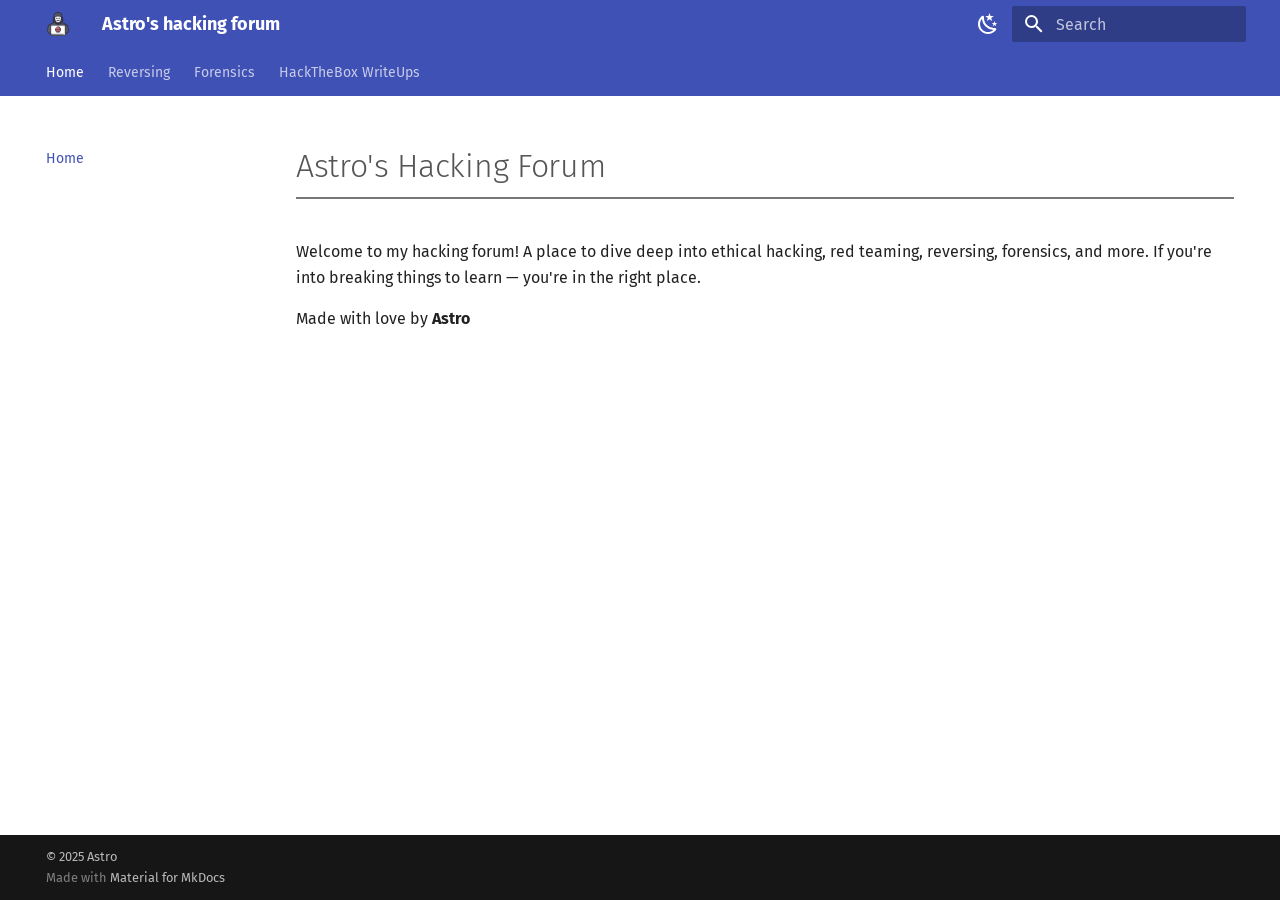
<file: index.html>
<!doctype html>
<html lang="en" class="no-js">
  <head>
    
      <meta charset="utf-8">
      <meta name="viewport" content="width=device-width,initial-scale=1">
      
      
        <meta name="author" content="Astro">
      
      
      
      
        <link rel="next" href="reversing/">
      
      
      <link rel="icon" href="favicon-32x32.png">
      <meta name="generator" content="mkdocs-1.6.1, mkdocs-material-9.6.14">
    
    
      
        <title>Astro's hacking forum</title>
      
    
    
      <link rel="stylesheet" href="assets/stylesheets/main.342714a4.min.css">
      
        
        <link rel="stylesheet" href="assets/stylesheets/palette.06af60db.min.css">
      
      


    
    
      
    
    
      
        
        
        <link rel="preconnect" href="https://fonts.gstatic.com" crossorigin>
        <link rel="stylesheet" href="https://fonts.googleapis.com/css?family=Fira+Sans:300,300i,400,400i,700,700i%7CFira+Code:400,400i,700,700i&display=fallback">
        <style>:root{--md-text-font:"Fira Sans";--md-code-font:"Fira Code"}</style>
      
    
    
      <link rel="stylesheet" href="overrides/extra.css">
    
    <script>__md_scope=new URL(".",location),__md_hash=e=>[...e].reduce(((e,_)=>(e<<5)-e+_.charCodeAt(0)),0),__md_get=(e,_=localStorage,t=__md_scope)=>JSON.parse(_.getItem(t.pathname+"."+e)),__md_set=(e,_,t=localStorage,a=__md_scope)=>{try{t.setItem(a.pathname+"."+e,JSON.stringify(_))}catch(e){}}</script>
    
      

    
    
    
  </head>
  
  
    
    
      
    
    
    
    
    <body dir="ltr" data-md-color-scheme="default" data-md-color-primary="indigo" data-md-color-accent="teal">
  
    
    <input class="md-toggle" data-md-toggle="drawer" type="checkbox" id="__drawer" autocomplete="off">
    <input class="md-toggle" data-md-toggle="search" type="checkbox" id="__search" autocomplete="off">
    <label class="md-overlay" for="__drawer"></label>
    <div data-md-component="skip">
      
        
        <a href="#astros-hacking-forum" class="md-skip">
          Skip to content
        </a>
      
    </div>
    <div data-md-component="announce">
      
    </div>
    
    
      

<header class="md-header" data-md-component="header">
  <nav class="md-header__inner md-grid" aria-label="Header">
    <a href="." title="Astro&#39;s hacking forum" class="md-header__button md-logo" aria-label="Astro's hacking forum" data-md-component="logo">
      
  <img src="favicon-32x32.png" alt="logo">

    </a>
    <label class="md-header__button md-icon" for="__drawer">
      
      <svg xmlns="http://www.w3.org/2000/svg" viewBox="0 0 24 24"><path d="M3 6h18v2H3zm0 5h18v2H3zm0 5h18v2H3z"/></svg>
    </label>
    <div class="md-header__title" data-md-component="header-title">
      <div class="md-header__ellipsis">
        <div class="md-header__topic">
          <span class="md-ellipsis">
            Astro's hacking forum
          </span>
        </div>
        <div class="md-header__topic" data-md-component="header-topic">
          <span class="md-ellipsis">
            
              Home
            
          </span>
        </div>
      </div>
    </div>
    
      
        <form class="md-header__option" data-md-component="palette">
  
    
    
    
    <input class="md-option" data-md-color-media="" data-md-color-scheme="default" data-md-color-primary="indigo" data-md-color-accent="teal"  aria-label="Switch to dark mode"  type="radio" name="__palette" id="__palette_0">
    
      <label class="md-header__button md-icon" title="Switch to dark mode" for="__palette_1" hidden>
        <svg xmlns="http://www.w3.org/2000/svg" viewBox="0 0 24 24"><path d="m17.75 4.09-2.53 1.94.91 3.06-2.63-1.81-2.63 1.81.91-3.06-2.53-1.94L12.44 4l1.06-3 1.06 3zm3.5 6.91-1.64 1.25.59 1.98-1.7-1.17-1.7 1.17.59-1.98L15.75 11l2.06-.05L18.5 9l.69 1.95zm-2.28 4.95c.83-.08 1.72 1.1 1.19 1.85-.32.45-.66.87-1.08 1.27C15.17 23 8.84 23 4.94 19.07c-3.91-3.9-3.91-10.24 0-14.14.4-.4.82-.76 1.27-1.08.75-.53 1.93.36 1.85 1.19-.27 2.86.69 5.83 2.89 8.02a9.96 9.96 0 0 0 8.02 2.89m-1.64 2.02a12.08 12.08 0 0 1-7.8-3.47c-2.17-2.19-3.33-5-3.49-7.82-2.81 3.14-2.7 7.96.31 10.98 3.02 3.01 7.84 3.12 10.98.31"/></svg>
      </label>
    
  
    
    
    
    <input class="md-option" data-md-color-media="" data-md-color-scheme="slate" data-md-color-primary="deep-orange" data-md-color-accent="lime"  aria-label="Switch to light mode"  type="radio" name="__palette" id="__palette_1">
    
      <label class="md-header__button md-icon" title="Switch to light mode" for="__palette_0" hidden>
        <svg xmlns="http://www.w3.org/2000/svg" viewBox="0 0 24 24"><path d="M12 7a5 5 0 0 1 5 5 5 5 0 0 1-5 5 5 5 0 0 1-5-5 5 5 0 0 1 5-5m0 2a3 3 0 0 0-3 3 3 3 0 0 0 3 3 3 3 0 0 0 3-3 3 3 0 0 0-3-3m0-7 2.39 3.42C13.65 5.15 12.84 5 12 5s-1.65.15-2.39.42zM3.34 7l4.16-.35A7.2 7.2 0 0 0 5.94 8.5c-.44.74-.69 1.5-.83 2.29zm.02 10 1.76-3.77a7.131 7.131 0 0 0 2.38 4.14zM20.65 7l-1.77 3.79a7.02 7.02 0 0 0-2.38-4.15zm-.01 10-4.14.36c.59-.51 1.12-1.14 1.54-1.86.42-.73.69-1.5.83-2.29zM12 22l-2.41-3.44c.74.27 1.55.44 2.41.44.82 0 1.63-.17 2.37-.44z"/></svg>
      </label>
    
  
</form>
      
    
    
      <script>var palette=__md_get("__palette");if(palette&&palette.color){if("(prefers-color-scheme)"===palette.color.media){var media=matchMedia("(prefers-color-scheme: light)"),input=document.querySelector(media.matches?"[data-md-color-media='(prefers-color-scheme: light)']":"[data-md-color-media='(prefers-color-scheme: dark)']");palette.color.media=input.getAttribute("data-md-color-media"),palette.color.scheme=input.getAttribute("data-md-color-scheme"),palette.color.primary=input.getAttribute("data-md-color-primary"),palette.color.accent=input.getAttribute("data-md-color-accent")}for(var[key,value]of Object.entries(palette.color))document.body.setAttribute("data-md-color-"+key,value)}</script>
    
    
    
      
      
        <label class="md-header__button md-icon" for="__search">
          
          <svg xmlns="http://www.w3.org/2000/svg" viewBox="0 0 24 24"><path d="M9.5 3A6.5 6.5 0 0 1 16 9.5c0 1.61-.59 3.09-1.56 4.23l.27.27h.79l5 5-1.5 1.5-5-5v-.79l-.27-.27A6.52 6.52 0 0 1 9.5 16 6.5 6.5 0 0 1 3 9.5 6.5 6.5 0 0 1 9.5 3m0 2C7 5 5 7 5 9.5S7 14 9.5 14 14 12 14 9.5 12 5 9.5 5"/></svg>
        </label>
        <div class="md-search" data-md-component="search" role="dialog">
  <label class="md-search__overlay" for="__search"></label>
  <div class="md-search__inner" role="search">
    <form class="md-search__form" name="search">
      <input type="text" class="md-search__input" name="query" aria-label="Search" placeholder="Search" autocapitalize="off" autocorrect="off" autocomplete="off" spellcheck="false" data-md-component="search-query" required>
      <label class="md-search__icon md-icon" for="__search">
        
        <svg xmlns="http://www.w3.org/2000/svg" viewBox="0 0 24 24"><path d="M9.5 3A6.5 6.5 0 0 1 16 9.5c0 1.61-.59 3.09-1.56 4.23l.27.27h.79l5 5-1.5 1.5-5-5v-.79l-.27-.27A6.52 6.52 0 0 1 9.5 16 6.5 6.5 0 0 1 3 9.5 6.5 6.5 0 0 1 9.5 3m0 2C7 5 5 7 5 9.5S7 14 9.5 14 14 12 14 9.5 12 5 9.5 5"/></svg>
        
        <svg xmlns="http://www.w3.org/2000/svg" viewBox="0 0 24 24"><path d="M20 11v2H8l5.5 5.5-1.42 1.42L4.16 12l7.92-7.92L13.5 5.5 8 11z"/></svg>
      </label>
      <nav class="md-search__options" aria-label="Search">
        
        <button type="reset" class="md-search__icon md-icon" title="Clear" aria-label="Clear" tabindex="-1">
          
          <svg xmlns="http://www.w3.org/2000/svg" viewBox="0 0 24 24"><path d="M19 6.41 17.59 5 12 10.59 6.41 5 5 6.41 10.59 12 5 17.59 6.41 19 12 13.41 17.59 19 19 17.59 13.41 12z"/></svg>
        </button>
      </nav>
      
        <div class="md-search__suggest" data-md-component="search-suggest"></div>
      
    </form>
    <div class="md-search__output">
      <div class="md-search__scrollwrap" tabindex="0" data-md-scrollfix>
        <div class="md-search-result" data-md-component="search-result">
          <div class="md-search-result__meta">
            Initializing search
          </div>
          <ol class="md-search-result__list" role="presentation"></ol>
        </div>
      </div>
    </div>
  </div>
</div>
      
    
    
  </nav>
  
</header>
    
    <div class="md-container" data-md-component="container">
      
      
        
          
            
<nav class="md-tabs" aria-label="Tabs" data-md-component="tabs">
  <div class="md-grid">
    <ul class="md-tabs__list">
      
        
  
  
  
    
  
  
    <li class="md-tabs__item md-tabs__item--active">
      <a href="." class="md-tabs__link">
        
  
  
    
  
  Home

      </a>
    </li>
  

      
        
  
  
  
  
    <li class="md-tabs__item">
      <a href="reversing/" class="md-tabs__link">
        
  
  
    
  
  Reversing

      </a>
    </li>
  

      
        
  
  
  
  
    <li class="md-tabs__item">
      <a href="forensics/" class="md-tabs__link">
        
  
  
    
  
  Forensics

      </a>
    </li>
  

      
        
  
  
  
  
    <li class="md-tabs__item">
      <a href="walkthroughs/" class="md-tabs__link">
        
  
  
    
  
  HackTheBox WriteUps

      </a>
    </li>
  

      
    </ul>
  </div>
</nav>
          
        
      
      <main class="md-main" data-md-component="main">
        <div class="md-main__inner md-grid">
          
            
              
              <div class="md-sidebar md-sidebar--primary" data-md-component="sidebar" data-md-type="navigation" >
                <div class="md-sidebar__scrollwrap">
                  <div class="md-sidebar__inner">
                    


  


  

<nav class="md-nav md-nav--primary md-nav--lifted md-nav--integrated" aria-label="Navigation" data-md-level="0">
  <label class="md-nav__title" for="__drawer">
    <a href="." title="Astro&#39;s hacking forum" class="md-nav__button md-logo" aria-label="Astro's hacking forum" data-md-component="logo">
      
  <img src="favicon-32x32.png" alt="logo">

    </a>
    Astro's hacking forum
  </label>
  
  <ul class="md-nav__list" data-md-scrollfix>
    
      
      
  
  
    
  
  
  
    <li class="md-nav__item md-nav__item--active">
      
      <input class="md-nav__toggle md-toggle" type="checkbox" id="__toc">
      
      
        
      
      
      <a href="." class="md-nav__link md-nav__link--active">
        
  
  
  <span class="md-ellipsis">
    Home
    
  </span>
  

      </a>
      
    </li>
  

    
      
      
  
  
  
  
    <li class="md-nav__item">
      <a href="reversing/" class="md-nav__link">
        
  
  
  <span class="md-ellipsis">
    Reversing
    
  </span>
  

      </a>
    </li>
  

    
      
      
  
  
  
  
    <li class="md-nav__item">
      <a href="forensics/" class="md-nav__link">
        
  
  
  <span class="md-ellipsis">
    Forensics
    
  </span>
  

      </a>
    </li>
  

    
      
      
  
  
  
  
    <li class="md-nav__item">
      <a href="walkthroughs/" class="md-nav__link">
        
  
  
  <span class="md-ellipsis">
    HackTheBox WriteUps
    
  </span>
  

      </a>
    </li>
  

    
  </ul>
</nav>
                  </div>
                </div>
              </div>
            
            
          
          
            <div class="md-content" data-md-component="content">
              <article class="md-content__inner md-typeset">
                
                  



<h1 id="astros-hacking-forum">Astro's Hacking Forum<a class="headerlink" href="#astros-hacking-forum" title="Permanent link">&para;</a></h1>
<p>Welcome to my hacking forum!
A place to dive deep into ethical hacking, red teaming, reversing, forensics, and more. If you're into breaking things to learn — you're in the right place.</p>
<p>Made with love by <strong>Astro</strong></p>












                
              </article>
            </div>
          
          
<script>var target=document.getElementById(location.hash.slice(1));target&&target.name&&(target.checked=target.name.startsWith("__tabbed_"))</script>
        </div>
        
          <button type="button" class="md-top md-icon" data-md-component="top" hidden>
  
  <svg xmlns="http://www.w3.org/2000/svg" viewBox="0 0 24 24"><path d="M13 20h-2V8l-5.5 5.5-1.42-1.42L12 4.16l7.92 7.92-1.42 1.42L13 8z"/></svg>
  Back to top
</button>
        
      </main>
      
        <footer class="md-footer">
  
  <div class="md-footer-meta md-typeset">
    <div class="md-footer-meta__inner md-grid">
      <div class="md-copyright">
  
    <div class="md-copyright__highlight">
      &copy; 2025 <a href="https://github.com/Astroo18" target="_blank" rel="noopener">Astro</a>
    </div>
  
  
    Made with
    <a href="https://squidfunk.github.io/mkdocs-material/" target="_blank" rel="noopener">
      Material for MkDocs
    </a>
  
</div>
      
    </div>
  </div>
</footer>
      
    </div>
    <div class="md-dialog" data-md-component="dialog">
      <div class="md-dialog__inner md-typeset"></div>
    </div>
    
    
    
      
      <script id="__config" type="application/json">{"base": ".", "features": ["navigation.tabs", "navigation.top", "navigation.instant", "toc.integrate", "search.highlight", "search.suggest", "content.code.copy", "content.code.annotate"], "search": "assets/javascripts/workers/search.d50fe291.min.js", "tags": null, "translations": {"clipboard.copied": "Copied to clipboard", "clipboard.copy": "Copy to clipboard", "search.result.more.one": "1 more on this page", "search.result.more.other": "# more on this page", "search.result.none": "No matching documents", "search.result.one": "1 matching document", "search.result.other": "# matching documents", "search.result.placeholder": "Type to start searching", "search.result.term.missing": "Missing", "select.version": "Select version"}, "version": null}</script>
    
    
      <script src="assets/javascripts/bundle.13a4f30d.min.js"></script>
      
    
  </body>
</html>
</file>
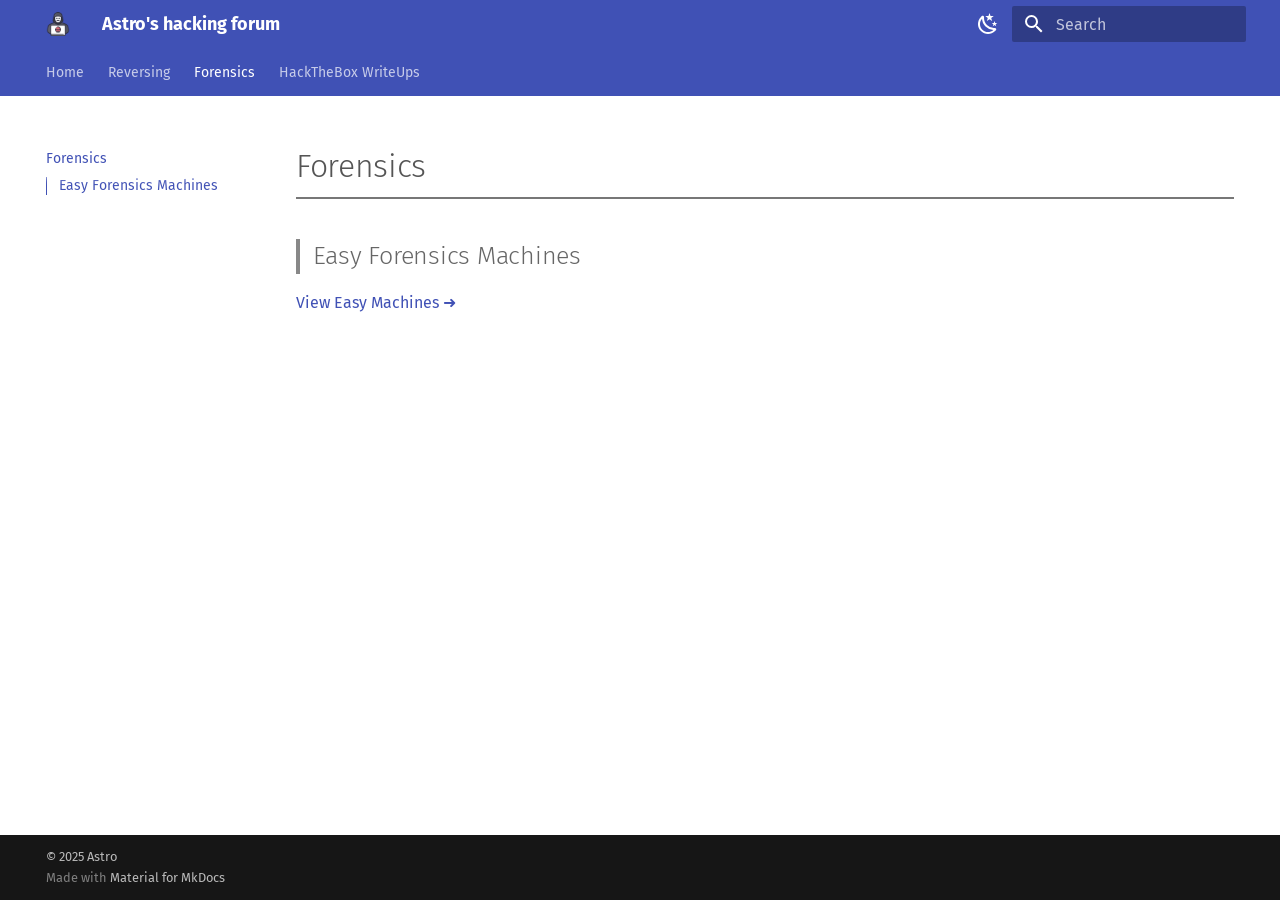
<file: forensics/index.html>
<!doctype html>
<html lang="en" class="no-js">
  <head>
    
      <meta charset="utf-8">
      <meta name="viewport" content="width=device-width,initial-scale=1">
      
      
        <meta name="author" content="Astro">
      
      
      
        <link rel="prev" href="../reversing/">
      
      
        <link rel="next" href="../walkthroughs/">
      
      
      <link rel="icon" href="../favicon-32x32.png">
      <meta name="generator" content="mkdocs-1.6.1, mkdocs-material-9.6.14">
    
    
      
        <title>Forensics - Astro's hacking forum</title>
      
    
    
      <link rel="stylesheet" href="../assets/stylesheets/main.342714a4.min.css">
      
        
        <link rel="stylesheet" href="../assets/stylesheets/palette.06af60db.min.css">
      
      


    
    
      
    
    
      
        
        
        <link rel="preconnect" href="https://fonts.gstatic.com" crossorigin>
        <link rel="stylesheet" href="https://fonts.googleapis.com/css?family=Fira+Sans:300,300i,400,400i,700,700i%7CFira+Code:400,400i,700,700i&display=fallback">
        <style>:root{--md-text-font:"Fira Sans";--md-code-font:"Fira Code"}</style>
      
    
    
      <link rel="stylesheet" href="../overrides/extra.css">
    
    <script>__md_scope=new URL("..",location),__md_hash=e=>[...e].reduce(((e,_)=>(e<<5)-e+_.charCodeAt(0)),0),__md_get=(e,_=localStorage,t=__md_scope)=>JSON.parse(_.getItem(t.pathname+"."+e)),__md_set=(e,_,t=localStorage,a=__md_scope)=>{try{t.setItem(a.pathname+"."+e,JSON.stringify(_))}catch(e){}}</script>
    
      

    
    
    
  </head>
  
  
    
    
      
    
    
    
    
    <body dir="ltr" data-md-color-scheme="default" data-md-color-primary="indigo" data-md-color-accent="teal">
  
    
    <input class="md-toggle" data-md-toggle="drawer" type="checkbox" id="__drawer" autocomplete="off">
    <input class="md-toggle" data-md-toggle="search" type="checkbox" id="__search" autocomplete="off">
    <label class="md-overlay" for="__drawer"></label>
    <div data-md-component="skip">
      
        
        <a href="#easy-forensics-machines" class="md-skip">
          Skip to content
        </a>
      
    </div>
    <div data-md-component="announce">
      
    </div>
    
    
      

<header class="md-header" data-md-component="header">
  <nav class="md-header__inner md-grid" aria-label="Header">
    <a href=".." title="Astro&#39;s hacking forum" class="md-header__button md-logo" aria-label="Astro's hacking forum" data-md-component="logo">
      
  <img src="../favicon-32x32.png" alt="logo">

    </a>
    <label class="md-header__button md-icon" for="__drawer">
      
      <svg xmlns="http://www.w3.org/2000/svg" viewBox="0 0 24 24"><path d="M3 6h18v2H3zm0 5h18v2H3zm0 5h18v2H3z"/></svg>
    </label>
    <div class="md-header__title" data-md-component="header-title">
      <div class="md-header__ellipsis">
        <div class="md-header__topic">
          <span class="md-ellipsis">
            Astro's hacking forum
          </span>
        </div>
        <div class="md-header__topic" data-md-component="header-topic">
          <span class="md-ellipsis">
            
              Forensics
            
          </span>
        </div>
      </div>
    </div>
    
      
        <form class="md-header__option" data-md-component="palette">
  
    
    
    
    <input class="md-option" data-md-color-media="" data-md-color-scheme="default" data-md-color-primary="indigo" data-md-color-accent="teal"  aria-label="Switch to dark mode"  type="radio" name="__palette" id="__palette_0">
    
      <label class="md-header__button md-icon" title="Switch to dark mode" for="__palette_1" hidden>
        <svg xmlns="http://www.w3.org/2000/svg" viewBox="0 0 24 24"><path d="m17.75 4.09-2.53 1.94.91 3.06-2.63-1.81-2.63 1.81.91-3.06-2.53-1.94L12.44 4l1.06-3 1.06 3zm3.5 6.91-1.64 1.25.59 1.98-1.7-1.17-1.7 1.17.59-1.98L15.75 11l2.06-.05L18.5 9l.69 1.95zm-2.28 4.95c.83-.08 1.72 1.1 1.19 1.85-.32.45-.66.87-1.08 1.27C15.17 23 8.84 23 4.94 19.07c-3.91-3.9-3.91-10.24 0-14.14.4-.4.82-.76 1.27-1.08.75-.53 1.93.36 1.85 1.19-.27 2.86.69 5.83 2.89 8.02a9.96 9.96 0 0 0 8.02 2.89m-1.64 2.02a12.08 12.08 0 0 1-7.8-3.47c-2.17-2.19-3.33-5-3.49-7.82-2.81 3.14-2.7 7.96.31 10.98 3.02 3.01 7.84 3.12 10.98.31"/></svg>
      </label>
    
  
    
    
    
    <input class="md-option" data-md-color-media="" data-md-color-scheme="slate" data-md-color-primary="deep-orange" data-md-color-accent="lime"  aria-label="Switch to light mode"  type="radio" name="__palette" id="__palette_1">
    
      <label class="md-header__button md-icon" title="Switch to light mode" for="__palette_0" hidden>
        <svg xmlns="http://www.w3.org/2000/svg" viewBox="0 0 24 24"><path d="M12 7a5 5 0 0 1 5 5 5 5 0 0 1-5 5 5 5 0 0 1-5-5 5 5 0 0 1 5-5m0 2a3 3 0 0 0-3 3 3 3 0 0 0 3 3 3 3 0 0 0 3-3 3 3 0 0 0-3-3m0-7 2.39 3.42C13.65 5.15 12.84 5 12 5s-1.65.15-2.39.42zM3.34 7l4.16-.35A7.2 7.2 0 0 0 5.94 8.5c-.44.74-.69 1.5-.83 2.29zm.02 10 1.76-3.77a7.131 7.131 0 0 0 2.38 4.14zM20.65 7l-1.77 3.79a7.02 7.02 0 0 0-2.38-4.15zm-.01 10-4.14.36c.59-.51 1.12-1.14 1.54-1.86.42-.73.69-1.5.83-2.29zM12 22l-2.41-3.44c.74.27 1.55.44 2.41.44.82 0 1.63-.17 2.37-.44z"/></svg>
      </label>
    
  
</form>
      
    
    
      <script>var palette=__md_get("__palette");if(palette&&palette.color){if("(prefers-color-scheme)"===palette.color.media){var media=matchMedia("(prefers-color-scheme: light)"),input=document.querySelector(media.matches?"[data-md-color-media='(prefers-color-scheme: light)']":"[data-md-color-media='(prefers-color-scheme: dark)']");palette.color.media=input.getAttribute("data-md-color-media"),palette.color.scheme=input.getAttribute("data-md-color-scheme"),palette.color.primary=input.getAttribute("data-md-color-primary"),palette.color.accent=input.getAttribute("data-md-color-accent")}for(var[key,value]of Object.entries(palette.color))document.body.setAttribute("data-md-color-"+key,value)}</script>
    
    
    
      
      
        <label class="md-header__button md-icon" for="__search">
          
          <svg xmlns="http://www.w3.org/2000/svg" viewBox="0 0 24 24"><path d="M9.5 3A6.5 6.5 0 0 1 16 9.5c0 1.61-.59 3.09-1.56 4.23l.27.27h.79l5 5-1.5 1.5-5-5v-.79l-.27-.27A6.52 6.52 0 0 1 9.5 16 6.5 6.5 0 0 1 3 9.5 6.5 6.5 0 0 1 9.5 3m0 2C7 5 5 7 5 9.5S7 14 9.5 14 14 12 14 9.5 12 5 9.5 5"/></svg>
        </label>
        <div class="md-search" data-md-component="search" role="dialog">
  <label class="md-search__overlay" for="__search"></label>
  <div class="md-search__inner" role="search">
    <form class="md-search__form" name="search">
      <input type="text" class="md-search__input" name="query" aria-label="Search" placeholder="Search" autocapitalize="off" autocorrect="off" autocomplete="off" spellcheck="false" data-md-component="search-query" required>
      <label class="md-search__icon md-icon" for="__search">
        
        <svg xmlns="http://www.w3.org/2000/svg" viewBox="0 0 24 24"><path d="M9.5 3A6.5 6.5 0 0 1 16 9.5c0 1.61-.59 3.09-1.56 4.23l.27.27h.79l5 5-1.5 1.5-5-5v-.79l-.27-.27A6.52 6.52 0 0 1 9.5 16 6.5 6.5 0 0 1 3 9.5 6.5 6.5 0 0 1 9.5 3m0 2C7 5 5 7 5 9.5S7 14 9.5 14 14 12 14 9.5 12 5 9.5 5"/></svg>
        
        <svg xmlns="http://www.w3.org/2000/svg" viewBox="0 0 24 24"><path d="M20 11v2H8l5.5 5.5-1.42 1.42L4.16 12l7.92-7.92L13.5 5.5 8 11z"/></svg>
      </label>
      <nav class="md-search__options" aria-label="Search">
        
        <button type="reset" class="md-search__icon md-icon" title="Clear" aria-label="Clear" tabindex="-1">
          
          <svg xmlns="http://www.w3.org/2000/svg" viewBox="0 0 24 24"><path d="M19 6.41 17.59 5 12 10.59 6.41 5 5 6.41 10.59 12 5 17.59 6.41 19 12 13.41 17.59 19 19 17.59 13.41 12z"/></svg>
        </button>
      </nav>
      
        <div class="md-search__suggest" data-md-component="search-suggest"></div>
      
    </form>
    <div class="md-search__output">
      <div class="md-search__scrollwrap" tabindex="0" data-md-scrollfix>
        <div class="md-search-result" data-md-component="search-result">
          <div class="md-search-result__meta">
            Initializing search
          </div>
          <ol class="md-search-result__list" role="presentation"></ol>
        </div>
      </div>
    </div>
  </div>
</div>
      
    
    
  </nav>
  
</header>
    
    <div class="md-container" data-md-component="container">
      
      
        
          
            
<nav class="md-tabs" aria-label="Tabs" data-md-component="tabs">
  <div class="md-grid">
    <ul class="md-tabs__list">
      
        
  
  
  
  
    <li class="md-tabs__item">
      <a href=".." class="md-tabs__link">
        
  
  
    
  
  Home

      </a>
    </li>
  

      
        
  
  
  
  
    <li class="md-tabs__item">
      <a href="../reversing/" class="md-tabs__link">
        
  
  
    
  
  Reversing

      </a>
    </li>
  

      
        
  
  
  
    
  
  
    <li class="md-tabs__item md-tabs__item--active">
      <a href="./" class="md-tabs__link">
        
  
  
    
  
  Forensics

      </a>
    </li>
  

      
        
  
  
  
  
    <li class="md-tabs__item">
      <a href="../walkthroughs/" class="md-tabs__link">
        
  
  
    
  
  HackTheBox WriteUps

      </a>
    </li>
  

      
    </ul>
  </div>
</nav>
          
        
      
      <main class="md-main" data-md-component="main">
        <div class="md-main__inner md-grid">
          
            
              
              <div class="md-sidebar md-sidebar--primary" data-md-component="sidebar" data-md-type="navigation" >
                <div class="md-sidebar__scrollwrap">
                  <div class="md-sidebar__inner">
                    


  


  

<nav class="md-nav md-nav--primary md-nav--lifted md-nav--integrated" aria-label="Navigation" data-md-level="0">
  <label class="md-nav__title" for="__drawer">
    <a href=".." title="Astro&#39;s hacking forum" class="md-nav__button md-logo" aria-label="Astro's hacking forum" data-md-component="logo">
      
  <img src="../favicon-32x32.png" alt="logo">

    </a>
    Astro's hacking forum
  </label>
  
  <ul class="md-nav__list" data-md-scrollfix>
    
      
      
  
  
  
  
    <li class="md-nav__item">
      <a href=".." class="md-nav__link">
        
  
  
  <span class="md-ellipsis">
    Home
    
  </span>
  

      </a>
    </li>
  

    
      
      
  
  
  
  
    <li class="md-nav__item">
      <a href="../reversing/" class="md-nav__link">
        
  
  
  <span class="md-ellipsis">
    Reversing
    
  </span>
  

      </a>
    </li>
  

    
      
      
  
  
    
  
  
  
    <li class="md-nav__item md-nav__item--active">
      
      <input class="md-nav__toggle md-toggle" type="checkbox" id="__toc">
      
      
      
        <label class="md-nav__link md-nav__link--active" for="__toc">
          
  
  
  <span class="md-ellipsis">
    Forensics
    
  </span>
  

          <span class="md-nav__icon md-icon"></span>
        </label>
      
      <a href="./" class="md-nav__link md-nav__link--active">
        
  
  
  <span class="md-ellipsis">
    Forensics
    
  </span>
  

      </a>
      
        

<nav class="md-nav md-nav--secondary" aria-label="Table of contents">
  
  
  
  
    <label class="md-nav__title" for="__toc">
      <span class="md-nav__icon md-icon"></span>
      Table of contents
    </label>
    <ul class="md-nav__list" data-md-component="toc" data-md-scrollfix>
      
        <li class="md-nav__item">
  <a href="#easy-forensics-machines" class="md-nav__link">
    <span class="md-ellipsis">
      Easy Forensics Machines
    </span>
  </a>
  
</li>
      
    </ul>
  
</nav>
      
    </li>
  

    
      
      
  
  
  
  
    <li class="md-nav__item">
      <a href="../walkthroughs/" class="md-nav__link">
        
  
  
  <span class="md-ellipsis">
    HackTheBox WriteUps
    
  </span>
  

      </a>
    </li>
  

    
  </ul>
</nav>
                  </div>
                </div>
              </div>
            
            
          
          
            <div class="md-content" data-md-component="content">
              <article class="md-content__inner md-typeset">
                
                  



  <h1>Forensics</h1>

<h2 id="easy-forensics-machines">Easy Forensics Machines<a class="headerlink" href="#easy-forensics-machines" title="Permanent link">&para;</a></h2>
<p><a href="easy/easy_machines/">View Easy Machines ➜</a></p>












                
              </article>
            </div>
          
          
<script>var target=document.getElementById(location.hash.slice(1));target&&target.name&&(target.checked=target.name.startsWith("__tabbed_"))</script>
        </div>
        
          <button type="button" class="md-top md-icon" data-md-component="top" hidden>
  
  <svg xmlns="http://www.w3.org/2000/svg" viewBox="0 0 24 24"><path d="M13 20h-2V8l-5.5 5.5-1.42-1.42L12 4.16l7.92 7.92-1.42 1.42L13 8z"/></svg>
  Back to top
</button>
        
      </main>
      
        <footer class="md-footer">
  
  <div class="md-footer-meta md-typeset">
    <div class="md-footer-meta__inner md-grid">
      <div class="md-copyright">
  
    <div class="md-copyright__highlight">
      &copy; 2025 <a href="https://github.com/Astroo18" target="_blank" rel="noopener">Astro</a>
    </div>
  
  
    Made with
    <a href="https://squidfunk.github.io/mkdocs-material/" target="_blank" rel="noopener">
      Material for MkDocs
    </a>
  
</div>
      
    </div>
  </div>
</footer>
      
    </div>
    <div class="md-dialog" data-md-component="dialog">
      <div class="md-dialog__inner md-typeset"></div>
    </div>
    
    
    
      
      <script id="__config" type="application/json">{"base": "..", "features": ["navigation.tabs", "navigation.top", "navigation.instant", "toc.integrate", "search.highlight", "search.suggest", "content.code.copy", "content.code.annotate"], "search": "../assets/javascripts/workers/search.d50fe291.min.js", "tags": null, "translations": {"clipboard.copied": "Copied to clipboard", "clipboard.copy": "Copy to clipboard", "search.result.more.one": "1 more on this page", "search.result.more.other": "# more on this page", "search.result.none": "No matching documents", "search.result.one": "1 matching document", "search.result.other": "# matching documents", "search.result.placeholder": "Type to start searching", "search.result.term.missing": "Missing", "select.version": "Select version"}, "version": null}</script>
    
    
      <script src="../assets/javascripts/bundle.13a4f30d.min.js"></script>
      
    
  </body>
</html>
</file>
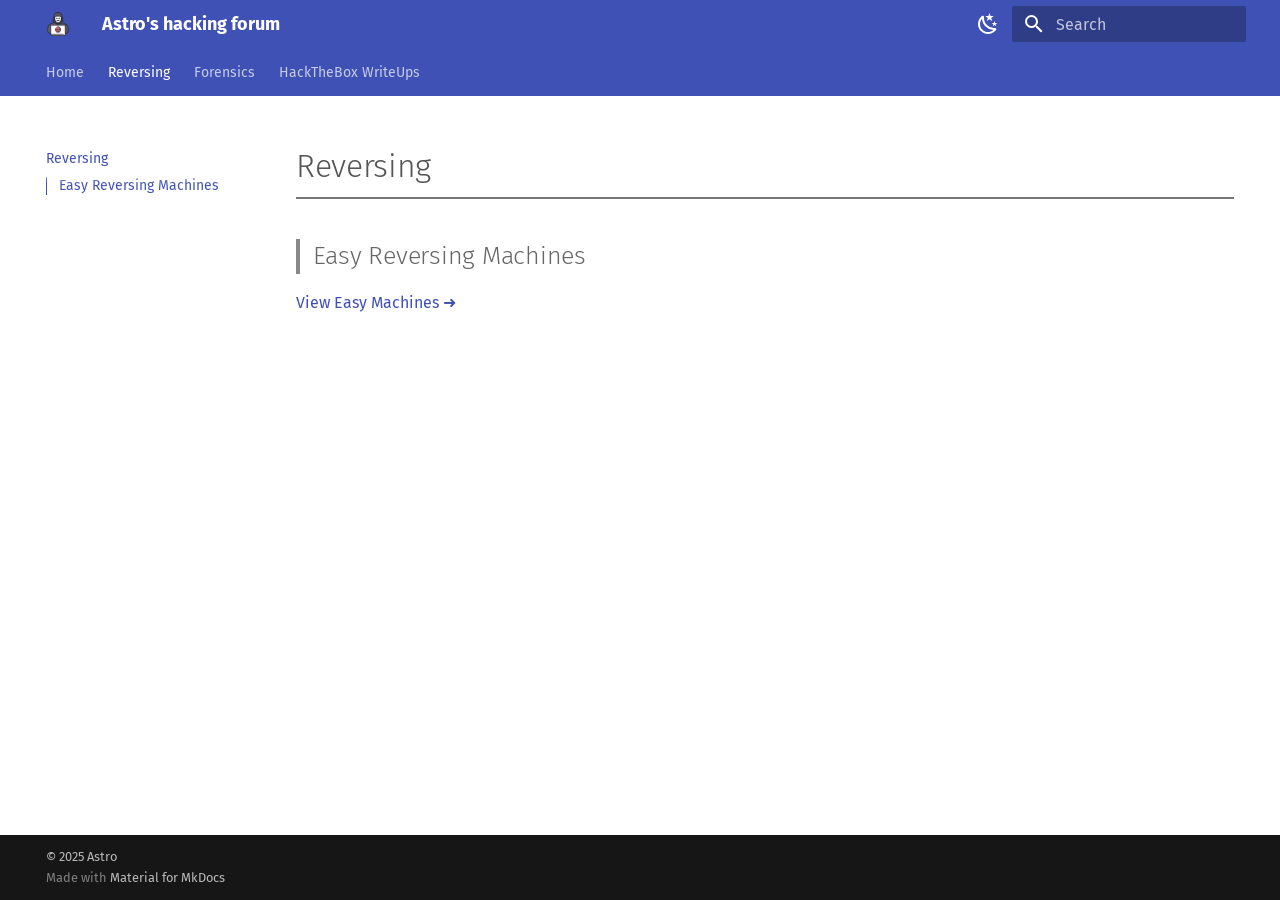
<file: reversing/index.html>
<!doctype html>
<html lang="en" class="no-js">
  <head>
    
      <meta charset="utf-8">
      <meta name="viewport" content="width=device-width,initial-scale=1">
      
      
        <meta name="author" content="Astro">
      
      
      
        <link rel="prev" href="..">
      
      
        <link rel="next" href="../forensics/">
      
      
      <link rel="icon" href="../favicon-32x32.png">
      <meta name="generator" content="mkdocs-1.6.1, mkdocs-material-9.6.14">
    
    
      
        <title>Reversing - Astro's hacking forum</title>
      
    
    
      <link rel="stylesheet" href="../assets/stylesheets/main.342714a4.min.css">
      
        
        <link rel="stylesheet" href="../assets/stylesheets/palette.06af60db.min.css">
      
      


    
    
      
    
    
      
        
        
        <link rel="preconnect" href="https://fonts.gstatic.com" crossorigin>
        <link rel="stylesheet" href="https://fonts.googleapis.com/css?family=Fira+Sans:300,300i,400,400i,700,700i%7CFira+Code:400,400i,700,700i&display=fallback">
        <style>:root{--md-text-font:"Fira Sans";--md-code-font:"Fira Code"}</style>
      
    
    
      <link rel="stylesheet" href="../overrides/extra.css">
    
    <script>__md_scope=new URL("..",location),__md_hash=e=>[...e].reduce(((e,_)=>(e<<5)-e+_.charCodeAt(0)),0),__md_get=(e,_=localStorage,t=__md_scope)=>JSON.parse(_.getItem(t.pathname+"."+e)),__md_set=(e,_,t=localStorage,a=__md_scope)=>{try{t.setItem(a.pathname+"."+e,JSON.stringify(_))}catch(e){}}</script>
    
      

    
    
    
  </head>
  
  
    
    
      
    
    
    
    
    <body dir="ltr" data-md-color-scheme="default" data-md-color-primary="indigo" data-md-color-accent="teal">
  
    
    <input class="md-toggle" data-md-toggle="drawer" type="checkbox" id="__drawer" autocomplete="off">
    <input class="md-toggle" data-md-toggle="search" type="checkbox" id="__search" autocomplete="off">
    <label class="md-overlay" for="__drawer"></label>
    <div data-md-component="skip">
      
        
        <a href="#easy-reversing-machines" class="md-skip">
          Skip to content
        </a>
      
    </div>
    <div data-md-component="announce">
      
    </div>
    
    
      

<header class="md-header" data-md-component="header">
  <nav class="md-header__inner md-grid" aria-label="Header">
    <a href=".." title="Astro&#39;s hacking forum" class="md-header__button md-logo" aria-label="Astro's hacking forum" data-md-component="logo">
      
  <img src="../favicon-32x32.png" alt="logo">

    </a>
    <label class="md-header__button md-icon" for="__drawer">
      
      <svg xmlns="http://www.w3.org/2000/svg" viewBox="0 0 24 24"><path d="M3 6h18v2H3zm0 5h18v2H3zm0 5h18v2H3z"/></svg>
    </label>
    <div class="md-header__title" data-md-component="header-title">
      <div class="md-header__ellipsis">
        <div class="md-header__topic">
          <span class="md-ellipsis">
            Astro's hacking forum
          </span>
        </div>
        <div class="md-header__topic" data-md-component="header-topic">
          <span class="md-ellipsis">
            
              Reversing
            
          </span>
        </div>
      </div>
    </div>
    
      
        <form class="md-header__option" data-md-component="palette">
  
    
    
    
    <input class="md-option" data-md-color-media="" data-md-color-scheme="default" data-md-color-primary="indigo" data-md-color-accent="teal"  aria-label="Switch to dark mode"  type="radio" name="__palette" id="__palette_0">
    
      <label class="md-header__button md-icon" title="Switch to dark mode" for="__palette_1" hidden>
        <svg xmlns="http://www.w3.org/2000/svg" viewBox="0 0 24 24"><path d="m17.75 4.09-2.53 1.94.91 3.06-2.63-1.81-2.63 1.81.91-3.06-2.53-1.94L12.44 4l1.06-3 1.06 3zm3.5 6.91-1.64 1.25.59 1.98-1.7-1.17-1.7 1.17.59-1.98L15.75 11l2.06-.05L18.5 9l.69 1.95zm-2.28 4.95c.83-.08 1.72 1.1 1.19 1.85-.32.45-.66.87-1.08 1.27C15.17 23 8.84 23 4.94 19.07c-3.91-3.9-3.91-10.24 0-14.14.4-.4.82-.76 1.27-1.08.75-.53 1.93.36 1.85 1.19-.27 2.86.69 5.83 2.89 8.02a9.96 9.96 0 0 0 8.02 2.89m-1.64 2.02a12.08 12.08 0 0 1-7.8-3.47c-2.17-2.19-3.33-5-3.49-7.82-2.81 3.14-2.7 7.96.31 10.98 3.02 3.01 7.84 3.12 10.98.31"/></svg>
      </label>
    
  
    
    
    
    <input class="md-option" data-md-color-media="" data-md-color-scheme="slate" data-md-color-primary="deep-orange" data-md-color-accent="lime"  aria-label="Switch to light mode"  type="radio" name="__palette" id="__palette_1">
    
      <label class="md-header__button md-icon" title="Switch to light mode" for="__palette_0" hidden>
        <svg xmlns="http://www.w3.org/2000/svg" viewBox="0 0 24 24"><path d="M12 7a5 5 0 0 1 5 5 5 5 0 0 1-5 5 5 5 0 0 1-5-5 5 5 0 0 1 5-5m0 2a3 3 0 0 0-3 3 3 3 0 0 0 3 3 3 3 0 0 0 3-3 3 3 0 0 0-3-3m0-7 2.39 3.42C13.65 5.15 12.84 5 12 5s-1.65.15-2.39.42zM3.34 7l4.16-.35A7.2 7.2 0 0 0 5.94 8.5c-.44.74-.69 1.5-.83 2.29zm.02 10 1.76-3.77a7.131 7.131 0 0 0 2.38 4.14zM20.65 7l-1.77 3.79a7.02 7.02 0 0 0-2.38-4.15zm-.01 10-4.14.36c.59-.51 1.12-1.14 1.54-1.86.42-.73.69-1.5.83-2.29zM12 22l-2.41-3.44c.74.27 1.55.44 2.41.44.82 0 1.63-.17 2.37-.44z"/></svg>
      </label>
    
  
</form>
      
    
    
      <script>var palette=__md_get("__palette");if(palette&&palette.color){if("(prefers-color-scheme)"===palette.color.media){var media=matchMedia("(prefers-color-scheme: light)"),input=document.querySelector(media.matches?"[data-md-color-media='(prefers-color-scheme: light)']":"[data-md-color-media='(prefers-color-scheme: dark)']");palette.color.media=input.getAttribute("data-md-color-media"),palette.color.scheme=input.getAttribute("data-md-color-scheme"),palette.color.primary=input.getAttribute("data-md-color-primary"),palette.color.accent=input.getAttribute("data-md-color-accent")}for(var[key,value]of Object.entries(palette.color))document.body.setAttribute("data-md-color-"+key,value)}</script>
    
    
    
      
      
        <label class="md-header__button md-icon" for="__search">
          
          <svg xmlns="http://www.w3.org/2000/svg" viewBox="0 0 24 24"><path d="M9.5 3A6.5 6.5 0 0 1 16 9.5c0 1.61-.59 3.09-1.56 4.23l.27.27h.79l5 5-1.5 1.5-5-5v-.79l-.27-.27A6.52 6.52 0 0 1 9.5 16 6.5 6.5 0 0 1 3 9.5 6.5 6.5 0 0 1 9.5 3m0 2C7 5 5 7 5 9.5S7 14 9.5 14 14 12 14 9.5 12 5 9.5 5"/></svg>
        </label>
        <div class="md-search" data-md-component="search" role="dialog">
  <label class="md-search__overlay" for="__search"></label>
  <div class="md-search__inner" role="search">
    <form class="md-search__form" name="search">
      <input type="text" class="md-search__input" name="query" aria-label="Search" placeholder="Search" autocapitalize="off" autocorrect="off" autocomplete="off" spellcheck="false" data-md-component="search-query" required>
      <label class="md-search__icon md-icon" for="__search">
        
        <svg xmlns="http://www.w3.org/2000/svg" viewBox="0 0 24 24"><path d="M9.5 3A6.5 6.5 0 0 1 16 9.5c0 1.61-.59 3.09-1.56 4.23l.27.27h.79l5 5-1.5 1.5-5-5v-.79l-.27-.27A6.52 6.52 0 0 1 9.5 16 6.5 6.5 0 0 1 3 9.5 6.5 6.5 0 0 1 9.5 3m0 2C7 5 5 7 5 9.5S7 14 9.5 14 14 12 14 9.5 12 5 9.5 5"/></svg>
        
        <svg xmlns="http://www.w3.org/2000/svg" viewBox="0 0 24 24"><path d="M20 11v2H8l5.5 5.5-1.42 1.42L4.16 12l7.92-7.92L13.5 5.5 8 11z"/></svg>
      </label>
      <nav class="md-search__options" aria-label="Search">
        
        <button type="reset" class="md-search__icon md-icon" title="Clear" aria-label="Clear" tabindex="-1">
          
          <svg xmlns="http://www.w3.org/2000/svg" viewBox="0 0 24 24"><path d="M19 6.41 17.59 5 12 10.59 6.41 5 5 6.41 10.59 12 5 17.59 6.41 19 12 13.41 17.59 19 19 17.59 13.41 12z"/></svg>
        </button>
      </nav>
      
        <div class="md-search__suggest" data-md-component="search-suggest"></div>
      
    </form>
    <div class="md-search__output">
      <div class="md-search__scrollwrap" tabindex="0" data-md-scrollfix>
        <div class="md-search-result" data-md-component="search-result">
          <div class="md-search-result__meta">
            Initializing search
          </div>
          <ol class="md-search-result__list" role="presentation"></ol>
        </div>
      </div>
    </div>
  </div>
</div>
      
    
    
  </nav>
  
</header>
    
    <div class="md-container" data-md-component="container">
      
      
        
          
            
<nav class="md-tabs" aria-label="Tabs" data-md-component="tabs">
  <div class="md-grid">
    <ul class="md-tabs__list">
      
        
  
  
  
  
    <li class="md-tabs__item">
      <a href=".." class="md-tabs__link">
        
  
  
    
  
  Home

      </a>
    </li>
  

      
        
  
  
  
    
  
  
    <li class="md-tabs__item md-tabs__item--active">
      <a href="./" class="md-tabs__link">
        
  
  
    
  
  Reversing

      </a>
    </li>
  

      
        
  
  
  
  
    <li class="md-tabs__item">
      <a href="../forensics/" class="md-tabs__link">
        
  
  
    
  
  Forensics

      </a>
    </li>
  

      
        
  
  
  
  
    <li class="md-tabs__item">
      <a href="../walkthroughs/" class="md-tabs__link">
        
  
  
    
  
  HackTheBox WriteUps

      </a>
    </li>
  

      
    </ul>
  </div>
</nav>
          
        
      
      <main class="md-main" data-md-component="main">
        <div class="md-main__inner md-grid">
          
            
              
              <div class="md-sidebar md-sidebar--primary" data-md-component="sidebar" data-md-type="navigation" >
                <div class="md-sidebar__scrollwrap">
                  <div class="md-sidebar__inner">
                    


  


  

<nav class="md-nav md-nav--primary md-nav--lifted md-nav--integrated" aria-label="Navigation" data-md-level="0">
  <label class="md-nav__title" for="__drawer">
    <a href=".." title="Astro&#39;s hacking forum" class="md-nav__button md-logo" aria-label="Astro's hacking forum" data-md-component="logo">
      
  <img src="../favicon-32x32.png" alt="logo">

    </a>
    Astro's hacking forum
  </label>
  
  <ul class="md-nav__list" data-md-scrollfix>
    
      
      
  
  
  
  
    <li class="md-nav__item">
      <a href=".." class="md-nav__link">
        
  
  
  <span class="md-ellipsis">
    Home
    
  </span>
  

      </a>
    </li>
  

    
      
      
  
  
    
  
  
  
    <li class="md-nav__item md-nav__item--active">
      
      <input class="md-nav__toggle md-toggle" type="checkbox" id="__toc">
      
      
      
        <label class="md-nav__link md-nav__link--active" for="__toc">
          
  
  
  <span class="md-ellipsis">
    Reversing
    
  </span>
  

          <span class="md-nav__icon md-icon"></span>
        </label>
      
      <a href="./" class="md-nav__link md-nav__link--active">
        
  
  
  <span class="md-ellipsis">
    Reversing
    
  </span>
  

      </a>
      
        

<nav class="md-nav md-nav--secondary" aria-label="Table of contents">
  
  
  
  
    <label class="md-nav__title" for="__toc">
      <span class="md-nav__icon md-icon"></span>
      Table of contents
    </label>
    <ul class="md-nav__list" data-md-component="toc" data-md-scrollfix>
      
        <li class="md-nav__item">
  <a href="#easy-reversing-machines" class="md-nav__link">
    <span class="md-ellipsis">
      Easy Reversing Machines
    </span>
  </a>
  
</li>
      
    </ul>
  
</nav>
      
    </li>
  

    
      
      
  
  
  
  
    <li class="md-nav__item">
      <a href="../forensics/" class="md-nav__link">
        
  
  
  <span class="md-ellipsis">
    Forensics
    
  </span>
  

      </a>
    </li>
  

    
      
      
  
  
  
  
    <li class="md-nav__item">
      <a href="../walkthroughs/" class="md-nav__link">
        
  
  
  <span class="md-ellipsis">
    HackTheBox WriteUps
    
  </span>
  

      </a>
    </li>
  

    
  </ul>
</nav>
                  </div>
                </div>
              </div>
            
            
          
          
            <div class="md-content" data-md-component="content">
              <article class="md-content__inner md-typeset">
                
                  



  <h1>Reversing</h1>

<h2 id="easy-reversing-machines">Easy Reversing Machines<a class="headerlink" href="#easy-reversing-machines" title="Permanent link">&para;</a></h2>
<p><a href="easy/easy_machines/">View Easy Machines ➜</a></p>












                
              </article>
            </div>
          
          
<script>var target=document.getElementById(location.hash.slice(1));target&&target.name&&(target.checked=target.name.startsWith("__tabbed_"))</script>
        </div>
        
          <button type="button" class="md-top md-icon" data-md-component="top" hidden>
  
  <svg xmlns="http://www.w3.org/2000/svg" viewBox="0 0 24 24"><path d="M13 20h-2V8l-5.5 5.5-1.42-1.42L12 4.16l7.92 7.92-1.42 1.42L13 8z"/></svg>
  Back to top
</button>
        
      </main>
      
        <footer class="md-footer">
  
  <div class="md-footer-meta md-typeset">
    <div class="md-footer-meta__inner md-grid">
      <div class="md-copyright">
  
    <div class="md-copyright__highlight">
      &copy; 2025 <a href="https://github.com/Astroo18" target="_blank" rel="noopener">Astro</a>
    </div>
  
  
    Made with
    <a href="https://squidfunk.github.io/mkdocs-material/" target="_blank" rel="noopener">
      Material for MkDocs
    </a>
  
</div>
      
    </div>
  </div>
</footer>
      
    </div>
    <div class="md-dialog" data-md-component="dialog">
      <div class="md-dialog__inner md-typeset"></div>
    </div>
    
    
    
      
      <script id="__config" type="application/json">{"base": "..", "features": ["navigation.tabs", "navigation.top", "navigation.instant", "toc.integrate", "search.highlight", "search.suggest", "content.code.copy", "content.code.annotate"], "search": "../assets/javascripts/workers/search.d50fe291.min.js", "tags": null, "translations": {"clipboard.copied": "Copied to clipboard", "clipboard.copy": "Copy to clipboard", "search.result.more.one": "1 more on this page", "search.result.more.other": "# more on this page", "search.result.none": "No matching documents", "search.result.one": "1 matching document", "search.result.other": "# matching documents", "search.result.placeholder": "Type to start searching", "search.result.term.missing": "Missing", "select.version": "Select version"}, "version": null}</script>
    
    
      <script src="../assets/javascripts/bundle.13a4f30d.min.js"></script>
      
    
  </body>
</html>
</file>
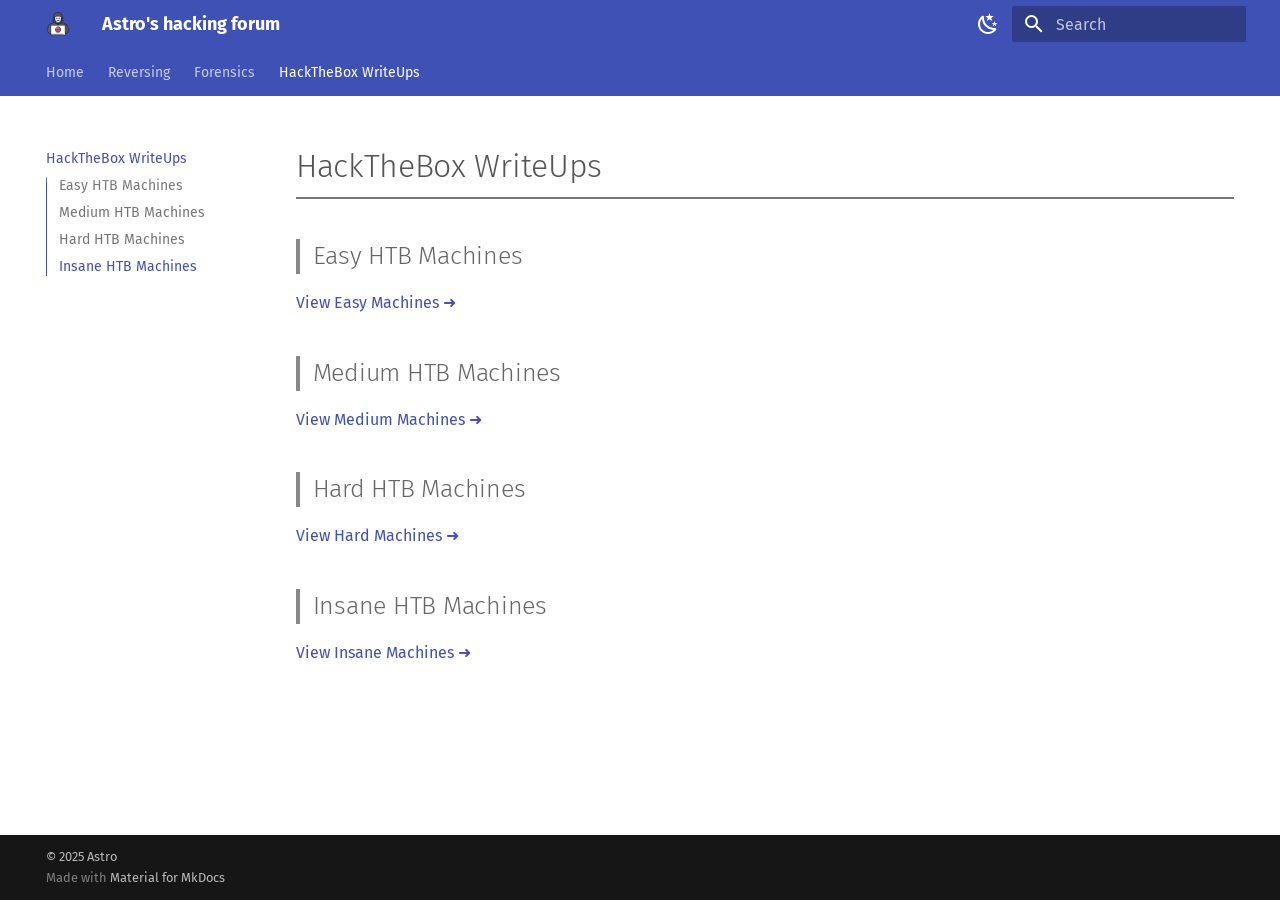
<file: walkthroughs/index.html>
<!doctype html>
<html lang="en" class="no-js">
  <head>
    
      <meta charset="utf-8">
      <meta name="viewport" content="width=device-width,initial-scale=1">
      
      
        <meta name="author" content="Astro">
      
      
      
        <link rel="prev" href="../forensics/">
      
      
      
      <link rel="icon" href="../favicon-32x32.png">
      <meta name="generator" content="mkdocs-1.6.1, mkdocs-material-9.6.14">
    
    
      
        <title>HackTheBox WriteUps - Astro's hacking forum</title>
      
    
    
      <link rel="stylesheet" href="../assets/stylesheets/main.342714a4.min.css">
      
        
        <link rel="stylesheet" href="../assets/stylesheets/palette.06af60db.min.css">
      
      


    
    
      
    
    
      
        
        
        <link rel="preconnect" href="https://fonts.gstatic.com" crossorigin>
        <link rel="stylesheet" href="https://fonts.googleapis.com/css?family=Fira+Sans:300,300i,400,400i,700,700i%7CFira+Code:400,400i,700,700i&display=fallback">
        <style>:root{--md-text-font:"Fira Sans";--md-code-font:"Fira Code"}</style>
      
    
    
      <link rel="stylesheet" href="../overrides/extra.css">
    
    <script>__md_scope=new URL("..",location),__md_hash=e=>[...e].reduce(((e,_)=>(e<<5)-e+_.charCodeAt(0)),0),__md_get=(e,_=localStorage,t=__md_scope)=>JSON.parse(_.getItem(t.pathname+"."+e)),__md_set=(e,_,t=localStorage,a=__md_scope)=>{try{t.setItem(a.pathname+"."+e,JSON.stringify(_))}catch(e){}}</script>
    
      

    
    
    
  </head>
  
  
    
    
      
    
    
    
    
    <body dir="ltr" data-md-color-scheme="default" data-md-color-primary="indigo" data-md-color-accent="teal">
  
    
    <input class="md-toggle" data-md-toggle="drawer" type="checkbox" id="__drawer" autocomplete="off">
    <input class="md-toggle" data-md-toggle="search" type="checkbox" id="__search" autocomplete="off">
    <label class="md-overlay" for="__drawer"></label>
    <div data-md-component="skip">
      
        
        <a href="#easy-htb-machines" class="md-skip">
          Skip to content
        </a>
      
    </div>
    <div data-md-component="announce">
      
    </div>
    
    
      

<header class="md-header" data-md-component="header">
  <nav class="md-header__inner md-grid" aria-label="Header">
    <a href=".." title="Astro&#39;s hacking forum" class="md-header__button md-logo" aria-label="Astro's hacking forum" data-md-component="logo">
      
  <img src="../favicon-32x32.png" alt="logo">

    </a>
    <label class="md-header__button md-icon" for="__drawer">
      
      <svg xmlns="http://www.w3.org/2000/svg" viewBox="0 0 24 24"><path d="M3 6h18v2H3zm0 5h18v2H3zm0 5h18v2H3z"/></svg>
    </label>
    <div class="md-header__title" data-md-component="header-title">
      <div class="md-header__ellipsis">
        <div class="md-header__topic">
          <span class="md-ellipsis">
            Astro's hacking forum
          </span>
        </div>
        <div class="md-header__topic" data-md-component="header-topic">
          <span class="md-ellipsis">
            
              HackTheBox WriteUps
            
          </span>
        </div>
      </div>
    </div>
    
      
        <form class="md-header__option" data-md-component="palette">
  
    
    
    
    <input class="md-option" data-md-color-media="" data-md-color-scheme="default" data-md-color-primary="indigo" data-md-color-accent="teal"  aria-label="Switch to dark mode"  type="radio" name="__palette" id="__palette_0">
    
      <label class="md-header__button md-icon" title="Switch to dark mode" for="__palette_1" hidden>
        <svg xmlns="http://www.w3.org/2000/svg" viewBox="0 0 24 24"><path d="m17.75 4.09-2.53 1.94.91 3.06-2.63-1.81-2.63 1.81.91-3.06-2.53-1.94L12.44 4l1.06-3 1.06 3zm3.5 6.91-1.64 1.25.59 1.98-1.7-1.17-1.7 1.17.59-1.98L15.75 11l2.06-.05L18.5 9l.69 1.95zm-2.28 4.95c.83-.08 1.72 1.1 1.19 1.85-.32.45-.66.87-1.08 1.27C15.17 23 8.84 23 4.94 19.07c-3.91-3.9-3.91-10.24 0-14.14.4-.4.82-.76 1.27-1.08.75-.53 1.93.36 1.85 1.19-.27 2.86.69 5.83 2.89 8.02a9.96 9.96 0 0 0 8.02 2.89m-1.64 2.02a12.08 12.08 0 0 1-7.8-3.47c-2.17-2.19-3.33-5-3.49-7.82-2.81 3.14-2.7 7.96.31 10.98 3.02 3.01 7.84 3.12 10.98.31"/></svg>
      </label>
    
  
    
    
    
    <input class="md-option" data-md-color-media="" data-md-color-scheme="slate" data-md-color-primary="deep-orange" data-md-color-accent="lime"  aria-label="Switch to light mode"  type="radio" name="__palette" id="__palette_1">
    
      <label class="md-header__button md-icon" title="Switch to light mode" for="__palette_0" hidden>
        <svg xmlns="http://www.w3.org/2000/svg" viewBox="0 0 24 24"><path d="M12 7a5 5 0 0 1 5 5 5 5 0 0 1-5 5 5 5 0 0 1-5-5 5 5 0 0 1 5-5m0 2a3 3 0 0 0-3 3 3 3 0 0 0 3 3 3 3 0 0 0 3-3 3 3 0 0 0-3-3m0-7 2.39 3.42C13.65 5.15 12.84 5 12 5s-1.65.15-2.39.42zM3.34 7l4.16-.35A7.2 7.2 0 0 0 5.94 8.5c-.44.74-.69 1.5-.83 2.29zm.02 10 1.76-3.77a7.131 7.131 0 0 0 2.38 4.14zM20.65 7l-1.77 3.79a7.02 7.02 0 0 0-2.38-4.15zm-.01 10-4.14.36c.59-.51 1.12-1.14 1.54-1.86.42-.73.69-1.5.83-2.29zM12 22l-2.41-3.44c.74.27 1.55.44 2.41.44.82 0 1.63-.17 2.37-.44z"/></svg>
      </label>
    
  
</form>
      
    
    
      <script>var palette=__md_get("__palette");if(palette&&palette.color){if("(prefers-color-scheme)"===palette.color.media){var media=matchMedia("(prefers-color-scheme: light)"),input=document.querySelector(media.matches?"[data-md-color-media='(prefers-color-scheme: light)']":"[data-md-color-media='(prefers-color-scheme: dark)']");palette.color.media=input.getAttribute("data-md-color-media"),palette.color.scheme=input.getAttribute("data-md-color-scheme"),palette.color.primary=input.getAttribute("data-md-color-primary"),palette.color.accent=input.getAttribute("data-md-color-accent")}for(var[key,value]of Object.entries(palette.color))document.body.setAttribute("data-md-color-"+key,value)}</script>
    
    
    
      
      
        <label class="md-header__button md-icon" for="__search">
          
          <svg xmlns="http://www.w3.org/2000/svg" viewBox="0 0 24 24"><path d="M9.5 3A6.5 6.5 0 0 1 16 9.5c0 1.61-.59 3.09-1.56 4.23l.27.27h.79l5 5-1.5 1.5-5-5v-.79l-.27-.27A6.52 6.52 0 0 1 9.5 16 6.5 6.5 0 0 1 3 9.5 6.5 6.5 0 0 1 9.5 3m0 2C7 5 5 7 5 9.5S7 14 9.5 14 14 12 14 9.5 12 5 9.5 5"/></svg>
        </label>
        <div class="md-search" data-md-component="search" role="dialog">
  <label class="md-search__overlay" for="__search"></label>
  <div class="md-search__inner" role="search">
    <form class="md-search__form" name="search">
      <input type="text" class="md-search__input" name="query" aria-label="Search" placeholder="Search" autocapitalize="off" autocorrect="off" autocomplete="off" spellcheck="false" data-md-component="search-query" required>
      <label class="md-search__icon md-icon" for="__search">
        
        <svg xmlns="http://www.w3.org/2000/svg" viewBox="0 0 24 24"><path d="M9.5 3A6.5 6.5 0 0 1 16 9.5c0 1.61-.59 3.09-1.56 4.23l.27.27h.79l5 5-1.5 1.5-5-5v-.79l-.27-.27A6.52 6.52 0 0 1 9.5 16 6.5 6.5 0 0 1 3 9.5 6.5 6.5 0 0 1 9.5 3m0 2C7 5 5 7 5 9.5S7 14 9.5 14 14 12 14 9.5 12 5 9.5 5"/></svg>
        
        <svg xmlns="http://www.w3.org/2000/svg" viewBox="0 0 24 24"><path d="M20 11v2H8l5.5 5.5-1.42 1.42L4.16 12l7.92-7.92L13.5 5.5 8 11z"/></svg>
      </label>
      <nav class="md-search__options" aria-label="Search">
        
        <button type="reset" class="md-search__icon md-icon" title="Clear" aria-label="Clear" tabindex="-1">
          
          <svg xmlns="http://www.w3.org/2000/svg" viewBox="0 0 24 24"><path d="M19 6.41 17.59 5 12 10.59 6.41 5 5 6.41 10.59 12 5 17.59 6.41 19 12 13.41 17.59 19 19 17.59 13.41 12z"/></svg>
        </button>
      </nav>
      
        <div class="md-search__suggest" data-md-component="search-suggest"></div>
      
    </form>
    <div class="md-search__output">
      <div class="md-search__scrollwrap" tabindex="0" data-md-scrollfix>
        <div class="md-search-result" data-md-component="search-result">
          <div class="md-search-result__meta">
            Initializing search
          </div>
          <ol class="md-search-result__list" role="presentation"></ol>
        </div>
      </div>
    </div>
  </div>
</div>
      
    
    
  </nav>
  
</header>
    
    <div class="md-container" data-md-component="container">
      
      
        
          
            
<nav class="md-tabs" aria-label="Tabs" data-md-component="tabs">
  <div class="md-grid">
    <ul class="md-tabs__list">
      
        
  
  
  
  
    <li class="md-tabs__item">
      <a href=".." class="md-tabs__link">
        
  
  
    
  
  Home

      </a>
    </li>
  

      
        
  
  
  
  
    <li class="md-tabs__item">
      <a href="../reversing/" class="md-tabs__link">
        
  
  
    
  
  Reversing

      </a>
    </li>
  

      
        
  
  
  
  
    <li class="md-tabs__item">
      <a href="../forensics/" class="md-tabs__link">
        
  
  
    
  
  Forensics

      </a>
    </li>
  

      
        
  
  
  
    
  
  
    <li class="md-tabs__item md-tabs__item--active">
      <a href="./" class="md-tabs__link">
        
  
  
    
  
  HackTheBox WriteUps

      </a>
    </li>
  

      
    </ul>
  </div>
</nav>
          
        
      
      <main class="md-main" data-md-component="main">
        <div class="md-main__inner md-grid">
          
            
              
              <div class="md-sidebar md-sidebar--primary" data-md-component="sidebar" data-md-type="navigation" >
                <div class="md-sidebar__scrollwrap">
                  <div class="md-sidebar__inner">
                    


  


  

<nav class="md-nav md-nav--primary md-nav--lifted md-nav--integrated" aria-label="Navigation" data-md-level="0">
  <label class="md-nav__title" for="__drawer">
    <a href=".." title="Astro&#39;s hacking forum" class="md-nav__button md-logo" aria-label="Astro's hacking forum" data-md-component="logo">
      
  <img src="../favicon-32x32.png" alt="logo">

    </a>
    Astro's hacking forum
  </label>
  
  <ul class="md-nav__list" data-md-scrollfix>
    
      
      
  
  
  
  
    <li class="md-nav__item">
      <a href=".." class="md-nav__link">
        
  
  
  <span class="md-ellipsis">
    Home
    
  </span>
  

      </a>
    </li>
  

    
      
      
  
  
  
  
    <li class="md-nav__item">
      <a href="../reversing/" class="md-nav__link">
        
  
  
  <span class="md-ellipsis">
    Reversing
    
  </span>
  

      </a>
    </li>
  

    
      
      
  
  
  
  
    <li class="md-nav__item">
      <a href="../forensics/" class="md-nav__link">
        
  
  
  <span class="md-ellipsis">
    Forensics
    
  </span>
  

      </a>
    </li>
  

    
      
      
  
  
    
  
  
  
    <li class="md-nav__item md-nav__item--active">
      
      <input class="md-nav__toggle md-toggle" type="checkbox" id="__toc">
      
      
      
        <label class="md-nav__link md-nav__link--active" for="__toc">
          
  
  
  <span class="md-ellipsis">
    HackTheBox WriteUps
    
  </span>
  

          <span class="md-nav__icon md-icon"></span>
        </label>
      
      <a href="./" class="md-nav__link md-nav__link--active">
        
  
  
  <span class="md-ellipsis">
    HackTheBox WriteUps
    
  </span>
  

      </a>
      
        

<nav class="md-nav md-nav--secondary" aria-label="Table of contents">
  
  
  
  
    <label class="md-nav__title" for="__toc">
      <span class="md-nav__icon md-icon"></span>
      Table of contents
    </label>
    <ul class="md-nav__list" data-md-component="toc" data-md-scrollfix>
      
        <li class="md-nav__item">
  <a href="#easy-htb-machines" class="md-nav__link">
    <span class="md-ellipsis">
      Easy HTB Machines
    </span>
  </a>
  
</li>
      
        <li class="md-nav__item">
  <a href="#medium-htb-machines" class="md-nav__link">
    <span class="md-ellipsis">
      Medium HTB Machines
    </span>
  </a>
  
</li>
      
        <li class="md-nav__item">
  <a href="#hard-htb-machines" class="md-nav__link">
    <span class="md-ellipsis">
      Hard HTB Machines
    </span>
  </a>
  
</li>
      
        <li class="md-nav__item">
  <a href="#insane-htb-machines" class="md-nav__link">
    <span class="md-ellipsis">
      Insane HTB Machines
    </span>
  </a>
  
</li>
      
    </ul>
  
</nav>
      
    </li>
  

    
  </ul>
</nav>
                  </div>
                </div>
              </div>
            
            
          
          
            <div class="md-content" data-md-component="content">
              <article class="md-content__inner md-typeset">
                
                  



  <h1>HackTheBox WriteUps</h1>

<h2 id="easy-htb-machines">Easy HTB Machines<a class="headerlink" href="#easy-htb-machines" title="Permanent link">&para;</a></h2>
<p><a href="../htb/easy/easy_machines/">View Easy Machines ➜</a></p>
<h2 id="medium-htb-machines">Medium HTB Machines<a class="headerlink" href="#medium-htb-machines" title="Permanent link">&para;</a></h2>
<p><a href="../htb/medium/medium_machines/">View Medium Machines ➜</a></p>
<h2 id="hard-htb-machines">Hard HTB Machines<a class="headerlink" href="#hard-htb-machines" title="Permanent link">&para;</a></h2>
<p><a href="../htb/hard/hard_machines/">View Hard Machines ➜</a></p>
<h2 id="insane-htb-machines">Insane HTB Machines<a class="headerlink" href="#insane-htb-machines" title="Permanent link">&para;</a></h2>
<p><a href="../htb/insane/insane_machines/">View Insane Machines ➜</a></p>












                
              </article>
            </div>
          
          
<script>var target=document.getElementById(location.hash.slice(1));target&&target.name&&(target.checked=target.name.startsWith("__tabbed_"))</script>
        </div>
        
          <button type="button" class="md-top md-icon" data-md-component="top" hidden>
  
  <svg xmlns="http://www.w3.org/2000/svg" viewBox="0 0 24 24"><path d="M13 20h-2V8l-5.5 5.5-1.42-1.42L12 4.16l7.92 7.92-1.42 1.42L13 8z"/></svg>
  Back to top
</button>
        
      </main>
      
        <footer class="md-footer">
  
  <div class="md-footer-meta md-typeset">
    <div class="md-footer-meta__inner md-grid">
      <div class="md-copyright">
  
    <div class="md-copyright__highlight">
      &copy; 2025 <a href="https://github.com/Astroo18" target="_blank" rel="noopener">Astro</a>
    </div>
  
  
    Made with
    <a href="https://squidfunk.github.io/mkdocs-material/" target="_blank" rel="noopener">
      Material for MkDocs
    </a>
  
</div>
      
    </div>
  </div>
</footer>
      
    </div>
    <div class="md-dialog" data-md-component="dialog">
      <div class="md-dialog__inner md-typeset"></div>
    </div>
    
    
    
      
      <script id="__config" type="application/json">{"base": "..", "features": ["navigation.tabs", "navigation.top", "navigation.instant", "toc.integrate", "search.highlight", "search.suggest", "content.code.copy", "content.code.annotate"], "search": "../assets/javascripts/workers/search.d50fe291.min.js", "tags": null, "translations": {"clipboard.copied": "Copied to clipboard", "clipboard.copy": "Copy to clipboard", "search.result.more.one": "1 more on this page", "search.result.more.other": "# more on this page", "search.result.none": "No matching documents", "search.result.one": "1 matching document", "search.result.other": "# matching documents", "search.result.placeholder": "Type to start searching", "search.result.term.missing": "Missing", "select.version": "Select version"}, "version": null}</script>
    
    
      <script src="../assets/javascripts/bundle.13a4f30d.min.js"></script>
      
    
  </body>
</html>
</file>
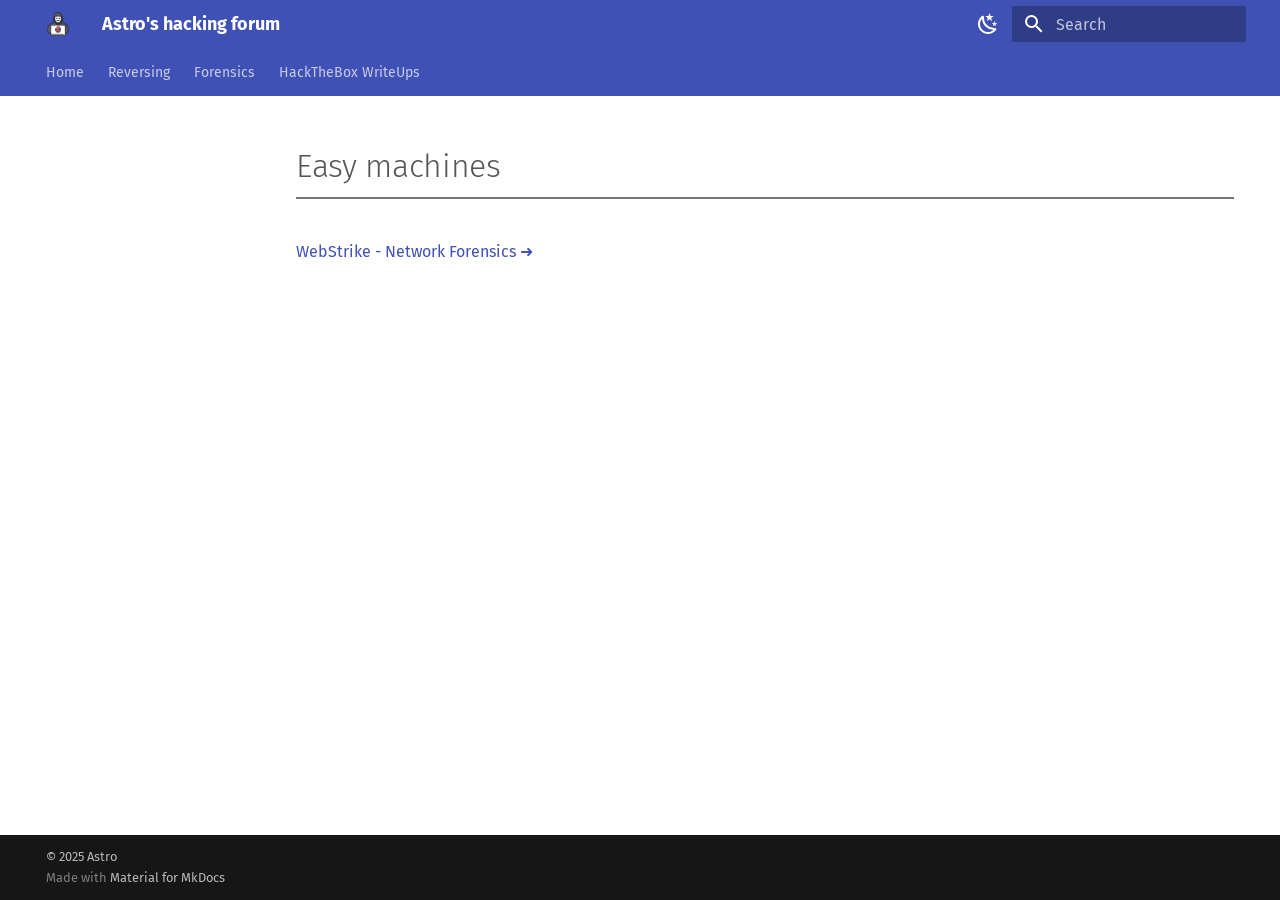
<file: forensics/easy/easy_machines/index.html>
<!doctype html>
<html lang="en" class="no-js">
  <head>
    
      <meta charset="utf-8">
      <meta name="viewport" content="width=device-width,initial-scale=1">
      
      
        <meta name="author" content="Astro">
      
      
      
      
      
      <link rel="icon" href="../../../favicon-32x32.png">
      <meta name="generator" content="mkdocs-1.6.1, mkdocs-material-9.6.14">
    
    
      
        <title>Easy machines - Astro's hacking forum</title>
      
    
    
      <link rel="stylesheet" href="../../../assets/stylesheets/main.342714a4.min.css">
      
        
        <link rel="stylesheet" href="../../../assets/stylesheets/palette.06af60db.min.css">
      
      


    
    
      
    
    
      
        
        
        <link rel="preconnect" href="https://fonts.gstatic.com" crossorigin>
        <link rel="stylesheet" href="https://fonts.googleapis.com/css?family=Fira+Sans:300,300i,400,400i,700,700i%7CFira+Code:400,400i,700,700i&display=fallback">
        <style>:root{--md-text-font:"Fira Sans";--md-code-font:"Fira Code"}</style>
      
    
    
      <link rel="stylesheet" href="../../../overrides/extra.css">
    
    <script>__md_scope=new URL("../../..",location),__md_hash=e=>[...e].reduce(((e,_)=>(e<<5)-e+_.charCodeAt(0)),0),__md_get=(e,_=localStorage,t=__md_scope)=>JSON.parse(_.getItem(t.pathname+"."+e)),__md_set=(e,_,t=localStorage,a=__md_scope)=>{try{t.setItem(a.pathname+"."+e,JSON.stringify(_))}catch(e){}}</script>
    
      

    
    
    
  </head>
  
  
    
    
      
    
    
    
    
    <body dir="ltr" data-md-color-scheme="default" data-md-color-primary="indigo" data-md-color-accent="teal">
  
    
    <input class="md-toggle" data-md-toggle="drawer" type="checkbox" id="__drawer" autocomplete="off">
    <input class="md-toggle" data-md-toggle="search" type="checkbox" id="__search" autocomplete="off">
    <label class="md-overlay" for="__drawer"></label>
    <div data-md-component="skip">
      
    </div>
    <div data-md-component="announce">
      
    </div>
    
    
      

<header class="md-header" data-md-component="header">
  <nav class="md-header__inner md-grid" aria-label="Header">
    <a href="../../.." title="Astro&#39;s hacking forum" class="md-header__button md-logo" aria-label="Astro's hacking forum" data-md-component="logo">
      
  <img src="../../../favicon-32x32.png" alt="logo">

    </a>
    <label class="md-header__button md-icon" for="__drawer">
      
      <svg xmlns="http://www.w3.org/2000/svg" viewBox="0 0 24 24"><path d="M3 6h18v2H3zm0 5h18v2H3zm0 5h18v2H3z"/></svg>
    </label>
    <div class="md-header__title" data-md-component="header-title">
      <div class="md-header__ellipsis">
        <div class="md-header__topic">
          <span class="md-ellipsis">
            Astro's hacking forum
          </span>
        </div>
        <div class="md-header__topic" data-md-component="header-topic">
          <span class="md-ellipsis">
            
              Easy machines
            
          </span>
        </div>
      </div>
    </div>
    
      
        <form class="md-header__option" data-md-component="palette">
  
    
    
    
    <input class="md-option" data-md-color-media="" data-md-color-scheme="default" data-md-color-primary="indigo" data-md-color-accent="teal"  aria-label="Switch to dark mode"  type="radio" name="__palette" id="__palette_0">
    
      <label class="md-header__button md-icon" title="Switch to dark mode" for="__palette_1" hidden>
        <svg xmlns="http://www.w3.org/2000/svg" viewBox="0 0 24 24"><path d="m17.75 4.09-2.53 1.94.91 3.06-2.63-1.81-2.63 1.81.91-3.06-2.53-1.94L12.44 4l1.06-3 1.06 3zm3.5 6.91-1.64 1.25.59 1.98-1.7-1.17-1.7 1.17.59-1.98L15.75 11l2.06-.05L18.5 9l.69 1.95zm-2.28 4.95c.83-.08 1.72 1.1 1.19 1.85-.32.45-.66.87-1.08 1.27C15.17 23 8.84 23 4.94 19.07c-3.91-3.9-3.91-10.24 0-14.14.4-.4.82-.76 1.27-1.08.75-.53 1.93.36 1.85 1.19-.27 2.86.69 5.83 2.89 8.02a9.96 9.96 0 0 0 8.02 2.89m-1.64 2.02a12.08 12.08 0 0 1-7.8-3.47c-2.17-2.19-3.33-5-3.49-7.82-2.81 3.14-2.7 7.96.31 10.98 3.02 3.01 7.84 3.12 10.98.31"/></svg>
      </label>
    
  
    
    
    
    <input class="md-option" data-md-color-media="" data-md-color-scheme="slate" data-md-color-primary="deep-orange" data-md-color-accent="lime"  aria-label="Switch to light mode"  type="radio" name="__palette" id="__palette_1">
    
      <label class="md-header__button md-icon" title="Switch to light mode" for="__palette_0" hidden>
        <svg xmlns="http://www.w3.org/2000/svg" viewBox="0 0 24 24"><path d="M12 7a5 5 0 0 1 5 5 5 5 0 0 1-5 5 5 5 0 0 1-5-5 5 5 0 0 1 5-5m0 2a3 3 0 0 0-3 3 3 3 0 0 0 3 3 3 3 0 0 0 3-3 3 3 0 0 0-3-3m0-7 2.39 3.42C13.65 5.15 12.84 5 12 5s-1.65.15-2.39.42zM3.34 7l4.16-.35A7.2 7.2 0 0 0 5.94 8.5c-.44.74-.69 1.5-.83 2.29zm.02 10 1.76-3.77a7.131 7.131 0 0 0 2.38 4.14zM20.65 7l-1.77 3.79a7.02 7.02 0 0 0-2.38-4.15zm-.01 10-4.14.36c.59-.51 1.12-1.14 1.54-1.86.42-.73.69-1.5.83-2.29zM12 22l-2.41-3.44c.74.27 1.55.44 2.41.44.82 0 1.63-.17 2.37-.44z"/></svg>
      </label>
    
  
</form>
      
    
    
      <script>var palette=__md_get("__palette");if(palette&&palette.color){if("(prefers-color-scheme)"===palette.color.media){var media=matchMedia("(prefers-color-scheme: light)"),input=document.querySelector(media.matches?"[data-md-color-media='(prefers-color-scheme: light)']":"[data-md-color-media='(prefers-color-scheme: dark)']");palette.color.media=input.getAttribute("data-md-color-media"),palette.color.scheme=input.getAttribute("data-md-color-scheme"),palette.color.primary=input.getAttribute("data-md-color-primary"),palette.color.accent=input.getAttribute("data-md-color-accent")}for(var[key,value]of Object.entries(palette.color))document.body.setAttribute("data-md-color-"+key,value)}</script>
    
    
    
      
      
        <label class="md-header__button md-icon" for="__search">
          
          <svg xmlns="http://www.w3.org/2000/svg" viewBox="0 0 24 24"><path d="M9.5 3A6.5 6.5 0 0 1 16 9.5c0 1.61-.59 3.09-1.56 4.23l.27.27h.79l5 5-1.5 1.5-5-5v-.79l-.27-.27A6.52 6.52 0 0 1 9.5 16 6.5 6.5 0 0 1 3 9.5 6.5 6.5 0 0 1 9.5 3m0 2C7 5 5 7 5 9.5S7 14 9.5 14 14 12 14 9.5 12 5 9.5 5"/></svg>
        </label>
        <div class="md-search" data-md-component="search" role="dialog">
  <label class="md-search__overlay" for="__search"></label>
  <div class="md-search__inner" role="search">
    <form class="md-search__form" name="search">
      <input type="text" class="md-search__input" name="query" aria-label="Search" placeholder="Search" autocapitalize="off" autocorrect="off" autocomplete="off" spellcheck="false" data-md-component="search-query" required>
      <label class="md-search__icon md-icon" for="__search">
        
        <svg xmlns="http://www.w3.org/2000/svg" viewBox="0 0 24 24"><path d="M9.5 3A6.5 6.5 0 0 1 16 9.5c0 1.61-.59 3.09-1.56 4.23l.27.27h.79l5 5-1.5 1.5-5-5v-.79l-.27-.27A6.52 6.52 0 0 1 9.5 16 6.5 6.5 0 0 1 3 9.5 6.5 6.5 0 0 1 9.5 3m0 2C7 5 5 7 5 9.5S7 14 9.5 14 14 12 14 9.5 12 5 9.5 5"/></svg>
        
        <svg xmlns="http://www.w3.org/2000/svg" viewBox="0 0 24 24"><path d="M20 11v2H8l5.5 5.5-1.42 1.42L4.16 12l7.92-7.92L13.5 5.5 8 11z"/></svg>
      </label>
      <nav class="md-search__options" aria-label="Search">
        
        <button type="reset" class="md-search__icon md-icon" title="Clear" aria-label="Clear" tabindex="-1">
          
          <svg xmlns="http://www.w3.org/2000/svg" viewBox="0 0 24 24"><path d="M19 6.41 17.59 5 12 10.59 6.41 5 5 6.41 10.59 12 5 17.59 6.41 19 12 13.41 17.59 19 19 17.59 13.41 12z"/></svg>
        </button>
      </nav>
      
        <div class="md-search__suggest" data-md-component="search-suggest"></div>
      
    </form>
    <div class="md-search__output">
      <div class="md-search__scrollwrap" tabindex="0" data-md-scrollfix>
        <div class="md-search-result" data-md-component="search-result">
          <div class="md-search-result__meta">
            Initializing search
          </div>
          <ol class="md-search-result__list" role="presentation"></ol>
        </div>
      </div>
    </div>
  </div>
</div>
      
    
    
  </nav>
  
</header>
    
    <div class="md-container" data-md-component="container">
      
      
        
          
            
<nav class="md-tabs" aria-label="Tabs" data-md-component="tabs">
  <div class="md-grid">
    <ul class="md-tabs__list">
      
        
  
  
  
  
    <li class="md-tabs__item">
      <a href="../../.." class="md-tabs__link">
        
  
  
    
  
  Home

      </a>
    </li>
  

      
        
  
  
  
  
    <li class="md-tabs__item">
      <a href="../../../reversing/" class="md-tabs__link">
        
  
  
    
  
  Reversing

      </a>
    </li>
  

      
        
  
  
  
  
    <li class="md-tabs__item">
      <a href="../../" class="md-tabs__link">
        
  
  
    
  
  Forensics

      </a>
    </li>
  

      
        
  
  
  
  
    <li class="md-tabs__item">
      <a href="../../../walkthroughs/" class="md-tabs__link">
        
  
  
    
  
  HackTheBox WriteUps

      </a>
    </li>
  

      
    </ul>
  </div>
</nav>
          
        
      
      <main class="md-main" data-md-component="main">
        <div class="md-main__inner md-grid">
          
            
              
              <div class="md-sidebar md-sidebar--primary" data-md-component="sidebar" data-md-type="navigation" >
                <div class="md-sidebar__scrollwrap">
                  <div class="md-sidebar__inner">
                    


  


  

<nav class="md-nav md-nav--primary md-nav--lifted md-nav--integrated" aria-label="Navigation" data-md-level="0">
  <label class="md-nav__title" for="__drawer">
    <a href="../../.." title="Astro&#39;s hacking forum" class="md-nav__button md-logo" aria-label="Astro's hacking forum" data-md-component="logo">
      
  <img src="../../../favicon-32x32.png" alt="logo">

    </a>
    Astro's hacking forum
  </label>
  
  <ul class="md-nav__list" data-md-scrollfix>
    
      
      
  
  
  
  
    <li class="md-nav__item">
      <a href="../../.." class="md-nav__link">
        
  
  
  <span class="md-ellipsis">
    Home
    
  </span>
  

      </a>
    </li>
  

    
      
      
  
  
  
  
    <li class="md-nav__item">
      <a href="../../../reversing/" class="md-nav__link">
        
  
  
  <span class="md-ellipsis">
    Reversing
    
  </span>
  

      </a>
    </li>
  

    
      
      
  
  
  
  
    <li class="md-nav__item">
      <a href="../../" class="md-nav__link">
        
  
  
  <span class="md-ellipsis">
    Forensics
    
  </span>
  

      </a>
    </li>
  

    
      
      
  
  
  
  
    <li class="md-nav__item">
      <a href="../../../walkthroughs/" class="md-nav__link">
        
  
  
  <span class="md-ellipsis">
    HackTheBox WriteUps
    
  </span>
  

      </a>
    </li>
  

    
  </ul>
</nav>
                  </div>
                </div>
              </div>
            
            
          
          
            <div class="md-content" data-md-component="content">
              <article class="md-content__inner md-typeset">
                
                  



  <h1>Easy machines</h1>

<p><a href="../WebStrike/">WebStrike - Network Forensics ➜</a></p>












                
              </article>
            </div>
          
          
<script>var target=document.getElementById(location.hash.slice(1));target&&target.name&&(target.checked=target.name.startsWith("__tabbed_"))</script>
        </div>
        
          <button type="button" class="md-top md-icon" data-md-component="top" hidden>
  
  <svg xmlns="http://www.w3.org/2000/svg" viewBox="0 0 24 24"><path d="M13 20h-2V8l-5.5 5.5-1.42-1.42L12 4.16l7.92 7.92-1.42 1.42L13 8z"/></svg>
  Back to top
</button>
        
      </main>
      
        <footer class="md-footer">
  
  <div class="md-footer-meta md-typeset">
    <div class="md-footer-meta__inner md-grid">
      <div class="md-copyright">
  
    <div class="md-copyright__highlight">
      &copy; 2025 <a href="https://github.com/Astroo18" target="_blank" rel="noopener">Astro</a>
    </div>
  
  
    Made with
    <a href="https://squidfunk.github.io/mkdocs-material/" target="_blank" rel="noopener">
      Material for MkDocs
    </a>
  
</div>
      
    </div>
  </div>
</footer>
      
    </div>
    <div class="md-dialog" data-md-component="dialog">
      <div class="md-dialog__inner md-typeset"></div>
    </div>
    
    
    
      
      <script id="__config" type="application/json">{"base": "../../..", "features": ["navigation.tabs", "navigation.top", "navigation.instant", "toc.integrate", "search.highlight", "search.suggest", "content.code.copy", "content.code.annotate"], "search": "../../../assets/javascripts/workers/search.d50fe291.min.js", "tags": null, "translations": {"clipboard.copied": "Copied to clipboard", "clipboard.copy": "Copy to clipboard", "search.result.more.one": "1 more on this page", "search.result.more.other": "# more on this page", "search.result.none": "No matching documents", "search.result.one": "1 matching document", "search.result.other": "# matching documents", "search.result.placeholder": "Type to start searching", "search.result.term.missing": "Missing", "select.version": "Select version"}, "version": null}</script>
    
    
      <script src="../../../assets/javascripts/bundle.13a4f30d.min.js"></script>
      
    
  </body>
</html>
</file>
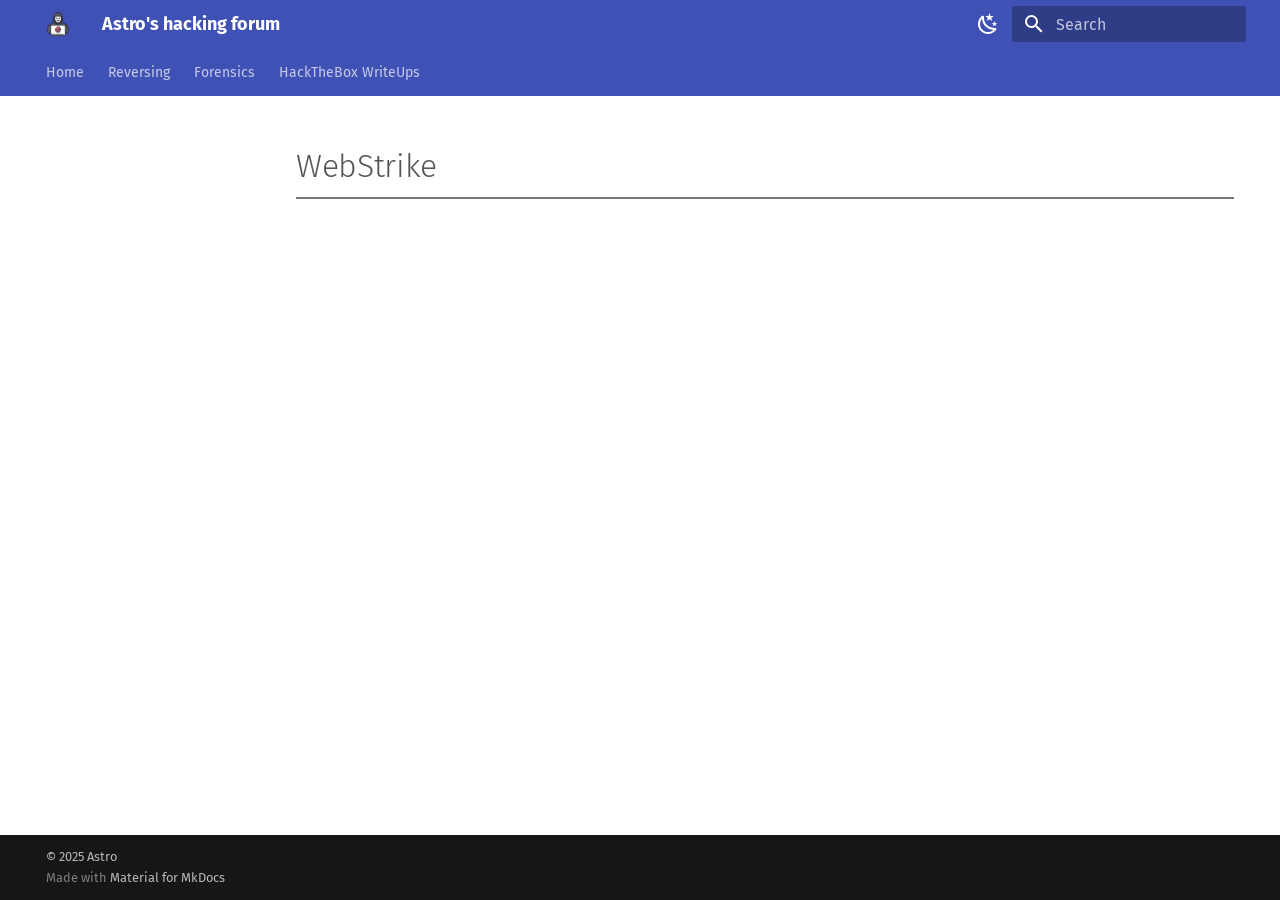
<file: forensics/easy/WebStrike/index.html>
<!doctype html>
<html lang="en" class="no-js">
  <head>
    
      <meta charset="utf-8">
      <meta name="viewport" content="width=device-width,initial-scale=1">
      
      
        <meta name="author" content="Astro">
      
      
      
      
      
      <link rel="icon" href="../../../favicon-32x32.png">
      <meta name="generator" content="mkdocs-1.6.1, mkdocs-material-9.6.14">
    
    
      
        <title>WebStrike - Astro's hacking forum</title>
      
    
    
      <link rel="stylesheet" href="../../../assets/stylesheets/main.342714a4.min.css">
      
        
        <link rel="stylesheet" href="../../../assets/stylesheets/palette.06af60db.min.css">
      
      


    
    
      
    
    
      
        
        
        <link rel="preconnect" href="https://fonts.gstatic.com" crossorigin>
        <link rel="stylesheet" href="https://fonts.googleapis.com/css?family=Fira+Sans:300,300i,400,400i,700,700i%7CFira+Code:400,400i,700,700i&display=fallback">
        <style>:root{--md-text-font:"Fira Sans";--md-code-font:"Fira Code"}</style>
      
    
    
      <link rel="stylesheet" href="../../../overrides/extra.css">
    
    <script>__md_scope=new URL("../../..",location),__md_hash=e=>[...e].reduce(((e,_)=>(e<<5)-e+_.charCodeAt(0)),0),__md_get=(e,_=localStorage,t=__md_scope)=>JSON.parse(_.getItem(t.pathname+"."+e)),__md_set=(e,_,t=localStorage,a=__md_scope)=>{try{t.setItem(a.pathname+"."+e,JSON.stringify(_))}catch(e){}}</script>
    
      

    
    
    
  </head>
  
  
    
    
      
    
    
    
    
    <body dir="ltr" data-md-color-scheme="default" data-md-color-primary="indigo" data-md-color-accent="teal">
  
    
    <input class="md-toggle" data-md-toggle="drawer" type="checkbox" id="__drawer" autocomplete="off">
    <input class="md-toggle" data-md-toggle="search" type="checkbox" id="__search" autocomplete="off">
    <label class="md-overlay" for="__drawer"></label>
    <div data-md-component="skip">
      
    </div>
    <div data-md-component="announce">
      
    </div>
    
    
      

<header class="md-header" data-md-component="header">
  <nav class="md-header__inner md-grid" aria-label="Header">
    <a href="../../.." title="Astro&#39;s hacking forum" class="md-header__button md-logo" aria-label="Astro's hacking forum" data-md-component="logo">
      
  <img src="../../../favicon-32x32.png" alt="logo">

    </a>
    <label class="md-header__button md-icon" for="__drawer">
      
      <svg xmlns="http://www.w3.org/2000/svg" viewBox="0 0 24 24"><path d="M3 6h18v2H3zm0 5h18v2H3zm0 5h18v2H3z"/></svg>
    </label>
    <div class="md-header__title" data-md-component="header-title">
      <div class="md-header__ellipsis">
        <div class="md-header__topic">
          <span class="md-ellipsis">
            Astro's hacking forum
          </span>
        </div>
        <div class="md-header__topic" data-md-component="header-topic">
          <span class="md-ellipsis">
            
              WebStrike
            
          </span>
        </div>
      </div>
    </div>
    
      
        <form class="md-header__option" data-md-component="palette">
  
    
    
    
    <input class="md-option" data-md-color-media="" data-md-color-scheme="default" data-md-color-primary="indigo" data-md-color-accent="teal"  aria-label="Switch to dark mode"  type="radio" name="__palette" id="__palette_0">
    
      <label class="md-header__button md-icon" title="Switch to dark mode" for="__palette_1" hidden>
        <svg xmlns="http://www.w3.org/2000/svg" viewBox="0 0 24 24"><path d="m17.75 4.09-2.53 1.94.91 3.06-2.63-1.81-2.63 1.81.91-3.06-2.53-1.94L12.44 4l1.06-3 1.06 3zm3.5 6.91-1.64 1.25.59 1.98-1.7-1.17-1.7 1.17.59-1.98L15.75 11l2.06-.05L18.5 9l.69 1.95zm-2.28 4.95c.83-.08 1.72 1.1 1.19 1.85-.32.45-.66.87-1.08 1.27C15.17 23 8.84 23 4.94 19.07c-3.91-3.9-3.91-10.24 0-14.14.4-.4.82-.76 1.27-1.08.75-.53 1.93.36 1.85 1.19-.27 2.86.69 5.83 2.89 8.02a9.96 9.96 0 0 0 8.02 2.89m-1.64 2.02a12.08 12.08 0 0 1-7.8-3.47c-2.17-2.19-3.33-5-3.49-7.82-2.81 3.14-2.7 7.96.31 10.98 3.02 3.01 7.84 3.12 10.98.31"/></svg>
      </label>
    
  
    
    
    
    <input class="md-option" data-md-color-media="" data-md-color-scheme="slate" data-md-color-primary="deep-orange" data-md-color-accent="lime"  aria-label="Switch to light mode"  type="radio" name="__palette" id="__palette_1">
    
      <label class="md-header__button md-icon" title="Switch to light mode" for="__palette_0" hidden>
        <svg xmlns="http://www.w3.org/2000/svg" viewBox="0 0 24 24"><path d="M12 7a5 5 0 0 1 5 5 5 5 0 0 1-5 5 5 5 0 0 1-5-5 5 5 0 0 1 5-5m0 2a3 3 0 0 0-3 3 3 3 0 0 0 3 3 3 3 0 0 0 3-3 3 3 0 0 0-3-3m0-7 2.39 3.42C13.65 5.15 12.84 5 12 5s-1.65.15-2.39.42zM3.34 7l4.16-.35A7.2 7.2 0 0 0 5.94 8.5c-.44.74-.69 1.5-.83 2.29zm.02 10 1.76-3.77a7.131 7.131 0 0 0 2.38 4.14zM20.65 7l-1.77 3.79a7.02 7.02 0 0 0-2.38-4.15zm-.01 10-4.14.36c.59-.51 1.12-1.14 1.54-1.86.42-.73.69-1.5.83-2.29zM12 22l-2.41-3.44c.74.27 1.55.44 2.41.44.82 0 1.63-.17 2.37-.44z"/></svg>
      </label>
    
  
</form>
      
    
    
      <script>var palette=__md_get("__palette");if(palette&&palette.color){if("(prefers-color-scheme)"===palette.color.media){var media=matchMedia("(prefers-color-scheme: light)"),input=document.querySelector(media.matches?"[data-md-color-media='(prefers-color-scheme: light)']":"[data-md-color-media='(prefers-color-scheme: dark)']");palette.color.media=input.getAttribute("data-md-color-media"),palette.color.scheme=input.getAttribute("data-md-color-scheme"),palette.color.primary=input.getAttribute("data-md-color-primary"),palette.color.accent=input.getAttribute("data-md-color-accent")}for(var[key,value]of Object.entries(palette.color))document.body.setAttribute("data-md-color-"+key,value)}</script>
    
    
    
      
      
        <label class="md-header__button md-icon" for="__search">
          
          <svg xmlns="http://www.w3.org/2000/svg" viewBox="0 0 24 24"><path d="M9.5 3A6.5 6.5 0 0 1 16 9.5c0 1.61-.59 3.09-1.56 4.23l.27.27h.79l5 5-1.5 1.5-5-5v-.79l-.27-.27A6.52 6.52 0 0 1 9.5 16 6.5 6.5 0 0 1 3 9.5 6.5 6.5 0 0 1 9.5 3m0 2C7 5 5 7 5 9.5S7 14 9.5 14 14 12 14 9.5 12 5 9.5 5"/></svg>
        </label>
        <div class="md-search" data-md-component="search" role="dialog">
  <label class="md-search__overlay" for="__search"></label>
  <div class="md-search__inner" role="search">
    <form class="md-search__form" name="search">
      <input type="text" class="md-search__input" name="query" aria-label="Search" placeholder="Search" autocapitalize="off" autocorrect="off" autocomplete="off" spellcheck="false" data-md-component="search-query" required>
      <label class="md-search__icon md-icon" for="__search">
        
        <svg xmlns="http://www.w3.org/2000/svg" viewBox="0 0 24 24"><path d="M9.5 3A6.5 6.5 0 0 1 16 9.5c0 1.61-.59 3.09-1.56 4.23l.27.27h.79l5 5-1.5 1.5-5-5v-.79l-.27-.27A6.52 6.52 0 0 1 9.5 16 6.5 6.5 0 0 1 3 9.5 6.5 6.5 0 0 1 9.5 3m0 2C7 5 5 7 5 9.5S7 14 9.5 14 14 12 14 9.5 12 5 9.5 5"/></svg>
        
        <svg xmlns="http://www.w3.org/2000/svg" viewBox="0 0 24 24"><path d="M20 11v2H8l5.5 5.5-1.42 1.42L4.16 12l7.92-7.92L13.5 5.5 8 11z"/></svg>
      </label>
      <nav class="md-search__options" aria-label="Search">
        
        <button type="reset" class="md-search__icon md-icon" title="Clear" aria-label="Clear" tabindex="-1">
          
          <svg xmlns="http://www.w3.org/2000/svg" viewBox="0 0 24 24"><path d="M19 6.41 17.59 5 12 10.59 6.41 5 5 6.41 10.59 12 5 17.59 6.41 19 12 13.41 17.59 19 19 17.59 13.41 12z"/></svg>
        </button>
      </nav>
      
        <div class="md-search__suggest" data-md-component="search-suggest"></div>
      
    </form>
    <div class="md-search__output">
      <div class="md-search__scrollwrap" tabindex="0" data-md-scrollfix>
        <div class="md-search-result" data-md-component="search-result">
          <div class="md-search-result__meta">
            Initializing search
          </div>
          <ol class="md-search-result__list" role="presentation"></ol>
        </div>
      </div>
    </div>
  </div>
</div>
      
    
    
  </nav>
  
</header>
    
    <div class="md-container" data-md-component="container">
      
      
        
          
            
<nav class="md-tabs" aria-label="Tabs" data-md-component="tabs">
  <div class="md-grid">
    <ul class="md-tabs__list">
      
        
  
  
  
  
    <li class="md-tabs__item">
      <a href="../../.." class="md-tabs__link">
        
  
  
    
  
  Home

      </a>
    </li>
  

      
        
  
  
  
  
    <li class="md-tabs__item">
      <a href="../../../reversing/" class="md-tabs__link">
        
  
  
    
  
  Reversing

      </a>
    </li>
  

      
        
  
  
  
  
    <li class="md-tabs__item">
      <a href="../../" class="md-tabs__link">
        
  
  
    
  
  Forensics

      </a>
    </li>
  

      
        
  
  
  
  
    <li class="md-tabs__item">
      <a href="../../../walkthroughs/" class="md-tabs__link">
        
  
  
    
  
  HackTheBox WriteUps

      </a>
    </li>
  

      
    </ul>
  </div>
</nav>
          
        
      
      <main class="md-main" data-md-component="main">
        <div class="md-main__inner md-grid">
          
            
              
              <div class="md-sidebar md-sidebar--primary" data-md-component="sidebar" data-md-type="navigation" >
                <div class="md-sidebar__scrollwrap">
                  <div class="md-sidebar__inner">
                    


  


  

<nav class="md-nav md-nav--primary md-nav--lifted md-nav--integrated" aria-label="Navigation" data-md-level="0">
  <label class="md-nav__title" for="__drawer">
    <a href="../../.." title="Astro&#39;s hacking forum" class="md-nav__button md-logo" aria-label="Astro's hacking forum" data-md-component="logo">
      
  <img src="../../../favicon-32x32.png" alt="logo">

    </a>
    Astro's hacking forum
  </label>
  
  <ul class="md-nav__list" data-md-scrollfix>
    
      
      
  
  
  
  
    <li class="md-nav__item">
      <a href="../../.." class="md-nav__link">
        
  
  
  <span class="md-ellipsis">
    Home
    
  </span>
  

      </a>
    </li>
  

    
      
      
  
  
  
  
    <li class="md-nav__item">
      <a href="../../../reversing/" class="md-nav__link">
        
  
  
  <span class="md-ellipsis">
    Reversing
    
  </span>
  

      </a>
    </li>
  

    
      
      
  
  
  
  
    <li class="md-nav__item">
      <a href="../../" class="md-nav__link">
        
  
  
  <span class="md-ellipsis">
    Forensics
    
  </span>
  

      </a>
    </li>
  

    
      
      
  
  
  
  
    <li class="md-nav__item">
      <a href="../../../walkthroughs/" class="md-nav__link">
        
  
  
  <span class="md-ellipsis">
    HackTheBox WriteUps
    
  </span>
  

      </a>
    </li>
  

    
  </ul>
</nav>
                  </div>
                </div>
              </div>
            
            
          
          
            <div class="md-content" data-md-component="content">
              <article class="md-content__inner md-typeset">
                
                  



  <h1>WebStrike</h1>














                
              </article>
            </div>
          
          
<script>var target=document.getElementById(location.hash.slice(1));target&&target.name&&(target.checked=target.name.startsWith("__tabbed_"))</script>
        </div>
        
          <button type="button" class="md-top md-icon" data-md-component="top" hidden>
  
  <svg xmlns="http://www.w3.org/2000/svg" viewBox="0 0 24 24"><path d="M13 20h-2V8l-5.5 5.5-1.42-1.42L12 4.16l7.92 7.92-1.42 1.42L13 8z"/></svg>
  Back to top
</button>
        
      </main>
      
        <footer class="md-footer">
  
  <div class="md-footer-meta md-typeset">
    <div class="md-footer-meta__inner md-grid">
      <div class="md-copyright">
  
    <div class="md-copyright__highlight">
      &copy; 2025 <a href="https://github.com/Astroo18" target="_blank" rel="noopener">Astro</a>
    </div>
  
  
    Made with
    <a href="https://squidfunk.github.io/mkdocs-material/" target="_blank" rel="noopener">
      Material for MkDocs
    </a>
  
</div>
      
    </div>
  </div>
</footer>
      
    </div>
    <div class="md-dialog" data-md-component="dialog">
      <div class="md-dialog__inner md-typeset"></div>
    </div>
    
    
    
      
      <script id="__config" type="application/json">{"base": "../../..", "features": ["navigation.tabs", "navigation.top", "navigation.instant", "toc.integrate", "search.highlight", "search.suggest", "content.code.copy", "content.code.annotate"], "search": "../../../assets/javascripts/workers/search.d50fe291.min.js", "tags": null, "translations": {"clipboard.copied": "Copied to clipboard", "clipboard.copy": "Copy to clipboard", "search.result.more.one": "1 more on this page", "search.result.more.other": "# more on this page", "search.result.none": "No matching documents", "search.result.one": "1 matching document", "search.result.other": "# matching documents", "search.result.placeholder": "Type to start searching", "search.result.term.missing": "Missing", "select.version": "Select version"}, "version": null}</script>
    
    
      <script src="../../../assets/javascripts/bundle.13a4f30d.min.js"></script>
      
    
  </body>
</html>
</file>
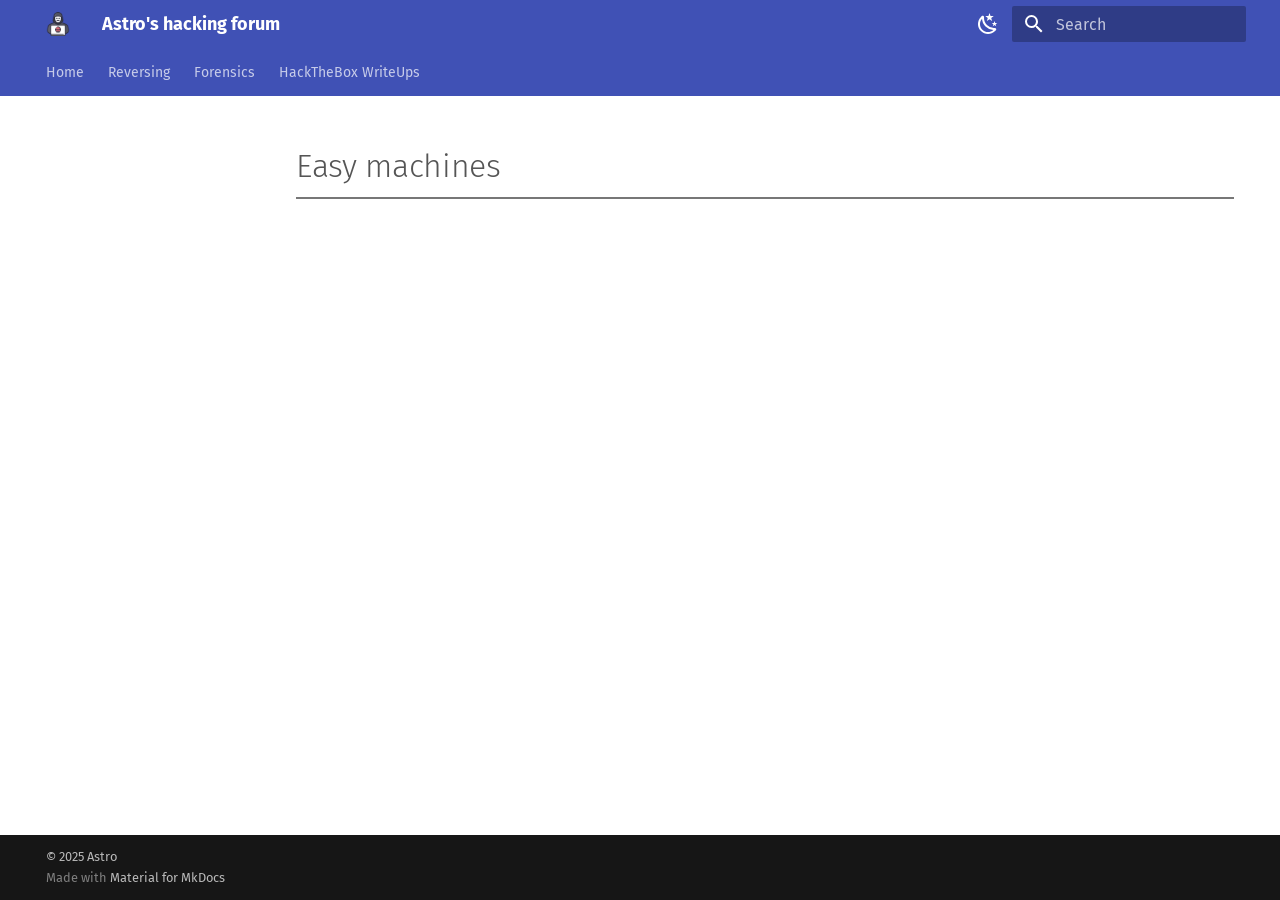
<file: htb/easy/easy_machines/index.html>
<!doctype html>
<html lang="en" class="no-js">
  <head>
    
      <meta charset="utf-8">
      <meta name="viewport" content="width=device-width,initial-scale=1">
      
      
        <meta name="author" content="Astro">
      
      
      
      
      
      <link rel="icon" href="../../../favicon-32x32.png">
      <meta name="generator" content="mkdocs-1.6.1, mkdocs-material-9.6.14">
    
    
      
        <title>Easy machines - Astro's hacking forum</title>
      
    
    
      <link rel="stylesheet" href="../../../assets/stylesheets/main.342714a4.min.css">
      
        
        <link rel="stylesheet" href="../../../assets/stylesheets/palette.06af60db.min.css">
      
      


    
    
      
    
    
      
        
        
        <link rel="preconnect" href="https://fonts.gstatic.com" crossorigin>
        <link rel="stylesheet" href="https://fonts.googleapis.com/css?family=Fira+Sans:300,300i,400,400i,700,700i%7CFira+Code:400,400i,700,700i&display=fallback">
        <style>:root{--md-text-font:"Fira Sans";--md-code-font:"Fira Code"}</style>
      
    
    
      <link rel="stylesheet" href="../../../overrides/extra.css">
    
    <script>__md_scope=new URL("../../..",location),__md_hash=e=>[...e].reduce(((e,_)=>(e<<5)-e+_.charCodeAt(0)),0),__md_get=(e,_=localStorage,t=__md_scope)=>JSON.parse(_.getItem(t.pathname+"."+e)),__md_set=(e,_,t=localStorage,a=__md_scope)=>{try{t.setItem(a.pathname+"."+e,JSON.stringify(_))}catch(e){}}</script>
    
      

    
    
    
  </head>
  
  
    
    
      
    
    
    
    
    <body dir="ltr" data-md-color-scheme="default" data-md-color-primary="indigo" data-md-color-accent="teal">
  
    
    <input class="md-toggle" data-md-toggle="drawer" type="checkbox" id="__drawer" autocomplete="off">
    <input class="md-toggle" data-md-toggle="search" type="checkbox" id="__search" autocomplete="off">
    <label class="md-overlay" for="__drawer"></label>
    <div data-md-component="skip">
      
    </div>
    <div data-md-component="announce">
      
    </div>
    
    
      

<header class="md-header" data-md-component="header">
  <nav class="md-header__inner md-grid" aria-label="Header">
    <a href="../../.." title="Astro&#39;s hacking forum" class="md-header__button md-logo" aria-label="Astro's hacking forum" data-md-component="logo">
      
  <img src="../../../favicon-32x32.png" alt="logo">

    </a>
    <label class="md-header__button md-icon" for="__drawer">
      
      <svg xmlns="http://www.w3.org/2000/svg" viewBox="0 0 24 24"><path d="M3 6h18v2H3zm0 5h18v2H3zm0 5h18v2H3z"/></svg>
    </label>
    <div class="md-header__title" data-md-component="header-title">
      <div class="md-header__ellipsis">
        <div class="md-header__topic">
          <span class="md-ellipsis">
            Astro's hacking forum
          </span>
        </div>
        <div class="md-header__topic" data-md-component="header-topic">
          <span class="md-ellipsis">
            
              Easy machines
            
          </span>
        </div>
      </div>
    </div>
    
      
        <form class="md-header__option" data-md-component="palette">
  
    
    
    
    <input class="md-option" data-md-color-media="" data-md-color-scheme="default" data-md-color-primary="indigo" data-md-color-accent="teal"  aria-label="Switch to dark mode"  type="radio" name="__palette" id="__palette_0">
    
      <label class="md-header__button md-icon" title="Switch to dark mode" for="__palette_1" hidden>
        <svg xmlns="http://www.w3.org/2000/svg" viewBox="0 0 24 24"><path d="m17.75 4.09-2.53 1.94.91 3.06-2.63-1.81-2.63 1.81.91-3.06-2.53-1.94L12.44 4l1.06-3 1.06 3zm3.5 6.91-1.64 1.25.59 1.98-1.7-1.17-1.7 1.17.59-1.98L15.75 11l2.06-.05L18.5 9l.69 1.95zm-2.28 4.95c.83-.08 1.72 1.1 1.19 1.85-.32.45-.66.87-1.08 1.27C15.17 23 8.84 23 4.94 19.07c-3.91-3.9-3.91-10.24 0-14.14.4-.4.82-.76 1.27-1.08.75-.53 1.93.36 1.85 1.19-.27 2.86.69 5.83 2.89 8.02a9.96 9.96 0 0 0 8.02 2.89m-1.64 2.02a12.08 12.08 0 0 1-7.8-3.47c-2.17-2.19-3.33-5-3.49-7.82-2.81 3.14-2.7 7.96.31 10.98 3.02 3.01 7.84 3.12 10.98.31"/></svg>
      </label>
    
  
    
    
    
    <input class="md-option" data-md-color-media="" data-md-color-scheme="slate" data-md-color-primary="deep-orange" data-md-color-accent="lime"  aria-label="Switch to light mode"  type="radio" name="__palette" id="__palette_1">
    
      <label class="md-header__button md-icon" title="Switch to light mode" for="__palette_0" hidden>
        <svg xmlns="http://www.w3.org/2000/svg" viewBox="0 0 24 24"><path d="M12 7a5 5 0 0 1 5 5 5 5 0 0 1-5 5 5 5 0 0 1-5-5 5 5 0 0 1 5-5m0 2a3 3 0 0 0-3 3 3 3 0 0 0 3 3 3 3 0 0 0 3-3 3 3 0 0 0-3-3m0-7 2.39 3.42C13.65 5.15 12.84 5 12 5s-1.65.15-2.39.42zM3.34 7l4.16-.35A7.2 7.2 0 0 0 5.94 8.5c-.44.74-.69 1.5-.83 2.29zm.02 10 1.76-3.77a7.131 7.131 0 0 0 2.38 4.14zM20.65 7l-1.77 3.79a7.02 7.02 0 0 0-2.38-4.15zm-.01 10-4.14.36c.59-.51 1.12-1.14 1.54-1.86.42-.73.69-1.5.83-2.29zM12 22l-2.41-3.44c.74.27 1.55.44 2.41.44.82 0 1.63-.17 2.37-.44z"/></svg>
      </label>
    
  
</form>
      
    
    
      <script>var palette=__md_get("__palette");if(palette&&palette.color){if("(prefers-color-scheme)"===palette.color.media){var media=matchMedia("(prefers-color-scheme: light)"),input=document.querySelector(media.matches?"[data-md-color-media='(prefers-color-scheme: light)']":"[data-md-color-media='(prefers-color-scheme: dark)']");palette.color.media=input.getAttribute("data-md-color-media"),palette.color.scheme=input.getAttribute("data-md-color-scheme"),palette.color.primary=input.getAttribute("data-md-color-primary"),palette.color.accent=input.getAttribute("data-md-color-accent")}for(var[key,value]of Object.entries(palette.color))document.body.setAttribute("data-md-color-"+key,value)}</script>
    
    
    
      
      
        <label class="md-header__button md-icon" for="__search">
          
          <svg xmlns="http://www.w3.org/2000/svg" viewBox="0 0 24 24"><path d="M9.5 3A6.5 6.5 0 0 1 16 9.5c0 1.61-.59 3.09-1.56 4.23l.27.27h.79l5 5-1.5 1.5-5-5v-.79l-.27-.27A6.52 6.52 0 0 1 9.5 16 6.5 6.5 0 0 1 3 9.5 6.5 6.5 0 0 1 9.5 3m0 2C7 5 5 7 5 9.5S7 14 9.5 14 14 12 14 9.5 12 5 9.5 5"/></svg>
        </label>
        <div class="md-search" data-md-component="search" role="dialog">
  <label class="md-search__overlay" for="__search"></label>
  <div class="md-search__inner" role="search">
    <form class="md-search__form" name="search">
      <input type="text" class="md-search__input" name="query" aria-label="Search" placeholder="Search" autocapitalize="off" autocorrect="off" autocomplete="off" spellcheck="false" data-md-component="search-query" required>
      <label class="md-search__icon md-icon" for="__search">
        
        <svg xmlns="http://www.w3.org/2000/svg" viewBox="0 0 24 24"><path d="M9.5 3A6.5 6.5 0 0 1 16 9.5c0 1.61-.59 3.09-1.56 4.23l.27.27h.79l5 5-1.5 1.5-5-5v-.79l-.27-.27A6.52 6.52 0 0 1 9.5 16 6.5 6.5 0 0 1 3 9.5 6.5 6.5 0 0 1 9.5 3m0 2C7 5 5 7 5 9.5S7 14 9.5 14 14 12 14 9.5 12 5 9.5 5"/></svg>
        
        <svg xmlns="http://www.w3.org/2000/svg" viewBox="0 0 24 24"><path d="M20 11v2H8l5.5 5.5-1.42 1.42L4.16 12l7.92-7.92L13.5 5.5 8 11z"/></svg>
      </label>
      <nav class="md-search__options" aria-label="Search">
        
        <button type="reset" class="md-search__icon md-icon" title="Clear" aria-label="Clear" tabindex="-1">
          
          <svg xmlns="http://www.w3.org/2000/svg" viewBox="0 0 24 24"><path d="M19 6.41 17.59 5 12 10.59 6.41 5 5 6.41 10.59 12 5 17.59 6.41 19 12 13.41 17.59 19 19 17.59 13.41 12z"/></svg>
        </button>
      </nav>
      
        <div class="md-search__suggest" data-md-component="search-suggest"></div>
      
    </form>
    <div class="md-search__output">
      <div class="md-search__scrollwrap" tabindex="0" data-md-scrollfix>
        <div class="md-search-result" data-md-component="search-result">
          <div class="md-search-result__meta">
            Initializing search
          </div>
          <ol class="md-search-result__list" role="presentation"></ol>
        </div>
      </div>
    </div>
  </div>
</div>
      
    
    
  </nav>
  
</header>
    
    <div class="md-container" data-md-component="container">
      
      
        
          
            
<nav class="md-tabs" aria-label="Tabs" data-md-component="tabs">
  <div class="md-grid">
    <ul class="md-tabs__list">
      
        
  
  
  
  
    <li class="md-tabs__item">
      <a href="../../.." class="md-tabs__link">
        
  
  
    
  
  Home

      </a>
    </li>
  

      
        
  
  
  
  
    <li class="md-tabs__item">
      <a href="../../../reversing/" class="md-tabs__link">
        
  
  
    
  
  Reversing

      </a>
    </li>
  

      
        
  
  
  
  
    <li class="md-tabs__item">
      <a href="../../../forensics/" class="md-tabs__link">
        
  
  
    
  
  Forensics

      </a>
    </li>
  

      
        
  
  
  
  
    <li class="md-tabs__item">
      <a href="../../../walkthroughs/" class="md-tabs__link">
        
  
  
    
  
  HackTheBox WriteUps

      </a>
    </li>
  

      
    </ul>
  </div>
</nav>
          
        
      
      <main class="md-main" data-md-component="main">
        <div class="md-main__inner md-grid">
          
            
              
              <div class="md-sidebar md-sidebar--primary" data-md-component="sidebar" data-md-type="navigation" >
                <div class="md-sidebar__scrollwrap">
                  <div class="md-sidebar__inner">
                    


  


  

<nav class="md-nav md-nav--primary md-nav--lifted md-nav--integrated" aria-label="Navigation" data-md-level="0">
  <label class="md-nav__title" for="__drawer">
    <a href="../../.." title="Astro&#39;s hacking forum" class="md-nav__button md-logo" aria-label="Astro's hacking forum" data-md-component="logo">
      
  <img src="../../../favicon-32x32.png" alt="logo">

    </a>
    Astro's hacking forum
  </label>
  
  <ul class="md-nav__list" data-md-scrollfix>
    
      
      
  
  
  
  
    <li class="md-nav__item">
      <a href="../../.." class="md-nav__link">
        
  
  
  <span class="md-ellipsis">
    Home
    
  </span>
  

      </a>
    </li>
  

    
      
      
  
  
  
  
    <li class="md-nav__item">
      <a href="../../../reversing/" class="md-nav__link">
        
  
  
  <span class="md-ellipsis">
    Reversing
    
  </span>
  

      </a>
    </li>
  

    
      
      
  
  
  
  
    <li class="md-nav__item">
      <a href="../../../forensics/" class="md-nav__link">
        
  
  
  <span class="md-ellipsis">
    Forensics
    
  </span>
  

      </a>
    </li>
  

    
      
      
  
  
  
  
    <li class="md-nav__item">
      <a href="../../../walkthroughs/" class="md-nav__link">
        
  
  
  <span class="md-ellipsis">
    HackTheBox WriteUps
    
  </span>
  

      </a>
    </li>
  

    
  </ul>
</nav>
                  </div>
                </div>
              </div>
            
            
          
          
            <div class="md-content" data-md-component="content">
              <article class="md-content__inner md-typeset">
                
                  



  <h1>Easy machines</h1>














                
              </article>
            </div>
          
          
<script>var target=document.getElementById(location.hash.slice(1));target&&target.name&&(target.checked=target.name.startsWith("__tabbed_"))</script>
        </div>
        
          <button type="button" class="md-top md-icon" data-md-component="top" hidden>
  
  <svg xmlns="http://www.w3.org/2000/svg" viewBox="0 0 24 24"><path d="M13 20h-2V8l-5.5 5.5-1.42-1.42L12 4.16l7.92 7.92-1.42 1.42L13 8z"/></svg>
  Back to top
</button>
        
      </main>
      
        <footer class="md-footer">
  
  <div class="md-footer-meta md-typeset">
    <div class="md-footer-meta__inner md-grid">
      <div class="md-copyright">
  
    <div class="md-copyright__highlight">
      &copy; 2025 <a href="https://github.com/Astroo18" target="_blank" rel="noopener">Astro</a>
    </div>
  
  
    Made with
    <a href="https://squidfunk.github.io/mkdocs-material/" target="_blank" rel="noopener">
      Material for MkDocs
    </a>
  
</div>
      
    </div>
  </div>
</footer>
      
    </div>
    <div class="md-dialog" data-md-component="dialog">
      <div class="md-dialog__inner md-typeset"></div>
    </div>
    
    
    
      
      <script id="__config" type="application/json">{"base": "../../..", "features": ["navigation.tabs", "navigation.top", "navigation.instant", "toc.integrate", "search.highlight", "search.suggest", "content.code.copy", "content.code.annotate"], "search": "../../../assets/javascripts/workers/search.d50fe291.min.js", "tags": null, "translations": {"clipboard.copied": "Copied to clipboard", "clipboard.copy": "Copy to clipboard", "search.result.more.one": "1 more on this page", "search.result.more.other": "# more on this page", "search.result.none": "No matching documents", "search.result.one": "1 matching document", "search.result.other": "# matching documents", "search.result.placeholder": "Type to start searching", "search.result.term.missing": "Missing", "select.version": "Select version"}, "version": null}</script>
    
    
      <script src="../../../assets/javascripts/bundle.13a4f30d.min.js"></script>
      
    
  </body>
</html>
</file>
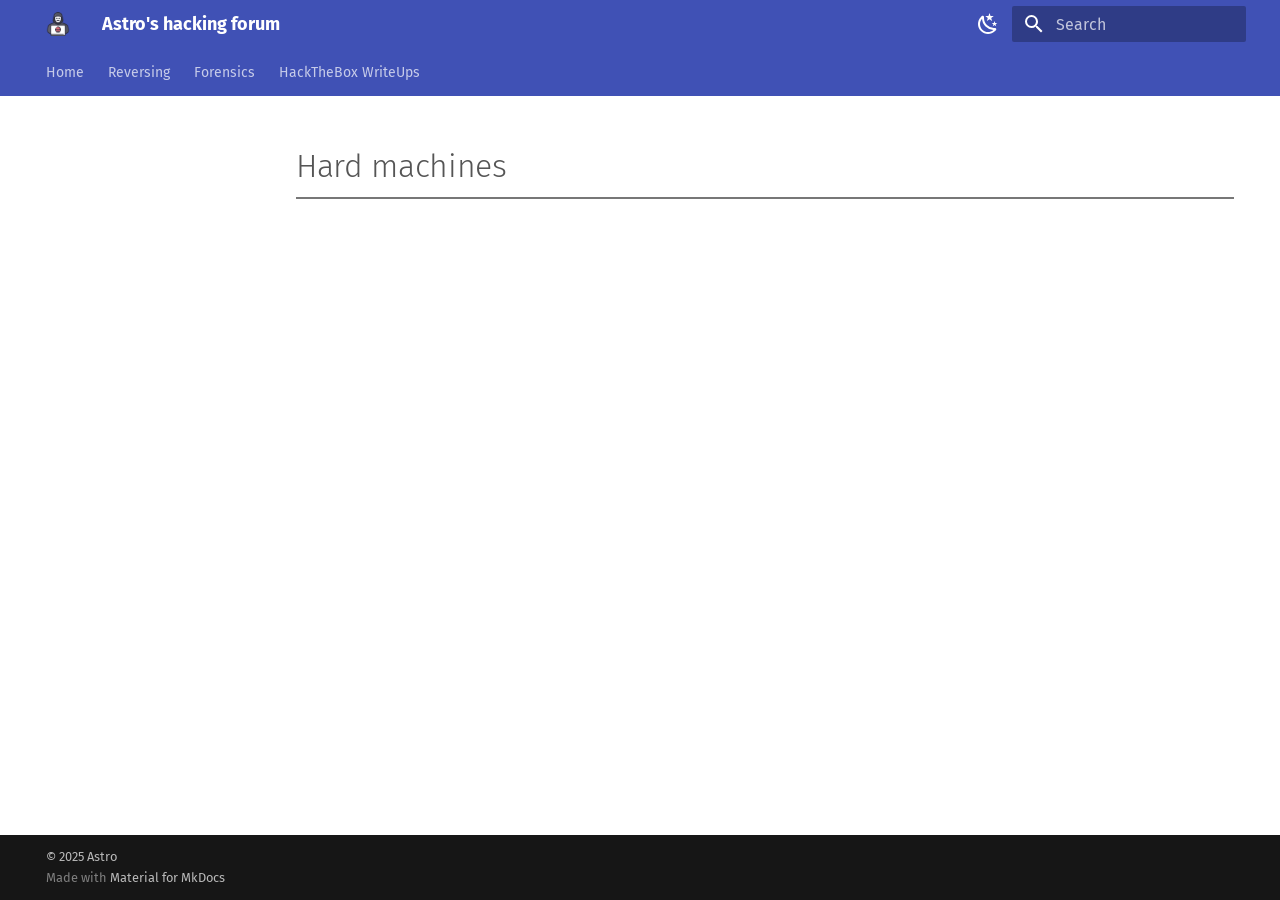
<file: htb/hard/hard_machines/index.html>
<!doctype html>
<html lang="en" class="no-js">
  <head>
    
      <meta charset="utf-8">
      <meta name="viewport" content="width=device-width,initial-scale=1">
      
      
        <meta name="author" content="Astro">
      
      
      
      
      
      <link rel="icon" href="../../../favicon-32x32.png">
      <meta name="generator" content="mkdocs-1.6.1, mkdocs-material-9.6.14">
    
    
      
        <title>Hard machines - Astro's hacking forum</title>
      
    
    
      <link rel="stylesheet" href="../../../assets/stylesheets/main.342714a4.min.css">
      
        
        <link rel="stylesheet" href="../../../assets/stylesheets/palette.06af60db.min.css">
      
      


    
    
      
    
    
      
        
        
        <link rel="preconnect" href="https://fonts.gstatic.com" crossorigin>
        <link rel="stylesheet" href="https://fonts.googleapis.com/css?family=Fira+Sans:300,300i,400,400i,700,700i%7CFira+Code:400,400i,700,700i&display=fallback">
        <style>:root{--md-text-font:"Fira Sans";--md-code-font:"Fira Code"}</style>
      
    
    
      <link rel="stylesheet" href="../../../overrides/extra.css">
    
    <script>__md_scope=new URL("../../..",location),__md_hash=e=>[...e].reduce(((e,_)=>(e<<5)-e+_.charCodeAt(0)),0),__md_get=(e,_=localStorage,t=__md_scope)=>JSON.parse(_.getItem(t.pathname+"."+e)),__md_set=(e,_,t=localStorage,a=__md_scope)=>{try{t.setItem(a.pathname+"."+e,JSON.stringify(_))}catch(e){}}</script>
    
      

    
    
    
  </head>
  
  
    
    
      
    
    
    
    
    <body dir="ltr" data-md-color-scheme="default" data-md-color-primary="indigo" data-md-color-accent="teal">
  
    
    <input class="md-toggle" data-md-toggle="drawer" type="checkbox" id="__drawer" autocomplete="off">
    <input class="md-toggle" data-md-toggle="search" type="checkbox" id="__search" autocomplete="off">
    <label class="md-overlay" for="__drawer"></label>
    <div data-md-component="skip">
      
    </div>
    <div data-md-component="announce">
      
    </div>
    
    
      

<header class="md-header" data-md-component="header">
  <nav class="md-header__inner md-grid" aria-label="Header">
    <a href="../../.." title="Astro&#39;s hacking forum" class="md-header__button md-logo" aria-label="Astro's hacking forum" data-md-component="logo">
      
  <img src="../../../favicon-32x32.png" alt="logo">

    </a>
    <label class="md-header__button md-icon" for="__drawer">
      
      <svg xmlns="http://www.w3.org/2000/svg" viewBox="0 0 24 24"><path d="M3 6h18v2H3zm0 5h18v2H3zm0 5h18v2H3z"/></svg>
    </label>
    <div class="md-header__title" data-md-component="header-title">
      <div class="md-header__ellipsis">
        <div class="md-header__topic">
          <span class="md-ellipsis">
            Astro's hacking forum
          </span>
        </div>
        <div class="md-header__topic" data-md-component="header-topic">
          <span class="md-ellipsis">
            
              Hard machines
            
          </span>
        </div>
      </div>
    </div>
    
      
        <form class="md-header__option" data-md-component="palette">
  
    
    
    
    <input class="md-option" data-md-color-media="" data-md-color-scheme="default" data-md-color-primary="indigo" data-md-color-accent="teal"  aria-label="Switch to dark mode"  type="radio" name="__palette" id="__palette_0">
    
      <label class="md-header__button md-icon" title="Switch to dark mode" for="__palette_1" hidden>
        <svg xmlns="http://www.w3.org/2000/svg" viewBox="0 0 24 24"><path d="m17.75 4.09-2.53 1.94.91 3.06-2.63-1.81-2.63 1.81.91-3.06-2.53-1.94L12.44 4l1.06-3 1.06 3zm3.5 6.91-1.64 1.25.59 1.98-1.7-1.17-1.7 1.17.59-1.98L15.75 11l2.06-.05L18.5 9l.69 1.95zm-2.28 4.95c.83-.08 1.72 1.1 1.19 1.85-.32.45-.66.87-1.08 1.27C15.17 23 8.84 23 4.94 19.07c-3.91-3.9-3.91-10.24 0-14.14.4-.4.82-.76 1.27-1.08.75-.53 1.93.36 1.85 1.19-.27 2.86.69 5.83 2.89 8.02a9.96 9.96 0 0 0 8.02 2.89m-1.64 2.02a12.08 12.08 0 0 1-7.8-3.47c-2.17-2.19-3.33-5-3.49-7.82-2.81 3.14-2.7 7.96.31 10.98 3.02 3.01 7.84 3.12 10.98.31"/></svg>
      </label>
    
  
    
    
    
    <input class="md-option" data-md-color-media="" data-md-color-scheme="slate" data-md-color-primary="deep-orange" data-md-color-accent="lime"  aria-label="Switch to light mode"  type="radio" name="__palette" id="__palette_1">
    
      <label class="md-header__button md-icon" title="Switch to light mode" for="__palette_0" hidden>
        <svg xmlns="http://www.w3.org/2000/svg" viewBox="0 0 24 24"><path d="M12 7a5 5 0 0 1 5 5 5 5 0 0 1-5 5 5 5 0 0 1-5-5 5 5 0 0 1 5-5m0 2a3 3 0 0 0-3 3 3 3 0 0 0 3 3 3 3 0 0 0 3-3 3 3 0 0 0-3-3m0-7 2.39 3.42C13.65 5.15 12.84 5 12 5s-1.65.15-2.39.42zM3.34 7l4.16-.35A7.2 7.2 0 0 0 5.94 8.5c-.44.74-.69 1.5-.83 2.29zm.02 10 1.76-3.77a7.131 7.131 0 0 0 2.38 4.14zM20.65 7l-1.77 3.79a7.02 7.02 0 0 0-2.38-4.15zm-.01 10-4.14.36c.59-.51 1.12-1.14 1.54-1.86.42-.73.69-1.5.83-2.29zM12 22l-2.41-3.44c.74.27 1.55.44 2.41.44.82 0 1.63-.17 2.37-.44z"/></svg>
      </label>
    
  
</form>
      
    
    
      <script>var palette=__md_get("__palette");if(palette&&palette.color){if("(prefers-color-scheme)"===palette.color.media){var media=matchMedia("(prefers-color-scheme: light)"),input=document.querySelector(media.matches?"[data-md-color-media='(prefers-color-scheme: light)']":"[data-md-color-media='(prefers-color-scheme: dark)']");palette.color.media=input.getAttribute("data-md-color-media"),palette.color.scheme=input.getAttribute("data-md-color-scheme"),palette.color.primary=input.getAttribute("data-md-color-primary"),palette.color.accent=input.getAttribute("data-md-color-accent")}for(var[key,value]of Object.entries(palette.color))document.body.setAttribute("data-md-color-"+key,value)}</script>
    
    
    
      
      
        <label class="md-header__button md-icon" for="__search">
          
          <svg xmlns="http://www.w3.org/2000/svg" viewBox="0 0 24 24"><path d="M9.5 3A6.5 6.5 0 0 1 16 9.5c0 1.61-.59 3.09-1.56 4.23l.27.27h.79l5 5-1.5 1.5-5-5v-.79l-.27-.27A6.52 6.52 0 0 1 9.5 16 6.5 6.5 0 0 1 3 9.5 6.5 6.5 0 0 1 9.5 3m0 2C7 5 5 7 5 9.5S7 14 9.5 14 14 12 14 9.5 12 5 9.5 5"/></svg>
        </label>
        <div class="md-search" data-md-component="search" role="dialog">
  <label class="md-search__overlay" for="__search"></label>
  <div class="md-search__inner" role="search">
    <form class="md-search__form" name="search">
      <input type="text" class="md-search__input" name="query" aria-label="Search" placeholder="Search" autocapitalize="off" autocorrect="off" autocomplete="off" spellcheck="false" data-md-component="search-query" required>
      <label class="md-search__icon md-icon" for="__search">
        
        <svg xmlns="http://www.w3.org/2000/svg" viewBox="0 0 24 24"><path d="M9.5 3A6.5 6.5 0 0 1 16 9.5c0 1.61-.59 3.09-1.56 4.23l.27.27h.79l5 5-1.5 1.5-5-5v-.79l-.27-.27A6.52 6.52 0 0 1 9.5 16 6.5 6.5 0 0 1 3 9.5 6.5 6.5 0 0 1 9.5 3m0 2C7 5 5 7 5 9.5S7 14 9.5 14 14 12 14 9.5 12 5 9.5 5"/></svg>
        
        <svg xmlns="http://www.w3.org/2000/svg" viewBox="0 0 24 24"><path d="M20 11v2H8l5.5 5.5-1.42 1.42L4.16 12l7.92-7.92L13.5 5.5 8 11z"/></svg>
      </label>
      <nav class="md-search__options" aria-label="Search">
        
        <button type="reset" class="md-search__icon md-icon" title="Clear" aria-label="Clear" tabindex="-1">
          
          <svg xmlns="http://www.w3.org/2000/svg" viewBox="0 0 24 24"><path d="M19 6.41 17.59 5 12 10.59 6.41 5 5 6.41 10.59 12 5 17.59 6.41 19 12 13.41 17.59 19 19 17.59 13.41 12z"/></svg>
        </button>
      </nav>
      
        <div class="md-search__suggest" data-md-component="search-suggest"></div>
      
    </form>
    <div class="md-search__output">
      <div class="md-search__scrollwrap" tabindex="0" data-md-scrollfix>
        <div class="md-search-result" data-md-component="search-result">
          <div class="md-search-result__meta">
            Initializing search
          </div>
          <ol class="md-search-result__list" role="presentation"></ol>
        </div>
      </div>
    </div>
  </div>
</div>
      
    
    
  </nav>
  
</header>
    
    <div class="md-container" data-md-component="container">
      
      
        
          
            
<nav class="md-tabs" aria-label="Tabs" data-md-component="tabs">
  <div class="md-grid">
    <ul class="md-tabs__list">
      
        
  
  
  
  
    <li class="md-tabs__item">
      <a href="../../.." class="md-tabs__link">
        
  
  
    
  
  Home

      </a>
    </li>
  

      
        
  
  
  
  
    <li class="md-tabs__item">
      <a href="../../../reversing/" class="md-tabs__link">
        
  
  
    
  
  Reversing

      </a>
    </li>
  

      
        
  
  
  
  
    <li class="md-tabs__item">
      <a href="../../../forensics/" class="md-tabs__link">
        
  
  
    
  
  Forensics

      </a>
    </li>
  

      
        
  
  
  
  
    <li class="md-tabs__item">
      <a href="../../../walkthroughs/" class="md-tabs__link">
        
  
  
    
  
  HackTheBox WriteUps

      </a>
    </li>
  

      
    </ul>
  </div>
</nav>
          
        
      
      <main class="md-main" data-md-component="main">
        <div class="md-main__inner md-grid">
          
            
              
              <div class="md-sidebar md-sidebar--primary" data-md-component="sidebar" data-md-type="navigation" >
                <div class="md-sidebar__scrollwrap">
                  <div class="md-sidebar__inner">
                    


  


  

<nav class="md-nav md-nav--primary md-nav--lifted md-nav--integrated" aria-label="Navigation" data-md-level="0">
  <label class="md-nav__title" for="__drawer">
    <a href="../../.." title="Astro&#39;s hacking forum" class="md-nav__button md-logo" aria-label="Astro's hacking forum" data-md-component="logo">
      
  <img src="../../../favicon-32x32.png" alt="logo">

    </a>
    Astro's hacking forum
  </label>
  
  <ul class="md-nav__list" data-md-scrollfix>
    
      
      
  
  
  
  
    <li class="md-nav__item">
      <a href="../../.." class="md-nav__link">
        
  
  
  <span class="md-ellipsis">
    Home
    
  </span>
  

      </a>
    </li>
  

    
      
      
  
  
  
  
    <li class="md-nav__item">
      <a href="../../../reversing/" class="md-nav__link">
        
  
  
  <span class="md-ellipsis">
    Reversing
    
  </span>
  

      </a>
    </li>
  

    
      
      
  
  
  
  
    <li class="md-nav__item">
      <a href="../../../forensics/" class="md-nav__link">
        
  
  
  <span class="md-ellipsis">
    Forensics
    
  </span>
  

      </a>
    </li>
  

    
      
      
  
  
  
  
    <li class="md-nav__item">
      <a href="../../../walkthroughs/" class="md-nav__link">
        
  
  
  <span class="md-ellipsis">
    HackTheBox WriteUps
    
  </span>
  

      </a>
    </li>
  

    
  </ul>
</nav>
                  </div>
                </div>
              </div>
            
            
          
          
            <div class="md-content" data-md-component="content">
              <article class="md-content__inner md-typeset">
                
                  



  <h1>Hard machines</h1>














                
              </article>
            </div>
          
          
<script>var target=document.getElementById(location.hash.slice(1));target&&target.name&&(target.checked=target.name.startsWith("__tabbed_"))</script>
        </div>
        
          <button type="button" class="md-top md-icon" data-md-component="top" hidden>
  
  <svg xmlns="http://www.w3.org/2000/svg" viewBox="0 0 24 24"><path d="M13 20h-2V8l-5.5 5.5-1.42-1.42L12 4.16l7.92 7.92-1.42 1.42L13 8z"/></svg>
  Back to top
</button>
        
      </main>
      
        <footer class="md-footer">
  
  <div class="md-footer-meta md-typeset">
    <div class="md-footer-meta__inner md-grid">
      <div class="md-copyright">
  
    <div class="md-copyright__highlight">
      &copy; 2025 <a href="https://github.com/Astroo18" target="_blank" rel="noopener">Astro</a>
    </div>
  
  
    Made with
    <a href="https://squidfunk.github.io/mkdocs-material/" target="_blank" rel="noopener">
      Material for MkDocs
    </a>
  
</div>
      
    </div>
  </div>
</footer>
      
    </div>
    <div class="md-dialog" data-md-component="dialog">
      <div class="md-dialog__inner md-typeset"></div>
    </div>
    
    
    
      
      <script id="__config" type="application/json">{"base": "../../..", "features": ["navigation.tabs", "navigation.top", "navigation.instant", "toc.integrate", "search.highlight", "search.suggest", "content.code.copy", "content.code.annotate"], "search": "../../../assets/javascripts/workers/search.d50fe291.min.js", "tags": null, "translations": {"clipboard.copied": "Copied to clipboard", "clipboard.copy": "Copy to clipboard", "search.result.more.one": "1 more on this page", "search.result.more.other": "# more on this page", "search.result.none": "No matching documents", "search.result.one": "1 matching document", "search.result.other": "# matching documents", "search.result.placeholder": "Type to start searching", "search.result.term.missing": "Missing", "select.version": "Select version"}, "version": null}</script>
    
    
      <script src="../../../assets/javascripts/bundle.13a4f30d.min.js"></script>
      
    
  </body>
</html>
</file>
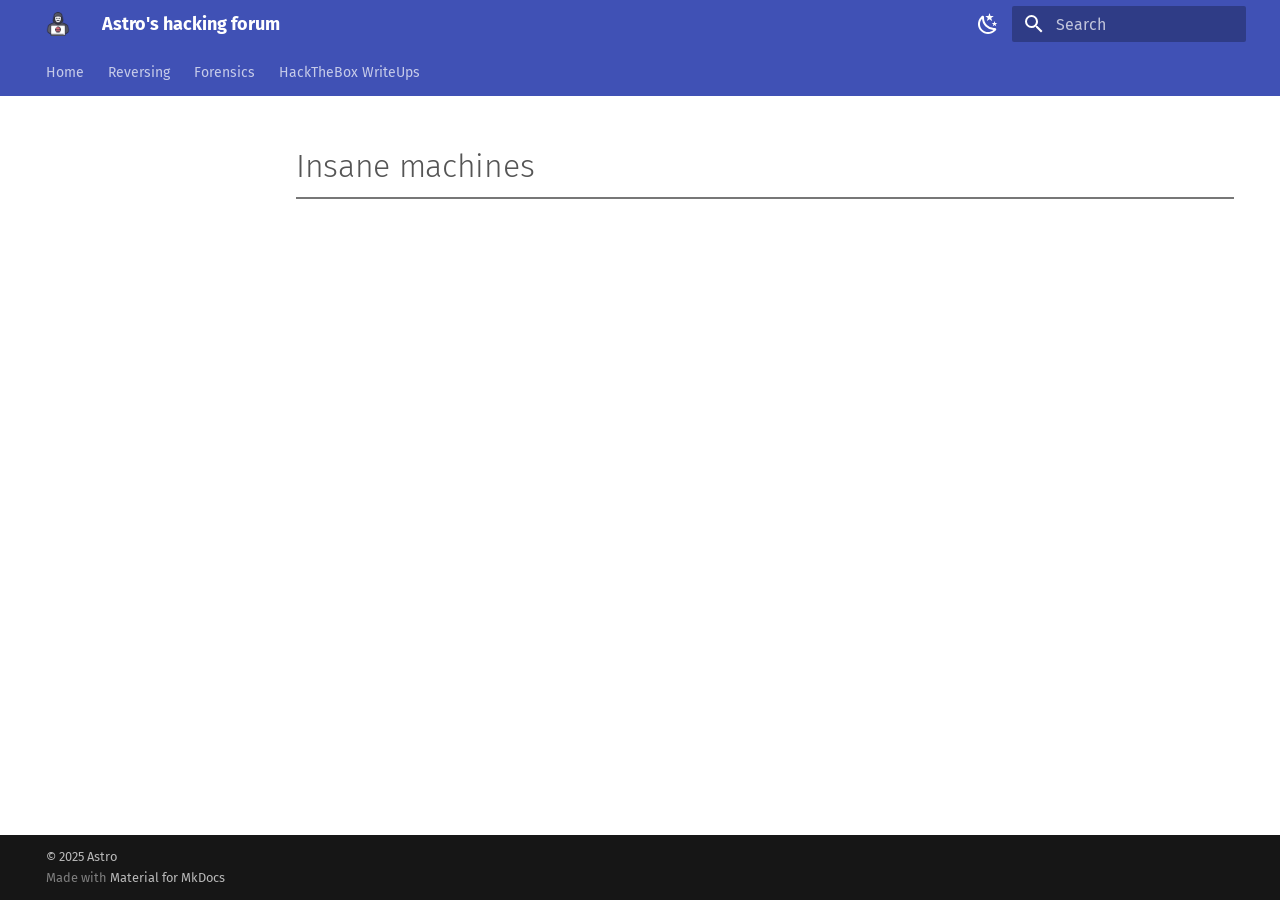
<file: htb/insane/insane_machines/index.html>
<!doctype html>
<html lang="en" class="no-js">
  <head>
    
      <meta charset="utf-8">
      <meta name="viewport" content="width=device-width,initial-scale=1">
      
      
        <meta name="author" content="Astro">
      
      
      
      
      
      <link rel="icon" href="../../../favicon-32x32.png">
      <meta name="generator" content="mkdocs-1.6.1, mkdocs-material-9.6.14">
    
    
      
        <title>Insane machines - Astro's hacking forum</title>
      
    
    
      <link rel="stylesheet" href="../../../assets/stylesheets/main.342714a4.min.css">
      
        
        <link rel="stylesheet" href="../../../assets/stylesheets/palette.06af60db.min.css">
      
      


    
    
      
    
    
      
        
        
        <link rel="preconnect" href="https://fonts.gstatic.com" crossorigin>
        <link rel="stylesheet" href="https://fonts.googleapis.com/css?family=Fira+Sans:300,300i,400,400i,700,700i%7CFira+Code:400,400i,700,700i&display=fallback">
        <style>:root{--md-text-font:"Fira Sans";--md-code-font:"Fira Code"}</style>
      
    
    
      <link rel="stylesheet" href="../../../overrides/extra.css">
    
    <script>__md_scope=new URL("../../..",location),__md_hash=e=>[...e].reduce(((e,_)=>(e<<5)-e+_.charCodeAt(0)),0),__md_get=(e,_=localStorage,t=__md_scope)=>JSON.parse(_.getItem(t.pathname+"."+e)),__md_set=(e,_,t=localStorage,a=__md_scope)=>{try{t.setItem(a.pathname+"."+e,JSON.stringify(_))}catch(e){}}</script>
    
      

    
    
    
  </head>
  
  
    
    
      
    
    
    
    
    <body dir="ltr" data-md-color-scheme="default" data-md-color-primary="indigo" data-md-color-accent="teal">
  
    
    <input class="md-toggle" data-md-toggle="drawer" type="checkbox" id="__drawer" autocomplete="off">
    <input class="md-toggle" data-md-toggle="search" type="checkbox" id="__search" autocomplete="off">
    <label class="md-overlay" for="__drawer"></label>
    <div data-md-component="skip">
      
    </div>
    <div data-md-component="announce">
      
    </div>
    
    
      

<header class="md-header" data-md-component="header">
  <nav class="md-header__inner md-grid" aria-label="Header">
    <a href="../../.." title="Astro&#39;s hacking forum" class="md-header__button md-logo" aria-label="Astro's hacking forum" data-md-component="logo">
      
  <img src="../../../favicon-32x32.png" alt="logo">

    </a>
    <label class="md-header__button md-icon" for="__drawer">
      
      <svg xmlns="http://www.w3.org/2000/svg" viewBox="0 0 24 24"><path d="M3 6h18v2H3zm0 5h18v2H3zm0 5h18v2H3z"/></svg>
    </label>
    <div class="md-header__title" data-md-component="header-title">
      <div class="md-header__ellipsis">
        <div class="md-header__topic">
          <span class="md-ellipsis">
            Astro's hacking forum
          </span>
        </div>
        <div class="md-header__topic" data-md-component="header-topic">
          <span class="md-ellipsis">
            
              Insane machines
            
          </span>
        </div>
      </div>
    </div>
    
      
        <form class="md-header__option" data-md-component="palette">
  
    
    
    
    <input class="md-option" data-md-color-media="" data-md-color-scheme="default" data-md-color-primary="indigo" data-md-color-accent="teal"  aria-label="Switch to dark mode"  type="radio" name="__palette" id="__palette_0">
    
      <label class="md-header__button md-icon" title="Switch to dark mode" for="__palette_1" hidden>
        <svg xmlns="http://www.w3.org/2000/svg" viewBox="0 0 24 24"><path d="m17.75 4.09-2.53 1.94.91 3.06-2.63-1.81-2.63 1.81.91-3.06-2.53-1.94L12.44 4l1.06-3 1.06 3zm3.5 6.91-1.64 1.25.59 1.98-1.7-1.17-1.7 1.17.59-1.98L15.75 11l2.06-.05L18.5 9l.69 1.95zm-2.28 4.95c.83-.08 1.72 1.1 1.19 1.85-.32.45-.66.87-1.08 1.27C15.17 23 8.84 23 4.94 19.07c-3.91-3.9-3.91-10.24 0-14.14.4-.4.82-.76 1.27-1.08.75-.53 1.93.36 1.85 1.19-.27 2.86.69 5.83 2.89 8.02a9.96 9.96 0 0 0 8.02 2.89m-1.64 2.02a12.08 12.08 0 0 1-7.8-3.47c-2.17-2.19-3.33-5-3.49-7.82-2.81 3.14-2.7 7.96.31 10.98 3.02 3.01 7.84 3.12 10.98.31"/></svg>
      </label>
    
  
    
    
    
    <input class="md-option" data-md-color-media="" data-md-color-scheme="slate" data-md-color-primary="deep-orange" data-md-color-accent="lime"  aria-label="Switch to light mode"  type="radio" name="__palette" id="__palette_1">
    
      <label class="md-header__button md-icon" title="Switch to light mode" for="__palette_0" hidden>
        <svg xmlns="http://www.w3.org/2000/svg" viewBox="0 0 24 24"><path d="M12 7a5 5 0 0 1 5 5 5 5 0 0 1-5 5 5 5 0 0 1-5-5 5 5 0 0 1 5-5m0 2a3 3 0 0 0-3 3 3 3 0 0 0 3 3 3 3 0 0 0 3-3 3 3 0 0 0-3-3m0-7 2.39 3.42C13.65 5.15 12.84 5 12 5s-1.65.15-2.39.42zM3.34 7l4.16-.35A7.2 7.2 0 0 0 5.94 8.5c-.44.74-.69 1.5-.83 2.29zm.02 10 1.76-3.77a7.131 7.131 0 0 0 2.38 4.14zM20.65 7l-1.77 3.79a7.02 7.02 0 0 0-2.38-4.15zm-.01 10-4.14.36c.59-.51 1.12-1.14 1.54-1.86.42-.73.69-1.5.83-2.29zM12 22l-2.41-3.44c.74.27 1.55.44 2.41.44.82 0 1.63-.17 2.37-.44z"/></svg>
      </label>
    
  
</form>
      
    
    
      <script>var palette=__md_get("__palette");if(palette&&palette.color){if("(prefers-color-scheme)"===palette.color.media){var media=matchMedia("(prefers-color-scheme: light)"),input=document.querySelector(media.matches?"[data-md-color-media='(prefers-color-scheme: light)']":"[data-md-color-media='(prefers-color-scheme: dark)']");palette.color.media=input.getAttribute("data-md-color-media"),palette.color.scheme=input.getAttribute("data-md-color-scheme"),palette.color.primary=input.getAttribute("data-md-color-primary"),palette.color.accent=input.getAttribute("data-md-color-accent")}for(var[key,value]of Object.entries(palette.color))document.body.setAttribute("data-md-color-"+key,value)}</script>
    
    
    
      
      
        <label class="md-header__button md-icon" for="__search">
          
          <svg xmlns="http://www.w3.org/2000/svg" viewBox="0 0 24 24"><path d="M9.5 3A6.5 6.5 0 0 1 16 9.5c0 1.61-.59 3.09-1.56 4.23l.27.27h.79l5 5-1.5 1.5-5-5v-.79l-.27-.27A6.52 6.52 0 0 1 9.5 16 6.5 6.5 0 0 1 3 9.5 6.5 6.5 0 0 1 9.5 3m0 2C7 5 5 7 5 9.5S7 14 9.5 14 14 12 14 9.5 12 5 9.5 5"/></svg>
        </label>
        <div class="md-search" data-md-component="search" role="dialog">
  <label class="md-search__overlay" for="__search"></label>
  <div class="md-search__inner" role="search">
    <form class="md-search__form" name="search">
      <input type="text" class="md-search__input" name="query" aria-label="Search" placeholder="Search" autocapitalize="off" autocorrect="off" autocomplete="off" spellcheck="false" data-md-component="search-query" required>
      <label class="md-search__icon md-icon" for="__search">
        
        <svg xmlns="http://www.w3.org/2000/svg" viewBox="0 0 24 24"><path d="M9.5 3A6.5 6.5 0 0 1 16 9.5c0 1.61-.59 3.09-1.56 4.23l.27.27h.79l5 5-1.5 1.5-5-5v-.79l-.27-.27A6.52 6.52 0 0 1 9.5 16 6.5 6.5 0 0 1 3 9.5 6.5 6.5 0 0 1 9.5 3m0 2C7 5 5 7 5 9.5S7 14 9.5 14 14 12 14 9.5 12 5 9.5 5"/></svg>
        
        <svg xmlns="http://www.w3.org/2000/svg" viewBox="0 0 24 24"><path d="M20 11v2H8l5.5 5.5-1.42 1.42L4.16 12l7.92-7.92L13.5 5.5 8 11z"/></svg>
      </label>
      <nav class="md-search__options" aria-label="Search">
        
        <button type="reset" class="md-search__icon md-icon" title="Clear" aria-label="Clear" tabindex="-1">
          
          <svg xmlns="http://www.w3.org/2000/svg" viewBox="0 0 24 24"><path d="M19 6.41 17.59 5 12 10.59 6.41 5 5 6.41 10.59 12 5 17.59 6.41 19 12 13.41 17.59 19 19 17.59 13.41 12z"/></svg>
        </button>
      </nav>
      
        <div class="md-search__suggest" data-md-component="search-suggest"></div>
      
    </form>
    <div class="md-search__output">
      <div class="md-search__scrollwrap" tabindex="0" data-md-scrollfix>
        <div class="md-search-result" data-md-component="search-result">
          <div class="md-search-result__meta">
            Initializing search
          </div>
          <ol class="md-search-result__list" role="presentation"></ol>
        </div>
      </div>
    </div>
  </div>
</div>
      
    
    
  </nav>
  
</header>
    
    <div class="md-container" data-md-component="container">
      
      
        
          
            
<nav class="md-tabs" aria-label="Tabs" data-md-component="tabs">
  <div class="md-grid">
    <ul class="md-tabs__list">
      
        
  
  
  
  
    <li class="md-tabs__item">
      <a href="../../.." class="md-tabs__link">
        
  
  
    
  
  Home

      </a>
    </li>
  

      
        
  
  
  
  
    <li class="md-tabs__item">
      <a href="../../../reversing/" class="md-tabs__link">
        
  
  
    
  
  Reversing

      </a>
    </li>
  

      
        
  
  
  
  
    <li class="md-tabs__item">
      <a href="../../../forensics/" class="md-tabs__link">
        
  
  
    
  
  Forensics

      </a>
    </li>
  

      
        
  
  
  
  
    <li class="md-tabs__item">
      <a href="../../../walkthroughs/" class="md-tabs__link">
        
  
  
    
  
  HackTheBox WriteUps

      </a>
    </li>
  

      
    </ul>
  </div>
</nav>
          
        
      
      <main class="md-main" data-md-component="main">
        <div class="md-main__inner md-grid">
          
            
              
              <div class="md-sidebar md-sidebar--primary" data-md-component="sidebar" data-md-type="navigation" >
                <div class="md-sidebar__scrollwrap">
                  <div class="md-sidebar__inner">
                    


  


  

<nav class="md-nav md-nav--primary md-nav--lifted md-nav--integrated" aria-label="Navigation" data-md-level="0">
  <label class="md-nav__title" for="__drawer">
    <a href="../../.." title="Astro&#39;s hacking forum" class="md-nav__button md-logo" aria-label="Astro's hacking forum" data-md-component="logo">
      
  <img src="../../../favicon-32x32.png" alt="logo">

    </a>
    Astro's hacking forum
  </label>
  
  <ul class="md-nav__list" data-md-scrollfix>
    
      
      
  
  
  
  
    <li class="md-nav__item">
      <a href="../../.." class="md-nav__link">
        
  
  
  <span class="md-ellipsis">
    Home
    
  </span>
  

      </a>
    </li>
  

    
      
      
  
  
  
  
    <li class="md-nav__item">
      <a href="../../../reversing/" class="md-nav__link">
        
  
  
  <span class="md-ellipsis">
    Reversing
    
  </span>
  

      </a>
    </li>
  

    
      
      
  
  
  
  
    <li class="md-nav__item">
      <a href="../../../forensics/" class="md-nav__link">
        
  
  
  <span class="md-ellipsis">
    Forensics
    
  </span>
  

      </a>
    </li>
  

    
      
      
  
  
  
  
    <li class="md-nav__item">
      <a href="../../../walkthroughs/" class="md-nav__link">
        
  
  
  <span class="md-ellipsis">
    HackTheBox WriteUps
    
  </span>
  

      </a>
    </li>
  

    
  </ul>
</nav>
                  </div>
                </div>
              </div>
            
            
          
          
            <div class="md-content" data-md-component="content">
              <article class="md-content__inner md-typeset">
                
                  



  <h1>Insane machines</h1>














                
              </article>
            </div>
          
          
<script>var target=document.getElementById(location.hash.slice(1));target&&target.name&&(target.checked=target.name.startsWith("__tabbed_"))</script>
        </div>
        
          <button type="button" class="md-top md-icon" data-md-component="top" hidden>
  
  <svg xmlns="http://www.w3.org/2000/svg" viewBox="0 0 24 24"><path d="M13 20h-2V8l-5.5 5.5-1.42-1.42L12 4.16l7.92 7.92-1.42 1.42L13 8z"/></svg>
  Back to top
</button>
        
      </main>
      
        <footer class="md-footer">
  
  <div class="md-footer-meta md-typeset">
    <div class="md-footer-meta__inner md-grid">
      <div class="md-copyright">
  
    <div class="md-copyright__highlight">
      &copy; 2025 <a href="https://github.com/Astroo18" target="_blank" rel="noopener">Astro</a>
    </div>
  
  
    Made with
    <a href="https://squidfunk.github.io/mkdocs-material/" target="_blank" rel="noopener">
      Material for MkDocs
    </a>
  
</div>
      
    </div>
  </div>
</footer>
      
    </div>
    <div class="md-dialog" data-md-component="dialog">
      <div class="md-dialog__inner md-typeset"></div>
    </div>
    
    
    
      
      <script id="__config" type="application/json">{"base": "../../..", "features": ["navigation.tabs", "navigation.top", "navigation.instant", "toc.integrate", "search.highlight", "search.suggest", "content.code.copy", "content.code.annotate"], "search": "../../../assets/javascripts/workers/search.d50fe291.min.js", "tags": null, "translations": {"clipboard.copied": "Copied to clipboard", "clipboard.copy": "Copy to clipboard", "search.result.more.one": "1 more on this page", "search.result.more.other": "# more on this page", "search.result.none": "No matching documents", "search.result.one": "1 matching document", "search.result.other": "# matching documents", "search.result.placeholder": "Type to start searching", "search.result.term.missing": "Missing", "select.version": "Select version"}, "version": null}</script>
    
    
      <script src="../../../assets/javascripts/bundle.13a4f30d.min.js"></script>
      
    
  </body>
</html>
</file>
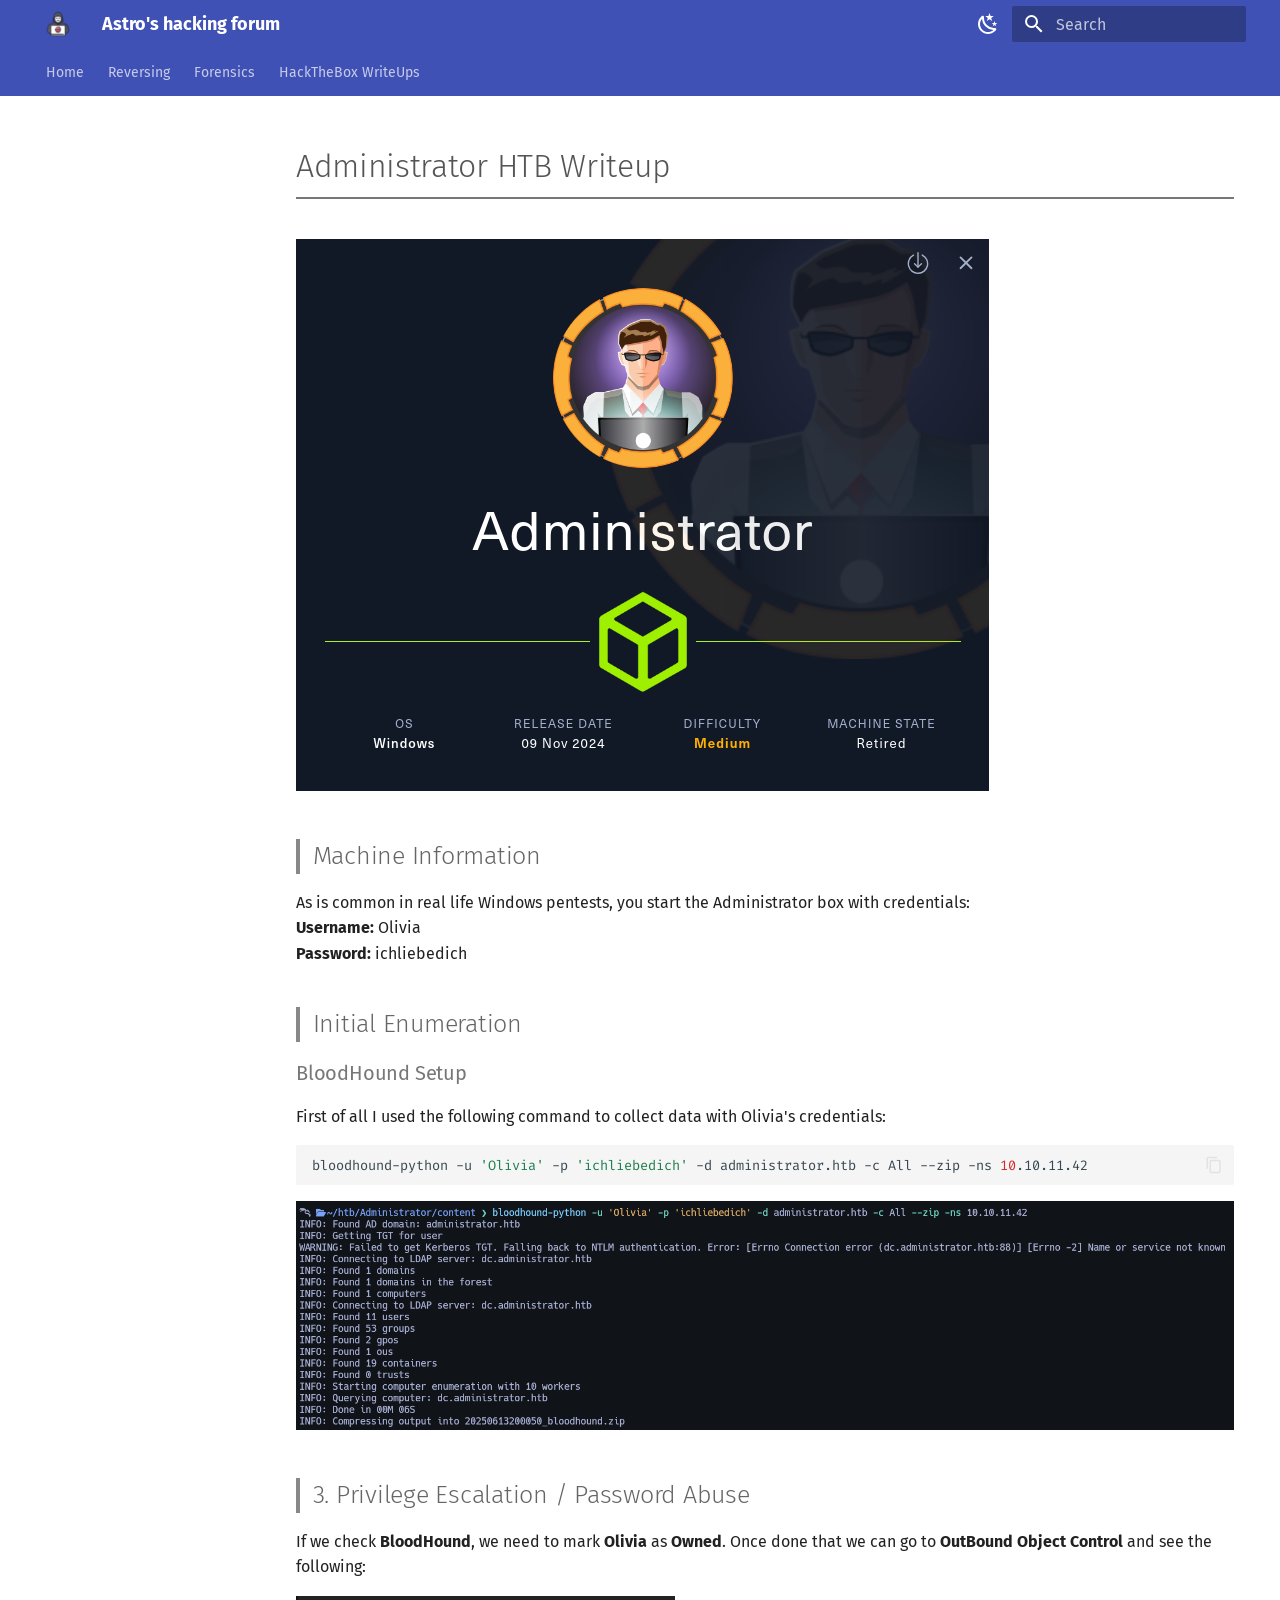
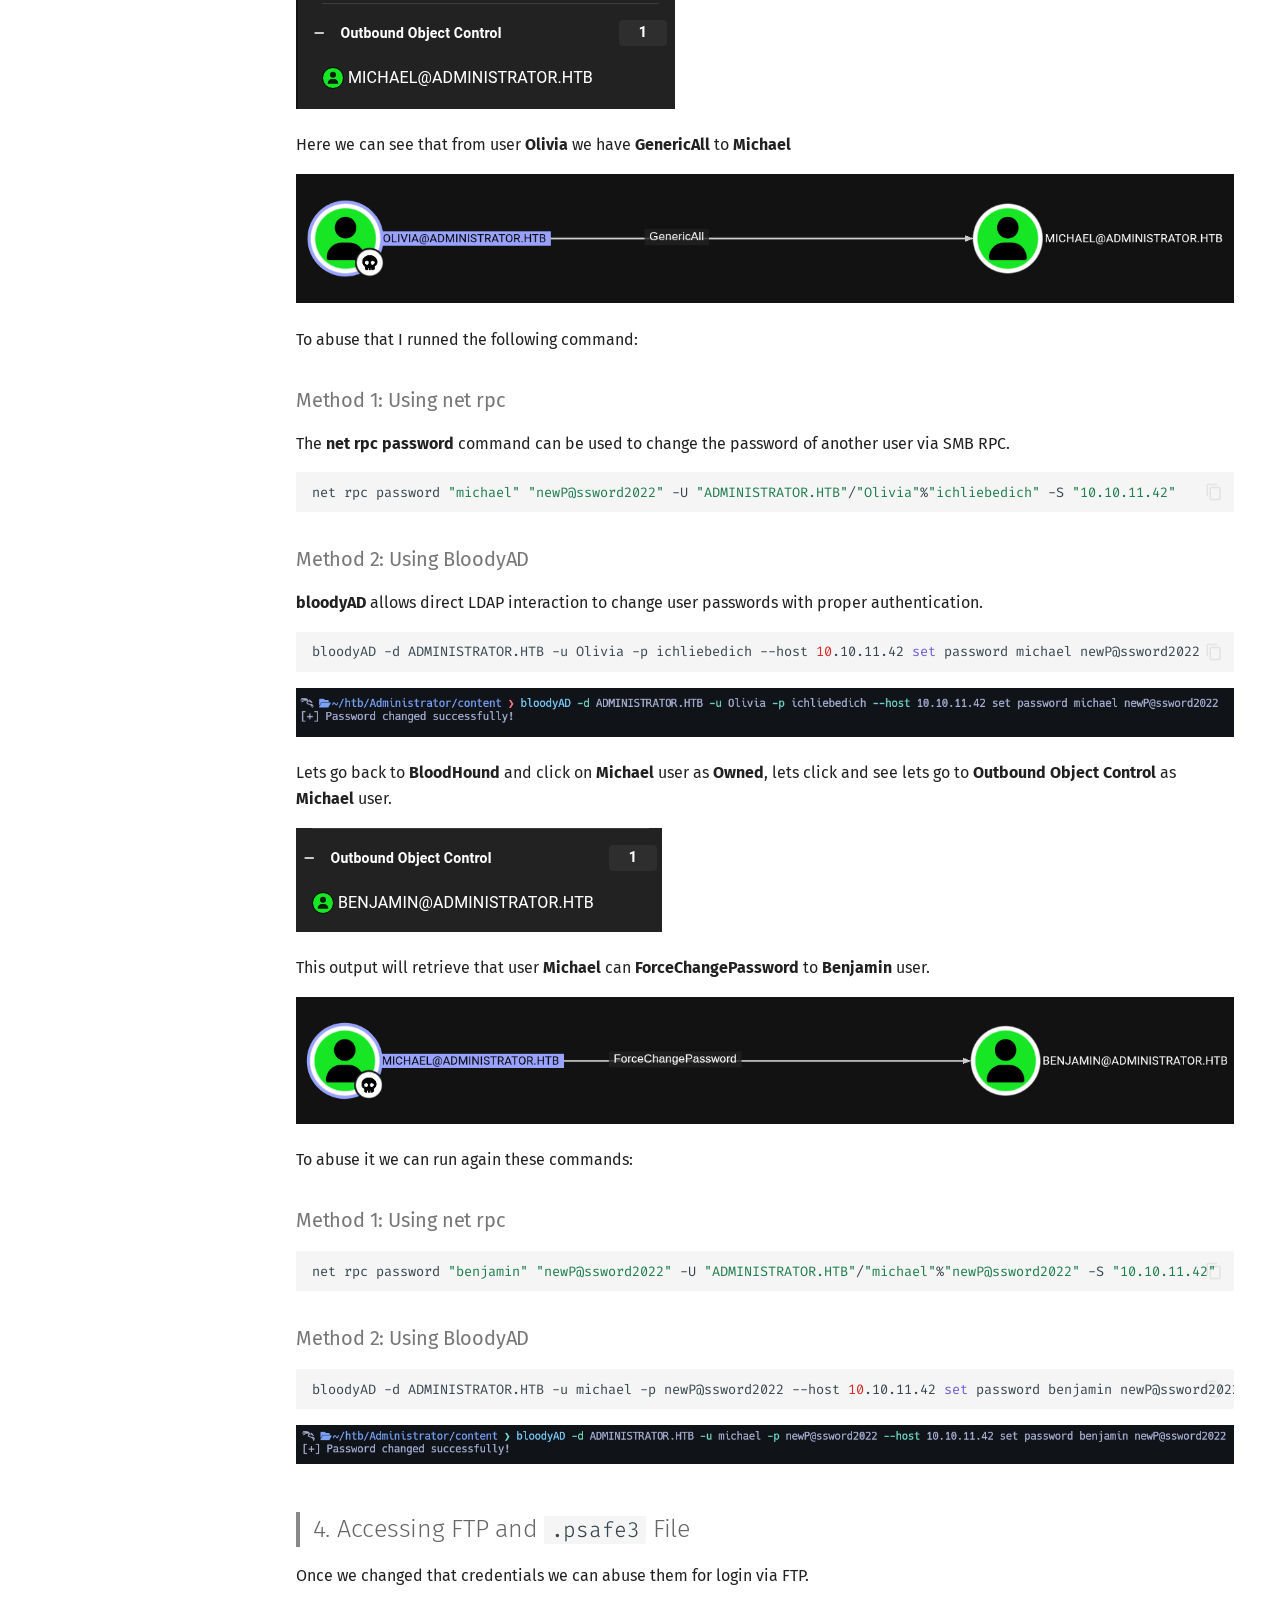
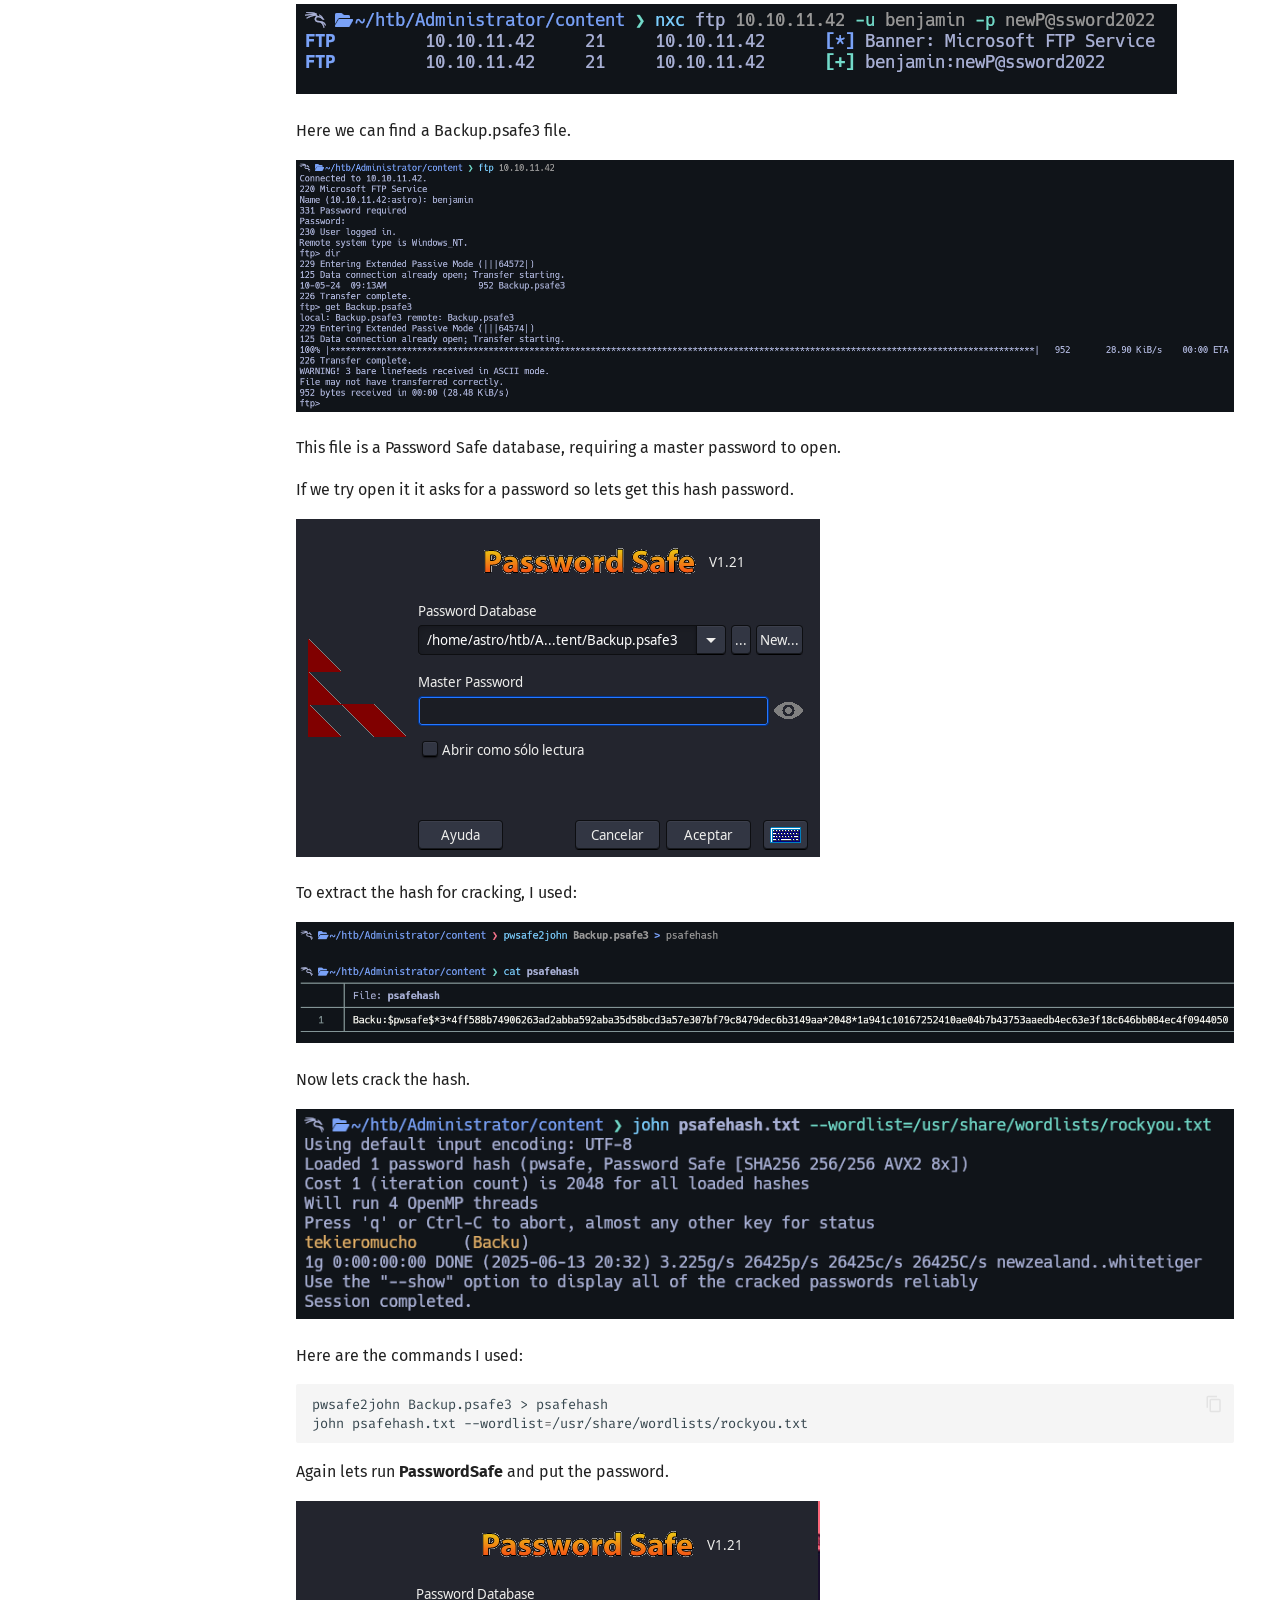
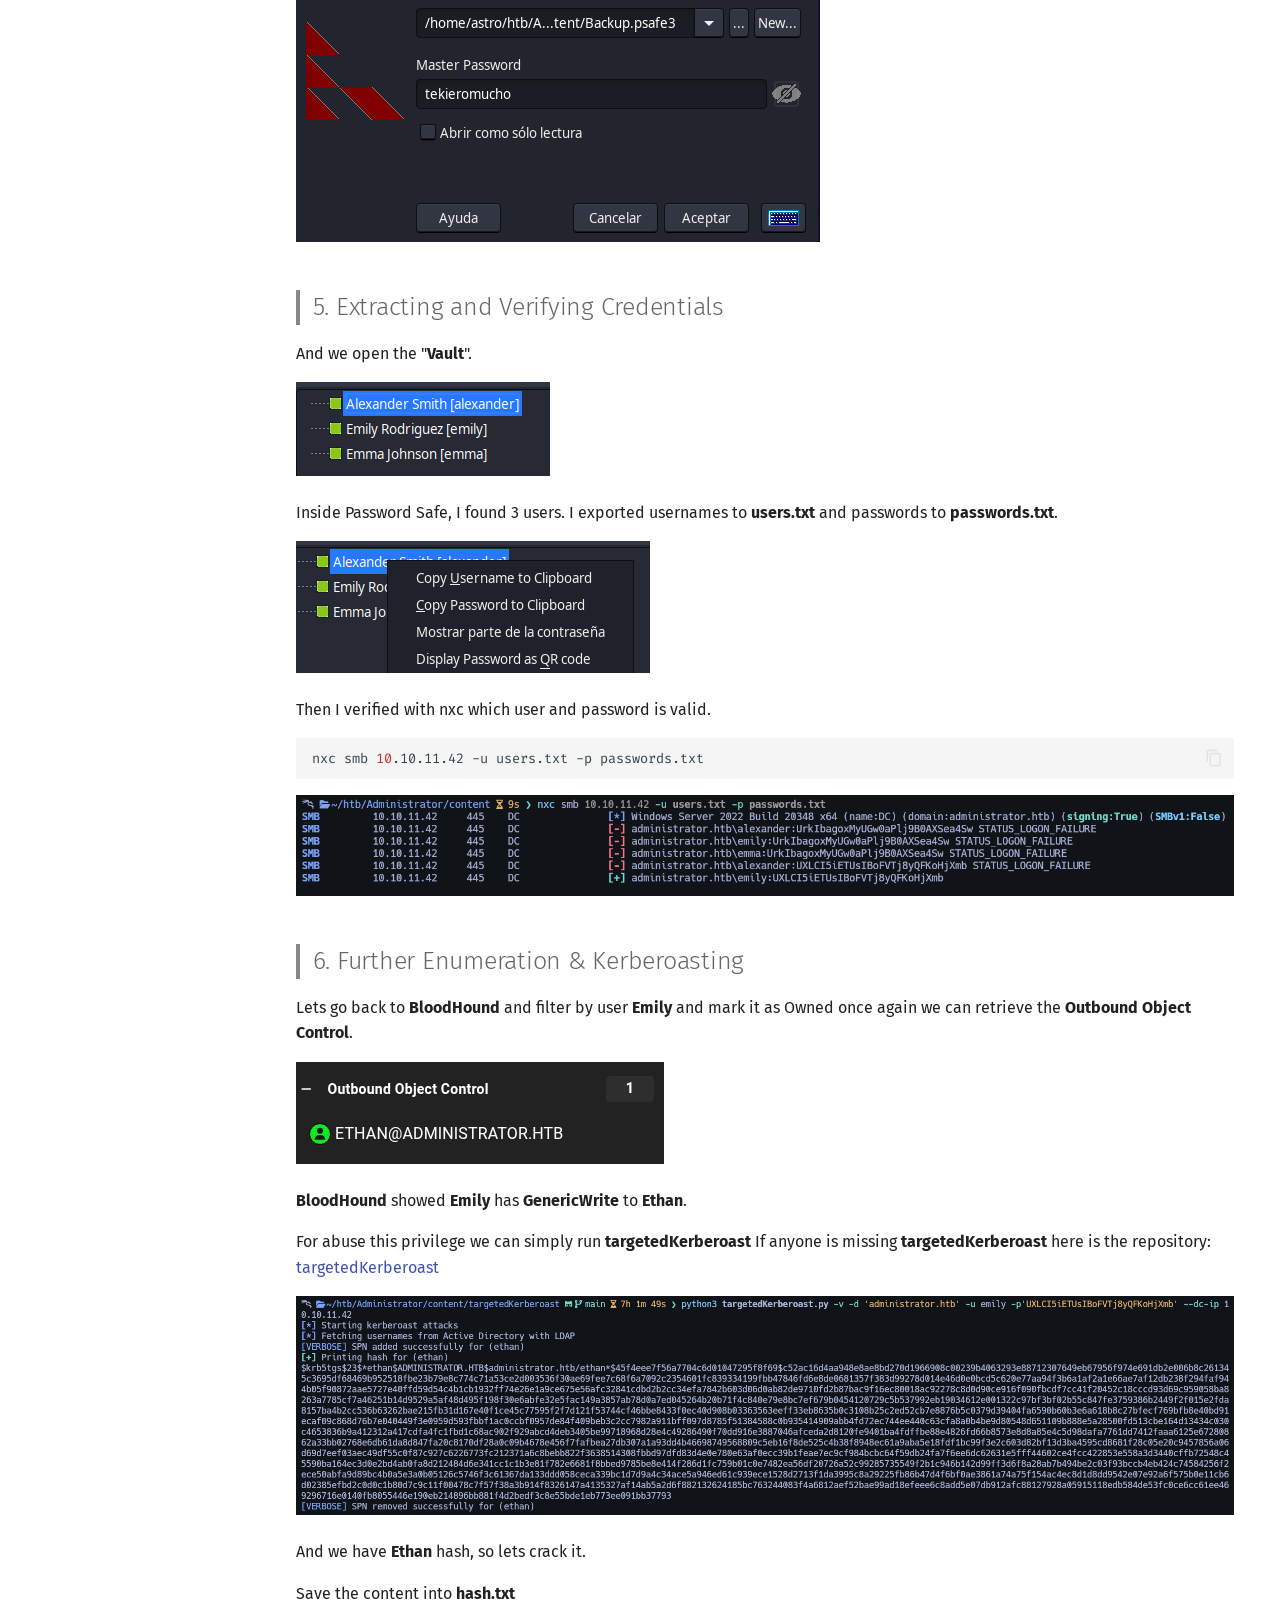
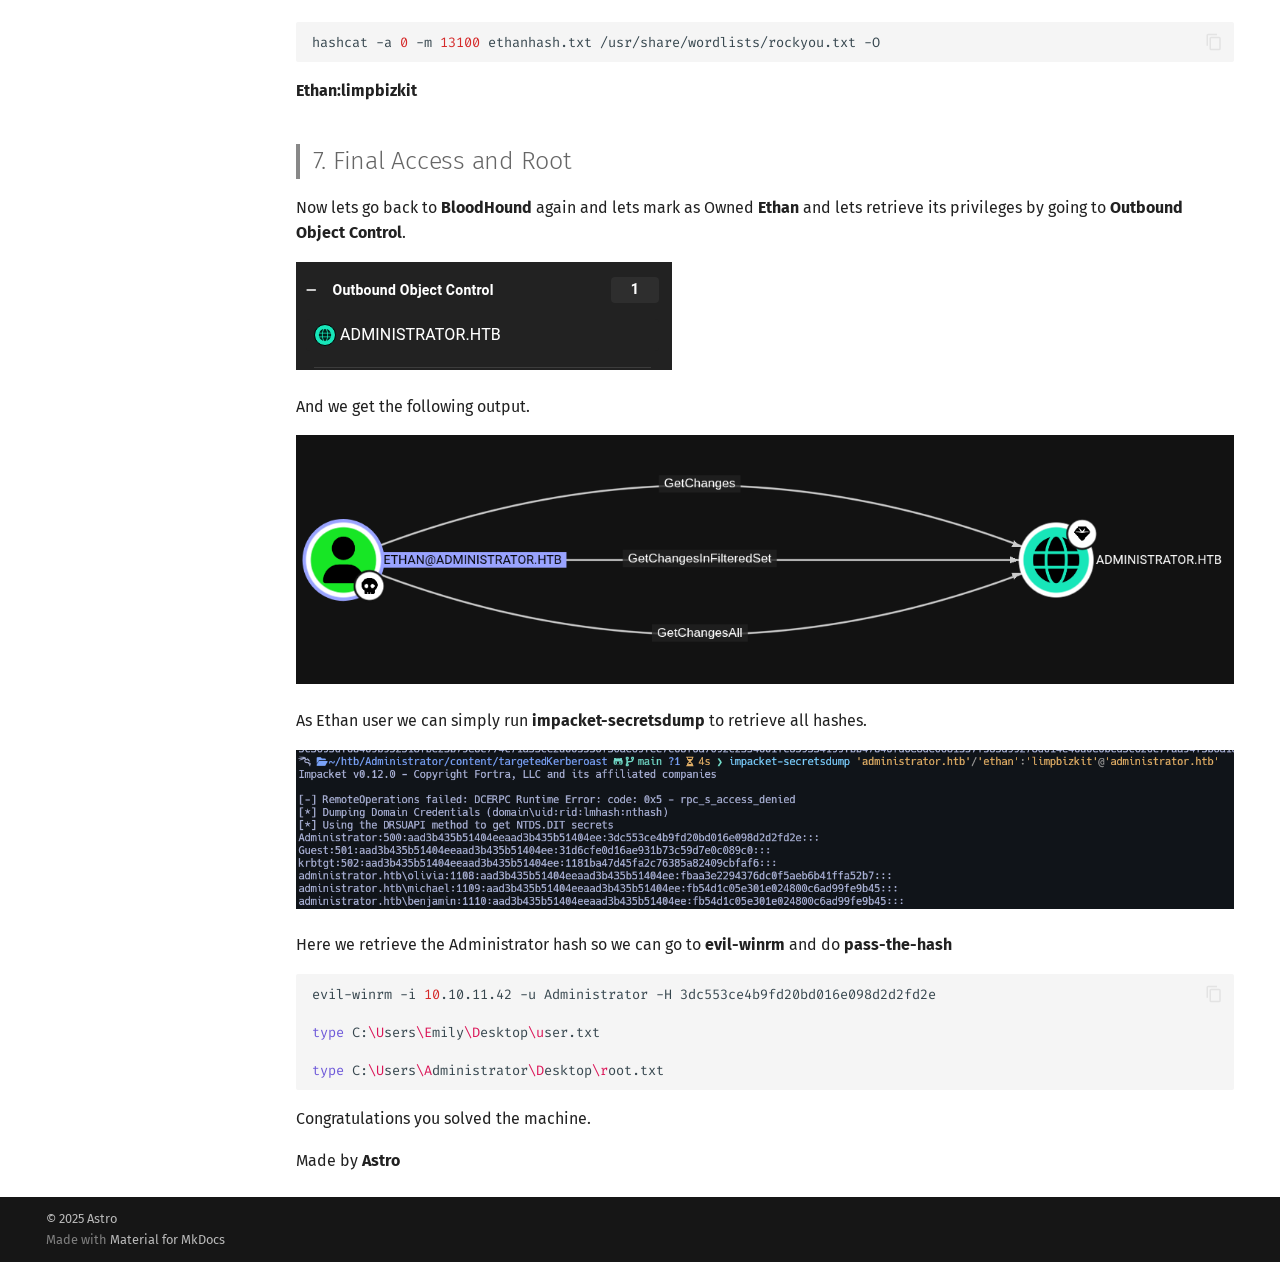
<file: htb/medium/Administrator/index.html>
<!doctype html>
<html lang="en" class="no-js">
  <head>
    
      <meta charset="utf-8">
      <meta name="viewport" content="width=device-width,initial-scale=1">
      
      
        <meta name="author" content="Astro">
      
      
      
      
      
      <link rel="icon" href="../../../favicon-32x32.png">
      <meta name="generator" content="mkdocs-1.6.1, mkdocs-material-9.6.14">
    
    
      
        <title>Administrator HTB Writeup - Astro's hacking forum</title>
      
    
    
      <link rel="stylesheet" href="../../../assets/stylesheets/main.342714a4.min.css">
      
        
        <link rel="stylesheet" href="../../../assets/stylesheets/palette.06af60db.min.css">
      
      


    
    
      
    
    
      
        
        
        <link rel="preconnect" href="https://fonts.gstatic.com" crossorigin>
        <link rel="stylesheet" href="https://fonts.googleapis.com/css?family=Fira+Sans:300,300i,400,400i,700,700i%7CFira+Code:400,400i,700,700i&display=fallback">
        <style>:root{--md-text-font:"Fira Sans";--md-code-font:"Fira Code"}</style>
      
    
    
      <link rel="stylesheet" href="../../../overrides/extra.css">
    
    <script>__md_scope=new URL("../../..",location),__md_hash=e=>[...e].reduce(((e,_)=>(e<<5)-e+_.charCodeAt(0)),0),__md_get=(e,_=localStorage,t=__md_scope)=>JSON.parse(_.getItem(t.pathname+"."+e)),__md_set=(e,_,t=localStorage,a=__md_scope)=>{try{t.setItem(a.pathname+"."+e,JSON.stringify(_))}catch(e){}}</script>
    
      

    
    
    
  </head>
  
  
    
    
      
    
    
    
    
    <body dir="ltr" data-md-color-scheme="default" data-md-color-primary="indigo" data-md-color-accent="teal">
  
    
    <input class="md-toggle" data-md-toggle="drawer" type="checkbox" id="__drawer" autocomplete="off">
    <input class="md-toggle" data-md-toggle="search" type="checkbox" id="__search" autocomplete="off">
    <label class="md-overlay" for="__drawer"></label>
    <div data-md-component="skip">
      
        
        <a href="#administrator-htb-writeup" class="md-skip">
          Skip to content
        </a>
      
    </div>
    <div data-md-component="announce">
      
    </div>
    
    
      

<header class="md-header" data-md-component="header">
  <nav class="md-header__inner md-grid" aria-label="Header">
    <a href="../../.." title="Astro&#39;s hacking forum" class="md-header__button md-logo" aria-label="Astro's hacking forum" data-md-component="logo">
      
  <img src="../../../favicon-32x32.png" alt="logo">

    </a>
    <label class="md-header__button md-icon" for="__drawer">
      
      <svg xmlns="http://www.w3.org/2000/svg" viewBox="0 0 24 24"><path d="M3 6h18v2H3zm0 5h18v2H3zm0 5h18v2H3z"/></svg>
    </label>
    <div class="md-header__title" data-md-component="header-title">
      <div class="md-header__ellipsis">
        <div class="md-header__topic">
          <span class="md-ellipsis">
            Astro's hacking forum
          </span>
        </div>
        <div class="md-header__topic" data-md-component="header-topic">
          <span class="md-ellipsis">
            
              Administrator HTB Writeup
            
          </span>
        </div>
      </div>
    </div>
    
      
        <form class="md-header__option" data-md-component="palette">
  
    
    
    
    <input class="md-option" data-md-color-media="" data-md-color-scheme="default" data-md-color-primary="indigo" data-md-color-accent="teal"  aria-label="Switch to dark mode"  type="radio" name="__palette" id="__palette_0">
    
      <label class="md-header__button md-icon" title="Switch to dark mode" for="__palette_1" hidden>
        <svg xmlns="http://www.w3.org/2000/svg" viewBox="0 0 24 24"><path d="m17.75 4.09-2.53 1.94.91 3.06-2.63-1.81-2.63 1.81.91-3.06-2.53-1.94L12.44 4l1.06-3 1.06 3zm3.5 6.91-1.64 1.25.59 1.98-1.7-1.17-1.7 1.17.59-1.98L15.75 11l2.06-.05L18.5 9l.69 1.95zm-2.28 4.95c.83-.08 1.72 1.1 1.19 1.85-.32.45-.66.87-1.08 1.27C15.17 23 8.84 23 4.94 19.07c-3.91-3.9-3.91-10.24 0-14.14.4-.4.82-.76 1.27-1.08.75-.53 1.93.36 1.85 1.19-.27 2.86.69 5.83 2.89 8.02a9.96 9.96 0 0 0 8.02 2.89m-1.64 2.02a12.08 12.08 0 0 1-7.8-3.47c-2.17-2.19-3.33-5-3.49-7.82-2.81 3.14-2.7 7.96.31 10.98 3.02 3.01 7.84 3.12 10.98.31"/></svg>
      </label>
    
  
    
    
    
    <input class="md-option" data-md-color-media="" data-md-color-scheme="slate" data-md-color-primary="deep-orange" data-md-color-accent="lime"  aria-label="Switch to light mode"  type="radio" name="__palette" id="__palette_1">
    
      <label class="md-header__button md-icon" title="Switch to light mode" for="__palette_0" hidden>
        <svg xmlns="http://www.w3.org/2000/svg" viewBox="0 0 24 24"><path d="M12 7a5 5 0 0 1 5 5 5 5 0 0 1-5 5 5 5 0 0 1-5-5 5 5 0 0 1 5-5m0 2a3 3 0 0 0-3 3 3 3 0 0 0 3 3 3 3 0 0 0 3-3 3 3 0 0 0-3-3m0-7 2.39 3.42C13.65 5.15 12.84 5 12 5s-1.65.15-2.39.42zM3.34 7l4.16-.35A7.2 7.2 0 0 0 5.94 8.5c-.44.74-.69 1.5-.83 2.29zm.02 10 1.76-3.77a7.131 7.131 0 0 0 2.38 4.14zM20.65 7l-1.77 3.79a7.02 7.02 0 0 0-2.38-4.15zm-.01 10-4.14.36c.59-.51 1.12-1.14 1.54-1.86.42-.73.69-1.5.83-2.29zM12 22l-2.41-3.44c.74.27 1.55.44 2.41.44.82 0 1.63-.17 2.37-.44z"/></svg>
      </label>
    
  
</form>
      
    
    
      <script>var palette=__md_get("__palette");if(palette&&palette.color){if("(prefers-color-scheme)"===palette.color.media){var media=matchMedia("(prefers-color-scheme: light)"),input=document.querySelector(media.matches?"[data-md-color-media='(prefers-color-scheme: light)']":"[data-md-color-media='(prefers-color-scheme: dark)']");palette.color.media=input.getAttribute("data-md-color-media"),palette.color.scheme=input.getAttribute("data-md-color-scheme"),palette.color.primary=input.getAttribute("data-md-color-primary"),palette.color.accent=input.getAttribute("data-md-color-accent")}for(var[key,value]of Object.entries(palette.color))document.body.setAttribute("data-md-color-"+key,value)}</script>
    
    
    
      
      
        <label class="md-header__button md-icon" for="__search">
          
          <svg xmlns="http://www.w3.org/2000/svg" viewBox="0 0 24 24"><path d="M9.5 3A6.5 6.5 0 0 1 16 9.5c0 1.61-.59 3.09-1.56 4.23l.27.27h.79l5 5-1.5 1.5-5-5v-.79l-.27-.27A6.52 6.52 0 0 1 9.5 16 6.5 6.5 0 0 1 3 9.5 6.5 6.5 0 0 1 9.5 3m0 2C7 5 5 7 5 9.5S7 14 9.5 14 14 12 14 9.5 12 5 9.5 5"/></svg>
        </label>
        <div class="md-search" data-md-component="search" role="dialog">
  <label class="md-search__overlay" for="__search"></label>
  <div class="md-search__inner" role="search">
    <form class="md-search__form" name="search">
      <input type="text" class="md-search__input" name="query" aria-label="Search" placeholder="Search" autocapitalize="off" autocorrect="off" autocomplete="off" spellcheck="false" data-md-component="search-query" required>
      <label class="md-search__icon md-icon" for="__search">
        
        <svg xmlns="http://www.w3.org/2000/svg" viewBox="0 0 24 24"><path d="M9.5 3A6.5 6.5 0 0 1 16 9.5c0 1.61-.59 3.09-1.56 4.23l.27.27h.79l5 5-1.5 1.5-5-5v-.79l-.27-.27A6.52 6.52 0 0 1 9.5 16 6.5 6.5 0 0 1 3 9.5 6.5 6.5 0 0 1 9.5 3m0 2C7 5 5 7 5 9.5S7 14 9.5 14 14 12 14 9.5 12 5 9.5 5"/></svg>
        
        <svg xmlns="http://www.w3.org/2000/svg" viewBox="0 0 24 24"><path d="M20 11v2H8l5.5 5.5-1.42 1.42L4.16 12l7.92-7.92L13.5 5.5 8 11z"/></svg>
      </label>
      <nav class="md-search__options" aria-label="Search">
        
        <button type="reset" class="md-search__icon md-icon" title="Clear" aria-label="Clear" tabindex="-1">
          
          <svg xmlns="http://www.w3.org/2000/svg" viewBox="0 0 24 24"><path d="M19 6.41 17.59 5 12 10.59 6.41 5 5 6.41 10.59 12 5 17.59 6.41 19 12 13.41 17.59 19 19 17.59 13.41 12z"/></svg>
        </button>
      </nav>
      
        <div class="md-search__suggest" data-md-component="search-suggest"></div>
      
    </form>
    <div class="md-search__output">
      <div class="md-search__scrollwrap" tabindex="0" data-md-scrollfix>
        <div class="md-search-result" data-md-component="search-result">
          <div class="md-search-result__meta">
            Initializing search
          </div>
          <ol class="md-search-result__list" role="presentation"></ol>
        </div>
      </div>
    </div>
  </div>
</div>
      
    
    
  </nav>
  
</header>
    
    <div class="md-container" data-md-component="container">
      
      
        
          
            
<nav class="md-tabs" aria-label="Tabs" data-md-component="tabs">
  <div class="md-grid">
    <ul class="md-tabs__list">
      
        
  
  
  
  
    <li class="md-tabs__item">
      <a href="../../.." class="md-tabs__link">
        
  
  
    
  
  Home

      </a>
    </li>
  

      
        
  
  
  
  
    <li class="md-tabs__item">
      <a href="../../../reversing/" class="md-tabs__link">
        
  
  
    
  
  Reversing

      </a>
    </li>
  

      
        
  
  
  
  
    <li class="md-tabs__item">
      <a href="../../../forensics/" class="md-tabs__link">
        
  
  
    
  
  Forensics

      </a>
    </li>
  

      
        
  
  
  
  
    <li class="md-tabs__item">
      <a href="../../../walkthroughs/" class="md-tabs__link">
        
  
  
    
  
  HackTheBox WriteUps

      </a>
    </li>
  

      
    </ul>
  </div>
</nav>
          
        
      
      <main class="md-main" data-md-component="main">
        <div class="md-main__inner md-grid">
          
            
              
              <div class="md-sidebar md-sidebar--primary" data-md-component="sidebar" data-md-type="navigation" >
                <div class="md-sidebar__scrollwrap">
                  <div class="md-sidebar__inner">
                    


  


  

<nav class="md-nav md-nav--primary md-nav--lifted md-nav--integrated" aria-label="Navigation" data-md-level="0">
  <label class="md-nav__title" for="__drawer">
    <a href="../../.." title="Astro&#39;s hacking forum" class="md-nav__button md-logo" aria-label="Astro's hacking forum" data-md-component="logo">
      
  <img src="../../../favicon-32x32.png" alt="logo">

    </a>
    Astro's hacking forum
  </label>
  
  <ul class="md-nav__list" data-md-scrollfix>
    
      
      
  
  
  
  
    <li class="md-nav__item">
      <a href="../../.." class="md-nav__link">
        
  
  
  <span class="md-ellipsis">
    Home
    
  </span>
  

      </a>
    </li>
  

    
      
      
  
  
  
  
    <li class="md-nav__item">
      <a href="../../../reversing/" class="md-nav__link">
        
  
  
  <span class="md-ellipsis">
    Reversing
    
  </span>
  

      </a>
    </li>
  

    
      
      
  
  
  
  
    <li class="md-nav__item">
      <a href="../../../forensics/" class="md-nav__link">
        
  
  
  <span class="md-ellipsis">
    Forensics
    
  </span>
  

      </a>
    </li>
  

    
      
      
  
  
  
  
    <li class="md-nav__item">
      <a href="../../../walkthroughs/" class="md-nav__link">
        
  
  
  <span class="md-ellipsis">
    HackTheBox WriteUps
    
  </span>
  

      </a>
    </li>
  

    
  </ul>
</nav>
                  </div>
                </div>
              </div>
            
            
          
          
            <div class="md-content" data-md-component="content">
              <article class="md-content__inner md-typeset">
                
                  



<h1 id="administrator-htb-writeup">Administrator HTB Writeup<a class="headerlink" href="#administrator-htb-writeup" title="Permanent link">&para;</a></h1>
<p><img alt="alt text" src="../Images/Pasted%20image%2020250613195858.png" /></p>
<h2 id="machine-information">Machine Information<a class="headerlink" href="#machine-information" title="Permanent link">&para;</a></h2>
<p>As is common in real life Windows pentests, you start the Administrator box with credentials:<br />
<strong>Username:</strong> Olivia<br />
<strong>Password:</strong> ichliebedich  </p>
<h2 id="initial-enumeration">Initial Enumeration<a class="headerlink" href="#initial-enumeration" title="Permanent link">&para;</a></h2>
<h3 id="bloodhound-setup">BloodHound Setup<a class="headerlink" href="#bloodhound-setup" title="Permanent link">&para;</a></h3>
<p>First of all I used the following command to collect data with Olivia's credentials:</p>
<div class="highlight"><pre><span></span><code><a id="__codelineno-0-1" name="__codelineno-0-1" href="#__codelineno-0-1"></a>bloodhound-python<span class="w"> </span>-u<span class="w"> </span><span class="s1">&#39;Olivia&#39;</span><span class="w"> </span>-p<span class="w"> </span><span class="s1">&#39;ichliebedich&#39;</span><span class="w"> </span>-d<span class="w"> </span>administrator.htb<span class="w"> </span>-c<span class="w"> </span>All<span class="w"> </span>--zip<span class="w"> </span>-ns<span class="w"> </span><span class="m">10</span>.10.11.42
</code></pre></div>
<p><img alt="![[Pasted image 20250613200103.png]]" src="../Images/Pasted%20image%2020250613200103.png" /></p>
<h2 id="3-privilege-escalation-password-abuse">3. Privilege Escalation / Password Abuse<a class="headerlink" href="#3-privilege-escalation-password-abuse" title="Permanent link">&para;</a></h2>
<p>If we check <strong>BloodHound</strong>, we need to mark <strong>Olivia</strong> as <strong>Owned</strong>. Once done that we can go to <strong>OutBound Object Control</strong> and see the following:</p>
<p><img alt="![[Pasted image 20250613200452.png]]" src="../Images/Pasted%20image%2020250613200452.png" /></p>
<p>Here we can see that from user <strong>Olivia</strong> we have <strong>GenericAll</strong> to <strong>Michael</strong></p>
<p><img alt="![[Pasted image 20250613200537.png]]" src="../Images/Pasted%20image%2020250613200537.png" /></p>
<p>To abuse that I runned the following command:</p>
<h3 id="method-1-using-net-rpc">Method 1: Using net rpc<a class="headerlink" href="#method-1-using-net-rpc" title="Permanent link">&para;</a></h3>
<p>The <strong>net rpc password</strong> command can be used to change the password of another user via SMB RPC.</p>
<div class="highlight"><pre><span></span><code><a id="__codelineno-1-1" name="__codelineno-1-1" href="#__codelineno-1-1"></a>net<span class="w"> </span>rpc<span class="w"> </span>password<span class="w"> </span><span class="s2">&quot;michael&quot;</span><span class="w"> </span><span class="s2">&quot;newP@ssword2022&quot;</span><span class="w"> </span>-U<span class="w"> </span><span class="s2">&quot;ADMINISTRATOR.HTB&quot;</span>/<span class="s2">&quot;Olivia&quot;</span>%<span class="s2">&quot;ichliebedich&quot;</span><span class="w"> </span>-S<span class="w"> </span><span class="s2">&quot;10.10.11.42&quot;</span>
</code></pre></div>
<h3 id="method-2-using-bloodyad">Method 2: Using BloodyAD<a class="headerlink" href="#method-2-using-bloodyad" title="Permanent link">&para;</a></h3>
<p><strong>bloodyAD</strong> allows direct LDAP interaction to change user passwords with proper authentication.</p>
<div class="highlight"><pre><span></span><code><a id="__codelineno-2-1" name="__codelineno-2-1" href="#__codelineno-2-1"></a>bloodyAD<span class="w"> </span>-d<span class="w"> </span>ADMINISTRATOR.HTB<span class="w"> </span>-u<span class="w"> </span>Olivia<span class="w"> </span>-p<span class="w"> </span>ichliebedich<span class="w"> </span>--host<span class="w"> </span><span class="m">10</span>.10.11.42<span class="w"> </span><span class="nb">set</span><span class="w"> </span>password<span class="w"> </span>michael<span class="w"> </span>newP@ssword2022
</code></pre></div>
<p><img alt="![[Pasted image 20250613200839.png]]" src="../Images/Pasted%20image%2020250613200839.png" /></p>
<p>Lets go back to <strong>BloodHound</strong> and click on <strong>Michael</strong> user as <strong>Owned</strong>, lets click and see lets go to <strong>Outbound Object Control</strong> as <strong>Michael</strong> user.</p>
<p><img alt="alt text" src="../Images/Pasted%20image%2020250613201114.png" /></p>
<p>This output will retrieve that user <strong>Michael</strong> can <strong>ForceChangePassword</strong> to <strong>Benjamin</strong> user.</p>
<p><img alt="![[Pasted image 20250613201206.png]]" src="../Images/Pasted%20image%2020250613201206.png" /></p>
<p>To abuse it we can run again these commands:</p>
<h3 id="method-1-using-net-rpc_1">Method 1: Using net rpc<a class="headerlink" href="#method-1-using-net-rpc_1" title="Permanent link">&para;</a></h3>
<div class="highlight"><pre><span></span><code><a id="__codelineno-3-1" name="__codelineno-3-1" href="#__codelineno-3-1"></a>net<span class="w"> </span>rpc<span class="w"> </span>password<span class="w"> </span><span class="s2">&quot;benjamin&quot;</span><span class="w"> </span><span class="s2">&quot;newP@ssword2022&quot;</span><span class="w"> </span>-U<span class="w"> </span><span class="s2">&quot;ADMINISTRATOR.HTB&quot;</span>/<span class="s2">&quot;michael&quot;</span>%<span class="s2">&quot;newP@ssword2022&quot;</span><span class="w"> </span>-S<span class="w"> </span><span class="s2">&quot;10.10.11.42&quot;</span>
</code></pre></div>
<h3 id="method-2-using-bloodyad_1">Method 2: Using BloodyAD<a class="headerlink" href="#method-2-using-bloodyad_1" title="Permanent link">&para;</a></h3>
<div class="highlight"><pre><span></span><code><a id="__codelineno-4-1" name="__codelineno-4-1" href="#__codelineno-4-1"></a>bloodyAD<span class="w"> </span>-d<span class="w"> </span>ADMINISTRATOR.HTB<span class="w"> </span>-u<span class="w"> </span>michael<span class="w"> </span>-p<span class="w"> </span>newP@ssword2022<span class="w"> </span>--host<span class="w"> </span><span class="m">10</span>.10.11.42<span class="w"> </span><span class="nb">set</span><span class="w"> </span>password<span class="w"> </span>benjamin<span class="w"> </span>newP@ssword2022
</code></pre></div>
<p><img alt="![[Pasted image 20250613202031.png]]" src="../Images/Pasted%20image%2020250613202031.png" /></p>
<h2 id="4-accessing-ftp-and-psafe3-file">4. Accessing FTP and <code>.psafe3</code> File<a class="headerlink" href="#4-accessing-ftp-and-psafe3-file" title="Permanent link">&para;</a></h2>
<p>Once we changed that credentials we can abuse them for login via FTP.</p>
<p><img alt="![[Pasted image 20250613202115.png]]" src="../Images/Pasted%20image%2020250613202115.png" /></p>
<p>Here we can find a Backup.psafe3 file.</p>
<p><img alt="![[Pasted image 20250613202139.png]]" src="../Images/Pasted%20image%2020250613202139.png" /></p>
<p>This file is a Password Safe database, requiring a master password to open.</p>
<p>If we try open it it asks for a password so lets get this hash password.</p>
<p><img alt="![[Pasted image 20250613202328.png]]" src="../Images/Pasted%20image%2020250613202328.png" /></p>
<p>To extract the hash for cracking, I used:</p>
<p><img alt="![[Pasted image 20250613202434.png]]" src="../Images/Pasted%20image%2020250613202434.png" /></p>
<p>Now lets crack the hash.</p>
<p><img alt="![[Pasted image 20250613203306.png]]" src="../Images/Pasted%20image%2020250613203306.png" /></p>
<p>Here are the commands I used:</p>
<div class="highlight"><pre><span></span><code><a id="__codelineno-5-1" name="__codelineno-5-1" href="#__codelineno-5-1"></a>pwsafe2john<span class="w"> </span>Backup.psafe3<span class="w"> </span>&gt;<span class="w"> </span>psafehash
<a id="__codelineno-5-2" name="__codelineno-5-2" href="#__codelineno-5-2"></a>john<span class="w"> </span>psafehash.txt<span class="w"> </span>--wordlist<span class="o">=</span>/usr/share/wordlists/rockyou.txt
</code></pre></div>
<p>Again lets run <strong>PasswordSafe</strong> and put the password.</p>
<p><img alt="![[Pasted image 20250613203344.png]]" src="../Images/Pasted%20image%2020250613203344.png" /></p>
<h2 id="5-extracting-and-verifying-credentials">5. Extracting and Verifying Credentials<a class="headerlink" href="#5-extracting-and-verifying-credentials" title="Permanent link">&para;</a></h2>
<p>And we open the "<strong>Vault</strong>".</p>
<p><img alt="![[Pasted image 20250613203414.png]]" src="../Images/Pasted%20image%2020250613203414.png" /></p>
<p>Inside Password Safe, I found 3 users. I exported usernames to <strong>users.txt</strong> and passwords to <strong>passwords.txt</strong>.</p>
<p><img alt="![[Pasted image 20250613204232.png]]" src="../Images/Pasted%20image%2020250613204232.png" /></p>
<p>Then I verified with nxc which user and password is valid.</p>
<div class="highlight"><pre><span></span><code><a id="__codelineno-6-1" name="__codelineno-6-1" href="#__codelineno-6-1"></a>nxc<span class="w"> </span>smb<span class="w"> </span><span class="m">10</span>.10.11.42<span class="w"> </span>-u<span class="w"> </span>users.txt<span class="w"> </span>-p<span class="w"> </span>passwords.txt<span class="w"> </span>
</code></pre></div>
<p><img alt="![[Pasted image 20250613204347.png]]" src="../Images/Pasted%20image%2020250613204347.png" /></p>
<h2 id="6-further-enumeration-kerberoasting">6. Further Enumeration &amp; Kerberoasting<a class="headerlink" href="#6-further-enumeration-kerberoasting" title="Permanent link">&para;</a></h2>
<p>Lets go back to <strong>BloodHound</strong> and filter by user <strong>Emily</strong> and mark it as Owned once again we can retrieve the <strong>Outbound Object Control</strong>.</p>
<p><img alt="![[Pasted image 20250613204706.png]]" src="../Images/Pasted%20image%2020250613204706.png" /></p>
<p><strong>BloodHound</strong> showed <strong>Emily</strong> has <strong>GenericWrite</strong> to <strong>Ethan</strong>.</p>
<p>For abuse this privilege we can simply run <strong>targetedKerberoast</strong>
If anyone is missing <strong>targetedKerberoast</strong> here is the repository: <a href="https://github.com/ShutdownRepo/targetedKerberoast" target="_blank">targetedKerberoast</a></p>
<p><img alt="![[Pasted image 20250613205142.png]]" src="../Images/Pasted%20image%2020250613205142.png" /></p>
<p>And we have <strong>Ethan</strong> hash, so lets crack it.</p>
<p>Save the content into <strong>hash.txt</strong></p>
<div class="highlight"><pre><span></span><code><a id="__codelineno-7-1" name="__codelineno-7-1" href="#__codelineno-7-1"></a>hashcat<span class="w"> </span>-a<span class="w"> </span><span class="m">0</span><span class="w"> </span>-m<span class="w"> </span><span class="m">13100</span><span class="w"> </span>ethanhash.txt<span class="w"> </span>/usr/share/wordlists/rockyou.txt<span class="w"> </span>-O
</code></pre></div>
<p><strong>Ethan:limpbizkit</strong></p>
<h2 id="7-final-access-and-root">7. Final Access and Root<a class="headerlink" href="#7-final-access-and-root" title="Permanent link">&para;</a></h2>
<p>Now lets go back to <strong>BloodHound</strong> again and lets mark as Owned <strong>Ethan</strong> and lets retrieve its privileges by going to <strong>Outbound Object Control</strong>.</p>
<p><img alt="![[Pasted image 20250613205345.png]]" src="../Images/Pasted%20image%2020250613205345.png" /></p>
<p>And we get the following output.</p>
<p><img alt="![[Pasted image 20250613205405.png]]" src="../Images/Pasted%20image%2020250613205405.png" /></p>
<p>As Ethan user we can simply run <strong>impacket-secretsdump</strong> to retrieve all hashes.</p>
<p><img alt="![[Pasted image 20250613205448.png]]" src="../Images/Pasted%20image%2020250613205448.png" /></p>
<p>Here we retrieve the Administrator hash so we can go to <strong>evil-winrm</strong> and do <strong>pass-the-hash</strong></p>
<div class="highlight"><pre><span></span><code><a id="__codelineno-8-1" name="__codelineno-8-1" href="#__codelineno-8-1"></a>evil-winrm<span class="w"> </span>-i<span class="w"> </span><span class="m">10</span>.10.11.42<span class="w"> </span>-u<span class="w"> </span>Administrator<span class="w"> </span>-H<span class="w"> </span>3dc553ce4b9fd20bd016e098d2d2fd2e
<a id="__codelineno-8-2" name="__codelineno-8-2" href="#__codelineno-8-2"></a>
<a id="__codelineno-8-3" name="__codelineno-8-3" href="#__codelineno-8-3"></a><span class="nb">type</span><span class="w"> </span>C:<span class="se">\U</span>sers<span class="se">\E</span>mily<span class="se">\D</span>esktop<span class="se">\u</span>ser.txt
<a id="__codelineno-8-4" name="__codelineno-8-4" href="#__codelineno-8-4"></a>
<a id="__codelineno-8-5" name="__codelineno-8-5" href="#__codelineno-8-5"></a><span class="nb">type</span><span class="w"> </span>C:<span class="se">\U</span>sers<span class="se">\A</span>dministrator<span class="se">\D</span>esktop<span class="se">\r</span>oot.txt
</code></pre></div>
<p>Congratulations you solved the machine. </p>
<p>Made by <strong>Astro</strong></p>












                
              </article>
            </div>
          
          
<script>var target=document.getElementById(location.hash.slice(1));target&&target.name&&(target.checked=target.name.startsWith("__tabbed_"))</script>
        </div>
        
          <button type="button" class="md-top md-icon" data-md-component="top" hidden>
  
  <svg xmlns="http://www.w3.org/2000/svg" viewBox="0 0 24 24"><path d="M13 20h-2V8l-5.5 5.5-1.42-1.42L12 4.16l7.92 7.92-1.42 1.42L13 8z"/></svg>
  Back to top
</button>
        
      </main>
      
        <footer class="md-footer">
  
  <div class="md-footer-meta md-typeset">
    <div class="md-footer-meta__inner md-grid">
      <div class="md-copyright">
  
    <div class="md-copyright__highlight">
      &copy; 2025 <a href="https://github.com/Astroo18" target="_blank" rel="noopener">Astro</a>
    </div>
  
  
    Made with
    <a href="https://squidfunk.github.io/mkdocs-material/" target="_blank" rel="noopener">
      Material for MkDocs
    </a>
  
</div>
      
    </div>
  </div>
</footer>
      
    </div>
    <div class="md-dialog" data-md-component="dialog">
      <div class="md-dialog__inner md-typeset"></div>
    </div>
    
    
    
      
      <script id="__config" type="application/json">{"base": "../../..", "features": ["navigation.tabs", "navigation.top", "navigation.instant", "toc.integrate", "search.highlight", "search.suggest", "content.code.copy", "content.code.annotate"], "search": "../../../assets/javascripts/workers/search.d50fe291.min.js", "tags": null, "translations": {"clipboard.copied": "Copied to clipboard", "clipboard.copy": "Copy to clipboard", "search.result.more.one": "1 more on this page", "search.result.more.other": "# more on this page", "search.result.none": "No matching documents", "search.result.one": "1 matching document", "search.result.other": "# matching documents", "search.result.placeholder": "Type to start searching", "search.result.term.missing": "Missing", "select.version": "Select version"}, "version": null}</script>
    
    
      <script src="../../../assets/javascripts/bundle.13a4f30d.min.js"></script>
      
    
  </body>
</html>
</file>
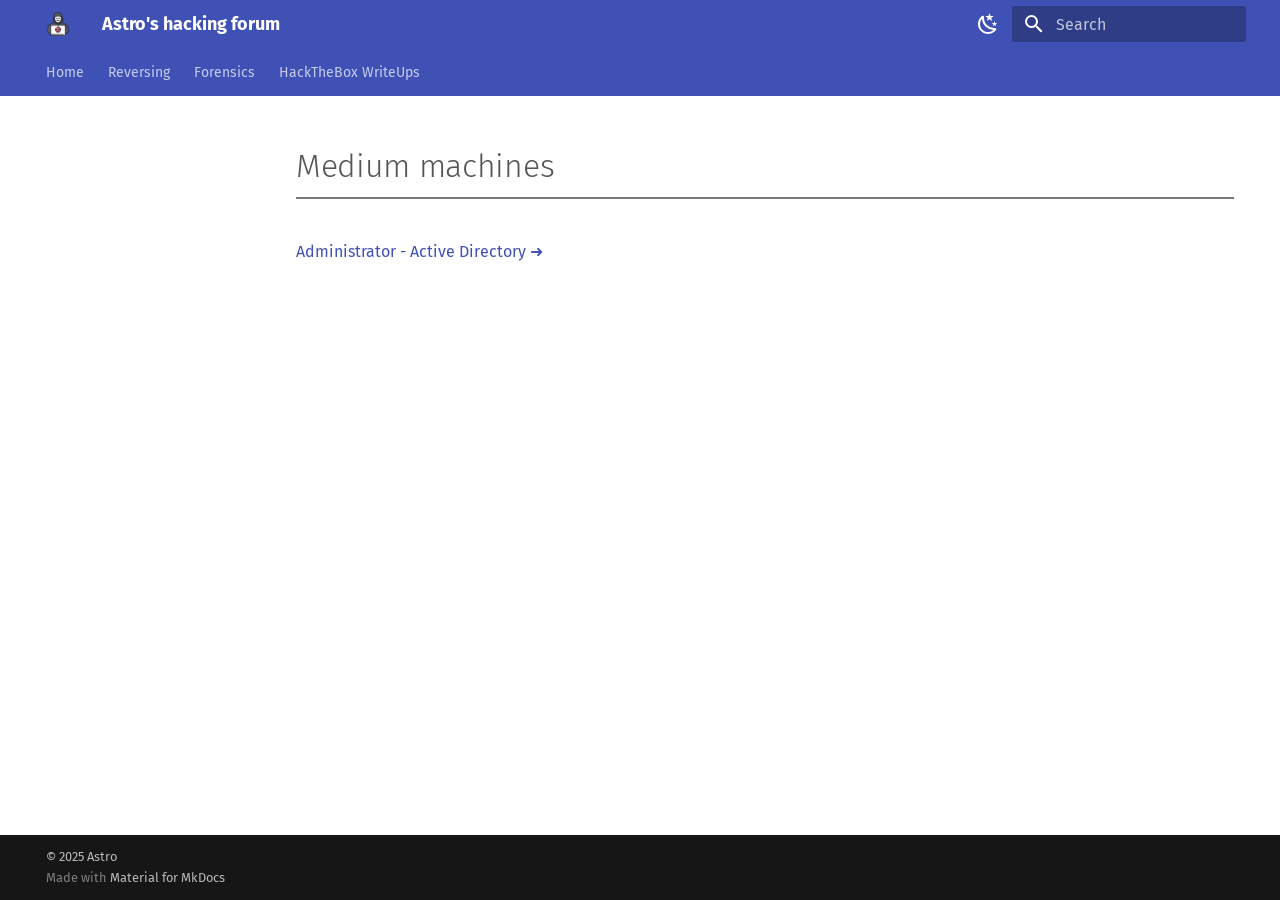
<file: htb/medium/medium_machines/index.html>
<!doctype html>
<html lang="en" class="no-js">
  <head>
    
      <meta charset="utf-8">
      <meta name="viewport" content="width=device-width,initial-scale=1">
      
      
        <meta name="author" content="Astro">
      
      
      
      
      
      <link rel="icon" href="../../../favicon-32x32.png">
      <meta name="generator" content="mkdocs-1.6.1, mkdocs-material-9.6.14">
    
    
      
        <title>Medium machines - Astro's hacking forum</title>
      
    
    
      <link rel="stylesheet" href="../../../assets/stylesheets/main.342714a4.min.css">
      
        
        <link rel="stylesheet" href="../../../assets/stylesheets/palette.06af60db.min.css">
      
      


    
    
      
    
    
      
        
        
        <link rel="preconnect" href="https://fonts.gstatic.com" crossorigin>
        <link rel="stylesheet" href="https://fonts.googleapis.com/css?family=Fira+Sans:300,300i,400,400i,700,700i%7CFira+Code:400,400i,700,700i&display=fallback">
        <style>:root{--md-text-font:"Fira Sans";--md-code-font:"Fira Code"}</style>
      
    
    
      <link rel="stylesheet" href="../../../overrides/extra.css">
    
    <script>__md_scope=new URL("../../..",location),__md_hash=e=>[...e].reduce(((e,_)=>(e<<5)-e+_.charCodeAt(0)),0),__md_get=(e,_=localStorage,t=__md_scope)=>JSON.parse(_.getItem(t.pathname+"."+e)),__md_set=(e,_,t=localStorage,a=__md_scope)=>{try{t.setItem(a.pathname+"."+e,JSON.stringify(_))}catch(e){}}</script>
    
      

    
    
    
  </head>
  
  
    
    
      
    
    
    
    
    <body dir="ltr" data-md-color-scheme="default" data-md-color-primary="indigo" data-md-color-accent="teal">
  
    
    <input class="md-toggle" data-md-toggle="drawer" type="checkbox" id="__drawer" autocomplete="off">
    <input class="md-toggle" data-md-toggle="search" type="checkbox" id="__search" autocomplete="off">
    <label class="md-overlay" for="__drawer"></label>
    <div data-md-component="skip">
      
    </div>
    <div data-md-component="announce">
      
    </div>
    
    
      

<header class="md-header" data-md-component="header">
  <nav class="md-header__inner md-grid" aria-label="Header">
    <a href="../../.." title="Astro&#39;s hacking forum" class="md-header__button md-logo" aria-label="Astro's hacking forum" data-md-component="logo">
      
  <img src="../../../favicon-32x32.png" alt="logo">

    </a>
    <label class="md-header__button md-icon" for="__drawer">
      
      <svg xmlns="http://www.w3.org/2000/svg" viewBox="0 0 24 24"><path d="M3 6h18v2H3zm0 5h18v2H3zm0 5h18v2H3z"/></svg>
    </label>
    <div class="md-header__title" data-md-component="header-title">
      <div class="md-header__ellipsis">
        <div class="md-header__topic">
          <span class="md-ellipsis">
            Astro's hacking forum
          </span>
        </div>
        <div class="md-header__topic" data-md-component="header-topic">
          <span class="md-ellipsis">
            
              Medium machines
            
          </span>
        </div>
      </div>
    </div>
    
      
        <form class="md-header__option" data-md-component="palette">
  
    
    
    
    <input class="md-option" data-md-color-media="" data-md-color-scheme="default" data-md-color-primary="indigo" data-md-color-accent="teal"  aria-label="Switch to dark mode"  type="radio" name="__palette" id="__palette_0">
    
      <label class="md-header__button md-icon" title="Switch to dark mode" for="__palette_1" hidden>
        <svg xmlns="http://www.w3.org/2000/svg" viewBox="0 0 24 24"><path d="m17.75 4.09-2.53 1.94.91 3.06-2.63-1.81-2.63 1.81.91-3.06-2.53-1.94L12.44 4l1.06-3 1.06 3zm3.5 6.91-1.64 1.25.59 1.98-1.7-1.17-1.7 1.17.59-1.98L15.75 11l2.06-.05L18.5 9l.69 1.95zm-2.28 4.95c.83-.08 1.72 1.1 1.19 1.85-.32.45-.66.87-1.08 1.27C15.17 23 8.84 23 4.94 19.07c-3.91-3.9-3.91-10.24 0-14.14.4-.4.82-.76 1.27-1.08.75-.53 1.93.36 1.85 1.19-.27 2.86.69 5.83 2.89 8.02a9.96 9.96 0 0 0 8.02 2.89m-1.64 2.02a12.08 12.08 0 0 1-7.8-3.47c-2.17-2.19-3.33-5-3.49-7.82-2.81 3.14-2.7 7.96.31 10.98 3.02 3.01 7.84 3.12 10.98.31"/></svg>
      </label>
    
  
    
    
    
    <input class="md-option" data-md-color-media="" data-md-color-scheme="slate" data-md-color-primary="deep-orange" data-md-color-accent="lime"  aria-label="Switch to light mode"  type="radio" name="__palette" id="__palette_1">
    
      <label class="md-header__button md-icon" title="Switch to light mode" for="__palette_0" hidden>
        <svg xmlns="http://www.w3.org/2000/svg" viewBox="0 0 24 24"><path d="M12 7a5 5 0 0 1 5 5 5 5 0 0 1-5 5 5 5 0 0 1-5-5 5 5 0 0 1 5-5m0 2a3 3 0 0 0-3 3 3 3 0 0 0 3 3 3 3 0 0 0 3-3 3 3 0 0 0-3-3m0-7 2.39 3.42C13.65 5.15 12.84 5 12 5s-1.65.15-2.39.42zM3.34 7l4.16-.35A7.2 7.2 0 0 0 5.94 8.5c-.44.74-.69 1.5-.83 2.29zm.02 10 1.76-3.77a7.131 7.131 0 0 0 2.38 4.14zM20.65 7l-1.77 3.79a7.02 7.02 0 0 0-2.38-4.15zm-.01 10-4.14.36c.59-.51 1.12-1.14 1.54-1.86.42-.73.69-1.5.83-2.29zM12 22l-2.41-3.44c.74.27 1.55.44 2.41.44.82 0 1.63-.17 2.37-.44z"/></svg>
      </label>
    
  
</form>
      
    
    
      <script>var palette=__md_get("__palette");if(palette&&palette.color){if("(prefers-color-scheme)"===palette.color.media){var media=matchMedia("(prefers-color-scheme: light)"),input=document.querySelector(media.matches?"[data-md-color-media='(prefers-color-scheme: light)']":"[data-md-color-media='(prefers-color-scheme: dark)']");palette.color.media=input.getAttribute("data-md-color-media"),palette.color.scheme=input.getAttribute("data-md-color-scheme"),palette.color.primary=input.getAttribute("data-md-color-primary"),palette.color.accent=input.getAttribute("data-md-color-accent")}for(var[key,value]of Object.entries(palette.color))document.body.setAttribute("data-md-color-"+key,value)}</script>
    
    
    
      
      
        <label class="md-header__button md-icon" for="__search">
          
          <svg xmlns="http://www.w3.org/2000/svg" viewBox="0 0 24 24"><path d="M9.5 3A6.5 6.5 0 0 1 16 9.5c0 1.61-.59 3.09-1.56 4.23l.27.27h.79l5 5-1.5 1.5-5-5v-.79l-.27-.27A6.52 6.52 0 0 1 9.5 16 6.5 6.5 0 0 1 3 9.5 6.5 6.5 0 0 1 9.5 3m0 2C7 5 5 7 5 9.5S7 14 9.5 14 14 12 14 9.5 12 5 9.5 5"/></svg>
        </label>
        <div class="md-search" data-md-component="search" role="dialog">
  <label class="md-search__overlay" for="__search"></label>
  <div class="md-search__inner" role="search">
    <form class="md-search__form" name="search">
      <input type="text" class="md-search__input" name="query" aria-label="Search" placeholder="Search" autocapitalize="off" autocorrect="off" autocomplete="off" spellcheck="false" data-md-component="search-query" required>
      <label class="md-search__icon md-icon" for="__search">
        
        <svg xmlns="http://www.w3.org/2000/svg" viewBox="0 0 24 24"><path d="M9.5 3A6.5 6.5 0 0 1 16 9.5c0 1.61-.59 3.09-1.56 4.23l.27.27h.79l5 5-1.5 1.5-5-5v-.79l-.27-.27A6.52 6.52 0 0 1 9.5 16 6.5 6.5 0 0 1 3 9.5 6.5 6.5 0 0 1 9.5 3m0 2C7 5 5 7 5 9.5S7 14 9.5 14 14 12 14 9.5 12 5 9.5 5"/></svg>
        
        <svg xmlns="http://www.w3.org/2000/svg" viewBox="0 0 24 24"><path d="M20 11v2H8l5.5 5.5-1.42 1.42L4.16 12l7.92-7.92L13.5 5.5 8 11z"/></svg>
      </label>
      <nav class="md-search__options" aria-label="Search">
        
        <button type="reset" class="md-search__icon md-icon" title="Clear" aria-label="Clear" tabindex="-1">
          
          <svg xmlns="http://www.w3.org/2000/svg" viewBox="0 0 24 24"><path d="M19 6.41 17.59 5 12 10.59 6.41 5 5 6.41 10.59 12 5 17.59 6.41 19 12 13.41 17.59 19 19 17.59 13.41 12z"/></svg>
        </button>
      </nav>
      
        <div class="md-search__suggest" data-md-component="search-suggest"></div>
      
    </form>
    <div class="md-search__output">
      <div class="md-search__scrollwrap" tabindex="0" data-md-scrollfix>
        <div class="md-search-result" data-md-component="search-result">
          <div class="md-search-result__meta">
            Initializing search
          </div>
          <ol class="md-search-result__list" role="presentation"></ol>
        </div>
      </div>
    </div>
  </div>
</div>
      
    
    
  </nav>
  
</header>
    
    <div class="md-container" data-md-component="container">
      
      
        
          
            
<nav class="md-tabs" aria-label="Tabs" data-md-component="tabs">
  <div class="md-grid">
    <ul class="md-tabs__list">
      
        
  
  
  
  
    <li class="md-tabs__item">
      <a href="../../.." class="md-tabs__link">
        
  
  
    
  
  Home

      </a>
    </li>
  

      
        
  
  
  
  
    <li class="md-tabs__item">
      <a href="../../../reversing/" class="md-tabs__link">
        
  
  
    
  
  Reversing

      </a>
    </li>
  

      
        
  
  
  
  
    <li class="md-tabs__item">
      <a href="../../../forensics/" class="md-tabs__link">
        
  
  
    
  
  Forensics

      </a>
    </li>
  

      
        
  
  
  
  
    <li class="md-tabs__item">
      <a href="../../../walkthroughs/" class="md-tabs__link">
        
  
  
    
  
  HackTheBox WriteUps

      </a>
    </li>
  

      
    </ul>
  </div>
</nav>
          
        
      
      <main class="md-main" data-md-component="main">
        <div class="md-main__inner md-grid">
          
            
              
              <div class="md-sidebar md-sidebar--primary" data-md-component="sidebar" data-md-type="navigation" >
                <div class="md-sidebar__scrollwrap">
                  <div class="md-sidebar__inner">
                    


  


  

<nav class="md-nav md-nav--primary md-nav--lifted md-nav--integrated" aria-label="Navigation" data-md-level="0">
  <label class="md-nav__title" for="__drawer">
    <a href="../../.." title="Astro&#39;s hacking forum" class="md-nav__button md-logo" aria-label="Astro's hacking forum" data-md-component="logo">
      
  <img src="../../../favicon-32x32.png" alt="logo">

    </a>
    Astro's hacking forum
  </label>
  
  <ul class="md-nav__list" data-md-scrollfix>
    
      
      
  
  
  
  
    <li class="md-nav__item">
      <a href="../../.." class="md-nav__link">
        
  
  
  <span class="md-ellipsis">
    Home
    
  </span>
  

      </a>
    </li>
  

    
      
      
  
  
  
  
    <li class="md-nav__item">
      <a href="../../../reversing/" class="md-nav__link">
        
  
  
  <span class="md-ellipsis">
    Reversing
    
  </span>
  

      </a>
    </li>
  

    
      
      
  
  
  
  
    <li class="md-nav__item">
      <a href="../../../forensics/" class="md-nav__link">
        
  
  
  <span class="md-ellipsis">
    Forensics
    
  </span>
  

      </a>
    </li>
  

    
      
      
  
  
  
  
    <li class="md-nav__item">
      <a href="../../../walkthroughs/" class="md-nav__link">
        
  
  
  <span class="md-ellipsis">
    HackTheBox WriteUps
    
  </span>
  

      </a>
    </li>
  

    
  </ul>
</nav>
                  </div>
                </div>
              </div>
            
            
          
          
            <div class="md-content" data-md-component="content">
              <article class="md-content__inner md-typeset">
                
                  



  <h1>Medium machines</h1>

<p><a href="../Administrator/">Administrator - Active Directory ➜</a></p>












                
              </article>
            </div>
          
          
<script>var target=document.getElementById(location.hash.slice(1));target&&target.name&&(target.checked=target.name.startsWith("__tabbed_"))</script>
        </div>
        
          <button type="button" class="md-top md-icon" data-md-component="top" hidden>
  
  <svg xmlns="http://www.w3.org/2000/svg" viewBox="0 0 24 24"><path d="M13 20h-2V8l-5.5 5.5-1.42-1.42L12 4.16l7.92 7.92-1.42 1.42L13 8z"/></svg>
  Back to top
</button>
        
      </main>
      
        <footer class="md-footer">
  
  <div class="md-footer-meta md-typeset">
    <div class="md-footer-meta__inner md-grid">
      <div class="md-copyright">
  
    <div class="md-copyright__highlight">
      &copy; 2025 <a href="https://github.com/Astroo18" target="_blank" rel="noopener">Astro</a>
    </div>
  
  
    Made with
    <a href="https://squidfunk.github.io/mkdocs-material/" target="_blank" rel="noopener">
      Material for MkDocs
    </a>
  
</div>
      
    </div>
  </div>
</footer>
      
    </div>
    <div class="md-dialog" data-md-component="dialog">
      <div class="md-dialog__inner md-typeset"></div>
    </div>
    
    
    
      
      <script id="__config" type="application/json">{"base": "../../..", "features": ["navigation.tabs", "navigation.top", "navigation.instant", "toc.integrate", "search.highlight", "search.suggest", "content.code.copy", "content.code.annotate"], "search": "../../../assets/javascripts/workers/search.d50fe291.min.js", "tags": null, "translations": {"clipboard.copied": "Copied to clipboard", "clipboard.copy": "Copy to clipboard", "search.result.more.one": "1 more on this page", "search.result.more.other": "# more on this page", "search.result.none": "No matching documents", "search.result.one": "1 matching document", "search.result.other": "# matching documents", "search.result.placeholder": "Type to start searching", "search.result.term.missing": "Missing", "select.version": "Select version"}, "version": null}</script>
    
    
      <script src="../../../assets/javascripts/bundle.13a4f30d.min.js"></script>
      
    
  </body>
</html>
</file>
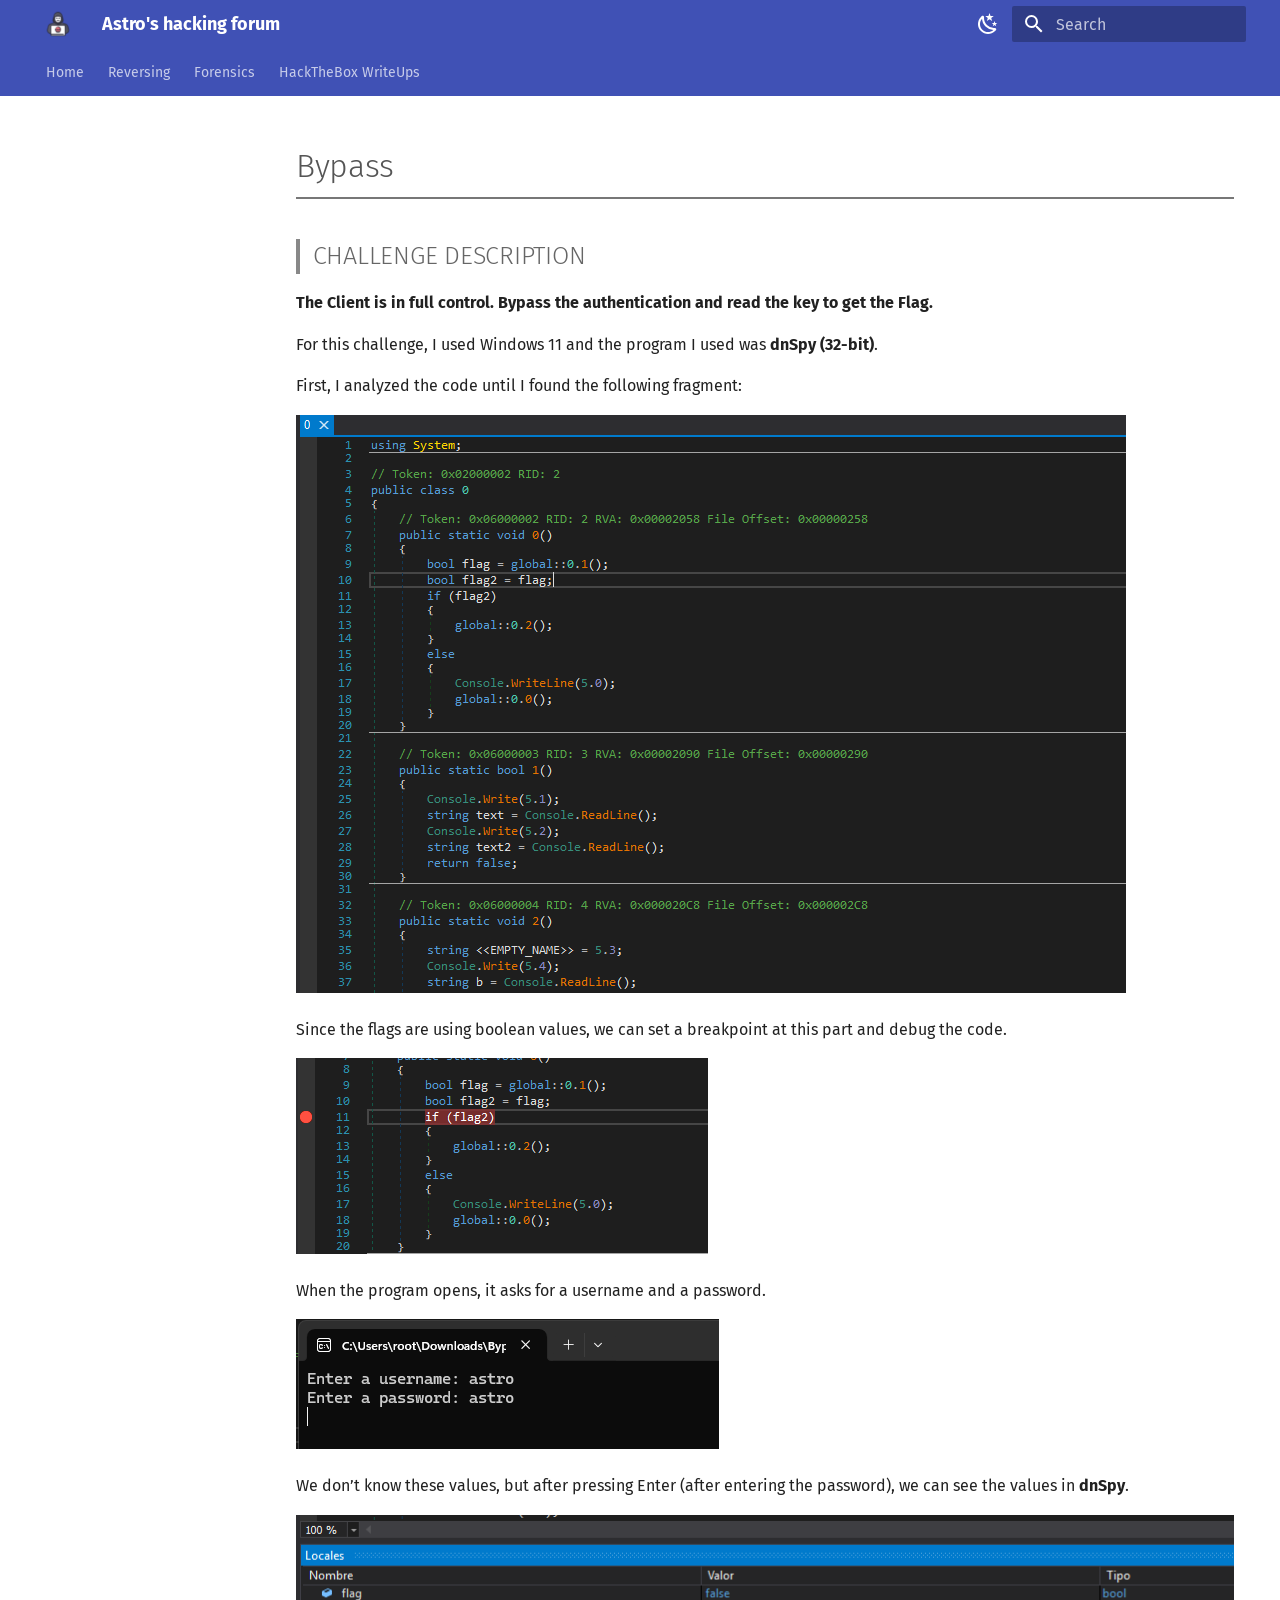
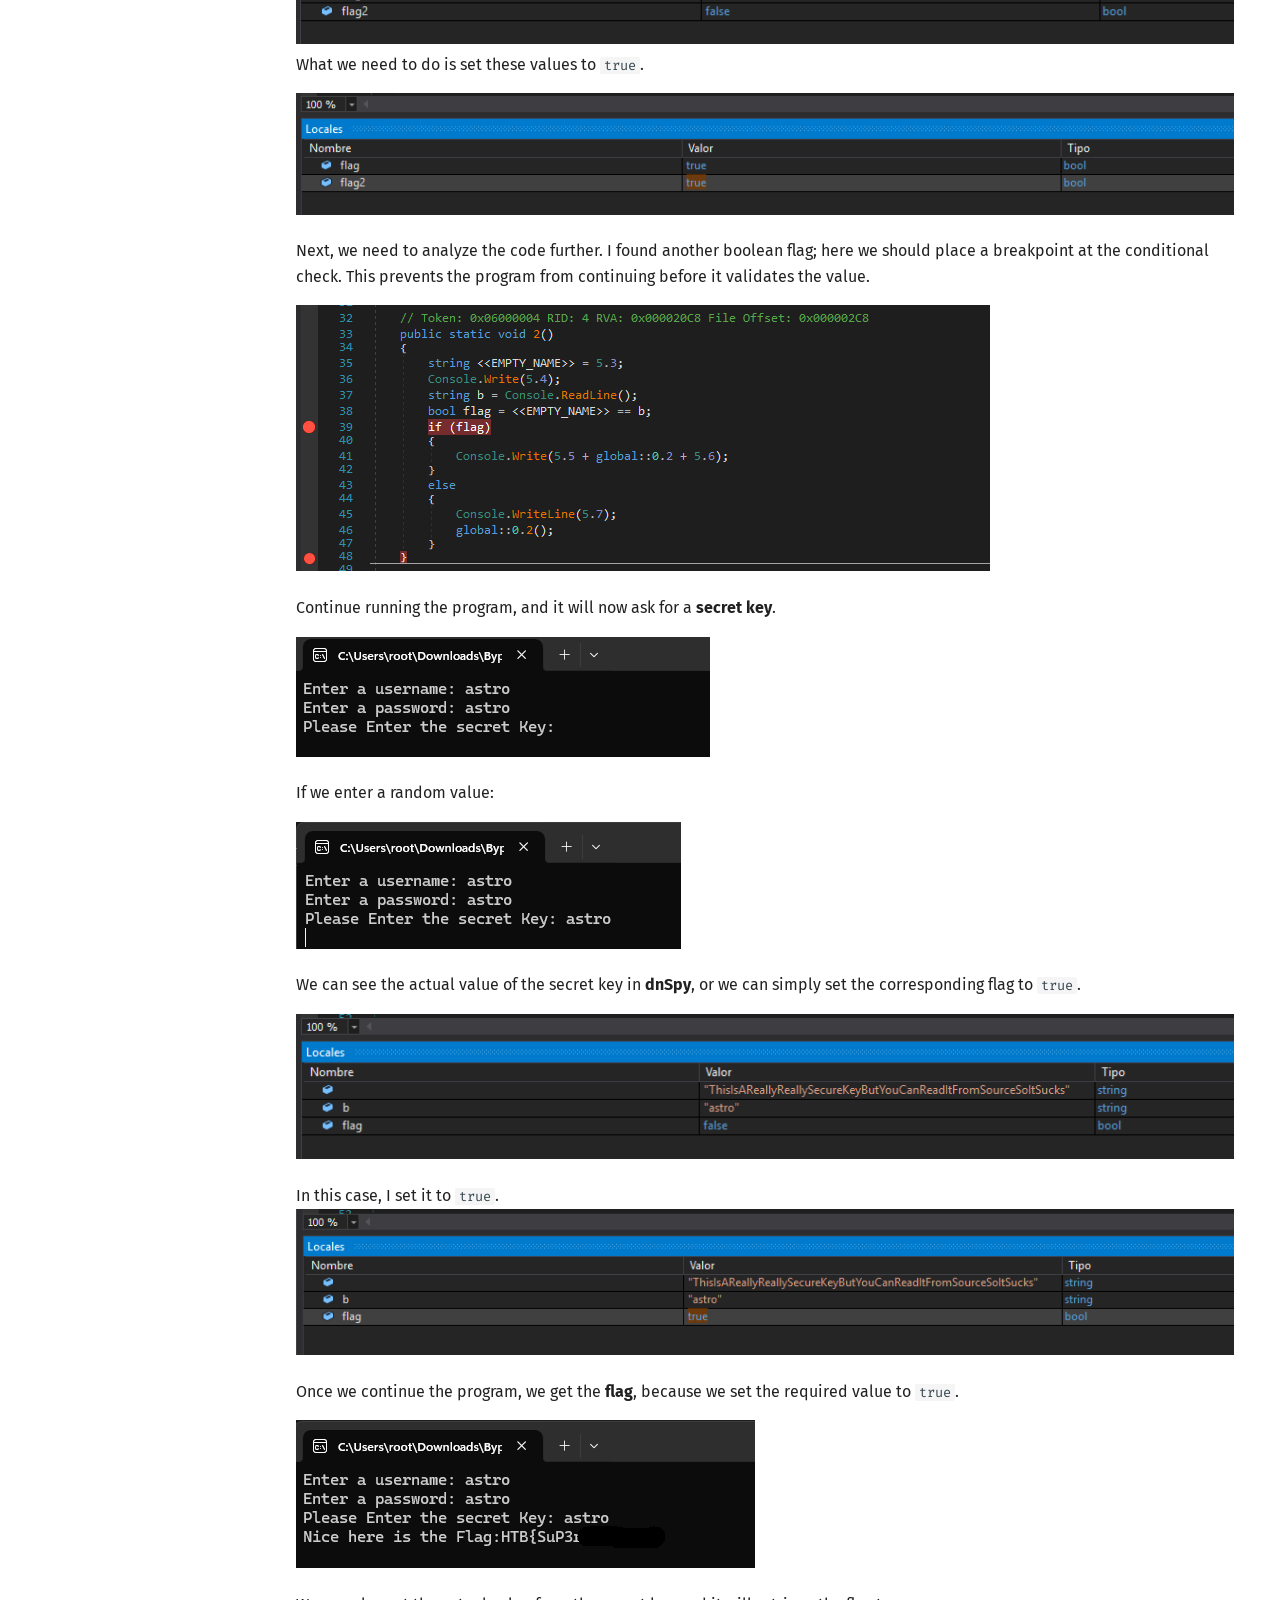
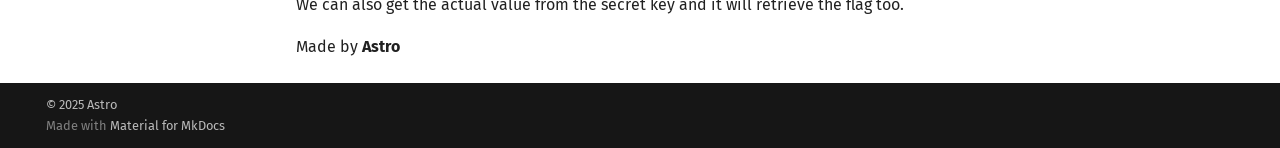
<file: reversing/easy/Bypass/index.html>
<!doctype html>
<html lang="en" class="no-js">
  <head>
    
      <meta charset="utf-8">
      <meta name="viewport" content="width=device-width,initial-scale=1">
      
      
        <meta name="author" content="Astro">
      
      
      
      
      
      <link rel="icon" href="../../../favicon-32x32.png">
      <meta name="generator" content="mkdocs-1.6.1, mkdocs-material-9.6.14">
    
    
      
        <title>Bypass - Astro's hacking forum</title>
      
    
    
      <link rel="stylesheet" href="../../../assets/stylesheets/main.342714a4.min.css">
      
        
        <link rel="stylesheet" href="../../../assets/stylesheets/palette.06af60db.min.css">
      
      


    
    
      
    
    
      
        
        
        <link rel="preconnect" href="https://fonts.gstatic.com" crossorigin>
        <link rel="stylesheet" href="https://fonts.googleapis.com/css?family=Fira+Sans:300,300i,400,400i,700,700i%7CFira+Code:400,400i,700,700i&display=fallback">
        <style>:root{--md-text-font:"Fira Sans";--md-code-font:"Fira Code"}</style>
      
    
    
      <link rel="stylesheet" href="../../../overrides/extra.css">
    
    <script>__md_scope=new URL("../../..",location),__md_hash=e=>[...e].reduce(((e,_)=>(e<<5)-e+_.charCodeAt(0)),0),__md_get=(e,_=localStorage,t=__md_scope)=>JSON.parse(_.getItem(t.pathname+"."+e)),__md_set=(e,_,t=localStorage,a=__md_scope)=>{try{t.setItem(a.pathname+"."+e,JSON.stringify(_))}catch(e){}}</script>
    
      

    
    
    
  </head>
  
  
    
    
      
    
    
    
    
    <body dir="ltr" data-md-color-scheme="default" data-md-color-primary="indigo" data-md-color-accent="teal">
  
    
    <input class="md-toggle" data-md-toggle="drawer" type="checkbox" id="__drawer" autocomplete="off">
    <input class="md-toggle" data-md-toggle="search" type="checkbox" id="__search" autocomplete="off">
    <label class="md-overlay" for="__drawer"></label>
    <div data-md-component="skip">
      
        
        <a href="#challenge-description" class="md-skip">
          Skip to content
        </a>
      
    </div>
    <div data-md-component="announce">
      
    </div>
    
    
      

<header class="md-header" data-md-component="header">
  <nav class="md-header__inner md-grid" aria-label="Header">
    <a href="../../.." title="Astro&#39;s hacking forum" class="md-header__button md-logo" aria-label="Astro's hacking forum" data-md-component="logo">
      
  <img src="../../../favicon-32x32.png" alt="logo">

    </a>
    <label class="md-header__button md-icon" for="__drawer">
      
      <svg xmlns="http://www.w3.org/2000/svg" viewBox="0 0 24 24"><path d="M3 6h18v2H3zm0 5h18v2H3zm0 5h18v2H3z"/></svg>
    </label>
    <div class="md-header__title" data-md-component="header-title">
      <div class="md-header__ellipsis">
        <div class="md-header__topic">
          <span class="md-ellipsis">
            Astro's hacking forum
          </span>
        </div>
        <div class="md-header__topic" data-md-component="header-topic">
          <span class="md-ellipsis">
            
              Bypass
            
          </span>
        </div>
      </div>
    </div>
    
      
        <form class="md-header__option" data-md-component="palette">
  
    
    
    
    <input class="md-option" data-md-color-media="" data-md-color-scheme="default" data-md-color-primary="indigo" data-md-color-accent="teal"  aria-label="Switch to dark mode"  type="radio" name="__palette" id="__palette_0">
    
      <label class="md-header__button md-icon" title="Switch to dark mode" for="__palette_1" hidden>
        <svg xmlns="http://www.w3.org/2000/svg" viewBox="0 0 24 24"><path d="m17.75 4.09-2.53 1.94.91 3.06-2.63-1.81-2.63 1.81.91-3.06-2.53-1.94L12.44 4l1.06-3 1.06 3zm3.5 6.91-1.64 1.25.59 1.98-1.7-1.17-1.7 1.17.59-1.98L15.75 11l2.06-.05L18.5 9l.69 1.95zm-2.28 4.95c.83-.08 1.72 1.1 1.19 1.85-.32.45-.66.87-1.08 1.27C15.17 23 8.84 23 4.94 19.07c-3.91-3.9-3.91-10.24 0-14.14.4-.4.82-.76 1.27-1.08.75-.53 1.93.36 1.85 1.19-.27 2.86.69 5.83 2.89 8.02a9.96 9.96 0 0 0 8.02 2.89m-1.64 2.02a12.08 12.08 0 0 1-7.8-3.47c-2.17-2.19-3.33-5-3.49-7.82-2.81 3.14-2.7 7.96.31 10.98 3.02 3.01 7.84 3.12 10.98.31"/></svg>
      </label>
    
  
    
    
    
    <input class="md-option" data-md-color-media="" data-md-color-scheme="slate" data-md-color-primary="deep-orange" data-md-color-accent="lime"  aria-label="Switch to light mode"  type="radio" name="__palette" id="__palette_1">
    
      <label class="md-header__button md-icon" title="Switch to light mode" for="__palette_0" hidden>
        <svg xmlns="http://www.w3.org/2000/svg" viewBox="0 0 24 24"><path d="M12 7a5 5 0 0 1 5 5 5 5 0 0 1-5 5 5 5 0 0 1-5-5 5 5 0 0 1 5-5m0 2a3 3 0 0 0-3 3 3 3 0 0 0 3 3 3 3 0 0 0 3-3 3 3 0 0 0-3-3m0-7 2.39 3.42C13.65 5.15 12.84 5 12 5s-1.65.15-2.39.42zM3.34 7l4.16-.35A7.2 7.2 0 0 0 5.94 8.5c-.44.74-.69 1.5-.83 2.29zm.02 10 1.76-3.77a7.131 7.131 0 0 0 2.38 4.14zM20.65 7l-1.77 3.79a7.02 7.02 0 0 0-2.38-4.15zm-.01 10-4.14.36c.59-.51 1.12-1.14 1.54-1.86.42-.73.69-1.5.83-2.29zM12 22l-2.41-3.44c.74.27 1.55.44 2.41.44.82 0 1.63-.17 2.37-.44z"/></svg>
      </label>
    
  
</form>
      
    
    
      <script>var palette=__md_get("__palette");if(palette&&palette.color){if("(prefers-color-scheme)"===palette.color.media){var media=matchMedia("(prefers-color-scheme: light)"),input=document.querySelector(media.matches?"[data-md-color-media='(prefers-color-scheme: light)']":"[data-md-color-media='(prefers-color-scheme: dark)']");palette.color.media=input.getAttribute("data-md-color-media"),palette.color.scheme=input.getAttribute("data-md-color-scheme"),palette.color.primary=input.getAttribute("data-md-color-primary"),palette.color.accent=input.getAttribute("data-md-color-accent")}for(var[key,value]of Object.entries(palette.color))document.body.setAttribute("data-md-color-"+key,value)}</script>
    
    
    
      
      
        <label class="md-header__button md-icon" for="__search">
          
          <svg xmlns="http://www.w3.org/2000/svg" viewBox="0 0 24 24"><path d="M9.5 3A6.5 6.5 0 0 1 16 9.5c0 1.61-.59 3.09-1.56 4.23l.27.27h.79l5 5-1.5 1.5-5-5v-.79l-.27-.27A6.52 6.52 0 0 1 9.5 16 6.5 6.5 0 0 1 3 9.5 6.5 6.5 0 0 1 9.5 3m0 2C7 5 5 7 5 9.5S7 14 9.5 14 14 12 14 9.5 12 5 9.5 5"/></svg>
        </label>
        <div class="md-search" data-md-component="search" role="dialog">
  <label class="md-search__overlay" for="__search"></label>
  <div class="md-search__inner" role="search">
    <form class="md-search__form" name="search">
      <input type="text" class="md-search__input" name="query" aria-label="Search" placeholder="Search" autocapitalize="off" autocorrect="off" autocomplete="off" spellcheck="false" data-md-component="search-query" required>
      <label class="md-search__icon md-icon" for="__search">
        
        <svg xmlns="http://www.w3.org/2000/svg" viewBox="0 0 24 24"><path d="M9.5 3A6.5 6.5 0 0 1 16 9.5c0 1.61-.59 3.09-1.56 4.23l.27.27h.79l5 5-1.5 1.5-5-5v-.79l-.27-.27A6.52 6.52 0 0 1 9.5 16 6.5 6.5 0 0 1 3 9.5 6.5 6.5 0 0 1 9.5 3m0 2C7 5 5 7 5 9.5S7 14 9.5 14 14 12 14 9.5 12 5 9.5 5"/></svg>
        
        <svg xmlns="http://www.w3.org/2000/svg" viewBox="0 0 24 24"><path d="M20 11v2H8l5.5 5.5-1.42 1.42L4.16 12l7.92-7.92L13.5 5.5 8 11z"/></svg>
      </label>
      <nav class="md-search__options" aria-label="Search">
        
        <button type="reset" class="md-search__icon md-icon" title="Clear" aria-label="Clear" tabindex="-1">
          
          <svg xmlns="http://www.w3.org/2000/svg" viewBox="0 0 24 24"><path d="M19 6.41 17.59 5 12 10.59 6.41 5 5 6.41 10.59 12 5 17.59 6.41 19 12 13.41 17.59 19 19 17.59 13.41 12z"/></svg>
        </button>
      </nav>
      
        <div class="md-search__suggest" data-md-component="search-suggest"></div>
      
    </form>
    <div class="md-search__output">
      <div class="md-search__scrollwrap" tabindex="0" data-md-scrollfix>
        <div class="md-search-result" data-md-component="search-result">
          <div class="md-search-result__meta">
            Initializing search
          </div>
          <ol class="md-search-result__list" role="presentation"></ol>
        </div>
      </div>
    </div>
  </div>
</div>
      
    
    
  </nav>
  
</header>
    
    <div class="md-container" data-md-component="container">
      
      
        
          
            
<nav class="md-tabs" aria-label="Tabs" data-md-component="tabs">
  <div class="md-grid">
    <ul class="md-tabs__list">
      
        
  
  
  
  
    <li class="md-tabs__item">
      <a href="../../.." class="md-tabs__link">
        
  
  
    
  
  Home

      </a>
    </li>
  

      
        
  
  
  
  
    <li class="md-tabs__item">
      <a href="../../" class="md-tabs__link">
        
  
  
    
  
  Reversing

      </a>
    </li>
  

      
        
  
  
  
  
    <li class="md-tabs__item">
      <a href="../../../forensics/" class="md-tabs__link">
        
  
  
    
  
  Forensics

      </a>
    </li>
  

      
        
  
  
  
  
    <li class="md-tabs__item">
      <a href="../../../walkthroughs/" class="md-tabs__link">
        
  
  
    
  
  HackTheBox WriteUps

      </a>
    </li>
  

      
    </ul>
  </div>
</nav>
          
        
      
      <main class="md-main" data-md-component="main">
        <div class="md-main__inner md-grid">
          
            
              
              <div class="md-sidebar md-sidebar--primary" data-md-component="sidebar" data-md-type="navigation" >
                <div class="md-sidebar__scrollwrap">
                  <div class="md-sidebar__inner">
                    


  


  

<nav class="md-nav md-nav--primary md-nav--lifted md-nav--integrated" aria-label="Navigation" data-md-level="0">
  <label class="md-nav__title" for="__drawer">
    <a href="../../.." title="Astro&#39;s hacking forum" class="md-nav__button md-logo" aria-label="Astro's hacking forum" data-md-component="logo">
      
  <img src="../../../favicon-32x32.png" alt="logo">

    </a>
    Astro's hacking forum
  </label>
  
  <ul class="md-nav__list" data-md-scrollfix>
    
      
      
  
  
  
  
    <li class="md-nav__item">
      <a href="../../.." class="md-nav__link">
        
  
  
  <span class="md-ellipsis">
    Home
    
  </span>
  

      </a>
    </li>
  

    
      
      
  
  
  
  
    <li class="md-nav__item">
      <a href="../../" class="md-nav__link">
        
  
  
  <span class="md-ellipsis">
    Reversing
    
  </span>
  

      </a>
    </li>
  

    
      
      
  
  
  
  
    <li class="md-nav__item">
      <a href="../../../forensics/" class="md-nav__link">
        
  
  
  <span class="md-ellipsis">
    Forensics
    
  </span>
  

      </a>
    </li>
  

    
      
      
  
  
  
  
    <li class="md-nav__item">
      <a href="../../../walkthroughs/" class="md-nav__link">
        
  
  
  <span class="md-ellipsis">
    HackTheBox WriteUps
    
  </span>
  

      </a>
    </li>
  

    
  </ul>
</nav>
                  </div>
                </div>
              </div>
            
            
          
          
            <div class="md-content" data-md-component="content">
              <article class="md-content__inner md-typeset">
                
                  



  <h1>Bypass</h1>

<h2 id="challenge-description">CHALLENGE DESCRIPTION<a class="headerlink" href="#challenge-description" title="Permanent link">&para;</a></h2>
<p><strong>The Client is in full control. Bypass the authentication and read the key to get the Flag.</strong></p>
<p>For this challenge, I used Windows 11 and the program I used was <strong>dnSpy (32-bit)</strong>.</p>
<p>First, I analyzed the code until I found the following fragment:</p>
<p><img alt="![[Pasted image 20250614130420.png]]" src="../Images/Pasted%20image%2020250614130420.png" /></p>
<p>Since the flags are using boolean values, we can set a breakpoint at this part and debug the code.</p>
<p><img alt="![[Pasted image 20250614130525.png]]" src="../Images/Pasted%20image%2020250614130525.png" /></p>
<p>When the program opens, it asks for a username and a password.</p>
<p><img alt="![[Pasted image 20250614130559.png]]" src="../Images/Pasted%20image%2020250614130559.png" /></p>
<p>We don’t know these values, but after pressing Enter (after entering the password), we can see the values in <strong>dnSpy</strong>.</p>
<p><img alt="![[Pasted image 20250614130627.png]]" src="../Images/Pasted%20image%2020250614130627.png" />
What we need to do is set these values to <code>true</code>.</p>
<p><img alt="![[Pasted image 20250614130652.png]]" src="../Images/Pasted%20image%2020250614130652.png" /></p>
<p>Next, we need to analyze the code further. I found another boolean flag; here we should place a breakpoint at the conditional check. This prevents the program from continuing before it validates the value.</p>
<p><img alt="![[Pasted image 20250614130817.png]]" src="../Images/Pasted%20image%2020250614130817.png" /></p>
<p>Continue running the program, and it will now ask for a <strong>secret key</strong>.</p>
<p><img alt="![[Pasted image 20250614131020.png]]" src="../Images/Pasted%20image%2020250614131020.png" /></p>
<p>If we enter a random value:</p>
<p><img alt="![[Pasted image 20250614131036.png]]" src="../Images/Pasted%20image%2020250614131036.png" /></p>
<p>We can see the actual value of the secret key in <strong>dnSpy</strong>, or we can simply set the corresponding flag to <code>true</code>.</p>
<p><img alt="![[Pasted image 20250614131056.png]]" src="../Images/Pasted%20image%2020250614131056.png" /></p>
<p>In this case, I set it to <code>true</code>.
<img alt="![[Pasted image 20250614131121.png]]" src="../Images/Pasted%20image%2020250614131121.png" /></p>
<p>Once we continue the program, we get the <strong>flag</strong>, because we set the required value to <code>true</code>.</p>
<p><img alt="![[Pasted image 20250614131244.png]]" src="../Images/Pasted%20image%2020250614131244.png" /></p>
<p>We can also get the actual value from the secret key and it will retrieve the flag too.</p>
<p>Made by <strong>Astro</strong></p>












                
              </article>
            </div>
          
          
<script>var target=document.getElementById(location.hash.slice(1));target&&target.name&&(target.checked=target.name.startsWith("__tabbed_"))</script>
        </div>
        
          <button type="button" class="md-top md-icon" data-md-component="top" hidden>
  
  <svg xmlns="http://www.w3.org/2000/svg" viewBox="0 0 24 24"><path d="M13 20h-2V8l-5.5 5.5-1.42-1.42L12 4.16l7.92 7.92-1.42 1.42L13 8z"/></svg>
  Back to top
</button>
        
      </main>
      
        <footer class="md-footer">
  
  <div class="md-footer-meta md-typeset">
    <div class="md-footer-meta__inner md-grid">
      <div class="md-copyright">
  
    <div class="md-copyright__highlight">
      &copy; 2025 <a href="https://github.com/Astroo18" target="_blank" rel="noopener">Astro</a>
    </div>
  
  
    Made with
    <a href="https://squidfunk.github.io/mkdocs-material/" target="_blank" rel="noopener">
      Material for MkDocs
    </a>
  
</div>
      
    </div>
  </div>
</footer>
      
    </div>
    <div class="md-dialog" data-md-component="dialog">
      <div class="md-dialog__inner md-typeset"></div>
    </div>
    
    
    
      
      <script id="__config" type="application/json">{"base": "../../..", "features": ["navigation.tabs", "navigation.top", "navigation.instant", "toc.integrate", "search.highlight", "search.suggest", "content.code.copy", "content.code.annotate"], "search": "../../../assets/javascripts/workers/search.d50fe291.min.js", "tags": null, "translations": {"clipboard.copied": "Copied to clipboard", "clipboard.copy": "Copy to clipboard", "search.result.more.one": "1 more on this page", "search.result.more.other": "# more on this page", "search.result.none": "No matching documents", "search.result.one": "1 matching document", "search.result.other": "# matching documents", "search.result.placeholder": "Type to start searching", "search.result.term.missing": "Missing", "select.version": "Select version"}, "version": null}</script>
    
    
      <script src="../../../assets/javascripts/bundle.13a4f30d.min.js"></script>
      
    
  </body>
</html>
</file>
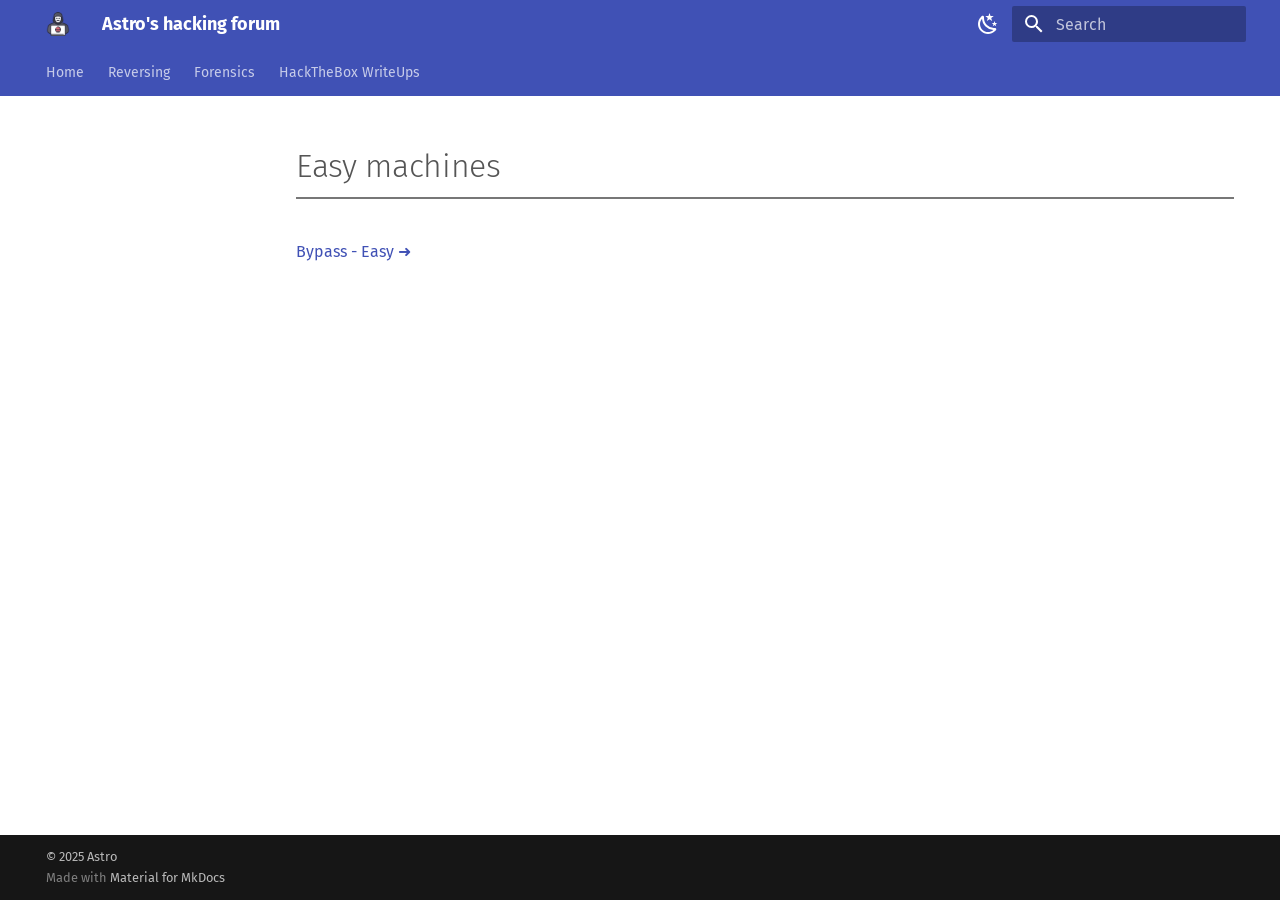
<file: reversing/easy/easy_machines/index.html>
<!doctype html>
<html lang="en" class="no-js">
  <head>
    
      <meta charset="utf-8">
      <meta name="viewport" content="width=device-width,initial-scale=1">
      
      
        <meta name="author" content="Astro">
      
      
      
      
      
      <link rel="icon" href="../../../favicon-32x32.png">
      <meta name="generator" content="mkdocs-1.6.1, mkdocs-material-9.6.14">
    
    
      
        <title>Easy machines - Astro's hacking forum</title>
      
    
    
      <link rel="stylesheet" href="../../../assets/stylesheets/main.342714a4.min.css">
      
        
        <link rel="stylesheet" href="../../../assets/stylesheets/palette.06af60db.min.css">
      
      


    
    
      
    
    
      
        
        
        <link rel="preconnect" href="https://fonts.gstatic.com" crossorigin>
        <link rel="stylesheet" href="https://fonts.googleapis.com/css?family=Fira+Sans:300,300i,400,400i,700,700i%7CFira+Code:400,400i,700,700i&display=fallback">
        <style>:root{--md-text-font:"Fira Sans";--md-code-font:"Fira Code"}</style>
      
    
    
      <link rel="stylesheet" href="../../../overrides/extra.css">
    
    <script>__md_scope=new URL("../../..",location),__md_hash=e=>[...e].reduce(((e,_)=>(e<<5)-e+_.charCodeAt(0)),0),__md_get=(e,_=localStorage,t=__md_scope)=>JSON.parse(_.getItem(t.pathname+"."+e)),__md_set=(e,_,t=localStorage,a=__md_scope)=>{try{t.setItem(a.pathname+"."+e,JSON.stringify(_))}catch(e){}}</script>
    
      

    
    
    
  </head>
  
  
    
    
      
    
    
    
    
    <body dir="ltr" data-md-color-scheme="default" data-md-color-primary="indigo" data-md-color-accent="teal">
  
    
    <input class="md-toggle" data-md-toggle="drawer" type="checkbox" id="__drawer" autocomplete="off">
    <input class="md-toggle" data-md-toggle="search" type="checkbox" id="__search" autocomplete="off">
    <label class="md-overlay" for="__drawer"></label>
    <div data-md-component="skip">
      
    </div>
    <div data-md-component="announce">
      
    </div>
    
    
      

<header class="md-header" data-md-component="header">
  <nav class="md-header__inner md-grid" aria-label="Header">
    <a href="../../.." title="Astro&#39;s hacking forum" class="md-header__button md-logo" aria-label="Astro's hacking forum" data-md-component="logo">
      
  <img src="../../../favicon-32x32.png" alt="logo">

    </a>
    <label class="md-header__button md-icon" for="__drawer">
      
      <svg xmlns="http://www.w3.org/2000/svg" viewBox="0 0 24 24"><path d="M3 6h18v2H3zm0 5h18v2H3zm0 5h18v2H3z"/></svg>
    </label>
    <div class="md-header__title" data-md-component="header-title">
      <div class="md-header__ellipsis">
        <div class="md-header__topic">
          <span class="md-ellipsis">
            Astro's hacking forum
          </span>
        </div>
        <div class="md-header__topic" data-md-component="header-topic">
          <span class="md-ellipsis">
            
              Easy machines
            
          </span>
        </div>
      </div>
    </div>
    
      
        <form class="md-header__option" data-md-component="palette">
  
    
    
    
    <input class="md-option" data-md-color-media="" data-md-color-scheme="default" data-md-color-primary="indigo" data-md-color-accent="teal"  aria-label="Switch to dark mode"  type="radio" name="__palette" id="__palette_0">
    
      <label class="md-header__button md-icon" title="Switch to dark mode" for="__palette_1" hidden>
        <svg xmlns="http://www.w3.org/2000/svg" viewBox="0 0 24 24"><path d="m17.75 4.09-2.53 1.94.91 3.06-2.63-1.81-2.63 1.81.91-3.06-2.53-1.94L12.44 4l1.06-3 1.06 3zm3.5 6.91-1.64 1.25.59 1.98-1.7-1.17-1.7 1.17.59-1.98L15.75 11l2.06-.05L18.5 9l.69 1.95zm-2.28 4.95c.83-.08 1.72 1.1 1.19 1.85-.32.45-.66.87-1.08 1.27C15.17 23 8.84 23 4.94 19.07c-3.91-3.9-3.91-10.24 0-14.14.4-.4.82-.76 1.27-1.08.75-.53 1.93.36 1.85 1.19-.27 2.86.69 5.83 2.89 8.02a9.96 9.96 0 0 0 8.02 2.89m-1.64 2.02a12.08 12.08 0 0 1-7.8-3.47c-2.17-2.19-3.33-5-3.49-7.82-2.81 3.14-2.7 7.96.31 10.98 3.02 3.01 7.84 3.12 10.98.31"/></svg>
      </label>
    
  
    
    
    
    <input class="md-option" data-md-color-media="" data-md-color-scheme="slate" data-md-color-primary="deep-orange" data-md-color-accent="lime"  aria-label="Switch to light mode"  type="radio" name="__palette" id="__palette_1">
    
      <label class="md-header__button md-icon" title="Switch to light mode" for="__palette_0" hidden>
        <svg xmlns="http://www.w3.org/2000/svg" viewBox="0 0 24 24"><path d="M12 7a5 5 0 0 1 5 5 5 5 0 0 1-5 5 5 5 0 0 1-5-5 5 5 0 0 1 5-5m0 2a3 3 0 0 0-3 3 3 3 0 0 0 3 3 3 3 0 0 0 3-3 3 3 0 0 0-3-3m0-7 2.39 3.42C13.65 5.15 12.84 5 12 5s-1.65.15-2.39.42zM3.34 7l4.16-.35A7.2 7.2 0 0 0 5.94 8.5c-.44.74-.69 1.5-.83 2.29zm.02 10 1.76-3.77a7.131 7.131 0 0 0 2.38 4.14zM20.65 7l-1.77 3.79a7.02 7.02 0 0 0-2.38-4.15zm-.01 10-4.14.36c.59-.51 1.12-1.14 1.54-1.86.42-.73.69-1.5.83-2.29zM12 22l-2.41-3.44c.74.27 1.55.44 2.41.44.82 0 1.63-.17 2.37-.44z"/></svg>
      </label>
    
  
</form>
      
    
    
      <script>var palette=__md_get("__palette");if(palette&&palette.color){if("(prefers-color-scheme)"===palette.color.media){var media=matchMedia("(prefers-color-scheme: light)"),input=document.querySelector(media.matches?"[data-md-color-media='(prefers-color-scheme: light)']":"[data-md-color-media='(prefers-color-scheme: dark)']");palette.color.media=input.getAttribute("data-md-color-media"),palette.color.scheme=input.getAttribute("data-md-color-scheme"),palette.color.primary=input.getAttribute("data-md-color-primary"),palette.color.accent=input.getAttribute("data-md-color-accent")}for(var[key,value]of Object.entries(palette.color))document.body.setAttribute("data-md-color-"+key,value)}</script>
    
    
    
      
      
        <label class="md-header__button md-icon" for="__search">
          
          <svg xmlns="http://www.w3.org/2000/svg" viewBox="0 0 24 24"><path d="M9.5 3A6.5 6.5 0 0 1 16 9.5c0 1.61-.59 3.09-1.56 4.23l.27.27h.79l5 5-1.5 1.5-5-5v-.79l-.27-.27A6.52 6.52 0 0 1 9.5 16 6.5 6.5 0 0 1 3 9.5 6.5 6.5 0 0 1 9.5 3m0 2C7 5 5 7 5 9.5S7 14 9.5 14 14 12 14 9.5 12 5 9.5 5"/></svg>
        </label>
        <div class="md-search" data-md-component="search" role="dialog">
  <label class="md-search__overlay" for="__search"></label>
  <div class="md-search__inner" role="search">
    <form class="md-search__form" name="search">
      <input type="text" class="md-search__input" name="query" aria-label="Search" placeholder="Search" autocapitalize="off" autocorrect="off" autocomplete="off" spellcheck="false" data-md-component="search-query" required>
      <label class="md-search__icon md-icon" for="__search">
        
        <svg xmlns="http://www.w3.org/2000/svg" viewBox="0 0 24 24"><path d="M9.5 3A6.5 6.5 0 0 1 16 9.5c0 1.61-.59 3.09-1.56 4.23l.27.27h.79l5 5-1.5 1.5-5-5v-.79l-.27-.27A6.52 6.52 0 0 1 9.5 16 6.5 6.5 0 0 1 3 9.5 6.5 6.5 0 0 1 9.5 3m0 2C7 5 5 7 5 9.5S7 14 9.5 14 14 12 14 9.5 12 5 9.5 5"/></svg>
        
        <svg xmlns="http://www.w3.org/2000/svg" viewBox="0 0 24 24"><path d="M20 11v2H8l5.5 5.5-1.42 1.42L4.16 12l7.92-7.92L13.5 5.5 8 11z"/></svg>
      </label>
      <nav class="md-search__options" aria-label="Search">
        
        <button type="reset" class="md-search__icon md-icon" title="Clear" aria-label="Clear" tabindex="-1">
          
          <svg xmlns="http://www.w3.org/2000/svg" viewBox="0 0 24 24"><path d="M19 6.41 17.59 5 12 10.59 6.41 5 5 6.41 10.59 12 5 17.59 6.41 19 12 13.41 17.59 19 19 17.59 13.41 12z"/></svg>
        </button>
      </nav>
      
        <div class="md-search__suggest" data-md-component="search-suggest"></div>
      
    </form>
    <div class="md-search__output">
      <div class="md-search__scrollwrap" tabindex="0" data-md-scrollfix>
        <div class="md-search-result" data-md-component="search-result">
          <div class="md-search-result__meta">
            Initializing search
          </div>
          <ol class="md-search-result__list" role="presentation"></ol>
        </div>
      </div>
    </div>
  </div>
</div>
      
    
    
  </nav>
  
</header>
    
    <div class="md-container" data-md-component="container">
      
      
        
          
            
<nav class="md-tabs" aria-label="Tabs" data-md-component="tabs">
  <div class="md-grid">
    <ul class="md-tabs__list">
      
        
  
  
  
  
    <li class="md-tabs__item">
      <a href="../../.." class="md-tabs__link">
        
  
  
    
  
  Home

      </a>
    </li>
  

      
        
  
  
  
  
    <li class="md-tabs__item">
      <a href="../../" class="md-tabs__link">
        
  
  
    
  
  Reversing

      </a>
    </li>
  

      
        
  
  
  
  
    <li class="md-tabs__item">
      <a href="../../../forensics/" class="md-tabs__link">
        
  
  
    
  
  Forensics

      </a>
    </li>
  

      
        
  
  
  
  
    <li class="md-tabs__item">
      <a href="../../../walkthroughs/" class="md-tabs__link">
        
  
  
    
  
  HackTheBox WriteUps

      </a>
    </li>
  

      
    </ul>
  </div>
</nav>
          
        
      
      <main class="md-main" data-md-component="main">
        <div class="md-main__inner md-grid">
          
            
              
              <div class="md-sidebar md-sidebar--primary" data-md-component="sidebar" data-md-type="navigation" >
                <div class="md-sidebar__scrollwrap">
                  <div class="md-sidebar__inner">
                    


  


  

<nav class="md-nav md-nav--primary md-nav--lifted md-nav--integrated" aria-label="Navigation" data-md-level="0">
  <label class="md-nav__title" for="__drawer">
    <a href="../../.." title="Astro&#39;s hacking forum" class="md-nav__button md-logo" aria-label="Astro's hacking forum" data-md-component="logo">
      
  <img src="../../../favicon-32x32.png" alt="logo">

    </a>
    Astro's hacking forum
  </label>
  
  <ul class="md-nav__list" data-md-scrollfix>
    
      
      
  
  
  
  
    <li class="md-nav__item">
      <a href="../../.." class="md-nav__link">
        
  
  
  <span class="md-ellipsis">
    Home
    
  </span>
  

      </a>
    </li>
  

    
      
      
  
  
  
  
    <li class="md-nav__item">
      <a href="../../" class="md-nav__link">
        
  
  
  <span class="md-ellipsis">
    Reversing
    
  </span>
  

      </a>
    </li>
  

    
      
      
  
  
  
  
    <li class="md-nav__item">
      <a href="../../../forensics/" class="md-nav__link">
        
  
  
  <span class="md-ellipsis">
    Forensics
    
  </span>
  

      </a>
    </li>
  

    
      
      
  
  
  
  
    <li class="md-nav__item">
      <a href="../../../walkthroughs/" class="md-nav__link">
        
  
  
  <span class="md-ellipsis">
    HackTheBox WriteUps
    
  </span>
  

      </a>
    </li>
  

    
  </ul>
</nav>
                  </div>
                </div>
              </div>
            
            
          
          
            <div class="md-content" data-md-component="content">
              <article class="md-content__inner md-typeset">
                
                  



  <h1>Easy machines</h1>

<p><a href="../Bypass/">Bypass - Easy ➜</a></p>












                
              </article>
            </div>
          
          
<script>var target=document.getElementById(location.hash.slice(1));target&&target.name&&(target.checked=target.name.startsWith("__tabbed_"))</script>
        </div>
        
          <button type="button" class="md-top md-icon" data-md-component="top" hidden>
  
  <svg xmlns="http://www.w3.org/2000/svg" viewBox="0 0 24 24"><path d="M13 20h-2V8l-5.5 5.5-1.42-1.42L12 4.16l7.92 7.92-1.42 1.42L13 8z"/></svg>
  Back to top
</button>
        
      </main>
      
        <footer class="md-footer">
  
  <div class="md-footer-meta md-typeset">
    <div class="md-footer-meta__inner md-grid">
      <div class="md-copyright">
  
    <div class="md-copyright__highlight">
      &copy; 2025 <a href="https://github.com/Astroo18" target="_blank" rel="noopener">Astro</a>
    </div>
  
  
    Made with
    <a href="https://squidfunk.github.io/mkdocs-material/" target="_blank" rel="noopener">
      Material for MkDocs
    </a>
  
</div>
      
    </div>
  </div>
</footer>
      
    </div>
    <div class="md-dialog" data-md-component="dialog">
      <div class="md-dialog__inner md-typeset"></div>
    </div>
    
    
    
      
      <script id="__config" type="application/json">{"base": "../../..", "features": ["navigation.tabs", "navigation.top", "navigation.instant", "toc.integrate", "search.highlight", "search.suggest", "content.code.copy", "content.code.annotate"], "search": "../../../assets/javascripts/workers/search.d50fe291.min.js", "tags": null, "translations": {"clipboard.copied": "Copied to clipboard", "clipboard.copy": "Copy to clipboard", "search.result.more.one": "1 more on this page", "search.result.more.other": "# more on this page", "search.result.none": "No matching documents", "search.result.one": "1 matching document", "search.result.other": "# matching documents", "search.result.placeholder": "Type to start searching", "search.result.term.missing": "Missing", "select.version": "Select version"}, "version": null}</script>
    
    
      <script src="../../../assets/javascripts/bundle.13a4f30d.min.js"></script>
      
    
  </body>
</html>
</file>
<file: overrides/extra.css>
/* Light mode (neutral) */
.md-typeset h1 {
  color: #555555;
  border-bottom: 2px solid #777777;
  padding-bottom: 0.3em;
}

.md-typeset h2 {
  color: #666666;
  border-left: 4px solid #888888;
  padding-left: 0.5em;
}

.md-typeset h3 {
  color: #777777;
}

.md-typeset h4 {
  color: #888888;
}

.md-typeset h5 {
  color: #999999;
}

.md-typeset h6 {
  color: #aaaaaa;
}

/* Dark mode (colorful but soft) */
@media (prefers-color-scheme: dark) {
  .md-typeset h1 {
    color: #82aaff;  /* Soft sky blue */
    border-bottom: 2px solid #82aaff;
  }
  
  .md-typeset h2 {
    color: #ff7eb6;  /* Gentle pink */
    border-left: 4px solid #ff7eb6;
    padding-left: 0.5em;
  }
  
  .md-typeset h3 {
    color: #ffb86c;  /* Warm amber */
  }
  
  .md-typeset h4 {
    color: #50fa7b;  /* Mild green */
  }
  
  .md-typeset h5 {
    color: #f1fa8c;  /* Soft yellow */
  }
  
  .md-typeset h6 {
    color: #bd93f9;  /* Lavender purple */
  }

  /* Hover effect: subtle glow */
  .md-typeset h1:hover,
  .md-typeset h2:hover,
  .md-typeset h3:hover,
  .md-typeset h4:hover,
  .md-typeset h5:hover,
  .md-typeset h6:hover {
    filter: brightness(1.2);
    text-shadow: 0 0 8px currentColor;
    transition: all 0.4s ease;
  }
}
</file>
<file: assets/stylesheets/main.342714a4.min.css>
@charset "UTF-8";html{-webkit-text-size-adjust:none;-moz-text-size-adjust:none;text-size-adjust:none;box-sizing:border-box}*,:after,:before{box-sizing:inherit}@media (prefers-reduced-motion){*,:after,:before{transition:none!important}}body{margin:0}a,button,input,label{-webkit-tap-highlight-color:transparent}a{color:inherit;text-decoration:none}hr{border:0;box-sizing:initial;display:block;height:.05rem;overflow:visible;padding:0}small{font-size:80%}sub,sup{line-height:1em}img{border-style:none}table{border-collapse:initial;border-spacing:0}td,th{font-weight:400;vertical-align:top}button{background:#0000;border:0;font-family:inherit;font-size:inherit;margin:0;padding:0}input{border:0;outline:none}:root{--md-primary-fg-color:#4051b5;--md-primary-fg-color--light:#5d6cc0;--md-primary-fg-color--dark:#303fa1;--md-primary-bg-color:#fff;--md-primary-bg-color--light:#ffffffb3;--md-accent-fg-color:#526cfe;--md-accent-fg-color--transparent:#526cfe1a;--md-accent-bg-color:#fff;--md-accent-bg-color--light:#ffffffb3}[data-md-color-scheme=default]{color-scheme:light}[data-md-color-scheme=default] img[src$="#gh-dark-mode-only"],[data-md-color-scheme=default] img[src$="#only-dark"]{display:none}:root,[data-md-color-scheme=default]{--md-hue:225deg;--md-default-fg-color:#000000de;--md-default-fg-color--light:#0000008a;--md-default-fg-color--lighter:#00000052;--md-default-fg-color--lightest:#00000012;--md-default-bg-color:#fff;--md-default-bg-color--light:#ffffffb3;--md-default-bg-color--lighter:#ffffff4d;--md-default-bg-color--lightest:#ffffff1f;--md-code-fg-color:#36464e;--md-code-bg-color:#f5f5f5;--md-code-hl-color:#4287ff;--md-code-hl-color--light:#4287ff1a;--md-code-hl-number-color:#d52a2a;--md-code-hl-special-color:#db1457;--md-code-hl-function-color:#a846b9;--md-code-hl-constant-color:#6e59d9;--md-code-hl-keyword-color:#3f6ec6;--md-code-hl-string-color:#1c7d4d;--md-code-hl-name-color:var(--md-code-fg-color);--md-code-hl-operator-color:var(--md-default-fg-color--light);--md-code-hl-punctuation-color:var(--md-default-fg-color--light);--md-code-hl-comment-color:var(--md-default-fg-color--light);--md-code-hl-generic-color:var(--md-default-fg-color--light);--md-code-hl-variable-color:var(--md-default-fg-color--light);--md-typeset-color:var(--md-default-fg-color);--md-typeset-a-color:var(--md-primary-fg-color);--md-typeset-del-color:#f5503d26;--md-typeset-ins-color:#0bd57026;--md-typeset-kbd-color:#fafafa;--md-typeset-kbd-accent-color:#fff;--md-typeset-kbd-border-color:#b8b8b8;--md-typeset-mark-color:#ffff0080;--md-typeset-table-color:#0000001f;--md-typeset-table-color--light:rgba(0,0,0,.035);--md-admonition-fg-color:var(--md-default-fg-color);--md-admonition-bg-color:var(--md-default-bg-color);--md-warning-fg-color:#000000de;--md-warning-bg-color:#ff9;--md-footer-fg-color:#fff;--md-footer-fg-color--light:#ffffffb3;--md-footer-fg-color--lighter:#ffffff73;--md-footer-bg-color:#000000de;--md-footer-bg-color--dark:#00000052;--md-shadow-z1:0 0.2rem 0.5rem #0000000d,0 0 0.05rem #0000001a;--md-shadow-z2:0 0.2rem 0.5rem #0000001a,0 0 0.05rem #00000040;--md-shadow-z3:0 0.2rem 0.5rem #0003,0 0 0.05rem #00000059}.md-icon svg{fill:currentcolor;display:block;height:1.2rem;width:1.2rem}body{-webkit-font-smoothing:antialiased;-moz-osx-font-smoothing:grayscale;--md-text-font-family:var(--md-text-font,_),-apple-system,BlinkMacSystemFont,Helvetica,Arial,sans-serif;--md-code-font-family:var(--md-code-font,_),SFMono-Regular,Consolas,Menlo,monospace}aside,body,input{font-feature-settings:"kern","liga";color:var(--md-typeset-color);font-family:var(--md-text-font-family)}code,kbd,pre{font-feature-settings:"kern";font-family:var(--md-code-font-family)}:root{--md-typeset-table-sort-icon:url('data:image/svg+xml;charset=utf-8,<svg xmlns="http://www.w3.org/2000/svg" viewBox="0 0 24 24"><path d="m18 21-4-4h3V7h-3l4-4 4 4h-3v10h3M2 19v-2h10v2M2 13v-2h7v2M2 7V5h4v2z"/></svg>');--md-typeset-table-sort-icon--asc:url('data:image/svg+xml;charset=utf-8,<svg xmlns="http://www.w3.org/2000/svg" viewBox="0 0 24 24"><path d="M19 17h3l-4 4-4-4h3V3h2M2 17h10v2H2M6 5v2H2V5m0 6h7v2H2z"/></svg>');--md-typeset-table-sort-icon--desc:url('data:image/svg+xml;charset=utf-8,<svg xmlns="http://www.w3.org/2000/svg" viewBox="0 0 24 24"><path d="M19 7h3l-4-4-4 4h3v14h2M2 17h10v2H2M6 5v2H2V5m0 6h7v2H2z"/></svg>')}.md-typeset{-webkit-print-color-adjust:exact;color-adjust:exact;font-size:.8rem;line-height:1.6;overflow-wrap:break-word}@media print{.md-typeset{font-size:.68rem}}.md-typeset blockquote,.md-typeset dl,.md-typeset figure,.md-typeset ol,.md-typeset pre,.md-typeset ul{margin-bottom:1em;margin-top:1em}.md-typeset h1{color:var(--md-default-fg-color--light);font-size:2em;line-height:1.3;margin:0 0 1.25em}.md-typeset h1,.md-typeset h2{font-weight:300;letter-spacing:-.01em}.md-typeset h2{font-size:1.5625em;line-height:1.4;margin:1.6em 0 .64em}.md-typeset h3{font-size:1.25em;font-weight:400;letter-spacing:-.01em;line-height:1.5;margin:1.6em 0 .8em}.md-typeset h2+h3{margin-top:.8em}.md-typeset h4{font-weight:700;letter-spacing:-.01em;margin:1em 0}.md-typeset h5,.md-typeset h6{color:var(--md-default-fg-color--light);font-size:.8em;font-weight:700;letter-spacing:-.01em;margin:1.25em 0}.md-typeset h5{text-transform:uppercase}.md-typeset h5 code{text-transform:none}.md-typeset hr{border-bottom:.05rem solid var(--md-default-fg-color--lightest);display:flow-root;margin:1.5em 0}.md-typeset a{color:var(--md-typeset-a-color);word-break:break-word}.md-typeset a,.md-typeset a:before{transition:color 125ms}.md-typeset a:focus,.md-typeset a:hover{color:var(--md-accent-fg-color)}.md-typeset a:focus code,.md-typeset a:hover code{background-color:var(--md-accent-fg-color--transparent)}.md-typeset a code{color:currentcolor;transition:background-color 125ms}.md-typeset a.focus-visible{outline-color:var(--md-accent-fg-color);outline-offset:.2rem}.md-typeset code,.md-typeset kbd,.md-typeset pre{color:var(--md-code-fg-color);direction:ltr;font-variant-ligatures:none}@media print{.md-typeset code,.md-typeset kbd,.md-typeset pre{white-space:pre-wrap}}.md-typeset code{background-color:var(--md-code-bg-color);border-radius:.1rem;-webkit-box-decoration-break:clone;box-decoration-break:clone;font-size:.85em;padding:0 .2941176471em;word-break:break-word}.md-typeset code:not(.focus-visible){-webkit-tap-highlight-color:transparent;outline:none}.md-typeset pre{display:flow-root;line-height:1.4;position:relative}.md-typeset pre>code{-webkit-box-decoration-break:slice;box-decoration-break:slice;box-shadow:none;display:block;margin:0;outline-color:var(--md-accent-fg-color);overflow:auto;padding:.7720588235em 1.1764705882em;scrollbar-color:var(--md-default-fg-color--lighter) #0000;scrollbar-width:thin;touch-action:auto;word-break:normal}.md-typeset pre>code:hover{scrollbar-color:var(--md-accent-fg-color) #0000}.md-typeset pre>code::-webkit-scrollbar{height:.2rem;width:.2rem}.md-typeset pre>code::-webkit-scrollbar-thumb{background-color:var(--md-default-fg-color--lighter)}.md-typeset pre>code::-webkit-scrollbar-thumb:hover{background-color:var(--md-accent-fg-color)}.md-typeset kbd{background-color:var(--md-typeset-kbd-color);border-radius:.1rem;box-shadow:0 .1rem 0 .05rem var(--md-typeset-kbd-border-color),0 .1rem 0 var(--md-typeset-kbd-border-color),0 -.1rem .2rem var(--md-typeset-kbd-accent-color) inset;color:var(--md-default-fg-color);display:inline-block;font-size:.75em;padding:0 .6666666667em;vertical-align:text-top;word-break:break-word}.md-typeset mark{background-color:var(--md-typeset-mark-color);-webkit-box-decoration-break:clone;box-decoration-break:clone;color:inherit;word-break:break-word}.md-typeset abbr{border-bottom:.05rem dotted var(--md-default-fg-color--light);cursor:help;text-decoration:none}.md-typeset small{opacity:.75}[dir=ltr] .md-typeset sub,[dir=ltr] .md-typeset sup{margin-left:.078125em}[dir=rtl] .md-typeset sub,[dir=rtl] .md-typeset sup{margin-right:.078125em}[dir=ltr] .md-typeset blockquote{padding-left:.6rem}[dir=rtl] .md-typeset blockquote{padding-right:.6rem}[dir=ltr] .md-typeset blockquote{border-left:.2rem solid var(--md-default-fg-color--lighter)}[dir=rtl] .md-typeset blockquote{border-right:.2rem solid var(--md-default-fg-color--lighter)}.md-typeset blockquote{color:var(--md-default-fg-color--light);margin-left:0;margin-right:0}.md-typeset ul{list-style-type:disc}.md-typeset ul[type]{list-style-type:revert-layer}[dir=ltr] .md-typeset ol,[dir=ltr] .md-typeset ul{margin-left:.625em}[dir=rtl] .md-typeset ol,[dir=rtl] .md-typeset ul{margin-right:.625em}.md-typeset ol,.md-typeset ul{padding:0}.md-typeset ol:not([hidden]),.md-typeset ul:not([hidden]){display:flow-root}.md-typeset ol ol,.md-typeset ul ol{list-style-type:lower-alpha}.md-typeset ol ol ol,.md-typeset ul ol ol{list-style-type:lower-roman}.md-typeset ol ol ol ol,.md-typeset ul ol ol ol{list-style-type:upper-alpha}.md-typeset ol ol ol ol ol,.md-typeset ul ol ol ol ol{list-style-type:upper-roman}.md-typeset ol[type],.md-typeset ul[type]{list-style-type:revert-layer}[dir=ltr] .md-typeset ol li,[dir=ltr] .md-typeset ul li{margin-left:1.25em}[dir=rtl] .md-typeset ol li,[dir=rtl] .md-typeset ul li{margin-right:1.25em}.md-typeset ol li,.md-typeset ul li{margin-bottom:.5em}.md-typeset ol li blockquote,.md-typeset ol li p,.md-typeset ul li blockquote,.md-typeset ul li p{margin:.5em 0}.md-typeset ol li:last-child,.md-typeset ul li:last-child{margin-bottom:0}[dir=ltr] .md-typeset ol li ol,[dir=ltr] .md-typeset ol li ul,[dir=ltr] .md-typeset ul li ol,[dir=ltr] .md-typeset ul li ul{margin-left:.625em}[dir=rtl] .md-typeset ol li ol,[dir=rtl] .md-typeset ol li ul,[dir=rtl] .md-typeset ul li ol,[dir=rtl] .md-typeset ul li ul{margin-right:.625em}.md-typeset ol li ol,.md-typeset ol li ul,.md-typeset ul li ol,.md-typeset ul li ul{margin-bottom:.5em;margin-top:.5em}[dir=ltr] .md-typeset dd{margin-left:1.875em}[dir=rtl] .md-typeset dd{margin-right:1.875em}.md-typeset dd{margin-bottom:1.5em;margin-top:1em}.md-typeset img,.md-typeset svg,.md-typeset video{height:auto;max-width:100%}.md-typeset img[align=left]{margin:1em 1em 1em 0}.md-typeset img[align=right]{margin:1em 0 1em 1em}.md-typeset img[align]:only-child{margin-top:0}.md-typeset figure{display:flow-root;margin:1em auto;max-width:100%;text-align:center;width:-moz-fit-content;width:fit-content}.md-typeset figure img{display:block;margin:0 auto}.md-typeset figcaption{font-style:italic;margin:1em auto;max-width:24rem}.md-typeset iframe{max-width:100%}.md-typeset table:not([class]){background-color:var(--md-default-bg-color);border:.05rem solid var(--md-typeset-table-color);border-radius:.1rem;display:inline-block;font-size:.64rem;max-width:100%;overflow:auto;touch-action:auto}@media print{.md-typeset table:not([class]){display:table}}.md-typeset table:not([class])+*{margin-top:1.5em}.md-typeset table:not([class]) td>:first-child,.md-typeset table:not([class]) th>:first-child{margin-top:0}.md-typeset table:not([class]) td>:last-child,.md-typeset table:not([class]) th>:last-child{margin-bottom:0}.md-typeset table:not([class]) td:not([align]),.md-typeset table:not([class]) th:not([align]){text-align:left}[dir=rtl] .md-typeset table:not([class]) td:not([align]),[dir=rtl] .md-typeset table:not([class]) th:not([align]){text-align:right}.md-typeset table:not([class]) th{font-weight:700;min-width:5rem;padding:.9375em 1.25em;vertical-align:top}.md-typeset table:not([class]) td{border-top:.05rem solid var(--md-typeset-table-color);padding:.9375em 1.25em;vertical-align:top}.md-typeset table:not([class]) tbody tr{transition:background-color 125ms}.md-typeset table:not([class]) tbody tr:hover{background-color:var(--md-typeset-table-color--light);box-shadow:0 .05rem 0 var(--md-default-bg-color) inset}.md-typeset table:not([class]) a{word-break:normal}.md-typeset table th[role=columnheader]{cursor:pointer}[dir=ltr] .md-typeset table th[role=columnheader]:after{margin-left:.5em}[dir=rtl] .md-typeset table th[role=columnheader]:after{margin-right:.5em}.md-typeset table th[role=columnheader]:after{content:"";display:inline-block;height:1.2em;-webkit-mask-image:var(--md-typeset-table-sort-icon);mask-image:var(--md-typeset-table-sort-icon);-webkit-mask-repeat:no-repeat;mask-repeat:no-repeat;-webkit-mask-size:contain;mask-size:contain;transition:background-color 125ms;vertical-align:text-bottom;width:1.2em}.md-typeset table th[role=columnheader]:hover:after{background-color:var(--md-default-fg-color--lighter)}.md-typeset table th[role=columnheader][aria-sort=ascending]:after{background-color:var(--md-default-fg-color--light);-webkit-mask-image:var(--md-typeset-table-sort-icon--asc);mask-image:var(--md-typeset-table-sort-icon--asc)}.md-typeset table th[role=columnheader][aria-sort=descending]:after{background-color:var(--md-default-fg-color--light);-webkit-mask-image:var(--md-typeset-table-sort-icon--desc);mask-image:var(--md-typeset-table-sort-icon--desc)}.md-typeset__scrollwrap{margin:1em -.8rem;overflow-x:auto;touch-action:auto}.md-typeset__table{display:inline-block;margin-bottom:.5em;padding:0 .8rem}@media print{.md-typeset__table{display:block}}html .md-typeset__table table{display:table;margin:0;overflow:hidden;width:100%}@media screen and (max-width:44.984375em){.md-content__inner>pre{margin:1em -.8rem}.md-content__inner>pre code{border-radius:0}}.md-typeset .md-author{border-radius:100%;display:block;flex-shrink:0;height:1.6rem;overflow:hidden;position:relative;transition:color 125ms,transform 125ms;width:1.6rem}.md-typeset .md-author img{display:block}.md-typeset .md-author--more{background:var(--md-default-fg-color--lightest);color:var(--md-default-fg-color--lighter);font-size:.6rem;font-weight:700;line-height:1.6rem;text-align:center}.md-typeset .md-author--long{height:2.4rem;width:2.4rem}.md-typeset a.md-author{transform:scale(1)}.md-typeset a.md-author img{border-radius:100%;filter:grayscale(100%) opacity(75%);transition:filter 125ms}.md-typeset a.md-author:focus,.md-typeset a.md-author:hover{transform:scale(1.1);z-index:1}.md-typeset a.md-author:focus img,.md-typeset a.md-author:hover img{filter:grayscale(0)}.md-banner{background-color:var(--md-footer-bg-color);color:var(--md-footer-fg-color);overflow:auto}@media print{.md-banner{display:none}}.md-banner--warning{background-color:var(--md-warning-bg-color);color:var(--md-warning-fg-color)}.md-banner__inner{font-size:.7rem;margin:.6rem auto;padding:0 .8rem}[dir=ltr] .md-banner__button{float:right}[dir=rtl] .md-banner__button{float:left}.md-banner__button{color:inherit;cursor:pointer;transition:opacity .25s}.no-js .md-banner__button{display:none}.md-banner__button:hover{opacity:.7}html{font-size:125%;height:100%;overflow-x:hidden}@media screen and (min-width:100em){html{font-size:137.5%}}@media screen and (min-width:125em){html{font-size:150%}}body{background-color:var(--md-default-bg-color);display:flex;flex-direction:column;font-size:.5rem;min-height:100%;position:relative;width:100%}@media print{body{display:block}}@media screen and (max-width:59.984375em){body[data-md-scrolllock]{position:fixed}}.md-grid{margin-left:auto;margin-right:auto;max-width:61rem}.md-container{display:flex;flex-direction:column;flex-grow:1}@media print{.md-container{display:block}}.md-main{flex-grow:1}.md-main__inner{display:flex;height:100%;margin-top:1.5rem}.md-ellipsis{overflow:hidden;text-overflow:ellipsis}.md-toggle{display:none}.md-option{height:0;opacity:0;position:absolute;width:0}.md-option:checked+label:not([hidden]){display:block}.md-option.focus-visible+label{outline-color:var(--md-accent-fg-color);outline-style:auto}.md-skip{background-color:var(--md-default-fg-color);border-radius:.1rem;color:var(--md-default-bg-color);font-size:.64rem;margin:.5rem;opacity:0;outline-color:var(--md-accent-fg-color);padding:.3rem .5rem;position:fixed;transform:translateY(.4rem);z-index:-1}.md-skip:focus{opacity:1;transform:translateY(0);transition:transform .25s cubic-bezier(.4,0,.2,1),opacity 175ms 75ms;z-index:10}@page{margin:25mm}:root{--md-clipboard-icon:url('data:image/svg+xml;charset=utf-8,<svg xmlns="http://www.w3.org/2000/svg" viewBox="0 0 24 24"><path d="M19 21H8V7h11m0-2H8a2 2 0 0 0-2 2v14a2 2 0 0 0 2 2h11a2 2 0 0 0 2-2V7a2 2 0 0 0-2-2m-3-4H4a2 2 0 0 0-2 2v14h2V3h12z"/></svg>')}.md-clipboard{border-radius:.1rem;color:var(--md-default-fg-color--lightest);cursor:pointer;height:1.5em;outline-color:var(--md-accent-fg-color);outline-offset:.1rem;position:absolute;right:.5em;top:.5em;transition:color .25s;width:1.5em;z-index:1}@media print{.md-clipboard{display:none}}.md-clipboard:not(.focus-visible){-webkit-tap-highlight-color:transparent;outline:none}:hover>.md-clipboard{color:var(--md-default-fg-color--light)}.md-clipboard:focus,.md-clipboard:hover{color:var(--md-accent-fg-color)}.md-clipboard:after{background-color:currentcolor;content:"";display:block;height:1.125em;margin:0 auto;-webkit-mask-image:var(--md-clipboard-icon);mask-image:var(--md-clipboard-icon);-webkit-mask-position:center;mask-position:center;-webkit-mask-repeat:no-repeat;mask-repeat:no-repeat;-webkit-mask-size:contain;mask-size:contain;width:1.125em}.md-clipboard--inline{cursor:pointer}.md-clipboard--inline code{transition:color .25s,background-color .25s}.md-clipboard--inline:focus code,.md-clipboard--inline:hover code{background-color:var(--md-accent-fg-color--transparent);color:var(--md-accent-fg-color)}.md-typeset .md-code__content{display:grid}@keyframes consent{0%{opacity:0;transform:translateY(100%)}to{opacity:1;transform:translateY(0)}}@keyframes overlay{0%{opacity:0}to{opacity:1}}.md-consent__overlay{animation:overlay .25s both;-webkit-backdrop-filter:blur(.1rem);backdrop-filter:blur(.1rem);background-color:#0000008a;height:100%;opacity:1;position:fixed;top:0;width:100%;z-index:5}.md-consent__inner{animation:consent .5s cubic-bezier(.1,.7,.1,1) both;background-color:var(--md-default-bg-color);border:0;border-radius:.1rem;bottom:0;box-shadow:0 0 .2rem #0000001a,0 .2rem .4rem #0003;max-height:100%;overflow:auto;padding:0;position:fixed;width:100%;z-index:5}.md-consent__form{padding:.8rem}.md-consent__settings{display:none;margin:1em 0}input:checked+.md-consent__settings{display:block}.md-consent__controls{margin-bottom:.8rem}.md-typeset .md-consent__controls .md-button{display:inline}@media screen and (max-width:44.984375em){.md-typeset .md-consent__controls .md-button{display:block;margin-top:.4rem;text-align:center;width:100%}}.md-consent label{cursor:pointer}.md-content{flex-grow:1;min-width:0}.md-content__inner{margin:0 .8rem 1.2rem;padding-top:.6rem}@media screen and (min-width:76.25em){[dir=ltr] .md-sidebar--primary:not([hidden])~.md-content>.md-content__inner{margin-left:1.2rem}[dir=ltr] .md-sidebar--secondary:not([hidden])~.md-content>.md-content__inner,[dir=rtl] .md-sidebar--primary:not([hidden])~.md-content>.md-content__inner{margin-right:1.2rem}[dir=rtl] .md-sidebar--secondary:not([hidden])~.md-content>.md-content__inner{margin-left:1.2rem}}.md-content__inner:before{content:"";display:block;height:.4rem}.md-content__inner>:last-child{margin-bottom:0}[dir=ltr] .md-content__button{float:right}[dir=rtl] .md-content__button{float:left}[dir=ltr] .md-content__button{margin-left:.4rem}[dir=rtl] .md-content__button{margin-right:.4rem}.md-content__button{margin:.4rem 0;padding:0}@media print{.md-content__button{display:none}}.md-typeset .md-content__button{color:var(--md-default-fg-color--lighter)}.md-content__button svg{display:inline;vertical-align:top}[dir=rtl] .md-content__button svg{transform:scaleX(-1)}[dir=ltr] .md-dialog{right:.8rem}[dir=rtl] .md-dialog{left:.8rem}.md-dialog{background-color:var(--md-default-fg-color);border-radius:.1rem;bottom:.8rem;box-shadow:var(--md-shadow-z3);min-width:11.1rem;opacity:0;padding:.4rem .6rem;pointer-events:none;position:fixed;transform:translateY(100%);transition:transform 0ms .4s,opacity .4s;z-index:4}@media print{.md-dialog{display:none}}.md-dialog--active{opacity:1;pointer-events:auto;transform:translateY(0);transition:transform .4s cubic-bezier(.075,.85,.175,1),opacity .4s}.md-dialog__inner{color:var(--md-default-bg-color);font-size:.7rem}.md-feedback{margin:2em 0 1em;text-align:center}.md-feedback fieldset{border:none;margin:0;padding:0}.md-feedback__title{font-weight:700;margin:1em auto}.md-feedback__inner{position:relative}.md-feedback__list{display:flex;flex-wrap:wrap;place-content:baseline center;position:relative}.md-feedback__list:hover .md-icon:not(:disabled){color:var(--md-default-fg-color--lighter)}:disabled .md-feedback__list{min-height:1.8rem}.md-feedback__icon{color:var(--md-default-fg-color--light);cursor:pointer;flex-shrink:0;margin:0 .1rem;transition:color 125ms}.md-feedback__icon:not(:disabled).md-icon:hover{color:var(--md-accent-fg-color)}.md-feedback__icon:disabled{color:var(--md-default-fg-color--lightest);pointer-events:none}.md-feedback__note{opacity:0;position:relative;transform:translateY(.4rem);transition:transform .4s cubic-bezier(.1,.7,.1,1),opacity .15s}.md-feedback__note>*{margin:0 auto;max-width:16rem}:disabled .md-feedback__note{opacity:1;transform:translateY(0)}@media print{.md-feedback{display:none}}.md-footer{background-color:var(--md-footer-bg-color);color:var(--md-footer-fg-color)}@media print{.md-footer{display:none}}.md-footer__inner{justify-content:space-between;overflow:auto;padding:.2rem}.md-footer__inner:not([hidden]){display:flex}.md-footer__link{align-items:end;display:flex;flex-grow:0.01;margin-bottom:.4rem;margin-top:1rem;max-width:100%;outline-color:var(--md-accent-fg-color);overflow:hidden;transition:opacity .25s}.md-footer__link:focus,.md-footer__link:hover{opacity:.7}[dir=rtl] .md-footer__link svg{transform:scaleX(-1)}@media screen and (max-width:44.984375em){.md-footer__link--prev{flex-shrink:0}.md-footer__link--prev .md-footer__title{display:none}}[dir=ltr] .md-footer__link--next{margin-left:auto}[dir=rtl] .md-footer__link--next{margin-right:auto}.md-footer__link--next{text-align:right}[dir=rtl] .md-footer__link--next{text-align:left}.md-footer__title{flex-grow:1;font-size:.9rem;margin-bottom:.7rem;max-width:calc(100% - 2.4rem);padding:0 1rem;white-space:nowrap}.md-footer__button{margin:.2rem;padding:.4rem}.md-footer__direction{font-size:.64rem;opacity:.7}.md-footer-meta{background-color:var(--md-footer-bg-color--dark)}.md-footer-meta__inner{display:flex;flex-wrap:wrap;justify-content:space-between;padding:.2rem}html .md-footer-meta.md-typeset a{color:var(--md-footer-fg-color--light)}html .md-footer-meta.md-typeset a:focus,html .md-footer-meta.md-typeset a:hover{color:var(--md-footer-fg-color)}.md-copyright{color:var(--md-footer-fg-color--lighter);font-size:.64rem;margin:auto .6rem;padding:.4rem 0;width:100%}@media screen and (min-width:45em){.md-copyright{width:auto}}.md-copyright__highlight{color:var(--md-footer-fg-color--light)}.md-social{display:inline-flex;gap:.2rem;margin:0 .4rem;padding:.2rem 0 .6rem}@media screen and (min-width:45em){.md-social{padding:.6rem 0}}.md-social__link{display:inline-block;height:1.6rem;text-align:center;width:1.6rem}.md-social__link:before{line-height:1.9}.md-social__link svg{fill:currentcolor;max-height:.8rem;vertical-align:-25%}.md-typeset .md-button{border:.1rem solid;border-radius:.1rem;color:var(--md-primary-fg-color);cursor:pointer;display:inline-block;font-weight:700;padding:.625em 2em;transition:color 125ms,background-color 125ms,border-color 125ms}.md-typeset .md-button--primary{background-color:var(--md-primary-fg-color);border-color:var(--md-primary-fg-color);color:var(--md-primary-bg-color)}.md-typeset .md-button:focus,.md-typeset .md-button:hover{background-color:var(--md-accent-fg-color);border-color:var(--md-accent-fg-color);color:var(--md-accent-bg-color)}[dir=ltr] .md-typeset .md-input{border-top-left-radius:.1rem}[dir=ltr] .md-typeset .md-input,[dir=rtl] .md-typeset .md-input{border-top-right-radius:.1rem}[dir=rtl] .md-typeset .md-input{border-top-left-radius:.1rem}.md-typeset .md-input{border-bottom:.1rem solid var(--md-default-fg-color--lighter);box-shadow:var(--md-shadow-z1);font-size:.8rem;height:1.8rem;padding:0 .6rem;transition:border .25s,box-shadow .25s}.md-typeset .md-input:focus,.md-typeset .md-input:hover{border-bottom-color:var(--md-accent-fg-color);box-shadow:var(--md-shadow-z2)}.md-typeset .md-input--stretch{width:100%}.md-header{background-color:var(--md-primary-fg-color);box-shadow:0 0 .2rem #0000,0 .2rem .4rem #0000;color:var(--md-primary-bg-color);display:block;left:0;position:sticky;right:0;top:0;z-index:4}@media print{.md-header{display:none}}.md-header[hidden]{transform:translateY(-100%);transition:transform .25s cubic-bezier(.8,0,.6,1),box-shadow .25s}.md-header--shadow{box-shadow:0 0 .2rem #0000001a,0 .2rem .4rem #0003;transition:transform .25s cubic-bezier(.1,.7,.1,1),box-shadow .25s}.md-header__inner{align-items:center;display:flex;padding:0 .2rem}.md-header__button{color:currentcolor;cursor:pointer;margin:.2rem;outline-color:var(--md-accent-fg-color);padding:.4rem;position:relative;transition:opacity .25s;vertical-align:middle;z-index:1}.md-header__button:hover{opacity:.7}.md-header__button:not([hidden]){display:inline-block}.md-header__button:not(.focus-visible){-webkit-tap-highlight-color:transparent;outline:none}.md-header__button.md-logo{margin:.2rem;padding:.4rem}@media screen and (max-width:76.234375em){.md-header__button.md-logo{display:none}}.md-header__button.md-logo img,.md-header__button.md-logo svg{fill:currentcolor;display:block;height:1.2rem;width:auto}@media screen and (min-width:60em){.md-header__button[for=__search]{display:none}}.no-js .md-header__button[for=__search]{display:none}[dir=rtl] .md-header__button[for=__search] svg{transform:scaleX(-1)}@media screen and (min-width:76.25em){.md-header__button[for=__drawer]{display:none}}.md-header__topic{display:flex;max-width:100%;position:absolute;transition:transform .4s cubic-bezier(.1,.7,.1,1),opacity .15s;white-space:nowrap}.md-header__topic+.md-header__topic{opacity:0;pointer-events:none;transform:translateX(1.25rem);transition:transform .4s cubic-bezier(1,.7,.1,.1),opacity .15s;z-index:-1}[dir=rtl] .md-header__topic+.md-header__topic{transform:translateX(-1.25rem)}.md-header__topic:first-child{font-weight:700}[dir=ltr] .md-header__title{margin-left:1rem;margin-right:.4rem}[dir=rtl] .md-header__title{margin-left:.4rem;margin-right:1rem}.md-header__title{flex-grow:1;font-size:.9rem;height:2.4rem;line-height:2.4rem}.md-header__title--active .md-header__topic{opacity:0;pointer-events:none;transform:translateX(-1.25rem);transition:transform .4s cubic-bezier(1,.7,.1,.1),opacity .15s;z-index:-1}[dir=rtl] .md-header__title--active .md-header__topic{transform:translateX(1.25rem)}.md-header__title--active .md-header__topic+.md-header__topic{opacity:1;pointer-events:auto;transform:translateX(0);transition:transform .4s cubic-bezier(.1,.7,.1,1),opacity .15s;z-index:0}.md-header__title>.md-header__ellipsis{height:100%;position:relative;width:100%}.md-header__option{display:flex;flex-shrink:0;max-width:100%;transition:max-width 0ms .25s,opacity .25s .25s;white-space:nowrap}[data-md-toggle=search]:checked~.md-header .md-header__option{max-width:0;opacity:0;transition:max-width 0ms,opacity 0ms}.md-header__option>input{bottom:0}.md-header__source{display:none}@media screen and (min-width:60em){[dir=ltr] .md-header__source{margin-left:1rem}[dir=rtl] .md-header__source{margin-right:1rem}.md-header__source{display:block;max-width:11.7rem;width:11.7rem}}@media screen and (min-width:76.25em){[dir=ltr] .md-header__source{margin-left:1.4rem}[dir=rtl] .md-header__source{margin-right:1.4rem}}.md-meta{color:var(--md-default-fg-color--light);font-size:.7rem;line-height:1.3}.md-meta__list{display:inline-flex;flex-wrap:wrap;list-style:none;margin:0;padding:0}.md-meta__item:not(:last-child):after{content:"·";margin-left:.2rem;margin-right:.2rem}.md-meta__link{color:var(--md-typeset-a-color)}.md-meta__link:focus,.md-meta__link:hover{color:var(--md-accent-fg-color)}.md-draft{background-color:#ff1744;border-radius:.125em;color:#fff;display:inline-block;font-weight:700;padding-left:.5714285714em;padding-right:.5714285714em}:root{--md-nav-icon--prev:url('data:image/svg+xml;charset=utf-8,<svg xmlns="http://www.w3.org/2000/svg" viewBox="0 0 24 24"><path d="M20 11v2H8l5.5 5.5-1.42 1.42L4.16 12l7.92-7.92L13.5 5.5 8 11z"/></svg>');--md-nav-icon--next:url('data:image/svg+xml;charset=utf-8,<svg xmlns="http://www.w3.org/2000/svg" viewBox="0 0 24 24"><path d="M8.59 16.58 13.17 12 8.59 7.41 10 6l6 6-6 6z"/></svg>');--md-toc-icon:url('data:image/svg+xml;charset=utf-8,<svg xmlns="http://www.w3.org/2000/svg" viewBox="0 0 24 24"><path d="M3 9h14V7H3zm0 4h14v-2H3zm0 4h14v-2H3zm16 0h2v-2h-2zm0-10v2h2V7zm0 6h2v-2h-2z"/></svg>')}.md-nav{font-size:.7rem;line-height:1.3}.md-nav__title{color:var(--md-default-fg-color--light);display:block;font-weight:700;overflow:hidden;padding:0 .6rem;text-overflow:ellipsis}.md-nav__title .md-nav__button{display:none}.md-nav__title .md-nav__button img{height:100%;width:auto}.md-nav__title .md-nav__button.md-logo img,.md-nav__title .md-nav__button.md-logo svg{fill:currentcolor;display:block;height:2.4rem;max-width:100%;object-fit:contain;width:auto}.md-nav__list{list-style:none;margin:0;padding:0}.md-nav__link{align-items:flex-start;display:flex;gap:.4rem;margin-top:.625em;scroll-snap-align:start;transition:color 125ms}.md-nav__link--passed{color:var(--md-default-fg-color--light)}.md-nav__item .md-nav__link--active,.md-nav__item .md-nav__link--active code{color:var(--md-typeset-a-color)}.md-nav__link .md-ellipsis{position:relative}[dir=ltr] .md-nav__link .md-icon:last-child{margin-left:auto}[dir=rtl] .md-nav__link .md-icon:last-child{margin-right:auto}.md-nav__link svg{fill:currentcolor;flex-shrink:0;height:1.3em;position:relative}.md-nav__link[for]:focus,.md-nav__link[for]:hover,.md-nav__link[href]:focus,.md-nav__link[href]:hover{color:var(--md-accent-fg-color);cursor:pointer}.md-nav__link.focus-visible{outline-color:var(--md-accent-fg-color);outline-offset:.2rem}.md-nav--primary .md-nav__link[for=__toc]{display:none}.md-nav--primary .md-nav__link[for=__toc] .md-icon:after{background-color:currentcolor;display:block;height:100%;-webkit-mask-image:var(--md-toc-icon);mask-image:var(--md-toc-icon);width:100%}.md-nav--primary .md-nav__link[for=__toc]~.md-nav{display:none}.md-nav__container>.md-nav__link{margin-top:0}.md-nav__container>.md-nav__link:first-child{flex-grow:1;min-width:0}.md-nav__icon{flex-shrink:0}.md-nav__source{display:none}@media screen and (max-width:76.234375em){.md-nav--primary,.md-nav--primary .md-nav{background-color:var(--md-default-bg-color);display:flex;flex-direction:column;height:100%;left:0;position:absolute;right:0;top:0;z-index:1}.md-nav--primary .md-nav__item,.md-nav--primary .md-nav__title{font-size:.8rem;line-height:1.5}.md-nav--primary .md-nav__title{background-color:var(--md-default-fg-color--lightest);color:var(--md-default-fg-color--light);cursor:pointer;height:5.6rem;line-height:2.4rem;padding:3rem .8rem .2rem;position:relative;white-space:nowrap}[dir=ltr] .md-nav--primary .md-nav__title .md-nav__icon{left:.4rem}[dir=rtl] .md-nav--primary .md-nav__title .md-nav__icon{right:.4rem}.md-nav--primary .md-nav__title .md-nav__icon{display:block;height:1.2rem;margin:.2rem;position:absolute;top:.4rem;width:1.2rem}.md-nav--primary .md-nav__title .md-nav__icon:after{background-color:currentcolor;content:"";display:block;height:100%;-webkit-mask-image:var(--md-nav-icon--prev);mask-image:var(--md-nav-icon--prev);-webkit-mask-position:center;mask-position:center;-webkit-mask-repeat:no-repeat;mask-repeat:no-repeat;-webkit-mask-size:contain;mask-size:contain;width:100%}.md-nav--primary .md-nav__title~.md-nav__list{background-color:var(--md-default-bg-color);box-shadow:0 .05rem 0 var(--md-default-fg-color--lightest) inset;overflow-y:auto;scroll-snap-type:y mandatory;touch-action:pan-y}.md-nav--primary .md-nav__title~.md-nav__list>:first-child{border-top:0}.md-nav--primary .md-nav__title[for=__drawer]{background-color:var(--md-primary-fg-color);color:var(--md-primary-bg-color);font-weight:700}.md-nav--primary .md-nav__title .md-logo{display:block;left:.2rem;margin:.2rem;padding:.4rem;position:absolute;right:.2rem;top:.2rem}.md-nav--primary .md-nav__list{flex:1}.md-nav--primary .md-nav__item{border-top:.05rem solid var(--md-default-fg-color--lightest)}.md-nav--primary .md-nav__item--active>.md-nav__link{color:var(--md-typeset-a-color)}.md-nav--primary .md-nav__item--active>.md-nav__link:focus,.md-nav--primary .md-nav__item--active>.md-nav__link:hover{color:var(--md-accent-fg-color)}.md-nav--primary .md-nav__link{margin-top:0;padding:.6rem .8rem}.md-nav--primary .md-nav__link svg{margin-top:.1em}.md-nav--primary .md-nav__link>.md-nav__link{padding:0}[dir=ltr] .md-nav--primary .md-nav__link .md-nav__icon{margin-right:-.2rem}[dir=rtl] .md-nav--primary .md-nav__link .md-nav__icon{margin-left:-.2rem}.md-nav--primary .md-nav__link .md-nav__icon{font-size:1.2rem;height:1.2rem;width:1.2rem}.md-nav--primary .md-nav__link .md-nav__icon:after{background-color:currentcolor;content:"";display:block;height:100%;-webkit-mask-image:var(--md-nav-icon--next);mask-image:var(--md-nav-icon--next);-webkit-mask-position:center;mask-position:center;-webkit-mask-repeat:no-repeat;mask-repeat:no-repeat;-webkit-mask-size:contain;mask-size:contain;width:100%}[dir=rtl] .md-nav--primary .md-nav__icon:after{transform:scale(-1)}.md-nav--primary .md-nav--secondary .md-nav{background-color:initial;position:static}[dir=ltr] .md-nav--primary .md-nav--secondary .md-nav .md-nav__link{padding-left:1.4rem}[dir=rtl] .md-nav--primary .md-nav--secondary .md-nav .md-nav__link{padding-right:1.4rem}[dir=ltr] .md-nav--primary .md-nav--secondary .md-nav .md-nav .md-nav__link{padding-left:2rem}[dir=rtl] .md-nav--primary .md-nav--secondary .md-nav .md-nav .md-nav__link{padding-right:2rem}[dir=ltr] .md-nav--primary .md-nav--secondary .md-nav .md-nav .md-nav .md-nav__link{padding-left:2.6rem}[dir=rtl] .md-nav--primary .md-nav--secondary .md-nav .md-nav .md-nav .md-nav__link{padding-right:2.6rem}[dir=ltr] .md-nav--primary .md-nav--secondary .md-nav .md-nav .md-nav .md-nav .md-nav__link{padding-left:3.2rem}[dir=rtl] .md-nav--primary .md-nav--secondary .md-nav .md-nav .md-nav .md-nav .md-nav__link{padding-right:3.2rem}.md-nav--secondary{background-color:initial}.md-nav__toggle~.md-nav{display:flex;opacity:0;transform:translateX(100%);transition:transform .25s cubic-bezier(.8,0,.6,1),opacity 125ms 50ms}[dir=rtl] .md-nav__toggle~.md-nav{transform:translateX(-100%)}.md-nav__toggle:checked~.md-nav{opacity:1;transform:translateX(0);transition:transform .25s cubic-bezier(.4,0,.2,1),opacity 125ms 125ms}.md-nav__toggle:checked~.md-nav>.md-nav__list{-webkit-backface-visibility:hidden;backface-visibility:hidden}}@media screen and (max-width:59.984375em){.md-nav--primary .md-nav__link[for=__toc]{display:flex}.md-nav--primary .md-nav__link[for=__toc] .md-icon:after{content:""}.md-nav--primary .md-nav__link[for=__toc]+.md-nav__link{display:none}.md-nav--primary .md-nav__link[for=__toc]~.md-nav{display:flex}.md-nav__source{background-color:var(--md-primary-fg-color--dark);color:var(--md-primary-bg-color);display:block;padding:0 .2rem}}@media screen and (min-width:60em) and (max-width:76.234375em){.md-nav--integrated .md-nav__link[for=__toc]{display:flex}.md-nav--integrated .md-nav__link[for=__toc] .md-icon:after{content:""}.md-nav--integrated .md-nav__link[for=__toc]+.md-nav__link{display:none}.md-nav--integrated .md-nav__link[for=__toc]~.md-nav{display:flex}}@media screen and (min-width:60em){.md-nav{margin-bottom:-.4rem}.md-nav--secondary .md-nav__title{background:var(--md-default-bg-color);box-shadow:0 0 .4rem .4rem var(--md-default-bg-color);position:sticky;top:0;z-index:1}.md-nav--secondary .md-nav__title[for=__toc]{scroll-snap-align:start}.md-nav--secondary .md-nav__title .md-nav__icon{display:none}[dir=ltr] .md-nav--secondary .md-nav__list{padding-left:.6rem}[dir=rtl] .md-nav--secondary .md-nav__list{padding-right:.6rem}.md-nav--secondary .md-nav__list{padding-bottom:.4rem}[dir=ltr] .md-nav--secondary .md-nav__item>.md-nav__link{margin-right:.4rem}[dir=rtl] .md-nav--secondary .md-nav__item>.md-nav__link{margin-left:.4rem}}@media screen and (min-width:76.25em){.md-nav{margin-bottom:-.4rem;transition:max-height .25s cubic-bezier(.86,0,.07,1)}.md-nav--primary .md-nav__title{background:var(--md-default-bg-color);box-shadow:0 0 .4rem .4rem var(--md-default-bg-color);position:sticky;top:0;z-index:1}.md-nav--primary .md-nav__title[for=__drawer]{scroll-snap-align:start}.md-nav--primary .md-nav__title .md-nav__icon{display:none}[dir=ltr] .md-nav--primary .md-nav__list{padding-left:.6rem}[dir=rtl] .md-nav--primary .md-nav__list{padding-right:.6rem}.md-nav--primary .md-nav__list{padding-bottom:.4rem}[dir=ltr] .md-nav--primary .md-nav__item>.md-nav__link{margin-right:.4rem}[dir=rtl] .md-nav--primary .md-nav__item>.md-nav__link{margin-left:.4rem}.md-nav__toggle~.md-nav{display:grid;grid-template-rows:minmax(.4rem,0fr);opacity:0;transition:grid-template-rows .25s cubic-bezier(.86,0,.07,1),opacity .25s,visibility 0ms .25s;visibility:collapse}.md-nav__toggle~.md-nav>.md-nav__list{overflow:hidden}.md-nav__toggle.md-toggle--indeterminate~.md-nav,.md-nav__toggle:checked~.md-nav{grid-template-rows:minmax(.4rem,1fr);opacity:1;transition:grid-template-rows .25s cubic-bezier(.86,0,.07,1),opacity .15s .1s,visibility 0ms;visibility:visible}.md-nav__toggle.md-toggle--indeterminate~.md-nav{transition:none}.md-nav__item--nested>.md-nav>.md-nav__title{display:none}.md-nav__item--section{display:block;margin:1.25em 0}.md-nav__item--section:last-child{margin-bottom:0}.md-nav__item--section>.md-nav__link{font-weight:700}.md-nav__item--section>.md-nav__link[for]{color:var(--md-default-fg-color--light)}.md-nav__item--section>.md-nav__link:not(.md-nav__container){pointer-events:none}.md-nav__item--section>.md-nav__link .md-icon,.md-nav__item--section>.md-nav__link>[for]{display:none}[dir=ltr] .md-nav__item--section>.md-nav{margin-left:-.6rem}[dir=rtl] .md-nav__item--section>.md-nav{margin-right:-.6rem}.md-nav__item--section>.md-nav{display:block;opacity:1;visibility:visible}.md-nav__item--section>.md-nav>.md-nav__list>.md-nav__item{padding:0}.md-nav__icon{border-radius:100%;height:.9rem;transition:background-color .25s;width:.9rem}.md-nav__icon:hover{background-color:var(--md-accent-fg-color--transparent)}.md-nav__icon:after{background-color:currentcolor;border-radius:100%;content:"";display:inline-block;height:100%;-webkit-mask-image:var(--md-nav-icon--next);mask-image:var(--md-nav-icon--next);-webkit-mask-position:center;mask-position:center;-webkit-mask-repeat:no-repeat;mask-repeat:no-repeat;-webkit-mask-size:contain;mask-size:contain;transition:transform .25s;vertical-align:-.1rem;width:100%}[dir=rtl] .md-nav__icon:after{transform:rotate(180deg)}.md-nav__item--nested .md-nav__toggle:checked~.md-nav__link .md-nav__icon:after,.md-nav__item--nested .md-toggle--indeterminate~.md-nav__link .md-nav__icon:after{transform:rotate(90deg)}.md-nav--lifted>.md-nav__list>.md-nav__item,.md-nav--lifted>.md-nav__title{display:none}.md-nav--lifted>.md-nav__list>.md-nav__item--active{display:block}.md-nav--lifted>.md-nav__list>.md-nav__item--active>.md-nav__link{background:var(--md-default-bg-color);box-shadow:0 0 .4rem .4rem var(--md-default-bg-color);margin-top:0;position:sticky;top:0;z-index:1}.md-nav--lifted>.md-nav__list>.md-nav__item--active>.md-nav__link:not(.md-nav__container){pointer-events:none}.md-nav--lifted>.md-nav__list>.md-nav__item--active.md-nav__item--section{margin:0}[dir=ltr] .md-nav--lifted>.md-nav__list>.md-nav__item>.md-nav:not(.md-nav--secondary){margin-left:-.6rem}[dir=rtl] .md-nav--lifted>.md-nav__list>.md-nav__item>.md-nav:not(.md-nav--secondary){margin-right:-.6rem}.md-nav--lifted>.md-nav__list>.md-nav__item>[for]{color:var(--md-default-fg-color--light)}.md-nav--lifted .md-nav[data-md-level="1"]{grid-template-rows:minmax(.4rem,1fr);opacity:1;visibility:visible}[dir=ltr] .md-nav--integrated>.md-nav__list>.md-nav__item--active .md-nav--secondary{border-left:.05rem solid var(--md-primary-fg-color)}[dir=rtl] .md-nav--integrated>.md-nav__list>.md-nav__item--active .md-nav--secondary{border-right:.05rem solid var(--md-primary-fg-color)}.md-nav--integrated>.md-nav__list>.md-nav__item--active .md-nav--secondary{display:block;margin-bottom:1.25em;opacity:1;visibility:visible}.md-nav--integrated>.md-nav__list>.md-nav__item--active .md-nav--secondary>.md-nav__list{overflow:visible;padding-bottom:0}.md-nav--integrated>.md-nav__list>.md-nav__item--active .md-nav--secondary>.md-nav__title{display:none}}.md-pagination{font-size:.8rem;font-weight:700;gap:.4rem}.md-pagination,.md-pagination>*{align-items:center;display:flex;justify-content:center}.md-pagination>*{border-radius:.2rem;height:1.8rem;min-width:1.8rem;text-align:center}.md-pagination__current{background-color:var(--md-default-fg-color--lightest);color:var(--md-default-fg-color--light)}.md-pagination__link{transition:color 125ms,background-color 125ms}.md-pagination__link:focus,.md-pagination__link:hover{background-color:var(--md-accent-fg-color--transparent);color:var(--md-accent-fg-color)}.md-pagination__link:focus svg,.md-pagination__link:hover svg{color:var(--md-accent-fg-color)}.md-pagination__link.focus-visible{outline-color:var(--md-accent-fg-color);outline-offset:.2rem}.md-pagination__link svg{fill:currentcolor;color:var(--md-default-fg-color--lighter);display:block;max-height:100%;width:1.2rem}.md-post__back{border-bottom:.05rem solid var(--md-default-fg-color--lightest);margin-bottom:1.2rem;padding-bottom:1.2rem}@media screen and (max-width:76.234375em){.md-post__back{display:none}}[dir=rtl] .md-post__back svg{transform:scaleX(-1)}.md-post__authors{display:flex;flex-direction:column;gap:.6rem;margin:0 .6rem 1.2rem}.md-post .md-post__meta a{transition:color 125ms}.md-post .md-post__meta a:focus,.md-post .md-post__meta a:hover{color:var(--md-accent-fg-color)}.md-post__title{color:var(--md-default-fg-color--light);font-weight:700}.md-post--excerpt{margin-bottom:3.2rem}.md-post--excerpt .md-post__header{align-items:center;display:flex;gap:.6rem;min-height:1.6rem}.md-post--excerpt .md-post__authors{align-items:center;display:inline-flex;flex-direction:row;gap:.2rem;margin:0;min-height:2.4rem}[dir=ltr] .md-post--excerpt .md-post__meta .md-meta__list{margin-right:.4rem}[dir=rtl] .md-post--excerpt .md-post__meta .md-meta__list{margin-left:.4rem}.md-post--excerpt .md-post__content>:first-child{--md-scroll-margin:6rem;margin-top:0}.md-post>.md-nav--secondary{margin:1em 0}.md-profile{align-items:center;display:flex;font-size:.7rem;gap:.6rem;line-height:1.4;width:100%}.md-profile__description{flex-grow:1}.md-content--post{display:flex}@media screen and (max-width:76.234375em){.md-content--post{flex-flow:column-reverse}}.md-content--post>.md-content__inner{flex-grow:1;min-width:0}@media screen and (min-width:76.25em){[dir=ltr] .md-content--post>.md-content__inner{margin-left:1.2rem}[dir=rtl] .md-content--post>.md-content__inner{margin-right:1.2rem}}@media screen and (max-width:76.234375em){.md-sidebar.md-sidebar--post{padding:0;position:static;width:100%}.md-sidebar.md-sidebar--post .md-sidebar__scrollwrap{overflow:visible}.md-sidebar.md-sidebar--post .md-sidebar__inner{padding:0}.md-sidebar.md-sidebar--post .md-post__meta{margin-left:.6rem;margin-right:.6rem}.md-sidebar.md-sidebar--post .md-nav__item{border:none;display:inline}.md-sidebar.md-sidebar--post .md-nav__list{display:inline-flex;flex-wrap:wrap;gap:.6rem;padding-bottom:.6rem;padding-top:.6rem}.md-sidebar.md-sidebar--post .md-nav__link{padding:0}.md-sidebar.md-sidebar--post .md-nav{height:auto;margin-bottom:0;position:static}}:root{--md-progress-value:0;--md-progress-delay:400ms}.md-progress{background:var(--md-primary-bg-color);height:.075rem;opacity:min(clamp(0,var(--md-progress-value),1),clamp(0,100 - var(--md-progress-value),1));position:fixed;top:0;transform:scaleX(calc(var(--md-progress-value)*1%));transform-origin:left;transition:transform .5s cubic-bezier(.19,1,.22,1),opacity .25s var(--md-progress-delay);width:100%;z-index:4}:root{--md-search-result-icon:url('data:image/svg+xml;charset=utf-8,<svg xmlns="http://www.w3.org/2000/svg" viewBox="0 0 24 24"><path d="M14 2H6a2 2 0 0 0-2 2v16a2 2 0 0 0 2 2h7c-.41-.25-.8-.56-1.14-.9-.33-.33-.61-.7-.86-1.1H6V4h7v5h5v1.18c.71.16 1.39.43 2 .82V8zm6.31 16.9c1.33-2.11.69-4.9-1.4-6.22-2.11-1.33-4.91-.68-6.22 1.4-1.34 2.11-.69 4.89 1.4 6.22 1.46.93 3.32.93 4.79.02L22 23.39 23.39 22zm-3.81.1a2.5 2.5 0 0 1-2.5-2.5 2.5 2.5 0 0 1 2.5-2.5 2.5 2.5 0 0 1 2.5 2.5 2.5 2.5 0 0 1-2.5 2.5"/></svg>')}.md-search{position:relative}@media screen and (min-width:60em){.md-search{padding:.2rem 0}}.no-js .md-search{display:none}.md-search__overlay{opacity:0;z-index:1}@media screen and (max-width:59.984375em){[dir=ltr] .md-search__overlay{left:-2.2rem}[dir=rtl] .md-search__overlay{right:-2.2rem}.md-search__overlay{background-color:var(--md-default-bg-color);border-radius:1rem;height:2rem;overflow:hidden;pointer-events:none;position:absolute;top:-1rem;transform-origin:center;transition:transform .3s .1s,opacity .2s .2s;width:2rem}[data-md-toggle=search]:checked~.md-header .md-search__overlay{opacity:1;transition:transform .4s,opacity .1s}}@media screen and (min-width:60em){[dir=ltr] .md-search__overlay{left:0}[dir=rtl] .md-search__overlay{right:0}.md-search__overlay{background-color:#0000008a;cursor:pointer;height:0;position:fixed;top:0;transition:width 0ms .25s,height 0ms .25s,opacity .25s;width:0}[data-md-toggle=search]:checked~.md-header .md-search__overlay{height:200vh;opacity:1;transition:width 0ms,height 0ms,opacity .25s;width:100%}}@media screen and (max-width:29.984375em){[data-md-toggle=search]:checked~.md-header .md-search__overlay{transform:scale(45)}}@media screen and (min-width:30em) and (max-width:44.984375em){[data-md-toggle=search]:checked~.md-header .md-search__overlay{transform:scale(60)}}@media screen and (min-width:45em) and (max-width:59.984375em){[data-md-toggle=search]:checked~.md-header .md-search__overlay{transform:scale(75)}}.md-search__inner{-webkit-backface-visibility:hidden;backface-visibility:hidden}@media screen and (max-width:59.984375em){[dir=ltr] .md-search__inner{left:0}[dir=rtl] .md-search__inner{right:0}.md-search__inner{height:0;opacity:0;overflow:hidden;position:fixed;top:0;transform:translateX(5%);transition:width 0ms .3s,height 0ms .3s,transform .15s cubic-bezier(.4,0,.2,1) .15s,opacity .15s .15s;width:0;z-index:2}[dir=rtl] .md-search__inner{transform:translateX(-5%)}[data-md-toggle=search]:checked~.md-header .md-search__inner{height:100%;opacity:1;transform:translateX(0);transition:width 0ms 0ms,height 0ms 0ms,transform .15s cubic-bezier(.1,.7,.1,1) .15s,opacity .15s .15s;width:100%}}@media screen and (min-width:60em){[dir=ltr] .md-search__inner{float:right}[dir=rtl] .md-search__inner{float:left}.md-search__inner{padding:.1rem 0;position:relative;transition:width .25s cubic-bezier(.1,.7,.1,1);width:11.7rem}}@media screen and (min-width:60em) and (max-width:76.234375em){[data-md-toggle=search]:checked~.md-header .md-search__inner{width:23.4rem}}@media screen and (min-width:76.25em){[data-md-toggle=search]:checked~.md-header .md-search__inner{width:34.4rem}}.md-search__form{background-color:var(--md-default-bg-color);box-shadow:0 0 .6rem #0000;height:2.4rem;position:relative;transition:color .25s,background-color .25s;z-index:2}@media screen and (min-width:60em){.md-search__form{background-color:#00000042;border-radius:.1rem;height:1.8rem}.md-search__form:hover{background-color:#ffffff1f}}[data-md-toggle=search]:checked~.md-header .md-search__form{background-color:var(--md-default-bg-color);border-radius:.1rem .1rem 0 0;box-shadow:0 0 .6rem #00000012;color:var(--md-default-fg-color)}[dir=ltr] .md-search__input{padding-left:3.6rem;padding-right:2.2rem}[dir=rtl] .md-search__input{padding-left:2.2rem;padding-right:3.6rem}.md-search__input{background:#0000;font-size:.9rem;height:100%;position:relative;text-overflow:ellipsis;width:100%;z-index:2}.md-search__input::placeholder{transition:color .25s}.md-search__input::placeholder,.md-search__input~.md-search__icon{color:var(--md-default-fg-color--light)}.md-search__input::-ms-clear{display:none}@media screen and (max-width:59.984375em){.md-search__input{font-size:.9rem;height:2.4rem;width:100%}}@media screen and (min-width:60em){[dir=ltr] .md-search__input{padding-left:2.2rem}[dir=rtl] .md-search__input{padding-right:2.2rem}.md-search__input{color:inherit;font-size:.8rem}.md-search__input::placeholder{color:var(--md-primary-bg-color--light)}.md-search__input+.md-search__icon{color:var(--md-primary-bg-color)}[data-md-toggle=search]:checked~.md-header .md-search__input{text-overflow:clip}[data-md-toggle=search]:checked~.md-header .md-search__input+.md-search__icon{color:var(--md-default-fg-color--light)}[data-md-toggle=search]:checked~.md-header .md-search__input::placeholder{color:#0000}}.md-search__icon{cursor:pointer;display:inline-block;height:1.2rem;transition:color .25s,opacity .25s;width:1.2rem}.md-search__icon:hover{opacity:.7}[dir=ltr] .md-search__icon[for=__search]{left:.5rem}[dir=rtl] .md-search__icon[for=__search]{right:.5rem}.md-search__icon[for=__search]{position:absolute;top:.3rem;z-index:2}[dir=rtl] .md-search__icon[for=__search] svg{transform:scaleX(-1)}@media screen and (max-width:59.984375em){[dir=ltr] .md-search__icon[for=__search]{left:.8rem}[dir=rtl] .md-search__icon[for=__search]{right:.8rem}.md-search__icon[for=__search]{top:.6rem}.md-search__icon[for=__search] svg:first-child{display:none}}@media screen and (min-width:60em){.md-search__icon[for=__search]{pointer-events:none}.md-search__icon[for=__search] svg:last-child{display:none}}[dir=ltr] .md-search__options{right:.5rem}[dir=rtl] .md-search__options{left:.5rem}.md-search__options{pointer-events:none;position:absolute;top:.3rem;z-index:2}@media screen and (max-width:59.984375em){[dir=ltr] .md-search__options{right:.8rem}[dir=rtl] .md-search__options{left:.8rem}.md-search__options{top:.6rem}}[dir=ltr] .md-search__options>.md-icon{margin-left:.2rem}[dir=rtl] .md-search__options>.md-icon{margin-right:.2rem}.md-search__options>.md-icon{color:var(--md-default-fg-color--light);opacity:0;transform:scale(.75);transition:transform .15s cubic-bezier(.1,.7,.1,1),opacity .15s}.md-search__options>.md-icon:not(.focus-visible){-webkit-tap-highlight-color:transparent;outline:none}[data-md-toggle=search]:checked~.md-header .md-search__input:valid~.md-search__options>.md-icon{opacity:1;pointer-events:auto;transform:scale(1)}[data-md-toggle=search]:checked~.md-header .md-search__input:valid~.md-search__options>.md-icon:hover{opacity:.7}[dir=ltr] .md-search__suggest{padding-left:3.6rem;padding-right:2.2rem}[dir=rtl] .md-search__suggest{padding-left:2.2rem;padding-right:3.6rem}.md-search__suggest{align-items:center;color:var(--md-default-fg-color--lighter);display:flex;font-size:.9rem;height:100%;opacity:0;position:absolute;top:0;transition:opacity 50ms;white-space:nowrap;width:100%}@media screen and (min-width:60em){[dir=ltr] .md-search__suggest{padding-left:2.2rem}[dir=rtl] .md-search__suggest{padding-right:2.2rem}.md-search__suggest{font-size:.8rem}}[data-md-toggle=search]:checked~.md-header .md-search__suggest{opacity:1;transition:opacity .3s .1s}[dir=ltr] .md-search__output{border-bottom-left-radius:.1rem}[dir=ltr] .md-search__output,[dir=rtl] .md-search__output{border-bottom-right-radius:.1rem}[dir=rtl] .md-search__output{border-bottom-left-radius:.1rem}.md-search__output{overflow:hidden;position:absolute;width:100%;z-index:1}@media screen and (max-width:59.984375em){.md-search__output{bottom:0;top:2.4rem}}@media screen and (min-width:60em){.md-search__output{opacity:0;top:1.9rem;transition:opacity .4s}[data-md-toggle=search]:checked~.md-header .md-search__output{box-shadow:var(--md-shadow-z3);opacity:1}}.md-search__scrollwrap{-webkit-backface-visibility:hidden;backface-visibility:hidden;background-color:var(--md-default-bg-color);height:100%;overflow-y:auto;touch-action:pan-y}@media (-webkit-max-device-pixel-ratio:1),(max-resolution:1dppx){.md-search__scrollwrap{transform:translateZ(0)}}@media screen and (min-width:60em) and (max-width:76.234375em){.md-search__scrollwrap{width:23.4rem}}@media screen and (min-width:76.25em){.md-search__scrollwrap{width:34.4rem}}@media screen and (min-width:60em){.md-search__scrollwrap{max-height:0;scrollbar-color:var(--md-default-fg-color--lighter) #0000;scrollbar-width:thin}[data-md-toggle=search]:checked~.md-header .md-search__scrollwrap{max-height:75vh}.md-search__scrollwrap:hover{scrollbar-color:var(--md-accent-fg-color) #0000}.md-search__scrollwrap::-webkit-scrollbar{height:.2rem;width:.2rem}.md-search__scrollwrap::-webkit-scrollbar-thumb{background-color:var(--md-default-fg-color--lighter)}.md-search__scrollwrap::-webkit-scrollbar-thumb:hover{background-color:var(--md-accent-fg-color)}}.md-search-result{color:var(--md-default-fg-color);word-break:break-word}.md-search-result__meta{background-color:var(--md-default-fg-color--lightest);color:var(--md-default-fg-color--light);font-size:.64rem;line-height:1.8rem;padding:0 .8rem;scroll-snap-align:start}@media screen and (min-width:60em){[dir=ltr] .md-search-result__meta{padding-left:2.2rem}[dir=rtl] .md-search-result__meta{padding-right:2.2rem}}.md-search-result__list{list-style:none;margin:0;padding:0;-webkit-user-select:none;user-select:none}.md-search-result__item{box-shadow:0 -.05rem var(--md-default-fg-color--lightest)}.md-search-result__item:first-child{box-shadow:none}.md-search-result__link{display:block;outline:none;scroll-snap-align:start;transition:background-color .25s}.md-search-result__link:focus,.md-search-result__link:hover{background-color:var(--md-accent-fg-color--transparent)}.md-search-result__link:last-child p:last-child{margin-bottom:.6rem}.md-search-result__more>summary{cursor:pointer;display:block;outline:none;position:sticky;scroll-snap-align:start;top:0;z-index:1}.md-search-result__more>summary::marker{display:none}.md-search-result__more>summary::-webkit-details-marker{display:none}.md-search-result__more>summary>div{color:var(--md-typeset-a-color);font-size:.64rem;padding:.75em .8rem;transition:color .25s,background-color .25s}@media screen and (min-width:60em){[dir=ltr] .md-search-result__more>summary>div{padding-left:2.2rem}[dir=rtl] .md-search-result__more>summary>div{padding-right:2.2rem}}.md-search-result__more>summary:focus>div,.md-search-result__more>summary:hover>div{background-color:var(--md-accent-fg-color--transparent);color:var(--md-accent-fg-color)}.md-search-result__more[open]>summary{background-color:var(--md-default-bg-color)}.md-search-result__article{overflow:hidden;padding:0 .8rem;position:relative}@media screen and (min-width:60em){[dir=ltr] .md-search-result__article{padding-left:2.2rem}[dir=rtl] .md-search-result__article{padding-right:2.2rem}}[dir=ltr] .md-search-result__icon{left:0}[dir=rtl] .md-search-result__icon{right:0}.md-search-result__icon{color:var(--md-default-fg-color--light);height:1.2rem;margin:.5rem;position:absolute;width:1.2rem}@media screen and (max-width:59.984375em){.md-search-result__icon{display:none}}.md-search-result__icon:after{background-color:currentcolor;content:"";display:inline-block;height:100%;-webkit-mask-image:var(--md-search-result-icon);mask-image:var(--md-search-result-icon);-webkit-mask-position:center;mask-position:center;-webkit-mask-repeat:no-repeat;mask-repeat:no-repeat;-webkit-mask-size:contain;mask-size:contain;width:100%}[dir=rtl] .md-search-result__icon:after{transform:scaleX(-1)}.md-search-result .md-typeset{color:var(--md-default-fg-color--light);font-size:.64rem;line-height:1.6}.md-search-result .md-typeset h1{color:var(--md-default-fg-color);font-size:.8rem;font-weight:400;line-height:1.4;margin:.55rem 0}.md-search-result .md-typeset h1 mark{text-decoration:none}.md-search-result .md-typeset h2{color:var(--md-default-fg-color);font-size:.64rem;font-weight:700;line-height:1.6;margin:.5em 0}.md-search-result .md-typeset h2 mark{text-decoration:none}.md-search-result__terms{color:var(--md-default-fg-color);display:block;font-size:.64rem;font-style:italic;margin:.5em 0}.md-search-result mark{background-color:initial;color:var(--md-accent-fg-color);text-decoration:underline}.md-select{position:relative;z-index:1}.md-select__inner{background-color:var(--md-default-bg-color);border-radius:.1rem;box-shadow:var(--md-shadow-z2);color:var(--md-default-fg-color);left:50%;margin-top:.2rem;max-height:0;opacity:0;position:absolute;top:calc(100% - .2rem);transform:translate3d(-50%,.3rem,0);transition:transform .25s 375ms,opacity .25s .25s,max-height 0ms .5s}.md-select:focus-within .md-select__inner,.md-select:hover .md-select__inner{max-height:10rem;opacity:1;transform:translate3d(-50%,0,0);transition:transform .25s cubic-bezier(.1,.7,.1,1),opacity .25s,max-height 0ms}.md-select__inner:after{border-bottom:.2rem solid #0000;border-bottom-color:var(--md-default-bg-color);border-left:.2rem solid #0000;border-right:.2rem solid #0000;border-top:0;content:"";height:0;left:50%;margin-left:-.2rem;margin-top:-.2rem;position:absolute;top:0;width:0}.md-select__list{border-radius:.1rem;font-size:.8rem;list-style-type:none;margin:0;max-height:inherit;overflow:auto;padding:0}.md-select__item{line-height:1.8rem}[dir=ltr] .md-select__link{padding-left:.6rem;padding-right:1.2rem}[dir=rtl] .md-select__link{padding-left:1.2rem;padding-right:.6rem}.md-select__link{cursor:pointer;display:block;outline:none;scroll-snap-align:start;transition:background-color .25s,color .25s;width:100%}.md-select__link:focus,.md-select__link:hover{color:var(--md-accent-fg-color)}.md-select__link:focus{background-color:var(--md-default-fg-color--lightest)}.md-sidebar{align-self:flex-start;flex-shrink:0;padding:1.2rem 0;position:sticky;top:2.4rem;width:12.1rem}@media print{.md-sidebar{display:none}}@media screen and (max-width:76.234375em){[dir=ltr] .md-sidebar--primary{left:-12.1rem}[dir=rtl] .md-sidebar--primary{right:-12.1rem}.md-sidebar--primary{background-color:var(--md-default-bg-color);display:block;height:100%;position:fixed;top:0;transform:translateX(0);transition:transform .25s cubic-bezier(.4,0,.2,1),box-shadow .25s;width:12.1rem;z-index:5}[data-md-toggle=drawer]:checked~.md-container .md-sidebar--primary{box-shadow:var(--md-shadow-z3);transform:translateX(12.1rem)}[dir=rtl] [data-md-toggle=drawer]:checked~.md-container .md-sidebar--primary{transform:translateX(-12.1rem)}.md-sidebar--primary .md-sidebar__scrollwrap{bottom:0;left:0;margin:0;overflow:hidden;position:absolute;right:0;scroll-snap-type:none;top:0}}@media screen and (min-width:76.25em){.md-sidebar{height:0}.no-js .md-sidebar{height:auto}.md-header--lifted~.md-container .md-sidebar{top:4.8rem}}.md-sidebar--secondary{display:none;order:2}@media screen and (min-width:60em){.md-sidebar--secondary{height:0}.no-js .md-sidebar--secondary{height:auto}.md-sidebar--secondary:not([hidden]){display:block}.md-sidebar--secondary .md-sidebar__scrollwrap{touch-action:pan-y}}.md-sidebar__scrollwrap{-webkit-backface-visibility:hidden;backface-visibility:hidden;margin:0 .2rem;overflow-y:auto;scrollbar-color:var(--md-default-fg-color--lighter) #0000}@media screen and (min-width:60em){.md-sidebar__scrollwrap{scrollbar-gutter:stable;scrollbar-width:thin}}.md-sidebar__scrollwrap::-webkit-scrollbar{height:.2rem;width:.2rem}.md-sidebar__scrollwrap:focus-within,.md-sidebar__scrollwrap:hover{scrollbar-color:var(--md-accent-fg-color) #0000}.md-sidebar__scrollwrap:focus-within::-webkit-scrollbar-thumb,.md-sidebar__scrollwrap:hover::-webkit-scrollbar-thumb{background-color:var(--md-default-fg-color--lighter)}.md-sidebar__scrollwrap:focus-within::-webkit-scrollbar-thumb:hover,.md-sidebar__scrollwrap:hover::-webkit-scrollbar-thumb:hover{background-color:var(--md-accent-fg-color)}@supports selector(::-webkit-scrollbar){.md-sidebar__scrollwrap{scrollbar-gutter:auto}[dir=ltr] .md-sidebar__inner{padding-right:calc(100% - 11.5rem)}[dir=rtl] .md-sidebar__inner{padding-left:calc(100% - 11.5rem)}}@media screen and (max-width:76.234375em){.md-overlay{background-color:#0000008a;height:0;opacity:0;position:fixed;top:0;transition:width 0ms .25s,height 0ms .25s,opacity .25s;width:0;z-index:5}[data-md-toggle=drawer]:checked~.md-overlay{height:100%;opacity:1;transition:width 0ms,height 0ms,opacity .25s;width:100%}}@keyframes facts{0%{height:0}to{height:.65rem}}@keyframes fact{0%{opacity:0;transform:translateY(100%)}50%{opacity:0}to{opacity:1;transform:translateY(0)}}:root{--md-source-forks-icon:url('data:image/svg+xml;charset=utf-8,<svg xmlns="http://www.w3.org/2000/svg" viewBox="0 0 16 16"><path d="M5 5.372v.878c0 .414.336.75.75.75h4.5a.75.75 0 0 0 .75-.75v-.878a2.25 2.25 0 1 1 1.5 0v.878a2.25 2.25 0 0 1-2.25 2.25h-1.5v2.128a2.251 2.251 0 1 1-1.5 0V8.5h-1.5A2.25 2.25 0 0 1 3.5 6.25v-.878a2.25 2.25 0 1 1 1.5 0M5 3.25a.75.75 0 1 0-1.5 0 .75.75 0 0 0 1.5 0m6.75.75a.75.75 0 1 0 0-1.5.75.75 0 0 0 0 1.5m-3 8.75a.75.75 0 1 0-1.5 0 .75.75 0 0 0 1.5 0"/></svg>');--md-source-repositories-icon:url('data:image/svg+xml;charset=utf-8,<svg xmlns="http://www.w3.org/2000/svg" viewBox="0 0 16 16"><path d="M2 2.5A2.5 2.5 0 0 1 4.5 0h8.75a.75.75 0 0 1 .75.75v12.5a.75.75 0 0 1-.75.75h-2.5a.75.75 0 0 1 0-1.5h1.75v-2h-8a1 1 0 0 0-.714 1.7.75.75 0 1 1-1.072 1.05A2.5 2.5 0 0 1 2 11.5Zm10.5-1h-8a1 1 0 0 0-1 1v6.708A2.5 2.5 0 0 1 4.5 9h8ZM5 12.25a.25.25 0 0 1 .25-.25h3.5a.25.25 0 0 1 .25.25v3.25a.25.25 0 0 1-.4.2l-1.45-1.087a.25.25 0 0 0-.3 0L5.4 15.7a.25.25 0 0 1-.4-.2Z"/></svg>');--md-source-stars-icon:url('data:image/svg+xml;charset=utf-8,<svg xmlns="http://www.w3.org/2000/svg" viewBox="0 0 16 16"><path d="M8 .25a.75.75 0 0 1 .673.418l1.882 3.815 4.21.612a.75.75 0 0 1 .416 1.279l-3.046 2.97.719 4.192a.751.751 0 0 1-1.088.791L8 12.347l-3.766 1.98a.75.75 0 0 1-1.088-.79l.72-4.194L.818 6.374a.75.75 0 0 1 .416-1.28l4.21-.611L7.327.668A.75.75 0 0 1 8 .25m0 2.445L6.615 5.5a.75.75 0 0 1-.564.41l-3.097.45 2.24 2.184a.75.75 0 0 1 .216.664l-.528 3.084 2.769-1.456a.75.75 0 0 1 .698 0l2.77 1.456-.53-3.084a.75.75 0 0 1 .216-.664l2.24-2.183-3.096-.45a.75.75 0 0 1-.564-.41z"/></svg>');--md-source-version-icon:url('data:image/svg+xml;charset=utf-8,<svg xmlns="http://www.w3.org/2000/svg" viewBox="0 0 16 16"><path d="M1 7.775V2.75C1 1.784 1.784 1 2.75 1h5.025c.464 0 .91.184 1.238.513l6.25 6.25a1.75 1.75 0 0 1 0 2.474l-5.026 5.026a1.75 1.75 0 0 1-2.474 0l-6.25-6.25A1.75 1.75 0 0 1 1 7.775m1.5 0c0 .066.026.13.073.177l6.25 6.25a.25.25 0 0 0 .354 0l5.025-5.025a.25.25 0 0 0 0-.354l-6.25-6.25a.25.25 0 0 0-.177-.073H2.75a.25.25 0 0 0-.25.25ZM6 5a1 1 0 1 1 0 2 1 1 0 0 1 0-2"/></svg>')}.md-source{-webkit-backface-visibility:hidden;backface-visibility:hidden;display:block;font-size:.65rem;line-height:1.2;outline-color:var(--md-accent-fg-color);transition:opacity .25s;white-space:nowrap}.md-source:hover{opacity:.7}.md-source__icon{display:inline-block;height:2.4rem;vertical-align:middle;width:2rem}[dir=ltr] .md-source__icon svg{margin-left:.6rem}[dir=rtl] .md-source__icon svg{margin-right:.6rem}.md-source__icon svg{margin-top:.6rem}[dir=ltr] .md-source__icon+.md-source__repository{padding-left:2rem}[dir=rtl] .md-source__icon+.md-source__repository{padding-right:2rem}[dir=ltr] .md-source__icon+.md-source__repository{margin-left:-2rem}[dir=rtl] .md-source__icon+.md-source__repository{margin-right:-2rem}[dir=ltr] .md-source__repository{margin-left:.6rem}[dir=rtl] .md-source__repository{margin-right:.6rem}.md-source__repository{display:inline-block;max-width:calc(100% - 1.2rem);overflow:hidden;text-overflow:ellipsis;vertical-align:middle}.md-source__facts{display:flex;font-size:.55rem;gap:.4rem;list-style-type:none;margin:.1rem 0 0;opacity:.75;overflow:hidden;padding:0;width:100%}.md-source__repository--active .md-source__facts{animation:facts .25s ease-in}.md-source__fact{overflow:hidden;text-overflow:ellipsis}.md-source__repository--active .md-source__fact{animation:fact .4s ease-out}[dir=ltr] .md-source__fact:before{margin-right:.1rem}[dir=rtl] .md-source__fact:before{margin-left:.1rem}.md-source__fact:before{background-color:currentcolor;content:"";display:inline-block;height:.6rem;-webkit-mask-position:center;mask-position:center;-webkit-mask-repeat:no-repeat;mask-repeat:no-repeat;-webkit-mask-size:contain;mask-size:contain;vertical-align:text-top;width:.6rem}.md-source__fact:nth-child(1n+2){flex-shrink:0}.md-source__fact--version:before{-webkit-mask-image:var(--md-source-version-icon);mask-image:var(--md-source-version-icon)}.md-source__fact--stars:before{-webkit-mask-image:var(--md-source-stars-icon);mask-image:var(--md-source-stars-icon)}.md-source__fact--forks:before{-webkit-mask-image:var(--md-source-forks-icon);mask-image:var(--md-source-forks-icon)}.md-source__fact--repositories:before{-webkit-mask-image:var(--md-source-repositories-icon);mask-image:var(--md-source-repositories-icon)}.md-source-file{margin:1em 0}[dir=ltr] .md-source-file__fact{margin-right:.6rem}[dir=rtl] .md-source-file__fact{margin-left:.6rem}.md-source-file__fact{align-items:center;color:var(--md-default-fg-color--light);display:inline-flex;font-size:.68rem;gap:.3rem}.md-source-file__fact .md-icon{flex-shrink:0;margin-bottom:.05rem}[dir=ltr] .md-source-file__fact .md-author{float:left}[dir=rtl] .md-source-file__fact .md-author{float:right}.md-source-file__fact .md-author{margin-right:.2rem}.md-source-file__fact svg{width:.9rem}:root{--md-status:url('data:image/svg+xml;charset=utf-8,<svg xmlns="http://www.w3.org/2000/svg" viewBox="0 0 24 24"><path d="M11 9h2V7h-2m1 13c-4.41 0-8-3.59-8-8s3.59-8 8-8 8 3.59 8 8-3.59 8-8 8m0-18A10 10 0 0 0 2 12a10 10 0 0 0 10 10 10 10 0 0 0 10-10A10 10 0 0 0 12 2m-1 15h2v-6h-2z"/></svg>');--md-status--new:url('data:image/svg+xml;charset=utf-8,<svg xmlns="http://www.w3.org/2000/svg" viewBox="0 0 24 24"><path d="m23 12-2.44-2.78.34-3.68-3.61-.82-1.89-3.18L12 3 8.6 1.54 6.71 4.72l-3.61.81.34 3.68L1 12l2.44 2.78-.34 3.69 3.61.82 1.89 3.18L12 21l3.4 1.46 1.89-3.18 3.61-.82-.34-3.68zm-10 5h-2v-2h2zm0-4h-2V7h2z"/></svg>');--md-status--deprecated:url('data:image/svg+xml;charset=utf-8,<svg xmlns="http://www.w3.org/2000/svg" viewBox="0 0 24 24"><path d="M9 3v1H4v2h1v13a2 2 0 0 0 2 2h10a2 2 0 0 0 2-2V6h1V4h-5V3zm0 5h2v9H9zm4 0h2v9h-2z"/></svg>');--md-status--encrypted:url('data:image/svg+xml;charset=utf-8,<svg xmlns="http://www.w3.org/2000/svg" viewBox="0 0 24 24"><path d="M12 1 3 5v6c0 5.55 3.84 10.74 9 12 5.16-1.26 9-6.45 9-12V5zm0 6c1.4 0 2.8 1.1 2.8 2.5V11c.6 0 1.2.6 1.2 1.3v3.5c0 .6-.6 1.2-1.3 1.2H9.2c-.6 0-1.2-.6-1.2-1.3v-3.5c0-.6.6-1.2 1.2-1.2V9.5C9.2 8.1 10.6 7 12 7m0 1.2c-.8 0-1.5.5-1.5 1.3V11h3V9.5c0-.8-.7-1.3-1.5-1.3"/></svg>')}.md-status:after{background-color:var(--md-default-fg-color--light);content:"";display:inline-block;height:1.125em;-webkit-mask-image:var(--md-status);mask-image:var(--md-status);-webkit-mask-position:center;mask-position:center;-webkit-mask-repeat:no-repeat;mask-repeat:no-repeat;-webkit-mask-size:contain;mask-size:contain;vertical-align:text-bottom;width:1.125em}.md-status:hover:after{background-color:currentcolor}.md-status--new:after{-webkit-mask-image:var(--md-status--new);mask-image:var(--md-status--new)}.md-status--deprecated:after{-webkit-mask-image:var(--md-status--deprecated);mask-image:var(--md-status--deprecated)}.md-status--encrypted:after{-webkit-mask-image:var(--md-status--encrypted);mask-image:var(--md-status--encrypted)}.md-tabs{background-color:var(--md-primary-fg-color);color:var(--md-primary-bg-color);display:block;line-height:1.3;overflow:auto;width:100%;z-index:3}@media print{.md-tabs{display:none}}@media screen and (max-width:76.234375em){.md-tabs{display:none}}.md-tabs[hidden]{pointer-events:none}[dir=ltr] .md-tabs__list{margin-left:.2rem}[dir=rtl] .md-tabs__list{margin-right:.2rem}.md-tabs__list{contain:content;display:flex;list-style:none;margin:0;overflow:auto;padding:0;scrollbar-width:none;white-space:nowrap}.md-tabs__list::-webkit-scrollbar{display:none}.md-tabs__item{height:2.4rem;padding-left:.6rem;padding-right:.6rem}.md-tabs__item--active .md-tabs__link{color:inherit;opacity:1}.md-tabs__link{-webkit-backface-visibility:hidden;backface-visibility:hidden;display:flex;font-size:.7rem;margin-top:.8rem;opacity:.7;outline-color:var(--md-accent-fg-color);outline-offset:.2rem;transition:transform .4s cubic-bezier(.1,.7,.1,1),opacity .25s}.md-tabs__link:focus,.md-tabs__link:hover{color:inherit;opacity:1}[dir=ltr] .md-tabs__link svg{margin-right:.4rem}[dir=rtl] .md-tabs__link svg{margin-left:.4rem}.md-tabs__link svg{fill:currentcolor;height:1.3em}.md-tabs__item:nth-child(2) .md-tabs__link{transition-delay:20ms}.md-tabs__item:nth-child(3) .md-tabs__link{transition-delay:40ms}.md-tabs__item:nth-child(4) .md-tabs__link{transition-delay:60ms}.md-tabs__item:nth-child(5) .md-tabs__link{transition-delay:80ms}.md-tabs__item:nth-child(6) .md-tabs__link{transition-delay:.1s}.md-tabs__item:nth-child(7) .md-tabs__link{transition-delay:.12s}.md-tabs__item:nth-child(8) .md-tabs__link{transition-delay:.14s}.md-tabs__item:nth-child(9) .md-tabs__link{transition-delay:.16s}.md-tabs__item:nth-child(10) .md-tabs__link{transition-delay:.18s}.md-tabs__item:nth-child(11) .md-tabs__link{transition-delay:.2s}.md-tabs__item:nth-child(12) .md-tabs__link{transition-delay:.22s}.md-tabs__item:nth-child(13) .md-tabs__link{transition-delay:.24s}.md-tabs__item:nth-child(14) .md-tabs__link{transition-delay:.26s}.md-tabs__item:nth-child(15) .md-tabs__link{transition-delay:.28s}.md-tabs__item:nth-child(16) .md-tabs__link{transition-delay:.3s}.md-tabs[hidden] .md-tabs__link{opacity:0;transform:translateY(50%);transition:transform 0ms .1s,opacity .1s}:root{--md-tag-icon:url('data:image/svg+xml;charset=utf-8,<svg xmlns="http://www.w3.org/2000/svg" viewBox="0 0 24 24"><path d="m5.41 21 .71-4h-4l.35-2h4l1.06-6h-4l.35-2h4l.71-4h2l-.71 4h6l.71-4h2l-.71 4h4l-.35 2h-4l-1.06 6h4l-.35 2h-4l-.71 4h-2l.71-4h-6l-.71 4zM9.53 9l-1.06 6h6l1.06-6z"/></svg>')}.md-typeset .md-tags:not([hidden]){display:inline-flex;flex-wrap:wrap;gap:.5em;margin-bottom:.75em;margin-top:-.125em}.md-typeset .md-tag{align-items:center;background:var(--md-default-fg-color--lightest);border-radius:2.4rem;display:inline-flex;font-size:.64rem;font-size:min(.8em,.64rem);font-weight:700;gap:.5em;letter-spacing:normal;line-height:1.6;padding:.3125em .78125em}.md-typeset .md-tag[href]{-webkit-tap-highlight-color:transparent;color:inherit;outline:none;transition:color 125ms,background-color 125ms}.md-typeset .md-tag[href]:focus,.md-typeset .md-tag[href]:hover{background-color:var(--md-accent-fg-color);color:var(--md-accent-bg-color)}[id]>.md-typeset .md-tag{vertical-align:text-top}.md-typeset .md-tag-icon:before{background-color:var(--md-default-fg-color--lighter);content:"";display:inline-block;height:1.2em;-webkit-mask-image:var(--md-tag-icon);mask-image:var(--md-tag-icon);-webkit-mask-position:center;mask-position:center;-webkit-mask-repeat:no-repeat;mask-repeat:no-repeat;-webkit-mask-size:contain;mask-size:contain;transition:background-color 125ms;vertical-align:text-bottom;width:1.2em}.md-typeset .md-tag-icon[href]:focus:before,.md-typeset .md-tag-icon[href]:hover:before{background-color:var(--md-accent-bg-color)}@keyframes pulse{0%{transform:scale(.95)}75%{transform:scale(1)}to{transform:scale(.95)}}:root{--md-annotation-bg-icon:url('data:image/svg+xml;charset=utf-8,<svg xmlns="http://www.w3.org/2000/svg" viewBox="0 0 24 24"><path d="M12 2A10 10 0 0 0 2 12a10 10 0 0 0 10 10 10 10 0 0 0 10-10A10 10 0 0 0 12 2"/></svg>');--md-annotation-icon:url('data:image/svg+xml;charset=utf-8,<svg xmlns="http://www.w3.org/2000/svg" viewBox="0 0 24 24"><path d="M17 13h-4v4h-2v-4H7v-2h4V7h2v4h4m-5-9A10 10 0 0 0 2 12a10 10 0 0 0 10 10 10 10 0 0 0 10-10A10 10 0 0 0 12 2"/></svg>')}.md-tooltip{-webkit-backface-visibility:hidden;backface-visibility:hidden;background-color:var(--md-default-bg-color);border-radius:.1rem;box-shadow:var(--md-shadow-z2);color:var(--md-default-fg-color);font-family:var(--md-text-font-family);left:clamp(var(--md-tooltip-0,0rem) + .8rem,var(--md-tooltip-x),100vw + var(--md-tooltip-0,0rem) + .8rem - var(--md-tooltip-width) - 2 * .8rem);max-width:calc(100vw - 1.6rem);opacity:0;position:absolute;top:var(--md-tooltip-y);transform:translateY(-.4rem);transition:transform 0ms .25s,opacity .25s,z-index .25s;width:var(--md-tooltip-width);z-index:0}.md-tooltip--active{opacity:1;transform:translateY(0);transition:transform .25s cubic-bezier(.1,.7,.1,1),opacity .25s,z-index 0ms;z-index:2}.md-tooltip--inline{font-weight:700;-webkit-user-select:none;user-select:none;width:auto}.md-tooltip--inline:not(.md-tooltip--active){transform:translateY(.2rem) scale(.9)}.md-tooltip--inline .md-tooltip__inner{font-size:.5rem;padding:.2rem .4rem}[hidden]+.md-tooltip--inline{display:none}.focus-visible>.md-tooltip,.md-tooltip:target{outline:var(--md-accent-fg-color) auto}.md-tooltip__inner{font-size:.64rem;padding:.8rem}.md-tooltip__inner.md-typeset>:first-child{margin-top:0}.md-tooltip__inner.md-typeset>:last-child{margin-bottom:0}.md-annotation{font-style:normal;font-weight:400;outline:none;text-align:initial;vertical-align:text-bottom;white-space:normal}[dir=rtl] .md-annotation{direction:rtl}code .md-annotation{font-family:var(--md-code-font-family);font-size:inherit}.md-annotation:not([hidden]){display:inline-block;line-height:1.25}.md-annotation__index{border-radius:.01px;cursor:pointer;display:inline-block;margin-left:.4ch;margin-right:.4ch;outline:none;overflow:hidden;position:relative;-webkit-user-select:none;user-select:none;vertical-align:text-top;z-index:0}.md-annotation .md-annotation__index{transition:z-index .25s}@media screen{.md-annotation__index{width:2.2ch}[data-md-visible]>.md-annotation__index{animation:pulse 2s infinite}.md-annotation__index:before{background:var(--md-default-bg-color);-webkit-mask-image:var(--md-annotation-bg-icon);mask-image:var(--md-annotation-bg-icon)}.md-annotation__index:after,.md-annotation__index:before{content:"";height:2.2ch;-webkit-mask-position:center;mask-position:center;-webkit-mask-repeat:no-repeat;mask-repeat:no-repeat;-webkit-mask-size:contain;mask-size:contain;position:absolute;top:-.1ch;width:2.2ch;z-index:-1}.md-annotation__index:after{background-color:var(--md-default-fg-color--lighter);-webkit-mask-image:var(--md-annotation-icon);mask-image:var(--md-annotation-icon);transform:scale(1.0001);transition:background-color .25s,transform .25s}.md-tooltip--active+.md-annotation__index:after{transform:rotate(45deg)}.md-tooltip--active+.md-annotation__index:after,:hover>.md-annotation__index:after{background-color:var(--md-accent-fg-color)}}.md-tooltip--active+.md-annotation__index{animation-play-state:paused;transition-duration:0ms;z-index:2}.md-annotation__index [data-md-annotation-id]{display:inline-block}@media print{.md-annotation__index [data-md-annotation-id]{background:var(--md-default-fg-color--lighter);border-radius:2ch;color:var(--md-default-bg-color);font-weight:700;padding:0 .6ch;white-space:nowrap}.md-annotation__index [data-md-annotation-id]:after{content:attr(data-md-annotation-id)}}.md-typeset .md-annotation-list{counter-reset:annotation;list-style:none!important}.md-typeset .md-annotation-list li{position:relative}[dir=ltr] .md-typeset .md-annotation-list li:before{left:-2.125em}[dir=rtl] .md-typeset .md-annotation-list li:before{right:-2.125em}.md-typeset .md-annotation-list li:before{background:var(--md-default-fg-color--lighter);border-radius:2ch;color:var(--md-default-bg-color);content:counter(annotation);counter-increment:annotation;font-size:.8875em;font-weight:700;height:2ch;line-height:1.25;min-width:2ch;padding:0 .6ch;position:absolute;text-align:center;top:.25em}:root{--md-tooltip-width:20rem;--md-tooltip-tail:0.3rem}.md-tooltip2{-webkit-backface-visibility:hidden;backface-visibility:hidden;color:var(--md-default-fg-color);font-family:var(--md-text-font-family);opacity:0;pointer-events:none;position:absolute;top:calc(var(--md-tooltip-host-y) + var(--md-tooltip-y));transform:translateY(-.4rem);transform-origin:calc(var(--md-tooltip-host-x) + var(--md-tooltip-x)) 0;transition:transform 0ms .25s,opacity .25s,z-index .25s;width:100%;z-index:0}.md-tooltip2:before{border-left:var(--md-tooltip-tail) solid #0000;border-right:var(--md-tooltip-tail) solid #0000;content:"";display:block;left:clamp(1.5 * .8rem,var(--md-tooltip-host-x) + var(--md-tooltip-x) - var(--md-tooltip-tail),100vw - 2 * var(--md-tooltip-tail) - 1.5 * .8rem);position:absolute;z-index:1}.md-tooltip2--top:before{border-top:var(--md-tooltip-tail) solid var(--md-default-bg-color);bottom:calc(var(--md-tooltip-tail)*-1 + .025rem);filter:drop-shadow(0 1px 0 hsla(0,0%,0%,.05))}.md-tooltip2--bottom:before{border-bottom:var(--md-tooltip-tail) solid var(--md-default-bg-color);filter:drop-shadow(0 -1px 0 hsla(0,0%,0%,.05));top:calc(var(--md-tooltip-tail)*-1 + .025rem)}.md-tooltip2--active{opacity:1;transform:translateY(0);transition:transform .4s cubic-bezier(0,1,.5,1),opacity .25s,z-index 0ms;z-index:2}.md-tooltip2__inner{scrollbar-gutter:stable;background-color:var(--md-default-bg-color);border-radius:.1rem;box-shadow:var(--md-shadow-z2);left:clamp(.8rem,var(--md-tooltip-host-x) - .8rem,100vw - var(--md-tooltip-width) - .8rem);max-height:40vh;max-width:calc(100vw - 1.6rem);position:relative;scrollbar-width:thin}.md-tooltip2__inner::-webkit-scrollbar{height:.2rem;width:.2rem}.md-tooltip2__inner::-webkit-scrollbar-thumb{background-color:var(--md-default-fg-color--lighter)}.md-tooltip2__inner::-webkit-scrollbar-thumb:hover{background-color:var(--md-accent-fg-color)}[role=tooltip]>.md-tooltip2__inner{font-size:.5rem;font-weight:700;left:clamp(.8rem,var(--md-tooltip-host-x) + var(--md-tooltip-x) - var(--md-tooltip-width)/2,100vw - var(--md-tooltip-width) - .8rem);max-width:min(100vw - 2 * .8rem,400px);padding:.2rem .4rem;-webkit-user-select:none;user-select:none;width:-moz-fit-content;width:fit-content}.md-tooltip2__inner.md-typeset>:first-child{margin-top:0}.md-tooltip2__inner.md-typeset>:last-child{margin-bottom:0}[dir=ltr] .md-top{margin-left:50%}[dir=rtl] .md-top{margin-right:50%}.md-top{background-color:var(--md-default-bg-color);border-radius:1.6rem;box-shadow:var(--md-shadow-z2);color:var(--md-default-fg-color--light);cursor:pointer;display:block;font-size:.7rem;outline:none;padding:.4rem .8rem;position:fixed;top:3.2rem;transform:translate(-50%);transition:color 125ms,background-color 125ms,transform 125ms cubic-bezier(.4,0,.2,1),opacity 125ms;z-index:2}@media print{.md-top{display:none}}[dir=rtl] .md-top{transform:translate(50%)}.md-top[hidden]{opacity:0;pointer-events:none;transform:translate(-50%,.2rem);transition-duration:0ms}[dir=rtl] .md-top[hidden]{transform:translate(50%,.2rem)}.md-top:focus,.md-top:hover{background-color:var(--md-accent-fg-color);color:var(--md-accent-bg-color)}.md-top svg{display:inline-block;vertical-align:-.5em}@keyframes hoverfix{0%{pointer-events:none}}:root{--md-version-icon:url('data:image/svg+xml;charset=utf-8,<svg xmlns="http://www.w3.org/2000/svg" viewBox="0 0 320 512"><!--! Font Awesome Free 6.7.2 by @fontawesome - https://fontawesome.com License - https://fontawesome.com/license/free (Icons: CC BY 4.0, Fonts: SIL OFL 1.1, Code: MIT License) Copyright 2024 Fonticons, Inc.--><path d="M137.4 374.6c12.5 12.5 32.8 12.5 45.3 0l128-128c9.2-9.2 11.9-22.9 6.9-34.9S301 191.9 288 191.9L32 192c-12.9 0-24.6 7.8-29.6 19.8s-2.2 25.7 6.9 34.9l128 128z"/></svg>')}.md-version{flex-shrink:0;font-size:.8rem;height:2.4rem}[dir=ltr] .md-version__current{margin-left:1.4rem;margin-right:.4rem}[dir=rtl] .md-version__current{margin-left:.4rem;margin-right:1.4rem}.md-version__current{color:inherit;cursor:pointer;outline:none;position:relative;top:.05rem}[dir=ltr] .md-version__current:after{margin-left:.4rem}[dir=rtl] .md-version__current:after{margin-right:.4rem}.md-version__current:after{background-color:currentcolor;content:"";display:inline-block;height:.6rem;-webkit-mask-image:var(--md-version-icon);mask-image:var(--md-version-icon);-webkit-mask-position:center;mask-position:center;-webkit-mask-repeat:no-repeat;mask-repeat:no-repeat;-webkit-mask-size:contain;mask-size:contain;width:.4rem}.md-version__alias{margin-left:.3rem;opacity:.7}.md-version__list{background-color:var(--md-default-bg-color);border-radius:.1rem;box-shadow:var(--md-shadow-z2);color:var(--md-default-fg-color);list-style-type:none;margin:.2rem .8rem;max-height:0;opacity:0;overflow:auto;padding:0;position:absolute;scroll-snap-type:y mandatory;top:.15rem;transition:max-height 0ms .5s,opacity .25s .25s;z-index:3}.md-version:focus-within .md-version__list,.md-version:hover .md-version__list{max-height:10rem;opacity:1;transition:max-height 0ms,opacity .25s}@media (hover:none),(pointer:coarse){.md-version:hover .md-version__list{animation:hoverfix .25s forwards}.md-version:focus-within .md-version__list{animation:none}}.md-version__item{line-height:1.8rem}[dir=ltr] .md-version__link{padding-left:.6rem;padding-right:1.2rem}[dir=rtl] .md-version__link{padding-left:1.2rem;padding-right:.6rem}.md-version__link{cursor:pointer;display:block;outline:none;scroll-snap-align:start;transition:color .25s,background-color .25s;white-space:nowrap;width:100%}.md-version__link:focus,.md-version__link:hover{color:var(--md-accent-fg-color)}.md-version__link:focus{background-color:var(--md-default-fg-color--lightest)}:root{--md-admonition-icon--note:url('data:image/svg+xml;charset=utf-8,<svg xmlns="http://www.w3.org/2000/svg" viewBox="0 0 24 24"><path d="M12 2C6.47 2 2 6.47 2 12s4.47 10 10 10 10-4.47 10-10S17.53 2 12 2m3.1 5.07c.14 0 .28.05.4.16l1.27 1.27c.23.22.23.57 0 .78l-1 1-2.05-2.05 1-1c.1-.11.24-.16.38-.16m-1.97 1.74 2.06 2.06-6.06 6.06H7.07v-2.06z"/></svg>');--md-admonition-icon--abstract:url('data:image/svg+xml;charset=utf-8,<svg xmlns="http://www.w3.org/2000/svg" viewBox="0 0 24 24"><path d="M17 9H7V7h10m0 6H7v-2h10m-3 6H7v-2h7M12 3a1 1 0 0 1 1 1 1 1 0 0 1-1 1 1 1 0 0 1-1-1 1 1 0 0 1 1-1m7 0h-4.18C14.4 1.84 13.3 1 12 1s-2.4.84-2.82 2H5a2 2 0 0 0-2 2v14a2 2 0 0 0 2 2h14a2 2 0 0 0 2-2V5a2 2 0 0 0-2-2"/></svg>');--md-admonition-icon--info:url('data:image/svg+xml;charset=utf-8,<svg xmlns="http://www.w3.org/2000/svg" viewBox="0 0 24 24"><path d="M13 9h-2V7h2m0 10h-2v-6h2m-1-9A10 10 0 0 0 2 12a10 10 0 0 0 10 10 10 10 0 0 0 10-10A10 10 0 0 0 12 2"/></svg>');--md-admonition-icon--tip:url('data:image/svg+xml;charset=utf-8,<svg xmlns="http://www.w3.org/2000/svg" viewBox="0 0 24 24"><path d="M17.66 11.2c-.23-.3-.51-.56-.77-.82-.67-.6-1.43-1.03-2.07-1.66C13.33 7.26 13 4.85 13.95 3c-.95.23-1.78.75-2.49 1.32-2.59 2.08-3.61 5.75-2.39 8.9.04.1.08.2.08.33 0 .22-.15.42-.35.5-.23.1-.47.04-.66-.12a.6.6 0 0 1-.14-.17c-1.13-1.43-1.31-3.48-.55-5.12C5.78 10 4.87 12.3 5 14.47c.06.5.12 1 .29 1.5.14.6.41 1.2.71 1.73 1.08 1.73 2.95 2.97 4.96 3.22 2.14.27 4.43-.12 6.07-1.6 1.83-1.66 2.47-4.32 1.53-6.6l-.13-.26c-.21-.46-.77-1.26-.77-1.26m-3.16 6.3c-.28.24-.74.5-1.1.6-1.12.4-2.24-.16-2.9-.82 1.19-.28 1.9-1.16 2.11-2.05.17-.8-.15-1.46-.28-2.23-.12-.74-.1-1.37.17-2.06.19.38.39.76.63 1.06.77 1 1.98 1.44 2.24 2.8.04.14.06.28.06.43.03.82-.33 1.72-.93 2.27"/></svg>');--md-admonition-icon--success:url('data:image/svg+xml;charset=utf-8,<svg xmlns="http://www.w3.org/2000/svg" viewBox="0 0 24 24"><path d="M21 7 9 19l-5.5-5.5 1.41-1.41L9 16.17 19.59 5.59z"/></svg>');--md-admonition-icon--question:url('data:image/svg+xml;charset=utf-8,<svg xmlns="http://www.w3.org/2000/svg" viewBox="0 0 24 24"><path d="m15.07 11.25-.9.92C13.45 12.89 13 13.5 13 15h-2v-.5c0-1.11.45-2.11 1.17-2.83l1.24-1.26c.37-.36.59-.86.59-1.41a2 2 0 0 0-2-2 2 2 0 0 0-2 2H8a4 4 0 0 1 4-4 4 4 0 0 1 4 4 3.2 3.2 0 0 1-.93 2.25M13 19h-2v-2h2M12 2A10 10 0 0 0 2 12a10 10 0 0 0 10 10 10 10 0 0 0 10-10c0-5.53-4.5-10-10-10"/></svg>');--md-admonition-icon--warning:url('data:image/svg+xml;charset=utf-8,<svg xmlns="http://www.w3.org/2000/svg" viewBox="0 0 24 24"><path d="M13 14h-2V9h2m0 9h-2v-2h2M1 21h22L12 2z"/></svg>');--md-admonition-icon--failure:url('data:image/svg+xml;charset=utf-8,<svg xmlns="http://www.w3.org/2000/svg" viewBox="0 0 24 24"><path d="M19 6.41 17.59 5 12 10.59 6.41 5 5 6.41 10.59 12 5 17.59 6.41 19 12 13.41 17.59 19 19 17.59 13.41 12z"/></svg>');--md-admonition-icon--danger:url('data:image/svg+xml;charset=utf-8,<svg xmlns="http://www.w3.org/2000/svg" viewBox="0 0 24 24"><path d="m11.5 20 4.86-9.73H13V4l-5 9.73h3.5zM12 2c2.75 0 5.1 1 7.05 2.95S22 9.25 22 12s-1 5.1-2.95 7.05S14.75 22 12 22s-5.1-1-7.05-2.95S2 14.75 2 12s1-5.1 2.95-7.05S9.25 2 12 2"/></svg>');--md-admonition-icon--bug:url('data:image/svg+xml;charset=utf-8,<svg xmlns="http://www.w3.org/2000/svg" viewBox="0 0 24 24"><path d="M11 13h2v1h-2zm10-8v6c0 5.5-3.8 10.7-9 12-5.2-1.3-9-6.5-9-12V5l9-4zm-4 5h-2.2c-.2-.6-.6-1.1-1.1-1.5l1.2-1.2-.7-.7L12.8 8H12c-.2 0-.5 0-.7.1L9.9 6.6l-.8.8 1.2 1.2c-.5.3-.9.8-1.1 1.4H7v1h2v1H7v1h2v1H7v1h2.2c.4 1.2 1.5 2 2.8 2s2.4-.8 2.8-2H17v-1h-2v-1h2v-1h-2v-1h2zm-6 2h2v-1h-2z"/></svg>');--md-admonition-icon--example:url('data:image/svg+xml;charset=utf-8,<svg xmlns="http://www.w3.org/2000/svg" viewBox="0 0 24 24"><path d="M7 2v2h1v14a4 4 0 0 0 4 4 4 4 0 0 0 4-4V4h1V2zm4 14c-.6 0-1-.4-1-1s.4-1 1-1 1 .4 1 1-.4 1-1 1m2-4c-.6 0-1-.4-1-1s.4-1 1-1 1 .4 1 1-.4 1-1 1m1-5h-4V4h4z"/></svg>');--md-admonition-icon--quote:url('data:image/svg+xml;charset=utf-8,<svg xmlns="http://www.w3.org/2000/svg" viewBox="0 0 24 24"><path d="M14 17h3l2-4V7h-6v6h3M6 17h3l2-4V7H5v6h3z"/></svg>')}.md-typeset .admonition,.md-typeset details{background-color:var(--md-admonition-bg-color);border:.075rem solid #448aff;border-radius:.2rem;box-shadow:var(--md-shadow-z1);color:var(--md-admonition-fg-color);display:flow-root;font-size:.64rem;margin:1.5625em 0;padding:0 .6rem;page-break-inside:avoid;transition:box-shadow 125ms}@media print{.md-typeset .admonition,.md-typeset details{box-shadow:none}}.md-typeset .admonition:focus-within,.md-typeset details:focus-within{box-shadow:0 0 0 .2rem #448aff1a}.md-typeset .admonition>*,.md-typeset details>*{box-sizing:border-box}.md-typeset .admonition .admonition,.md-typeset .admonition details,.md-typeset details .admonition,.md-typeset details details{margin-bottom:1em;margin-top:1em}.md-typeset .admonition .md-typeset__scrollwrap,.md-typeset details .md-typeset__scrollwrap{margin:1em -.6rem}.md-typeset .admonition .md-typeset__table,.md-typeset details .md-typeset__table{padding:0 .6rem}.md-typeset .admonition>.tabbed-set:only-child,.md-typeset details>.tabbed-set:only-child{margin-top:0}html .md-typeset .admonition>:last-child,html .md-typeset details>:last-child{margin-bottom:.6rem}[dir=ltr] .md-typeset .admonition-title,[dir=ltr] .md-typeset summary{padding-left:2rem;padding-right:.6rem}[dir=rtl] .md-typeset .admonition-title,[dir=rtl] .md-typeset summary{padding-left:.6rem;padding-right:2rem}[dir=ltr] .md-typeset .admonition-title,[dir=ltr] .md-typeset summary{border-left-width:.2rem}[dir=rtl] .md-typeset .admonition-title,[dir=rtl] .md-typeset summary{border-right-width:.2rem}[dir=ltr] .md-typeset .admonition-title,[dir=ltr] .md-typeset summary{border-top-left-radius:.1rem}[dir=ltr] .md-typeset .admonition-title,[dir=ltr] .md-typeset summary,[dir=rtl] .md-typeset .admonition-title,[dir=rtl] .md-typeset summary{border-top-right-radius:.1rem}[dir=rtl] .md-typeset .admonition-title,[dir=rtl] .md-typeset summary{border-top-left-radius:.1rem}.md-typeset .admonition-title,.md-typeset summary{background-color:#448aff1a;border:none;font-weight:700;margin:0 -.6rem;padding-bottom:.4rem;padding-top:.4rem;position:relative}html .md-typeset .admonition-title:last-child,html .md-typeset summary:last-child{margin-bottom:0}[dir=ltr] .md-typeset .admonition-title:before,[dir=ltr] .md-typeset summary:before{left:.6rem}[dir=rtl] .md-typeset .admonition-title:before,[dir=rtl] .md-typeset summary:before{right:.6rem}.md-typeset .admonition-title:before,.md-typeset summary:before{background-color:#448aff;content:"";height:1rem;-webkit-mask-image:var(--md-admonition-icon--note);mask-image:var(--md-admonition-icon--note);-webkit-mask-position:center;mask-position:center;-webkit-mask-repeat:no-repeat;mask-repeat:no-repeat;-webkit-mask-size:contain;mask-size:contain;position:absolute;top:.625em;width:1rem}.md-typeset .admonition-title code,.md-typeset summary code{box-shadow:0 0 0 .05rem var(--md-default-fg-color--lightest)}.md-typeset .admonition.note,.md-typeset details.note{border-color:#448aff}.md-typeset .admonition.note:focus-within,.md-typeset details.note:focus-within{box-shadow:0 0 0 .2rem #448aff1a}.md-typeset .note>.admonition-title,.md-typeset .note>summary{background-color:#448aff1a}.md-typeset .note>.admonition-title:before,.md-typeset .note>summary:before{background-color:#448aff;-webkit-mask-image:var(--md-admonition-icon--note);mask-image:var(--md-admonition-icon--note)}.md-typeset .note>.admonition-title:after,.md-typeset .note>summary:after{color:#448aff}.md-typeset .admonition.abstract,.md-typeset details.abstract{border-color:#00b0ff}.md-typeset .admonition.abstract:focus-within,.md-typeset details.abstract:focus-within{box-shadow:0 0 0 .2rem #00b0ff1a}.md-typeset .abstract>.admonition-title,.md-typeset .abstract>summary{background-color:#00b0ff1a}.md-typeset .abstract>.admonition-title:before,.md-typeset .abstract>summary:before{background-color:#00b0ff;-webkit-mask-image:var(--md-admonition-icon--abstract);mask-image:var(--md-admonition-icon--abstract)}.md-typeset .abstract>.admonition-title:after,.md-typeset .abstract>summary:after{color:#00b0ff}.md-typeset .admonition.info,.md-typeset details.info{border-color:#00b8d4}.md-typeset .admonition.info:focus-within,.md-typeset details.info:focus-within{box-shadow:0 0 0 .2rem #00b8d41a}.md-typeset .info>.admonition-title,.md-typeset .info>summary{background-color:#00b8d41a}.md-typeset .info>.admonition-title:before,.md-typeset .info>summary:before{background-color:#00b8d4;-webkit-mask-image:var(--md-admonition-icon--info);mask-image:var(--md-admonition-icon--info)}.md-typeset .info>.admonition-title:after,.md-typeset .info>summary:after{color:#00b8d4}.md-typeset .admonition.tip,.md-typeset details.tip{border-color:#00bfa5}.md-typeset .admonition.tip:focus-within,.md-typeset details.tip:focus-within{box-shadow:0 0 0 .2rem #00bfa51a}.md-typeset .tip>.admonition-title,.md-typeset .tip>summary{background-color:#00bfa51a}.md-typeset .tip>.admonition-title:before,.md-typeset .tip>summary:before{background-color:#00bfa5;-webkit-mask-image:var(--md-admonition-icon--tip);mask-image:var(--md-admonition-icon--tip)}.md-typeset .tip>.admonition-title:after,.md-typeset .tip>summary:after{color:#00bfa5}.md-typeset .admonition.success,.md-typeset details.success{border-color:#00c853}.md-typeset .admonition.success:focus-within,.md-typeset details.success:focus-within{box-shadow:0 0 0 .2rem #00c8531a}.md-typeset .success>.admonition-title,.md-typeset .success>summary{background-color:#00c8531a}.md-typeset .success>.admonition-title:before,.md-typeset .success>summary:before{background-color:#00c853;-webkit-mask-image:var(--md-admonition-icon--success);mask-image:var(--md-admonition-icon--success)}.md-typeset .success>.admonition-title:after,.md-typeset .success>summary:after{color:#00c853}.md-typeset .admonition.question,.md-typeset details.question{border-color:#64dd17}.md-typeset .admonition.question:focus-within,.md-typeset details.question:focus-within{box-shadow:0 0 0 .2rem #64dd171a}.md-typeset .question>.admonition-title,.md-typeset .question>summary{background-color:#64dd171a}.md-typeset .question>.admonition-title:before,.md-typeset .question>summary:before{background-color:#64dd17;-webkit-mask-image:var(--md-admonition-icon--question);mask-image:var(--md-admonition-icon--question)}.md-typeset .question>.admonition-title:after,.md-typeset .question>summary:after{color:#64dd17}.md-typeset .admonition.warning,.md-typeset details.warning{border-color:#ff9100}.md-typeset .admonition.warning:focus-within,.md-typeset details.warning:focus-within{box-shadow:0 0 0 .2rem #ff91001a}.md-typeset .warning>.admonition-title,.md-typeset .warning>summary{background-color:#ff91001a}.md-typeset .warning>.admonition-title:before,.md-typeset .warning>summary:before{background-color:#ff9100;-webkit-mask-image:var(--md-admonition-icon--warning);mask-image:var(--md-admonition-icon--warning)}.md-typeset .warning>.admonition-title:after,.md-typeset .warning>summary:after{color:#ff9100}.md-typeset .admonition.failure,.md-typeset details.failure{border-color:#ff5252}.md-typeset .admonition.failure:focus-within,.md-typeset details.failure:focus-within{box-shadow:0 0 0 .2rem #ff52521a}.md-typeset .failure>.admonition-title,.md-typeset .failure>summary{background-color:#ff52521a}.md-typeset .failure>.admonition-title:before,.md-typeset .failure>summary:before{background-color:#ff5252;-webkit-mask-image:var(--md-admonition-icon--failure);mask-image:var(--md-admonition-icon--failure)}.md-typeset .failure>.admonition-title:after,.md-typeset .failure>summary:after{color:#ff5252}.md-typeset .admonition.danger,.md-typeset details.danger{border-color:#ff1744}.md-typeset .admonition.danger:focus-within,.md-typeset details.danger:focus-within{box-shadow:0 0 0 .2rem #ff17441a}.md-typeset .danger>.admonition-title,.md-typeset .danger>summary{background-color:#ff17441a}.md-typeset .danger>.admonition-title:before,.md-typeset .danger>summary:before{background-color:#ff1744;-webkit-mask-image:var(--md-admonition-icon--danger);mask-image:var(--md-admonition-icon--danger)}.md-typeset .danger>.admonition-title:after,.md-typeset .danger>summary:after{color:#ff1744}.md-typeset .admonition.bug,.md-typeset details.bug{border-color:#f50057}.md-typeset .admonition.bug:focus-within,.md-typeset details.bug:focus-within{box-shadow:0 0 0 .2rem #f500571a}.md-typeset .bug>.admonition-title,.md-typeset .bug>summary{background-color:#f500571a}.md-typeset .bug>.admonition-title:before,.md-typeset .bug>summary:before{background-color:#f50057;-webkit-mask-image:var(--md-admonition-icon--bug);mask-image:var(--md-admonition-icon--bug)}.md-typeset .bug>.admonition-title:after,.md-typeset .bug>summary:after{color:#f50057}.md-typeset .admonition.example,.md-typeset details.example{border-color:#7c4dff}.md-typeset .admonition.example:focus-within,.md-typeset details.example:focus-within{box-shadow:0 0 0 .2rem #7c4dff1a}.md-typeset .example>.admonition-title,.md-typeset .example>summary{background-color:#7c4dff1a}.md-typeset .example>.admonition-title:before,.md-typeset .example>summary:before{background-color:#7c4dff;-webkit-mask-image:var(--md-admonition-icon--example);mask-image:var(--md-admonition-icon--example)}.md-typeset .example>.admonition-title:after,.md-typeset .example>summary:after{color:#7c4dff}.md-typeset .admonition.quote,.md-typeset details.quote{border-color:#9e9e9e}.md-typeset .admonition.quote:focus-within,.md-typeset details.quote:focus-within{box-shadow:0 0 0 .2rem #9e9e9e1a}.md-typeset .quote>.admonition-title,.md-typeset .quote>summary{background-color:#9e9e9e1a}.md-typeset .quote>.admonition-title:before,.md-typeset .quote>summary:before{background-color:#9e9e9e;-webkit-mask-image:var(--md-admonition-icon--quote);mask-image:var(--md-admonition-icon--quote)}.md-typeset .quote>.admonition-title:after,.md-typeset .quote>summary:after{color:#9e9e9e}:root{--md-footnotes-icon:url('data:image/svg+xml;charset=utf-8,<svg xmlns="http://www.w3.org/2000/svg" viewBox="0 0 24 24"><path d="M19 7v4H5.83l3.58-3.59L8 6l-6 6 6 6 1.41-1.42L5.83 13H21V7z"/></svg>')}.md-typeset .footnote{color:var(--md-default-fg-color--light);font-size:.64rem}[dir=ltr] .md-typeset .footnote>ol{margin-left:0}[dir=rtl] .md-typeset .footnote>ol{margin-right:0}.md-typeset .footnote>ol>li{transition:color 125ms}.md-typeset .footnote>ol>li:target{color:var(--md-default-fg-color)}.md-typeset .footnote>ol>li:focus-within .footnote-backref{opacity:1;transform:translateX(0);transition:none}.md-typeset .footnote>ol>li:hover .footnote-backref,.md-typeset .footnote>ol>li:target .footnote-backref{opacity:1;transform:translateX(0)}.md-typeset .footnote>ol>li>:first-child{margin-top:0}.md-typeset .footnote-ref{font-size:.75em;font-weight:700}html .md-typeset .footnote-ref{outline-offset:.1rem}.md-typeset [id^="fnref:"]:target>.footnote-ref{outline:auto}.md-typeset .footnote-backref{color:var(--md-typeset-a-color);display:inline-block;font-size:0;opacity:0;transform:translateX(.25rem);transition:color .25s,transform .25s .25s,opacity 125ms .25s;vertical-align:text-bottom}@media print{.md-typeset .footnote-backref{color:var(--md-typeset-a-color);opacity:1;transform:translateX(0)}}[dir=rtl] .md-typeset .footnote-backref{transform:translateX(-.25rem)}.md-typeset .footnote-backref:hover{color:var(--md-accent-fg-color)}.md-typeset .footnote-backref:before{background-color:currentcolor;content:"";display:inline-block;height:.8rem;-webkit-mask-image:var(--md-footnotes-icon);mask-image:var(--md-footnotes-icon);-webkit-mask-position:center;mask-position:center;-webkit-mask-repeat:no-repeat;mask-repeat:no-repeat;-webkit-mask-size:contain;mask-size:contain;width:.8rem}[dir=rtl] .md-typeset .footnote-backref:before{transform:scaleX(-1)}[dir=ltr] .md-typeset .headerlink{margin-left:.5rem}[dir=rtl] .md-typeset .headerlink{margin-right:.5rem}.md-typeset .headerlink{color:var(--md-default-fg-color--lighter);display:inline-block;opacity:0;transition:color .25s,opacity 125ms}@media print{.md-typeset .headerlink{display:none}}.md-typeset .headerlink:focus,.md-typeset :hover>.headerlink,.md-typeset :target>.headerlink{opacity:1;transition:color .25s,opacity 125ms}.md-typeset .headerlink:focus,.md-typeset .headerlink:hover,.md-typeset :target>.headerlink{color:var(--md-accent-fg-color)}.md-typeset :target{--md-scroll-margin:3.6rem;--md-scroll-offset:0rem;scroll-margin-top:calc(var(--md-scroll-margin) - var(--md-scroll-offset))}@media screen and (min-width:76.25em){.md-header--lifted~.md-container .md-typeset :target{--md-scroll-margin:6rem}}.md-typeset h1:target,.md-typeset h2:target,.md-typeset h3:target{--md-scroll-offset:0.2rem}.md-typeset h4:target{--md-scroll-offset:0.15rem}.md-typeset div.arithmatex{overflow:auto}@media screen and (max-width:44.984375em){.md-typeset div.arithmatex{margin:0 -.8rem}.md-typeset div.arithmatex>*{width:min-content}}.md-typeset div.arithmatex>*{margin-left:auto!important;margin-right:auto!important;padding:0 .8rem;touch-action:auto}.md-typeset div.arithmatex>* mjx-container{margin:0!important}.md-typeset div.arithmatex mjx-assistive-mml{height:0}.md-typeset del.critic{background-color:var(--md-typeset-del-color)}.md-typeset del.critic,.md-typeset ins.critic{-webkit-box-decoration-break:clone;box-decoration-break:clone}.md-typeset ins.critic{background-color:var(--md-typeset-ins-color)}.md-typeset .critic.comment{-webkit-box-decoration-break:clone;box-decoration-break:clone;color:var(--md-code-hl-comment-color)}.md-typeset .critic.comment:before{content:"/* "}.md-typeset .critic.comment:after{content:" */"}.md-typeset .critic.block{box-shadow:none;display:block;margin:1em 0;overflow:auto;padding-left:.8rem;padding-right:.8rem}.md-typeset .critic.block>:first-child{margin-top:.5em}.md-typeset .critic.block>:last-child{margin-bottom:.5em}:root{--md-details-icon:url('data:image/svg+xml;charset=utf-8,<svg xmlns="http://www.w3.org/2000/svg" viewBox="0 0 24 24"><path d="M8.59 16.58 13.17 12 8.59 7.41 10 6l6 6-6 6z"/></svg>')}.md-typeset details{display:flow-root;overflow:visible;padding-top:0}.md-typeset details[open]>summary:after{transform:rotate(90deg)}.md-typeset details:not([open]){box-shadow:none;padding-bottom:0}.md-typeset details:not([open])>summary{border-radius:.1rem}[dir=ltr] .md-typeset summary{padding-right:1.8rem}[dir=rtl] .md-typeset summary{padding-left:1.8rem}[dir=ltr] .md-typeset summary{border-top-left-radius:.1rem}[dir=ltr] .md-typeset summary,[dir=rtl] .md-typeset summary{border-top-right-radius:.1rem}[dir=rtl] .md-typeset summary{border-top-left-radius:.1rem}.md-typeset summary{cursor:pointer;display:block;min-height:1rem;overflow:hidden}.md-typeset summary.focus-visible{outline-color:var(--md-accent-fg-color);outline-offset:.2rem}.md-typeset summary:not(.focus-visible){-webkit-tap-highlight-color:transparent;outline:none}[dir=ltr] .md-typeset summary:after{right:.4rem}[dir=rtl] .md-typeset summary:after{left:.4rem}.md-typeset summary:after{background-color:currentcolor;content:"";height:1rem;-webkit-mask-image:var(--md-details-icon);mask-image:var(--md-details-icon);-webkit-mask-position:center;mask-position:center;-webkit-mask-repeat:no-repeat;mask-repeat:no-repeat;-webkit-mask-size:contain;mask-size:contain;position:absolute;top:.625em;transform:rotate(0deg);transition:transform .25s;width:1rem}[dir=rtl] .md-typeset summary:after{transform:rotate(180deg)}.md-typeset summary::marker{display:none}.md-typeset summary::-webkit-details-marker{display:none}.md-typeset .emojione,.md-typeset .gemoji,.md-typeset .twemoji{--md-icon-size:1.125em;display:inline-flex;height:var(--md-icon-size);vertical-align:text-top}.md-typeset .emojione svg,.md-typeset .gemoji svg,.md-typeset .twemoji svg{fill:currentcolor;max-height:100%;width:var(--md-icon-size)}.md-typeset .lg,.md-typeset .xl,.md-typeset .xxl,.md-typeset .xxxl{vertical-align:text-bottom}.md-typeset .middle{vertical-align:middle}.md-typeset .lg{--md-icon-size:1.5em}.md-typeset .xl{--md-icon-size:2.25em}.md-typeset .xxl{--md-icon-size:3em}.md-typeset .xxxl{--md-icon-size:4em}.highlight .o,.highlight .ow{color:var(--md-code-hl-operator-color)}.highlight .p{color:var(--md-code-hl-punctuation-color)}.highlight .cpf,.highlight .l,.highlight .s,.highlight .s1,.highlight .s2,.highlight .sb,.highlight .sc,.highlight .si,.highlight .ss{color:var(--md-code-hl-string-color)}.highlight .cp,.highlight .se,.highlight .sh,.highlight .sr,.highlight .sx{color:var(--md-code-hl-special-color)}.highlight .il,.highlight .m,.highlight .mb,.highlight .mf,.highlight .mh,.highlight .mi,.highlight .mo{color:var(--md-code-hl-number-color)}.highlight .k,.highlight .kd,.highlight .kn,.highlight .kp,.highlight .kr,.highlight .kt{color:var(--md-code-hl-keyword-color)}.highlight .kc,.highlight .n{color:var(--md-code-hl-name-color)}.highlight .bp,.highlight .nb,.highlight .no{color:var(--md-code-hl-constant-color)}.highlight .nc,.highlight .ne,.highlight .nf,.highlight .nn{color:var(--md-code-hl-function-color)}.highlight .nd,.highlight .ni,.highlight .nl,.highlight .nt{color:var(--md-code-hl-keyword-color)}.highlight .c,.highlight .c1,.highlight .ch,.highlight .cm,.highlight .cs,.highlight .sd{color:var(--md-code-hl-comment-color)}.highlight .na,.highlight .nv,.highlight .vc,.highlight .vg,.highlight .vi{color:var(--md-code-hl-variable-color)}.highlight .ge,.highlight .gh,.highlight .go,.highlight .gp,.highlight .gr,.highlight .gs,.highlight .gt,.highlight .gu{color:var(--md-code-hl-generic-color)}.highlight .gd,.highlight .gi{border-radius:.1rem;margin:0 -.125em;padding:0 .125em}.highlight .gd{background-color:var(--md-typeset-del-color)}.highlight .gi{background-color:var(--md-typeset-ins-color)}.highlight .hll{background-color:var(--md-code-hl-color--light);box-shadow:2px 0 0 0 var(--md-code-hl-color) inset;display:block;margin:0 -1.1764705882em;padding:0 1.1764705882em}.highlight span.filename{background-color:var(--md-code-bg-color);border-bottom:.05rem solid var(--md-default-fg-color--lightest);border-top-left-radius:.1rem;border-top-right-radius:.1rem;display:flow-root;font-size:.85em;font-weight:700;margin-top:1em;padding:.6617647059em 1.1764705882em;position:relative}.highlight span.filename+pre{margin-top:0}.highlight span.filename+pre>code{border-top-left-radius:0;border-top-right-radius:0}.highlight [data-linenos]:before{background-color:var(--md-code-bg-color);box-shadow:-.05rem 0 var(--md-default-fg-color--lightest) inset;color:var(--md-default-fg-color--light);content:attr(data-linenos);float:left;left:-1.1764705882em;margin-left:-1.1764705882em;margin-right:1.1764705882em;padding-left:1.1764705882em;position:sticky;-webkit-user-select:none;user-select:none;z-index:3}.highlight code a[id]{position:absolute;visibility:hidden}.highlight code[data-md-copying]{display:initial}.highlight code[data-md-copying] .hll{display:contents}.highlight code[data-md-copying] .md-annotation{display:none}.highlighttable{display:flow-root}.highlighttable tbody,.highlighttable td{display:block;padding:0}.highlighttable tr{display:flex}.highlighttable pre{margin:0}.highlighttable th.filename{flex-grow:1;padding:0;text-align:left}.highlighttable th.filename span.filename{margin-top:0}.highlighttable .linenos{background-color:var(--md-code-bg-color);border-bottom-left-radius:.1rem;border-top-left-radius:.1rem;font-size:.85em;padding:.7720588235em 0 .7720588235em 1.1764705882em;-webkit-user-select:none;user-select:none}.highlighttable .linenodiv{box-shadow:-.05rem 0 var(--md-default-fg-color--lightest) inset;padding-right:.5882352941em}.highlighttable .linenodiv pre{color:var(--md-default-fg-color--light);text-align:right}.highlighttable .code{flex:1;min-width:0}.linenodiv a{color:inherit}.md-typeset .highlighttable{direction:ltr;margin:1em 0}.md-typeset .highlighttable>tbody>tr>.code>div>pre>code{border-bottom-left-radius:0;border-top-left-radius:0}.md-typeset .highlight+.result{border:.05rem solid var(--md-code-bg-color);border-bottom-left-radius:.1rem;border-bottom-right-radius:.1rem;border-top-width:.1rem;margin-top:-1.125em;overflow:visible;padding:0 1em}.md-typeset .highlight+.result:after{clear:both;content:"";display:block}@media screen and (max-width:44.984375em){.md-content__inner>.highlight{margin:1em -.8rem}.md-content__inner>.highlight>.filename,.md-content__inner>.highlight>.highlighttable>tbody>tr>.code>div>pre>code,.md-content__inner>.highlight>.highlighttable>tbody>tr>.filename span.filename,.md-content__inner>.highlight>.highlighttable>tbody>tr>.linenos,.md-content__inner>.highlight>pre>code{border-radius:0}.md-content__inner>.highlight+.result{border-left-width:0;border-radius:0;border-right-width:0;margin-left:-.8rem;margin-right:-.8rem}}.md-typeset .keys kbd:after,.md-typeset .keys kbd:before{-moz-osx-font-smoothing:initial;-webkit-font-smoothing:initial;color:inherit;margin:0;position:relative}.md-typeset .keys span{color:var(--md-default-fg-color--light);padding:0 .2em}.md-typeset .keys .key-alt:before,.md-typeset .keys .key-left-alt:before,.md-typeset .keys .key-right-alt:before{content:"⎇";padding-right:.4em}.md-typeset .keys .key-command:before,.md-typeset .keys .key-left-command:before,.md-typeset .keys .key-right-command:before{content:"⌘";padding-right:.4em}.md-typeset .keys .key-control:before,.md-typeset .keys .key-left-control:before,.md-typeset .keys .key-right-control:before{content:"⌃";padding-right:.4em}.md-typeset .keys .key-left-meta:before,.md-typeset .keys .key-meta:before,.md-typeset .keys .key-right-meta:before{content:"◆";padding-right:.4em}.md-typeset .keys .key-left-option:before,.md-typeset .keys .key-option:before,.md-typeset .keys .key-right-option:before{content:"⌥";padding-right:.4em}.md-typeset .keys .key-left-shift:before,.md-typeset .keys .key-right-shift:before,.md-typeset .keys .key-shift:before{content:"⇧";padding-right:.4em}.md-typeset .keys .key-left-super:before,.md-typeset .keys .key-right-super:before,.md-typeset .keys .key-super:before{content:"❖";padding-right:.4em}.md-typeset .keys .key-left-windows:before,.md-typeset .keys .key-right-windows:before,.md-typeset .keys .key-windows:before{content:"⊞";padding-right:.4em}.md-typeset .keys .key-arrow-down:before{content:"↓";padding-right:.4em}.md-typeset .keys .key-arrow-left:before{content:"←";padding-right:.4em}.md-typeset .keys .key-arrow-right:before{content:"→";padding-right:.4em}.md-typeset .keys .key-arrow-up:before{content:"↑";padding-right:.4em}.md-typeset .keys .key-backspace:before{content:"⌫";padding-right:.4em}.md-typeset .keys .key-backtab:before{content:"⇤";padding-right:.4em}.md-typeset .keys .key-caps-lock:before{content:"⇪";padding-right:.4em}.md-typeset .keys .key-clear:before{content:"⌧";padding-right:.4em}.md-typeset .keys .key-context-menu:before{content:"☰";padding-right:.4em}.md-typeset .keys .key-delete:before{content:"⌦";padding-right:.4em}.md-typeset .keys .key-eject:before{content:"⏏";padding-right:.4em}.md-typeset .keys .key-end:before{content:"⤓";padding-right:.4em}.md-typeset .keys .key-escape:before{content:"⎋";padding-right:.4em}.md-typeset .keys .key-home:before{content:"⤒";padding-right:.4em}.md-typeset .keys .key-insert:before{content:"⎀";padding-right:.4em}.md-typeset .keys .key-page-down:before{content:"⇟";padding-right:.4em}.md-typeset .keys .key-page-up:before{content:"⇞";padding-right:.4em}.md-typeset .keys .key-print-screen:before{content:"⎙";padding-right:.4em}.md-typeset .keys .key-tab:after{content:"⇥";padding-left:.4em}.md-typeset .keys .key-num-enter:after{content:"⌤";padding-left:.4em}.md-typeset .keys .key-enter:after{content:"⏎";padding-left:.4em}:root{--md-tabbed-icon--prev:url('data:image/svg+xml;charset=utf-8,<svg xmlns="http://www.w3.org/2000/svg" viewBox="0 0 24 24"><path d="M15.41 16.58 10.83 12l4.58-4.59L14 6l-6 6 6 6z"/></svg>');--md-tabbed-icon--next:url('data:image/svg+xml;charset=utf-8,<svg xmlns="http://www.w3.org/2000/svg" viewBox="0 0 24 24"><path d="M8.59 16.58 13.17 12 8.59 7.41 10 6l6 6-6 6z"/></svg>')}.md-typeset .tabbed-set{border-radius:.1rem;display:flex;flex-flow:column wrap;margin:1em 0;position:relative}.md-typeset .tabbed-set>input{height:0;opacity:0;position:absolute;width:0}.md-typeset .tabbed-set>input:target{--md-scroll-offset:0.625em}.md-typeset .tabbed-set>input.focus-visible~.tabbed-labels:before{background-color:var(--md-accent-fg-color)}.md-typeset .tabbed-labels{-ms-overflow-style:none;box-shadow:0 -.05rem var(--md-default-fg-color--lightest) inset;display:flex;max-width:100%;overflow:auto;scrollbar-width:none}@media print{.md-typeset .tabbed-labels{display:contents}}@media screen{.js .md-typeset .tabbed-labels{position:relative}.js .md-typeset .tabbed-labels:before{background:var(--md-default-fg-color);bottom:0;content:"";display:block;height:2px;left:0;position:absolute;transform:translateX(var(--md-indicator-x));transition:width 225ms,background-color .25s,transform .25s;transition-timing-function:cubic-bezier(.4,0,.2,1);width:var(--md-indicator-width)}}.md-typeset .tabbed-labels::-webkit-scrollbar{display:none}.md-typeset .tabbed-labels>label{border-bottom:.1rem solid #0000;border-radius:.1rem .1rem 0 0;color:var(--md-default-fg-color--light);cursor:pointer;flex-shrink:0;font-size:.64rem;font-weight:700;padding:.78125em 1.25em .625em;scroll-margin-inline-start:1rem;transition:background-color .25s,color .25s;white-space:nowrap;width:auto}@media print{.md-typeset .tabbed-labels>label:first-child{order:1}.md-typeset .tabbed-labels>label:nth-child(2){order:2}.md-typeset .tabbed-labels>label:nth-child(3){order:3}.md-typeset .tabbed-labels>label:nth-child(4){order:4}.md-typeset .tabbed-labels>label:nth-child(5){order:5}.md-typeset .tabbed-labels>label:nth-child(6){order:6}.md-typeset .tabbed-labels>label:nth-child(7){order:7}.md-typeset .tabbed-labels>label:nth-child(8){order:8}.md-typeset .tabbed-labels>label:nth-child(9){order:9}.md-typeset .tabbed-labels>label:nth-child(10){order:10}.md-typeset .tabbed-labels>label:nth-child(11){order:11}.md-typeset .tabbed-labels>label:nth-child(12){order:12}.md-typeset .tabbed-labels>label:nth-child(13){order:13}.md-typeset .tabbed-labels>label:nth-child(14){order:14}.md-typeset .tabbed-labels>label:nth-child(15){order:15}.md-typeset .tabbed-labels>label:nth-child(16){order:16}.md-typeset .tabbed-labels>label:nth-child(17){order:17}.md-typeset .tabbed-labels>label:nth-child(18){order:18}.md-typeset .tabbed-labels>label:nth-child(19){order:19}.md-typeset .tabbed-labels>label:nth-child(20){order:20}}.md-typeset .tabbed-labels>label:hover{color:var(--md-default-fg-color)}.md-typeset .tabbed-labels>label>[href]:first-child{color:inherit}.md-typeset .tabbed-labels--linked>label{padding:0}.md-typeset .tabbed-labels--linked>label>a{display:block;padding:.78125em 1.25em .625em}.md-typeset .tabbed-content{width:100%}@media print{.md-typeset .tabbed-content{display:contents}}.md-typeset .tabbed-block{display:none}@media print{.md-typeset .tabbed-block{display:block}.md-typeset .tabbed-block:first-child{order:1}.md-typeset .tabbed-block:nth-child(2){order:2}.md-typeset .tabbed-block:nth-child(3){order:3}.md-typeset .tabbed-block:nth-child(4){order:4}.md-typeset .tabbed-block:nth-child(5){order:5}.md-typeset .tabbed-block:nth-child(6){order:6}.md-typeset .tabbed-block:nth-child(7){order:7}.md-typeset .tabbed-block:nth-child(8){order:8}.md-typeset .tabbed-block:nth-child(9){order:9}.md-typeset .tabbed-block:nth-child(10){order:10}.md-typeset .tabbed-block:nth-child(11){order:11}.md-typeset .tabbed-block:nth-child(12){order:12}.md-typeset .tabbed-block:nth-child(13){order:13}.md-typeset .tabbed-block:nth-child(14){order:14}.md-typeset .tabbed-block:nth-child(15){order:15}.md-typeset .tabbed-block:nth-child(16){order:16}.md-typeset .tabbed-block:nth-child(17){order:17}.md-typeset .tabbed-block:nth-child(18){order:18}.md-typeset .tabbed-block:nth-child(19){order:19}.md-typeset .tabbed-block:nth-child(20){order:20}}.md-typeset .tabbed-block>.highlight:first-child>pre,.md-typeset .tabbed-block>pre:first-child{margin:0}.md-typeset .tabbed-block>.highlight:first-child>pre>code,.md-typeset .tabbed-block>pre:first-child>code{border-top-left-radius:0;border-top-right-radius:0}.md-typeset .tabbed-block>.highlight:first-child>.filename{border-top-left-radius:0;border-top-right-radius:0;margin:0}.md-typeset .tabbed-block>.highlight:first-child>.highlighttable{margin:0}.md-typeset .tabbed-block>.highlight:first-child>.highlighttable>tbody>tr>.filename span.filename,.md-typeset .tabbed-block>.highlight:first-child>.highlighttable>tbody>tr>.linenos{border-top-left-radius:0;border-top-right-radius:0;margin:0}.md-typeset .tabbed-block>.highlight:first-child>.highlighttable>tbody>tr>.code>div>pre>code{border-top-left-radius:0;border-top-right-radius:0}.md-typeset .tabbed-block>.highlight:first-child+.result{margin-top:-.125em}.md-typeset .tabbed-block>.tabbed-set{margin:0}.md-typeset .tabbed-button{align-self:center;border-radius:100%;color:var(--md-default-fg-color--light);cursor:pointer;display:block;height:.9rem;margin-top:.1rem;pointer-events:auto;transition:background-color .25s;width:.9rem}.md-typeset .tabbed-button:hover{background-color:var(--md-accent-fg-color--transparent);color:var(--md-accent-fg-color)}.md-typeset .tabbed-button:after{background-color:currentcolor;content:"";display:block;height:100%;-webkit-mask-image:var(--md-tabbed-icon--prev);mask-image:var(--md-tabbed-icon--prev);-webkit-mask-position:center;mask-position:center;-webkit-mask-repeat:no-repeat;mask-repeat:no-repeat;-webkit-mask-size:contain;mask-size:contain;transition:background-color .25s,transform .25s;width:100%}.md-typeset .tabbed-control{background:linear-gradient(to right,var(--md-default-bg-color) 60%,#0000);display:flex;height:1.9rem;justify-content:start;pointer-events:none;position:absolute;transition:opacity 125ms;width:1.2rem}[dir=rtl] .md-typeset .tabbed-control{transform:rotate(180deg)}.md-typeset .tabbed-control[hidden]{opacity:0}.md-typeset .tabbed-control--next{background:linear-gradient(to left,var(--md-default-bg-color) 60%,#0000);justify-content:end;right:0}.md-typeset .tabbed-control--next .tabbed-button:after{-webkit-mask-image:var(--md-tabbed-icon--next);mask-image:var(--md-tabbed-icon--next)}@media screen and (max-width:44.984375em){[dir=ltr] .md-content__inner>.tabbed-set .tabbed-labels{padding-left:.8rem}[dir=rtl] .md-content__inner>.tabbed-set .tabbed-labels{padding-right:.8rem}.md-content__inner>.tabbed-set .tabbed-labels{margin:0 -.8rem;max-width:100vw;scroll-padding-inline-start:.8rem}[dir=ltr] .md-content__inner>.tabbed-set .tabbed-labels:after{padding-right:.8rem}[dir=rtl] .md-content__inner>.tabbed-set .tabbed-labels:after{padding-left:.8rem}.md-content__inner>.tabbed-set .tabbed-labels:after{content:""}[dir=ltr] .md-content__inner>.tabbed-set .tabbed-labels~.tabbed-control--prev{padding-left:.8rem}[dir=rtl] .md-content__inner>.tabbed-set .tabbed-labels~.tabbed-control--prev{padding-right:.8rem}[dir=ltr] .md-content__inner>.tabbed-set .tabbed-labels~.tabbed-control--prev{margin-left:-.8rem}[dir=rtl] .md-content__inner>.tabbed-set .tabbed-labels~.tabbed-control--prev{margin-right:-.8rem}.md-content__inner>.tabbed-set .tabbed-labels~.tabbed-control--prev{width:2rem}[dir=ltr] .md-content__inner>.tabbed-set .tabbed-labels~.tabbed-control--next{padding-right:.8rem}[dir=rtl] .md-content__inner>.tabbed-set .tabbed-labels~.tabbed-control--next{padding-left:.8rem}[dir=ltr] .md-content__inner>.tabbed-set .tabbed-labels~.tabbed-control--next{margin-right:-.8rem}[dir=rtl] .md-content__inner>.tabbed-set .tabbed-labels~.tabbed-control--next{margin-left:-.8rem}.md-content__inner>.tabbed-set .tabbed-labels~.tabbed-control--next{width:2rem}}@media screen{.md-typeset .tabbed-set>input:first-child:checked~.tabbed-labels>:first-child,.md-typeset .tabbed-set>input:nth-child(10):checked~.tabbed-labels>:nth-child(10),.md-typeset .tabbed-set>input:nth-child(11):checked~.tabbed-labels>:nth-child(11),.md-typeset .tabbed-set>input:nth-child(12):checked~.tabbed-labels>:nth-child(12),.md-typeset .tabbed-set>input:nth-child(13):checked~.tabbed-labels>:nth-child(13),.md-typeset .tabbed-set>input:nth-child(14):checked~.tabbed-labels>:nth-child(14),.md-typeset .tabbed-set>input:nth-child(15):checked~.tabbed-labels>:nth-child(15),.md-typeset .tabbed-set>input:nth-child(16):checked~.tabbed-labels>:nth-child(16),.md-typeset .tabbed-set>input:nth-child(17):checked~.tabbed-labels>:nth-child(17),.md-typeset .tabbed-set>input:nth-child(18):checked~.tabbed-labels>:nth-child(18),.md-typeset .tabbed-set>input:nth-child(19):checked~.tabbed-labels>:nth-child(19),.md-typeset .tabbed-set>input:nth-child(2):checked~.tabbed-labels>:nth-child(2),.md-typeset .tabbed-set>input:nth-child(20):checked~.tabbed-labels>:nth-child(20),.md-typeset .tabbed-set>input:nth-child(3):checked~.tabbed-labels>:nth-child(3),.md-typeset .tabbed-set>input:nth-child(4):checked~.tabbed-labels>:nth-child(4),.md-typeset .tabbed-set>input:nth-child(5):checked~.tabbed-labels>:nth-child(5),.md-typeset .tabbed-set>input:nth-child(6):checked~.tabbed-labels>:nth-child(6),.md-typeset .tabbed-set>input:nth-child(7):checked~.tabbed-labels>:nth-child(7),.md-typeset .tabbed-set>input:nth-child(8):checked~.tabbed-labels>:nth-child(8),.md-typeset .tabbed-set>input:nth-child(9):checked~.tabbed-labels>:nth-child(9){color:var(--md-default-fg-color)}.md-typeset .no-js .tabbed-set>input:first-child:checked~.tabbed-labels>:first-child,.md-typeset .no-js .tabbed-set>input:nth-child(10):checked~.tabbed-labels>:nth-child(10),.md-typeset .no-js .tabbed-set>input:nth-child(11):checked~.tabbed-labels>:nth-child(11),.md-typeset .no-js .tabbed-set>input:nth-child(12):checked~.tabbed-labels>:nth-child(12),.md-typeset .no-js .tabbed-set>input:nth-child(13):checked~.tabbed-labels>:nth-child(13),.md-typeset .no-js .tabbed-set>input:nth-child(14):checked~.tabbed-labels>:nth-child(14),.md-typeset .no-js .tabbed-set>input:nth-child(15):checked~.tabbed-labels>:nth-child(15),.md-typeset .no-js .tabbed-set>input:nth-child(16):checked~.tabbed-labels>:nth-child(16),.md-typeset .no-js .tabbed-set>input:nth-child(17):checked~.tabbed-labels>:nth-child(17),.md-typeset .no-js .tabbed-set>input:nth-child(18):checked~.tabbed-labels>:nth-child(18),.md-typeset .no-js .tabbed-set>input:nth-child(19):checked~.tabbed-labels>:nth-child(19),.md-typeset .no-js .tabbed-set>input:nth-child(2):checked~.tabbed-labels>:nth-child(2),.md-typeset .no-js .tabbed-set>input:nth-child(20):checked~.tabbed-labels>:nth-child(20),.md-typeset .no-js .tabbed-set>input:nth-child(3):checked~.tabbed-labels>:nth-child(3),.md-typeset .no-js .tabbed-set>input:nth-child(4):checked~.tabbed-labels>:nth-child(4),.md-typeset .no-js .tabbed-set>input:nth-child(5):checked~.tabbed-labels>:nth-child(5),.md-typeset .no-js .tabbed-set>input:nth-child(6):checked~.tabbed-labels>:nth-child(6),.md-typeset .no-js .tabbed-set>input:nth-child(7):checked~.tabbed-labels>:nth-child(7),.md-typeset .no-js .tabbed-set>input:nth-child(8):checked~.tabbed-labels>:nth-child(8),.md-typeset .no-js .tabbed-set>input:nth-child(9):checked~.tabbed-labels>:nth-child(9),.no-js .md-typeset .tabbed-set>input:first-child:checked~.tabbed-labels>:first-child,.no-js .md-typeset .tabbed-set>input:nth-child(10):checked~.tabbed-labels>:nth-child(10),.no-js .md-typeset .tabbed-set>input:nth-child(11):checked~.tabbed-labels>:nth-child(11),.no-js .md-typeset .tabbed-set>input:nth-child(12):checked~.tabbed-labels>:nth-child(12),.no-js .md-typeset .tabbed-set>input:nth-child(13):checked~.tabbed-labels>:nth-child(13),.no-js .md-typeset .tabbed-set>input:nth-child(14):checked~.tabbed-labels>:nth-child(14),.no-js .md-typeset .tabbed-set>input:nth-child(15):checked~.tabbed-labels>:nth-child(15),.no-js .md-typeset .tabbed-set>input:nth-child(16):checked~.tabbed-labels>:nth-child(16),.no-js .md-typeset .tabbed-set>input:nth-child(17):checked~.tabbed-labels>:nth-child(17),.no-js .md-typeset .tabbed-set>input:nth-child(18):checked~.tabbed-labels>:nth-child(18),.no-js .md-typeset .tabbed-set>input:nth-child(19):checked~.tabbed-labels>:nth-child(19),.no-js .md-typeset .tabbed-set>input:nth-child(2):checked~.tabbed-labels>:nth-child(2),.no-js .md-typeset .tabbed-set>input:nth-child(20):checked~.tabbed-labels>:nth-child(20),.no-js .md-typeset .tabbed-set>input:nth-child(3):checked~.tabbed-labels>:nth-child(3),.no-js .md-typeset .tabbed-set>input:nth-child(4):checked~.tabbed-labels>:nth-child(4),.no-js .md-typeset .tabbed-set>input:nth-child(5):checked~.tabbed-labels>:nth-child(5),.no-js .md-typeset .tabbed-set>input:nth-child(6):checked~.tabbed-labels>:nth-child(6),.no-js .md-typeset .tabbed-set>input:nth-child(7):checked~.tabbed-labels>:nth-child(7),.no-js .md-typeset .tabbed-set>input:nth-child(8):checked~.tabbed-labels>:nth-child(8),.no-js .md-typeset .tabbed-set>input:nth-child(9):checked~.tabbed-labels>:nth-child(9){border-color:var(--md-default-fg-color)}}.md-typeset .tabbed-set>input:first-child.focus-visible~.tabbed-labels>:first-child,.md-typeset .tabbed-set>input:nth-child(10).focus-visible~.tabbed-labels>:nth-child(10),.md-typeset .tabbed-set>input:nth-child(11).focus-visible~.tabbed-labels>:nth-child(11),.md-typeset .tabbed-set>input:nth-child(12).focus-visible~.tabbed-labels>:nth-child(12),.md-typeset .tabbed-set>input:nth-child(13).focus-visible~.tabbed-labels>:nth-child(13),.md-typeset .tabbed-set>input:nth-child(14).focus-visible~.tabbed-labels>:nth-child(14),.md-typeset .tabbed-set>input:nth-child(15).focus-visible~.tabbed-labels>:nth-child(15),.md-typeset .tabbed-set>input:nth-child(16).focus-visible~.tabbed-labels>:nth-child(16),.md-typeset .tabbed-set>input:nth-child(17).focus-visible~.tabbed-labels>:nth-child(17),.md-typeset .tabbed-set>input:nth-child(18).focus-visible~.tabbed-labels>:nth-child(18),.md-typeset .tabbed-set>input:nth-child(19).focus-visible~.tabbed-labels>:nth-child(19),.md-typeset .tabbed-set>input:nth-child(2).focus-visible~.tabbed-labels>:nth-child(2),.md-typeset .tabbed-set>input:nth-child(20).focus-visible~.tabbed-labels>:nth-child(20),.md-typeset .tabbed-set>input:nth-child(3).focus-visible~.tabbed-labels>:nth-child(3),.md-typeset .tabbed-set>input:nth-child(4).focus-visible~.tabbed-labels>:nth-child(4),.md-typeset .tabbed-set>input:nth-child(5).focus-visible~.tabbed-labels>:nth-child(5),.md-typeset .tabbed-set>input:nth-child(6).focus-visible~.tabbed-labels>:nth-child(6),.md-typeset .tabbed-set>input:nth-child(7).focus-visible~.tabbed-labels>:nth-child(7),.md-typeset .tabbed-set>input:nth-child(8).focus-visible~.tabbed-labels>:nth-child(8),.md-typeset .tabbed-set>input:nth-child(9).focus-visible~.tabbed-labels>:nth-child(9){color:var(--md-accent-fg-color)}.md-typeset .tabbed-set>input:first-child:checked~.tabbed-content>:first-child,.md-typeset .tabbed-set>input:nth-child(10):checked~.tabbed-content>:nth-child(10),.md-typeset .tabbed-set>input:nth-child(11):checked~.tabbed-content>:nth-child(11),.md-typeset .tabbed-set>input:nth-child(12):checked~.tabbed-content>:nth-child(12),.md-typeset .tabbed-set>input:nth-child(13):checked~.tabbed-content>:nth-child(13),.md-typeset .tabbed-set>input:nth-child(14):checked~.tabbed-content>:nth-child(14),.md-typeset .tabbed-set>input:nth-child(15):checked~.tabbed-content>:nth-child(15),.md-typeset .tabbed-set>input:nth-child(16):checked~.tabbed-content>:nth-child(16),.md-typeset .tabbed-set>input:nth-child(17):checked~.tabbed-content>:nth-child(17),.md-typeset .tabbed-set>input:nth-child(18):checked~.tabbed-content>:nth-child(18),.md-typeset .tabbed-set>input:nth-child(19):checked~.tabbed-content>:nth-child(19),.md-typeset .tabbed-set>input:nth-child(2):checked~.tabbed-content>:nth-child(2),.md-typeset .tabbed-set>input:nth-child(20):checked~.tabbed-content>:nth-child(20),.md-typeset .tabbed-set>input:nth-child(3):checked~.tabbed-content>:nth-child(3),.md-typeset .tabbed-set>input:nth-child(4):checked~.tabbed-content>:nth-child(4),.md-typeset .tabbed-set>input:nth-child(5):checked~.tabbed-content>:nth-child(5),.md-typeset .tabbed-set>input:nth-child(6):checked~.tabbed-content>:nth-child(6),.md-typeset .tabbed-set>input:nth-child(7):checked~.tabbed-content>:nth-child(7),.md-typeset .tabbed-set>input:nth-child(8):checked~.tabbed-content>:nth-child(8),.md-typeset .tabbed-set>input:nth-child(9):checked~.tabbed-content>:nth-child(9){display:block}:root{--md-tasklist-icon:url('data:image/svg+xml;charset=utf-8,<svg xmlns="http://www.w3.org/2000/svg" viewBox="0 0 24 24"><path d="M1 12C1 5.925 5.925 1 12 1s11 4.925 11 11-4.925 11-11 11S1 18.075 1 12m16.28-2.72a.75.75 0 0 0-.018-1.042.75.75 0 0 0-1.042-.018l-5.97 5.97-2.47-2.47a.75.75 0 0 0-1.042.018.75.75 0 0 0-.018 1.042l3 3a.75.75 0 0 0 1.06 0Z"/></svg>');--md-tasklist-icon--checked:url('data:image/svg+xml;charset=utf-8,<svg xmlns="http://www.w3.org/2000/svg" viewBox="0 0 24 24"><path d="M1 12C1 5.925 5.925 1 12 1s11 4.925 11 11-4.925 11-11 11S1 18.075 1 12m16.28-2.72a.75.75 0 0 0-.018-1.042.75.75 0 0 0-1.042-.018l-5.97 5.97-2.47-2.47a.75.75 0 0 0-1.042.018.75.75 0 0 0-.018 1.042l3 3a.75.75 0 0 0 1.06 0Z"/></svg>')}.md-typeset .task-list-item{list-style-type:none;position:relative}[dir=ltr] .md-typeset .task-list-item [type=checkbox]{left:-2em}[dir=rtl] .md-typeset .task-list-item [type=checkbox]{right:-2em}.md-typeset .task-list-item [type=checkbox]{position:absolute;top:.45em}.md-typeset .task-list-control [type=checkbox]{opacity:0;z-index:-1}[dir=ltr] .md-typeset .task-list-indicator:before{left:-1.5em}[dir=rtl] .md-typeset .task-list-indicator:before{right:-1.5em}.md-typeset .task-list-indicator:before{background-color:var(--md-default-fg-color--lightest);content:"";height:1.25em;-webkit-mask-image:var(--md-tasklist-icon);mask-image:var(--md-tasklist-icon);-webkit-mask-position:center;mask-position:center;-webkit-mask-repeat:no-repeat;mask-repeat:no-repeat;-webkit-mask-size:contain;mask-size:contain;position:absolute;top:.15em;width:1.25em}.md-typeset [type=checkbox]:checked+.task-list-indicator:before{background-color:#00e676;-webkit-mask-image:var(--md-tasklist-icon--checked);mask-image:var(--md-tasklist-icon--checked)}@media print{.giscus,[id=__comments]{display:none}}:root>*{--md-mermaid-font-family:var(--md-text-font-family),sans-serif;--md-mermaid-edge-color:var(--md-code-fg-color);--md-mermaid-node-bg-color:var(--md-accent-fg-color--transparent);--md-mermaid-node-fg-color:var(--md-accent-fg-color);--md-mermaid-label-bg-color:var(--md-default-bg-color);--md-mermaid-label-fg-color:var(--md-code-fg-color);--md-mermaid-sequence-actor-bg-color:var(--md-mermaid-label-bg-color);--md-mermaid-sequence-actor-fg-color:var(--md-mermaid-label-fg-color);--md-mermaid-sequence-actor-border-color:var(--md-mermaid-node-fg-color);--md-mermaid-sequence-actor-line-color:var(--md-default-fg-color--lighter);--md-mermaid-sequence-actorman-bg-color:var(--md-mermaid-label-bg-color);--md-mermaid-sequence-actorman-line-color:var(--md-mermaid-node-fg-color);--md-mermaid-sequence-box-bg-color:var(--md-mermaid-node-bg-color);--md-mermaid-sequence-box-fg-color:var(--md-mermaid-edge-color);--md-mermaid-sequence-label-bg-color:var(--md-mermaid-node-bg-color);--md-mermaid-sequence-label-fg-color:var(--md-mermaid-node-fg-color);--md-mermaid-sequence-loop-bg-color:var(--md-mermaid-node-bg-color);--md-mermaid-sequence-loop-fg-color:var(--md-mermaid-edge-color);--md-mermaid-sequence-loop-border-color:var(--md-mermaid-node-fg-color);--md-mermaid-sequence-message-fg-color:var(--md-mermaid-edge-color);--md-mermaid-sequence-message-line-color:var(--md-mermaid-edge-color);--md-mermaid-sequence-note-bg-color:var(--md-mermaid-label-bg-color);--md-mermaid-sequence-note-fg-color:var(--md-mermaid-edge-color);--md-mermaid-sequence-note-border-color:var(--md-mermaid-label-fg-color);--md-mermaid-sequence-number-bg-color:var(--md-mermaid-node-fg-color);--md-mermaid-sequence-number-fg-color:var(--md-accent-bg-color)}.mermaid{line-height:normal;margin:1em 0}.md-typeset .grid{grid-gap:.4rem;display:grid;grid-template-columns:repeat(auto-fit,minmax(min(100%,16rem),1fr));margin:1em 0}.md-typeset .grid.cards>ol,.md-typeset .grid.cards>ul{display:contents}.md-typeset .grid.cards>ol>li,.md-typeset .grid.cards>ul>li,.md-typeset .grid>.card{border:.05rem solid var(--md-default-fg-color--lightest);border-radius:.1rem;display:block;margin:0;padding:.8rem;transition:border .25s,box-shadow .25s}.md-typeset .grid.cards>ol>li:focus-within,.md-typeset .grid.cards>ol>li:hover,.md-typeset .grid.cards>ul>li:focus-within,.md-typeset .grid.cards>ul>li:hover,.md-typeset .grid>.card:focus-within,.md-typeset .grid>.card:hover{border-color:#0000;box-shadow:var(--md-shadow-z2)}.md-typeset .grid.cards>ol>li>hr,.md-typeset .grid.cards>ul>li>hr,.md-typeset .grid>.card>hr{margin-bottom:1em;margin-top:1em}.md-typeset .grid.cards>ol>li>:first-child,.md-typeset .grid.cards>ul>li>:first-child,.md-typeset .grid>.card>:first-child{margin-top:0}.md-typeset .grid.cards>ol>li>:last-child,.md-typeset .grid.cards>ul>li>:last-child,.md-typeset .grid>.card>:last-child{margin-bottom:0}.md-typeset .grid>*,.md-typeset .grid>.admonition,.md-typeset .grid>.highlight>*,.md-typeset .grid>.highlighttable,.md-typeset .grid>.md-typeset details,.md-typeset .grid>details,.md-typeset .grid>pre{margin-bottom:0;margin-top:0}.md-typeset .grid>.highlight>pre:only-child,.md-typeset .grid>.highlight>pre>code,.md-typeset .grid>.highlighttable,.md-typeset .grid>.highlighttable>tbody,.md-typeset .grid>.highlighttable>tbody>tr,.md-typeset .grid>.highlighttable>tbody>tr>.code,.md-typeset .grid>.highlighttable>tbody>tr>.code>.highlight,.md-typeset .grid>.highlighttable>tbody>tr>.code>.highlight>pre,.md-typeset .grid>.highlighttable>tbody>tr>.code>.highlight>pre>code{height:100%}.md-typeset .grid>.tabbed-set{margin-bottom:0;margin-top:0}@media screen and (min-width:45em){[dir=ltr] .md-typeset .inline{float:left}[dir=rtl] .md-typeset .inline{float:right}[dir=ltr] .md-typeset .inline{margin-right:.8rem}[dir=rtl] .md-typeset .inline{margin-left:.8rem}.md-typeset .inline{margin-bottom:.8rem;margin-top:0;width:11.7rem}[dir=ltr] .md-typeset .inline.end{float:right}[dir=rtl] .md-typeset .inline.end{float:left}[dir=ltr] .md-typeset .inline.end{margin-left:.8rem;margin-right:0}[dir=rtl] .md-typeset .inline.end{margin-left:0;margin-right:.8rem}}
</file>
<file: assets/stylesheets/palette.06af60db.min.css>
@media screen{[data-md-color-scheme=slate]{--md-default-fg-color:hsla(var(--md-hue),15%,90%,0.82);--md-default-fg-color--light:hsla(var(--md-hue),15%,90%,0.56);--md-default-fg-color--lighter:hsla(var(--md-hue),15%,90%,0.32);--md-default-fg-color--lightest:hsla(var(--md-hue),15%,90%,0.12);--md-default-bg-color:hsla(var(--md-hue),15%,14%,1);--md-default-bg-color--light:hsla(var(--md-hue),15%,14%,0.54);--md-default-bg-color--lighter:hsla(var(--md-hue),15%,14%,0.26);--md-default-bg-color--lightest:hsla(var(--md-hue),15%,14%,0.07);--md-code-fg-color:hsla(var(--md-hue),18%,86%,0.82);--md-code-bg-color:hsla(var(--md-hue),15%,18%,1);--md-code-hl-color:#2977ff;--md-code-hl-color--light:#2977ff1a;--md-code-hl-number-color:#e6695b;--md-code-hl-special-color:#f06090;--md-code-hl-function-color:#c973d9;--md-code-hl-constant-color:#9383e2;--md-code-hl-keyword-color:#6791e0;--md-code-hl-string-color:#2fb170;--md-code-hl-name-color:var(--md-code-fg-color);--md-code-hl-operator-color:var(--md-default-fg-color--light);--md-code-hl-punctuation-color:var(--md-default-fg-color--light);--md-code-hl-comment-color:var(--md-default-fg-color--light);--md-code-hl-generic-color:var(--md-default-fg-color--light);--md-code-hl-variable-color:var(--md-default-fg-color--light);--md-typeset-color:var(--md-default-fg-color);--md-typeset-a-color:var(--md-primary-fg-color);--md-typeset-kbd-color:hsla(var(--md-hue),15%,90%,0.12);--md-typeset-kbd-accent-color:hsla(var(--md-hue),15%,90%,0.2);--md-typeset-kbd-border-color:hsla(var(--md-hue),15%,14%,1);--md-typeset-mark-color:#4287ff4d;--md-typeset-table-color:hsla(var(--md-hue),15%,95%,0.12);--md-typeset-table-color--light:hsla(var(--md-hue),15%,95%,0.035);--md-admonition-fg-color:var(--md-default-fg-color);--md-admonition-bg-color:var(--md-default-bg-color);--md-footer-bg-color:hsla(var(--md-hue),15%,10%,0.87);--md-footer-bg-color--dark:hsla(var(--md-hue),15%,8%,1);--md-shadow-z1:0 0.2rem 0.5rem #0000000d,0 0 0.05rem #0000001a;--md-shadow-z2:0 0.2rem 0.5rem #00000040,0 0 0.05rem #00000040;--md-shadow-z3:0 0.2rem 0.5rem #0006,0 0 0.05rem #00000059;color-scheme:dark}[data-md-color-scheme=slate] img[src$="#gh-light-mode-only"],[data-md-color-scheme=slate] img[src$="#only-light"]{display:none}[data-md-color-scheme=slate][data-md-color-primary=pink]{--md-typeset-a-color:#ed5487}[data-md-color-scheme=slate][data-md-color-primary=purple]{--md-typeset-a-color:#c46fd3}[data-md-color-scheme=slate][data-md-color-primary=deep-purple]{--md-typeset-a-color:#a47bea}[data-md-color-scheme=slate][data-md-color-primary=indigo]{--md-typeset-a-color:#5488e8}[data-md-color-scheme=slate][data-md-color-primary=teal]{--md-typeset-a-color:#00ccb8}[data-md-color-scheme=slate][data-md-color-primary=green]{--md-typeset-a-color:#71c174}[data-md-color-scheme=slate][data-md-color-primary=deep-orange]{--md-typeset-a-color:#ff764d}[data-md-color-scheme=slate][data-md-color-primary=brown]{--md-typeset-a-color:#c1775c}[data-md-color-scheme=slate][data-md-color-primary=black],[data-md-color-scheme=slate][data-md-color-primary=blue-grey],[data-md-color-scheme=slate][data-md-color-primary=grey],[data-md-color-scheme=slate][data-md-color-primary=white]{--md-typeset-a-color:#5e8bde}[data-md-color-switching] *,[data-md-color-switching] :after,[data-md-color-switching] :before{transition-duration:0ms!important}}[data-md-color-accent=red]{--md-accent-fg-color:#ff1947;--md-accent-fg-color--transparent:#ff19471a;--md-accent-bg-color:#fff;--md-accent-bg-color--light:#ffffffb3}[data-md-color-accent=pink]{--md-accent-fg-color:#f50056;--md-accent-fg-color--transparent:#f500561a;--md-accent-bg-color:#fff;--md-accent-bg-color--light:#ffffffb3}[data-md-color-accent=purple]{--md-accent-fg-color:#df41fb;--md-accent-fg-color--transparent:#df41fb1a;--md-accent-bg-color:#fff;--md-accent-bg-color--light:#ffffffb3}[data-md-color-accent=deep-purple]{--md-accent-fg-color:#7c4dff;--md-accent-fg-color--transparent:#7c4dff1a;--md-accent-bg-color:#fff;--md-accent-bg-color--light:#ffffffb3}[data-md-color-accent=indigo]{--md-accent-fg-color:#526cfe;--md-accent-fg-color--transparent:#526cfe1a;--md-accent-bg-color:#fff;--md-accent-bg-color--light:#ffffffb3}[data-md-color-accent=blue]{--md-accent-fg-color:#4287ff;--md-accent-fg-color--transparent:#4287ff1a;--md-accent-bg-color:#fff;--md-accent-bg-color--light:#ffffffb3}[data-md-color-accent=light-blue]{--md-accent-fg-color:#0091eb;--md-accent-fg-color--transparent:#0091eb1a;--md-accent-bg-color:#fff;--md-accent-bg-color--light:#ffffffb3}[data-md-color-accent=cyan]{--md-accent-fg-color:#00bad6;--md-accent-fg-color--transparent:#00bad61a;--md-accent-bg-color:#fff;--md-accent-bg-color--light:#ffffffb3}[data-md-color-accent=teal]{--md-accent-fg-color:#00bda4;--md-accent-fg-color--transparent:#00bda41a;--md-accent-bg-color:#fff;--md-accent-bg-color--light:#ffffffb3}[data-md-color-accent=green]{--md-accent-fg-color:#00c753;--md-accent-fg-color--transparent:#00c7531a;--md-accent-bg-color:#fff;--md-accent-bg-color--light:#ffffffb3}[data-md-color-accent=light-green]{--md-accent-fg-color:#63de17;--md-accent-fg-color--transparent:#63de171a;--md-accent-bg-color:#fff;--md-accent-bg-color--light:#ffffffb3}[data-md-color-accent=lime]{--md-accent-fg-color:#b0eb00;--md-accent-fg-color--transparent:#b0eb001a;--md-accent-bg-color:#000000de;--md-accent-bg-color--light:#0000008a}[data-md-color-accent=yellow]{--md-accent-fg-color:#ffd500;--md-accent-fg-color--transparent:#ffd5001a;--md-accent-bg-color:#000000de;--md-accent-bg-color--light:#0000008a}[data-md-color-accent=amber]{--md-accent-fg-color:#fa0;--md-accent-fg-color--transparent:#ffaa001a;--md-accent-bg-color:#000000de;--md-accent-bg-color--light:#0000008a}[data-md-color-accent=orange]{--md-accent-fg-color:#ff9100;--md-accent-fg-color--transparent:#ff91001a;--md-accent-bg-color:#000000de;--md-accent-bg-color--light:#0000008a}[data-md-color-accent=deep-orange]{--md-accent-fg-color:#ff6e42;--md-accent-fg-color--transparent:#ff6e421a;--md-accent-bg-color:#fff;--md-accent-bg-color--light:#ffffffb3}[data-md-color-primary=red]{--md-primary-fg-color:#ef5552;--md-primary-fg-color--light:#e57171;--md-primary-fg-color--dark:#e53734;--md-primary-bg-color:#fff;--md-primary-bg-color--light:#ffffffb3}[data-md-color-primary=pink]{--md-primary-fg-color:#e92063;--md-primary-fg-color--light:#ec417a;--md-primary-fg-color--dark:#c3185d;--md-primary-bg-color:#fff;--md-primary-bg-color--light:#ffffffb3}[data-md-color-primary=purple]{--md-primary-fg-color:#ab47bd;--md-primary-fg-color--light:#bb69c9;--md-primary-fg-color--dark:#8c24a8;--md-primary-bg-color:#fff;--md-primary-bg-color--light:#ffffffb3}[data-md-color-primary=deep-purple]{--md-primary-fg-color:#7e56c2;--md-primary-fg-color--light:#9574cd;--md-primary-fg-color--dark:#673ab6;--md-primary-bg-color:#fff;--md-primary-bg-color--light:#ffffffb3}[data-md-color-primary=indigo]{--md-primary-fg-color:#4051b5;--md-primary-fg-color--light:#5d6cc0;--md-primary-fg-color--dark:#303fa1;--md-primary-bg-color:#fff;--md-primary-bg-color--light:#ffffffb3}[data-md-color-primary=blue]{--md-primary-fg-color:#2094f3;--md-primary-fg-color--light:#42a5f5;--md-primary-fg-color--dark:#1975d2;--md-primary-bg-color:#fff;--md-primary-bg-color--light:#ffffffb3}[data-md-color-primary=light-blue]{--md-primary-fg-color:#02a6f2;--md-primary-fg-color--light:#28b5f6;--md-primary-fg-color--dark:#0287cf;--md-primary-bg-color:#fff;--md-primary-bg-color--light:#ffffffb3}[data-md-color-primary=cyan]{--md-primary-fg-color:#00bdd6;--md-primary-fg-color--light:#25c5da;--md-primary-fg-color--dark:#0097a8;--md-primary-bg-color:#fff;--md-primary-bg-color--light:#ffffffb3}[data-md-color-primary=teal]{--md-primary-fg-color:#009485;--md-primary-fg-color--light:#26a699;--md-primary-fg-color--dark:#007a6c;--md-primary-bg-color:#fff;--md-primary-bg-color--light:#ffffffb3}[data-md-color-primary=green]{--md-primary-fg-color:#4cae4f;--md-primary-fg-color--light:#68bb6c;--md-primary-fg-color--dark:#398e3d;--md-primary-bg-color:#fff;--md-primary-bg-color--light:#ffffffb3}[data-md-color-primary=light-green]{--md-primary-fg-color:#8bc34b;--md-primary-fg-color--light:#9ccc66;--md-primary-fg-color--dark:#689f38;--md-primary-bg-color:#fff;--md-primary-bg-color--light:#ffffffb3}[data-md-color-primary=lime]{--md-primary-fg-color:#cbdc38;--md-primary-fg-color--light:#d3e156;--md-primary-fg-color--dark:#b0b52c;--md-primary-bg-color:#000000de;--md-primary-bg-color--light:#0000008a}[data-md-color-primary=yellow]{--md-primary-fg-color:#ffec3d;--md-primary-fg-color--light:#ffee57;--md-primary-fg-color--dark:#fbc02d;--md-primary-bg-color:#000000de;--md-primary-bg-color--light:#0000008a}[data-md-color-primary=amber]{--md-primary-fg-color:#ffc105;--md-primary-fg-color--light:#ffc929;--md-primary-fg-color--dark:#ffa200;--md-primary-bg-color:#000000de;--md-primary-bg-color--light:#0000008a}[data-md-color-primary=orange]{--md-primary-fg-color:#ffa724;--md-primary-fg-color--light:#ffa724;--md-primary-fg-color--dark:#fa8900;--md-primary-bg-color:#000000de;--md-primary-bg-color--light:#0000008a}[data-md-color-primary=deep-orange]{--md-primary-fg-color:#ff6e42;--md-primary-fg-color--light:#ff8a66;--md-primary-fg-color--dark:#f4511f;--md-primary-bg-color:#fff;--md-primary-bg-color--light:#ffffffb3}[data-md-color-primary=brown]{--md-primary-fg-color:#795649;--md-primary-fg-color--light:#8d6e62;--md-primary-fg-color--dark:#5d4037;--md-primary-bg-color:#fff;--md-primary-bg-color--light:#ffffffb3}[data-md-color-primary=grey]{--md-primary-fg-color:#757575;--md-primary-fg-color--light:#9e9e9e;--md-primary-fg-color--dark:#616161;--md-primary-bg-color:#fff;--md-primary-bg-color--light:#ffffffb3;--md-typeset-a-color:#4051b5}[data-md-color-primary=blue-grey]{--md-primary-fg-color:#546d78;--md-primary-fg-color--light:#607c8a;--md-primary-fg-color--dark:#455a63;--md-primary-bg-color:#fff;--md-primary-bg-color--light:#ffffffb3;--md-typeset-a-color:#4051b5}[data-md-color-primary=light-green]:not([data-md-color-scheme=slate]){--md-typeset-a-color:#72ad2e}[data-md-color-primary=lime]:not([data-md-color-scheme=slate]){--md-typeset-a-color:#8b990a}[data-md-color-primary=yellow]:not([data-md-color-scheme=slate]){--md-typeset-a-color:#b8a500}[data-md-color-primary=amber]:not([data-md-color-scheme=slate]){--md-typeset-a-color:#d19d00}[data-md-color-primary=orange]:not([data-md-color-scheme=slate]){--md-typeset-a-color:#e68a00}[data-md-color-primary=white]{--md-primary-fg-color:hsla(var(--md-hue),0%,100%,1);--md-primary-fg-color--light:hsla(var(--md-hue),0%,100%,0.7);--md-primary-fg-color--dark:hsla(var(--md-hue),0%,0%,0.07);--md-primary-bg-color:hsla(var(--md-hue),0%,0%,0.87);--md-primary-bg-color--light:hsla(var(--md-hue),0%,0%,0.54);--md-typeset-a-color:#4051b5}[data-md-color-primary=white] .md-button{color:var(--md-typeset-a-color)}[data-md-color-primary=white] .md-button--primary{background-color:var(--md-typeset-a-color);border-color:var(--md-typeset-a-color);color:hsla(var(--md-hue),0%,100%,1)}@media screen and (min-width:60em){[data-md-color-primary=white] .md-search__form{background-color:hsla(var(--md-hue),0%,0%,.07)}[data-md-color-primary=white] .md-search__form:hover{background-color:hsla(var(--md-hue),0%,0%,.32)}[data-md-color-primary=white] .md-search__input+.md-search__icon{color:hsla(var(--md-hue),0%,0%,.87)}}@media screen and (min-width:76.25em){[data-md-color-primary=white] .md-tabs{border-bottom:.05rem solid #00000012}}[data-md-color-primary=black]{--md-primary-fg-color:hsla(var(--md-hue),15%,9%,1);--md-primary-fg-color--light:hsla(var(--md-hue),15%,9%,0.54);--md-primary-fg-color--dark:hsla(var(--md-hue),15%,9%,1);--md-primary-bg-color:hsla(var(--md-hue),15%,100%,1);--md-primary-bg-color--light:hsla(var(--md-hue),15%,100%,0.7);--md-typeset-a-color:#4051b5}[data-md-color-primary=black] .md-button{color:var(--md-typeset-a-color)}[data-md-color-primary=black] .md-button--primary{background-color:var(--md-typeset-a-color);border-color:var(--md-typeset-a-color);color:hsla(var(--md-hue),0%,100%,1)}[data-md-color-primary=black] .md-header{background-color:hsla(var(--md-hue),15%,9%,1)}@media screen and (max-width:59.984375em){[data-md-color-primary=black] .md-nav__source{background-color:hsla(var(--md-hue),15%,11%,.87)}}@media screen and (max-width:76.234375em){html [data-md-color-primary=black] .md-nav--primary .md-nav__title[for=__drawer]{background-color:hsla(var(--md-hue),15%,9%,1)}}@media screen and (min-width:76.25em){[data-md-color-primary=black] .md-tabs{background-color:hsla(var(--md-hue),15%,9%,1)}}
</file>
